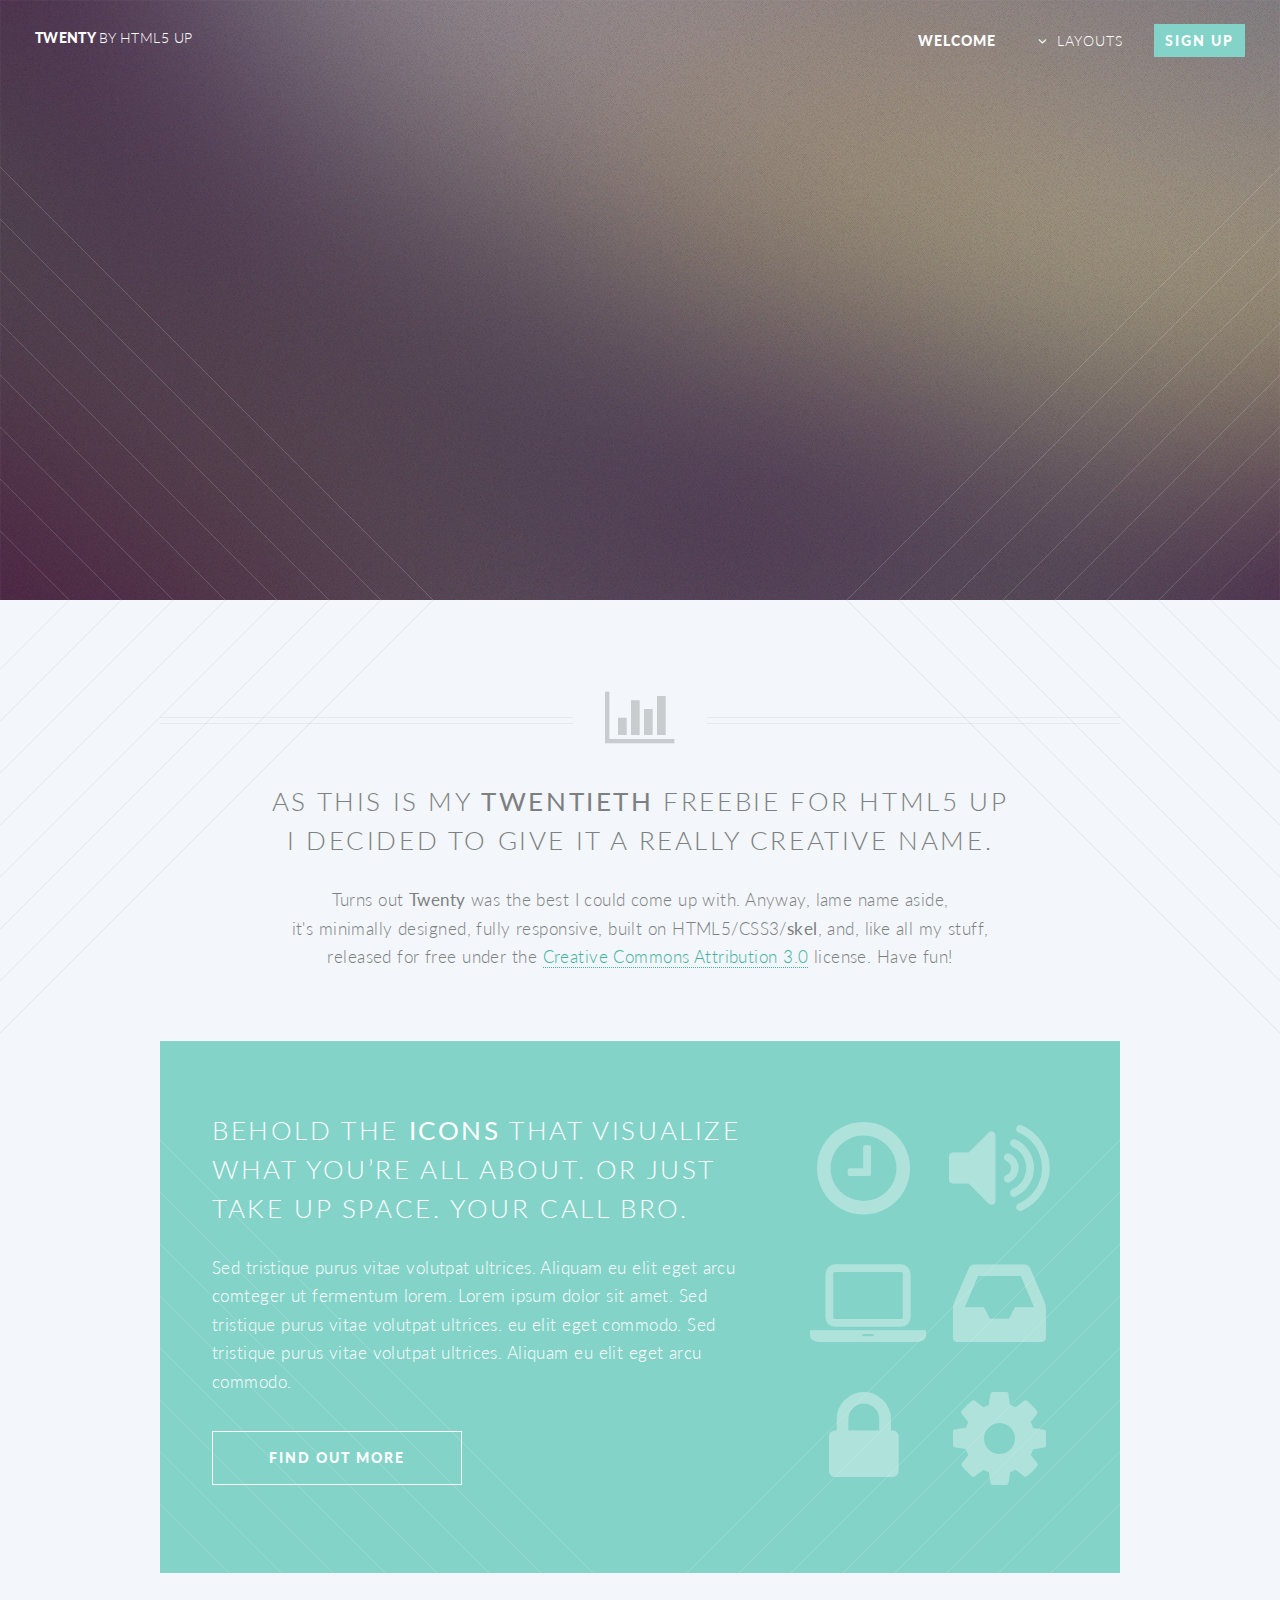
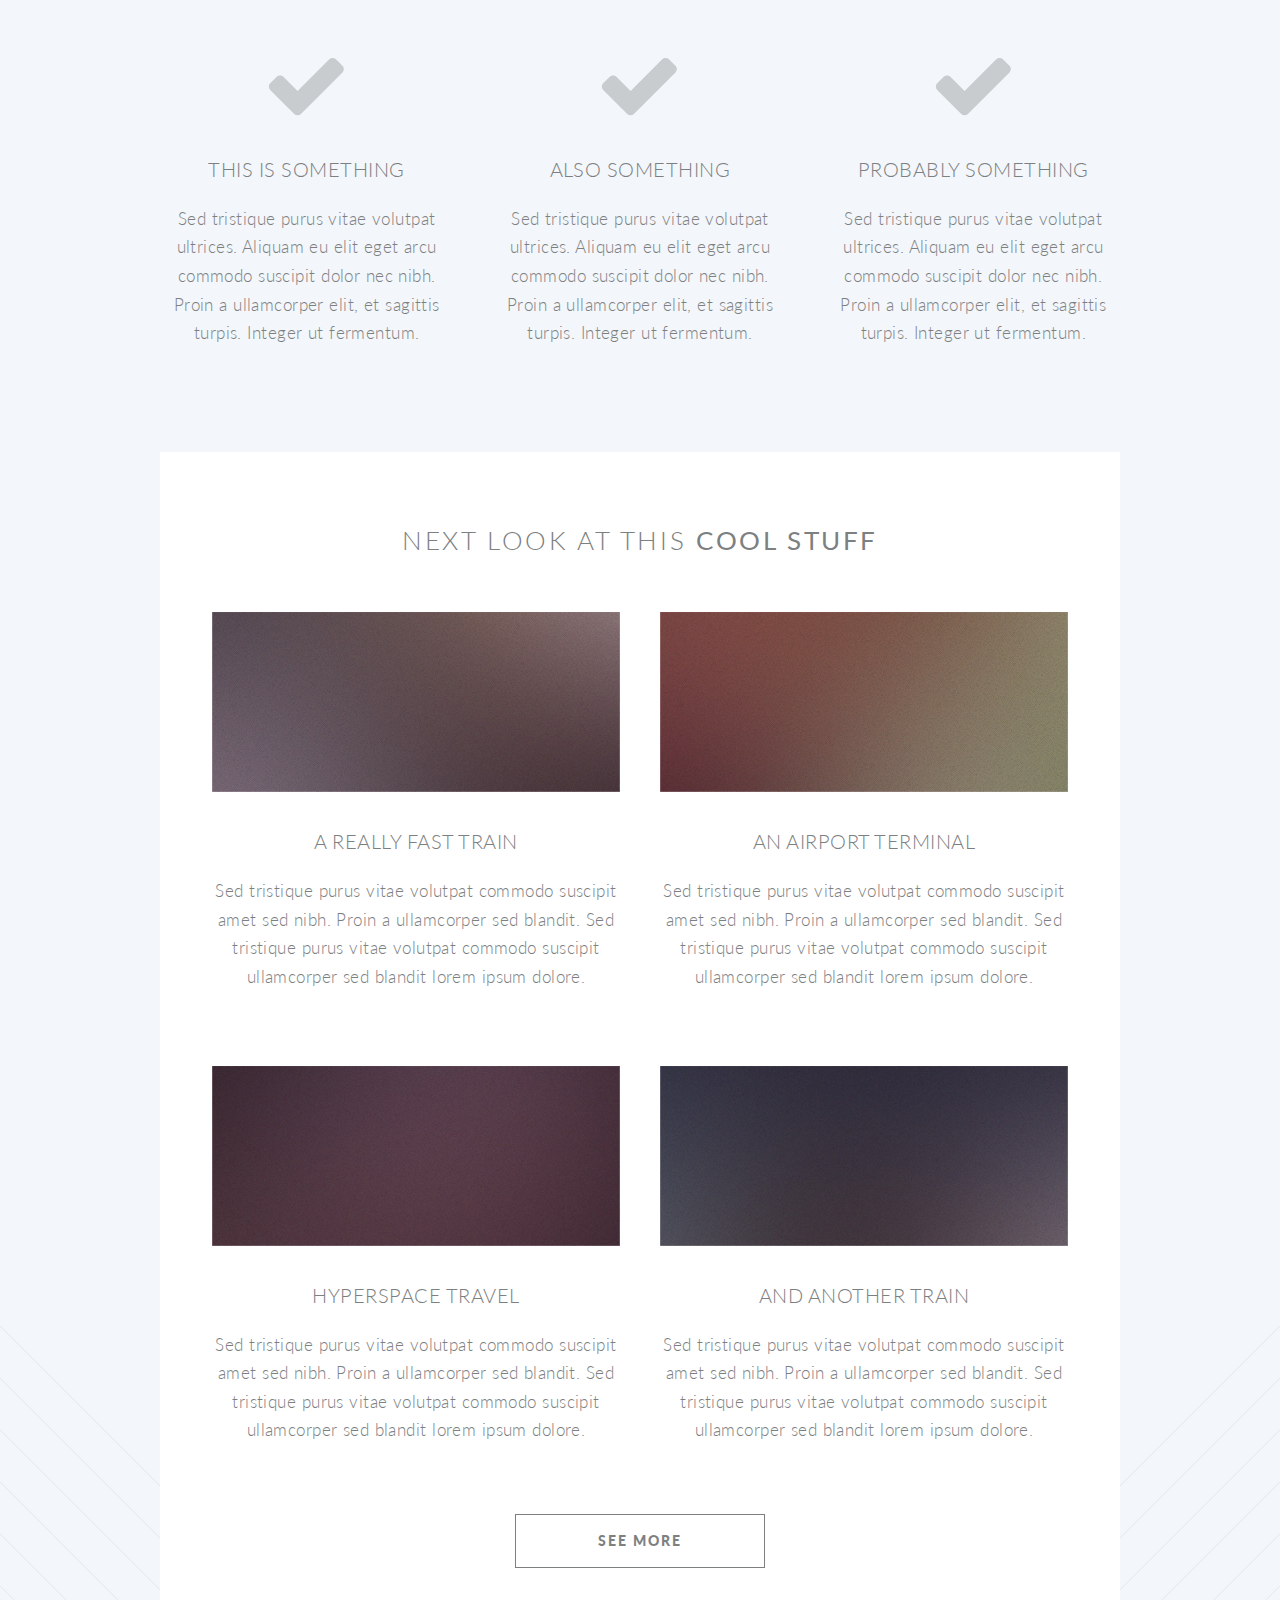
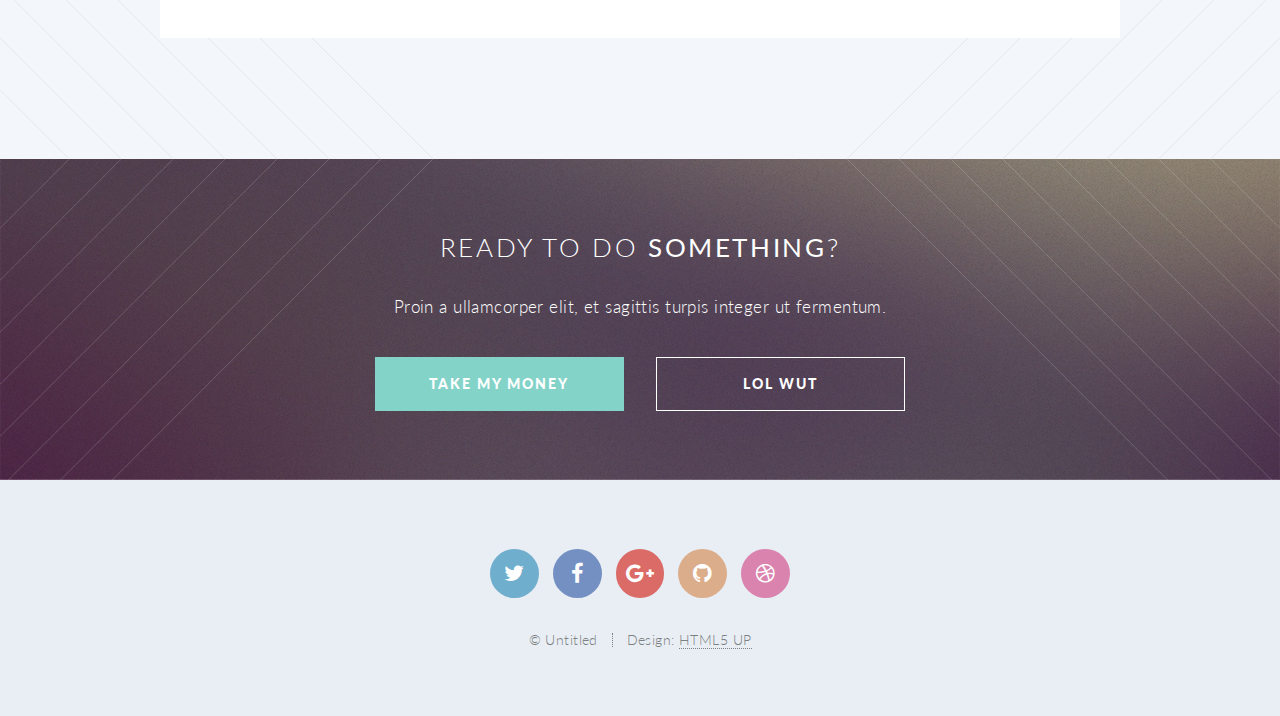
<file: html5up-twenty/index.html>
<!DOCTYPE HTML>
<!--
	Twenty by HTML5 UP
	html5up.net | @ajlkn
	Free for personal and commercial use under the CCA 3.0 license (html5up.net/license)
-->
<html>
	<head>
		<title>Twenty by HTML5 UP</title>
		<meta charset="utf-8" />
		<meta name="viewport" content="width=device-width, initial-scale=1" />
		<!--[if lte IE 8]><script src="assets/js/ie/html5shiv.js"></script><![endif]-->
		<link rel="stylesheet" href="assets/css/main.css" />
		<!--[if lte IE 8]><link rel="stylesheet" href="assets/css/ie8.css" /><![endif]-->
		<!--[if lte IE 9]><link rel="stylesheet" href="assets/css/ie9.css" /><![endif]-->
	</head>
	<body class="index">
		<div id="page-wrapper">

			<!-- Header -->
				<header id="header" class="alt">
					<h1 id="logo"><a href="index.html">Twenty <span>by HTML5 UP</span></a></h1>
					<nav id="nav">
						<ul>
							<li class="current"><a href="index.html">Welcome</a></li>
							<li class="submenu">
								<a href="#">Layouts</a>
								<ul>
									<li><a href="left-sidebar.html">Left Sidebar</a></li>
									<li><a href="right-sidebar.html">Right Sidebar</a></li>
									<li><a href="no-sidebar.html">No Sidebar</a></li>
									<li><a href="contact.html">Contact</a></li>
									<li class="submenu">
										<a href="#">Submenu</a>
										<ul>
											<li><a href="#">Dolore Sed</a></li>
											<li><a href="#">Consequat</a></li>
											<li><a href="#">Lorem Magna</a></li>
											<li><a href="#">Sed Magna</a></li>
											<li><a href="#">Ipsum Nisl</a></li>
										</ul>
									</li>
								</ul>
							</li>
							<li><a href="#" class="button special">Sign Up</a></li>
						</ul>
					</nav>
				</header>

			<!-- Banner -->
				<section id="banner">

					<!--
						".inner" is set up as an inline-block so it automatically expands
						in both directions to fit whatever's inside it. This means it won't
						automatically wrap lines, so be sure to use line breaks where
						appropriate (<br />).
					-->
					<div class="inner">

						<header>
							<h2>TWENTY</h2>
						</header>
						<p>This is <strong>Twenty</strong>, a free
						<br />
						responsive template
						<br />
						by <a href="http://html5up.net">HTML5 UP</a>.</p>
						<footer>
							<ul class="buttons vertical">
								<li><a href="#main" class="button fit scrolly">Tell Me More</a></li>
							</ul>
						</footer>

					</div>

				</section>

			<!-- Main -->
				<article id="main">

					<header class="special container">
						<span class="icon fa-bar-chart-o"></span>
						<h2>As this is my <strong>twentieth</strong> freebie for HTML5 UP
						<br />
						I decided to give it a really creative name.</h2>
						<p>Turns out <strong>Twenty</strong> was the best I could come up with. Anyway, lame name aside,
						<br />
						it's minimally designed, fully responsive, built on HTML5/CSS3/<strong>skel</strong>,
						and, like all my stuff,
						<br />
						released for free under the <a href="http://html5up.net/license">Creative Commons Attribution 3.0</a> license. Have fun!</p>
					</header>

					<!-- One -->
						<section class="wrapper style2 container special-alt">
							<div class="row 50%">
								<div class="8u 12u(narrower)">

									<header>
										<h2>Behold the <strong>icons</strong> that visualize what you’re all about. or just take up space. your call bro.</h2>
									</header>
									<p>Sed tristique purus vitae volutpat ultrices. Aliquam eu elit eget arcu comteger ut fermentum lorem. Lorem ipsum dolor sit amet. Sed tristique purus vitae volutpat ultrices. eu elit eget commodo. Sed tristique purus vitae volutpat ultrices. Aliquam eu elit eget arcu commodo.</p>
									<footer>
										<ul class="buttons">
											<li><a href="#" class="button">Find Out More</a></li>
										</ul>
									</footer>

								</div>
								<div class="4u 12u(narrower) important(narrower)">

									<ul class="featured-icons">
										<li><span class="icon fa-clock-o"><span class="label">Feature 1</span></span></li>
										<li><span class="icon fa-volume-up"><span class="label">Feature 2</span></span></li>
										<li><span class="icon fa-laptop"><span class="label">Feature 3</span></span></li>
										<li><span class="icon fa-inbox"><span class="label">Feature 4</span></span></li>
										<li><span class="icon fa-lock"><span class="label">Feature 5</span></span></li>
										<li><span class="icon fa-cog"><span class="label">Feature 6</span></span></li>
									</ul>

								</div>
							</div>
						</section>

					<!-- Two -->
						<section class="wrapper style1 container special">
							<div class="row">
								<div class="4u 12u(narrower)">

									<section>
										<span class="icon featured fa-check"></span>
										<header>
											<h3>This is Something</h3>
										</header>
										<p>Sed tristique purus vitae volutpat ultrices. Aliquam eu elit eget arcu commodo suscipit dolor nec nibh. Proin a ullamcorper elit, et sagittis turpis. Integer ut fermentum.</p>
									</section>

								</div>
								<div class="4u 12u(narrower)">

									<section>
										<span class="icon featured fa-check"></span>
										<header>
											<h3>Also Something</h3>
										</header>
										<p>Sed tristique purus vitae volutpat ultrices. Aliquam eu elit eget arcu commodo suscipit dolor nec nibh. Proin a ullamcorper elit, et sagittis turpis. Integer ut fermentum.</p>
									</section>

								</div>
								<div class="4u 12u(narrower)">

									<section>
										<span class="icon featured fa-check"></span>
										<header>
											<h3>Probably Something</h3>
										</header>
										<p>Sed tristique purus vitae volutpat ultrices. Aliquam eu elit eget arcu commodo suscipit dolor nec nibh. Proin a ullamcorper elit, et sagittis turpis. Integer ut fermentum.</p>
									</section>

								</div>
							</div>
						</section>

					<!-- Three -->
						<section class="wrapper style3 container special">

							<header class="major">
								<h2>Next look at this <strong>cool stuff</strong></h2>
							</header>

							<div class="row">
								<div class="6u 12u(narrower)">

									<section>
										<a href="#" class="image featured"><img src="images/pic01.jpg" alt="" /></a>
										<header>
											<h3>A Really Fast Train</h3>
										</header>
										<p>Sed tristique purus vitae volutpat commodo suscipit amet sed nibh. Proin a ullamcorper sed blandit. Sed tristique purus vitae volutpat commodo suscipit ullamcorper sed blandit lorem ipsum dolore.</p>
									</section>

								</div>
								<div class="6u 12u(narrower)">

									<section>
										<a href="#" class="image featured"><img src="images/pic02.jpg" alt="" /></a>
										<header>
											<h3>An Airport Terminal</h3>
										</header>
										<p>Sed tristique purus vitae volutpat commodo suscipit amet sed nibh. Proin a ullamcorper sed blandit. Sed tristique purus vitae volutpat commodo suscipit ullamcorper sed blandit lorem ipsum dolore.</p>
									</section>

								</div>
							</div>
							<div class="row">
								<div class="6u 12u(narrower)">

									<section>
										<a href="#" class="image featured"><img src="images/pic03.jpg" alt="" /></a>
										<header>
											<h3>Hyperspace Travel</h3>
										</header>
										<p>Sed tristique purus vitae volutpat commodo suscipit amet sed nibh. Proin a ullamcorper sed blandit. Sed tristique purus vitae volutpat commodo suscipit ullamcorper sed blandit lorem ipsum dolore.</p>
									</section>

								</div>
								<div class="6u 12u(narrower)">

									<section>
										<a href="#" class="image featured"><img src="images/pic04.jpg" alt="" /></a>
										<header>
											<h3>And Another Train</h3>
										</header>
										<p>Sed tristique purus vitae volutpat commodo suscipit amet sed nibh. Proin a ullamcorper sed blandit. Sed tristique purus vitae volutpat commodo suscipit ullamcorper sed blandit lorem ipsum dolore.</p>
									</section>

								</div>
							</div>

							<footer class="major">
								<ul class="buttons">
									<li><a href="#" class="button">See More</a></li>
								</ul>
							</footer>

						</section>

				</article>

			<!-- CTA -->
				<section id="cta">

					<header>
						<h2>Ready to do <strong>something</strong>?</h2>
						<p>Proin a ullamcorper elit, et sagittis turpis integer ut fermentum.</p>
					</header>
					<footer>
						<ul class="buttons">
							<li><a href="#" class="button special">Take My Money</a></li>
							<li><a href="#" class="button">LOL Wut</a></li>
						</ul>
					</footer>

				</section>

			<!-- Footer -->
				<footer id="footer">

					<ul class="icons">
						<li><a href="#" class="icon circle fa-twitter"><span class="label">Twitter</span></a></li>
						<li><a href="#" class="icon circle fa-facebook"><span class="label">Facebook</span></a></li>
						<li><a href="#" class="icon circle fa-google-plus"><span class="label">Google+</span></a></li>
						<li><a href="#" class="icon circle fa-github"><span class="label">Github</span></a></li>
						<li><a href="#" class="icon circle fa-dribbble"><span class="label">Dribbble</span></a></li>
					</ul>

					<ul class="copyright">
						<li>&copy; Untitled</li><li>Design: <a href="http://html5up.net">HTML5 UP</a></li>
					</ul>

				</footer>

		</div>

		<!-- Scripts -->
			<script src="assets/js/jquery.min.js"></script>
			<script src="assets/js/jquery.dropotron.min.js"></script>
			<script src="assets/js/jquery.scrolly.min.js"></script>
			<script src="assets/js/jquery.scrollgress.min.js"></script>
			<script src="assets/js/skel.min.js"></script>
			<script src="assets/js/util.js"></script>
			<!--[if lte IE 8]><script src="assets/js/ie/respond.min.js"></script><![endif]-->
			<script src="assets/js/main.js"></script>

	</body>
</html>
</file>
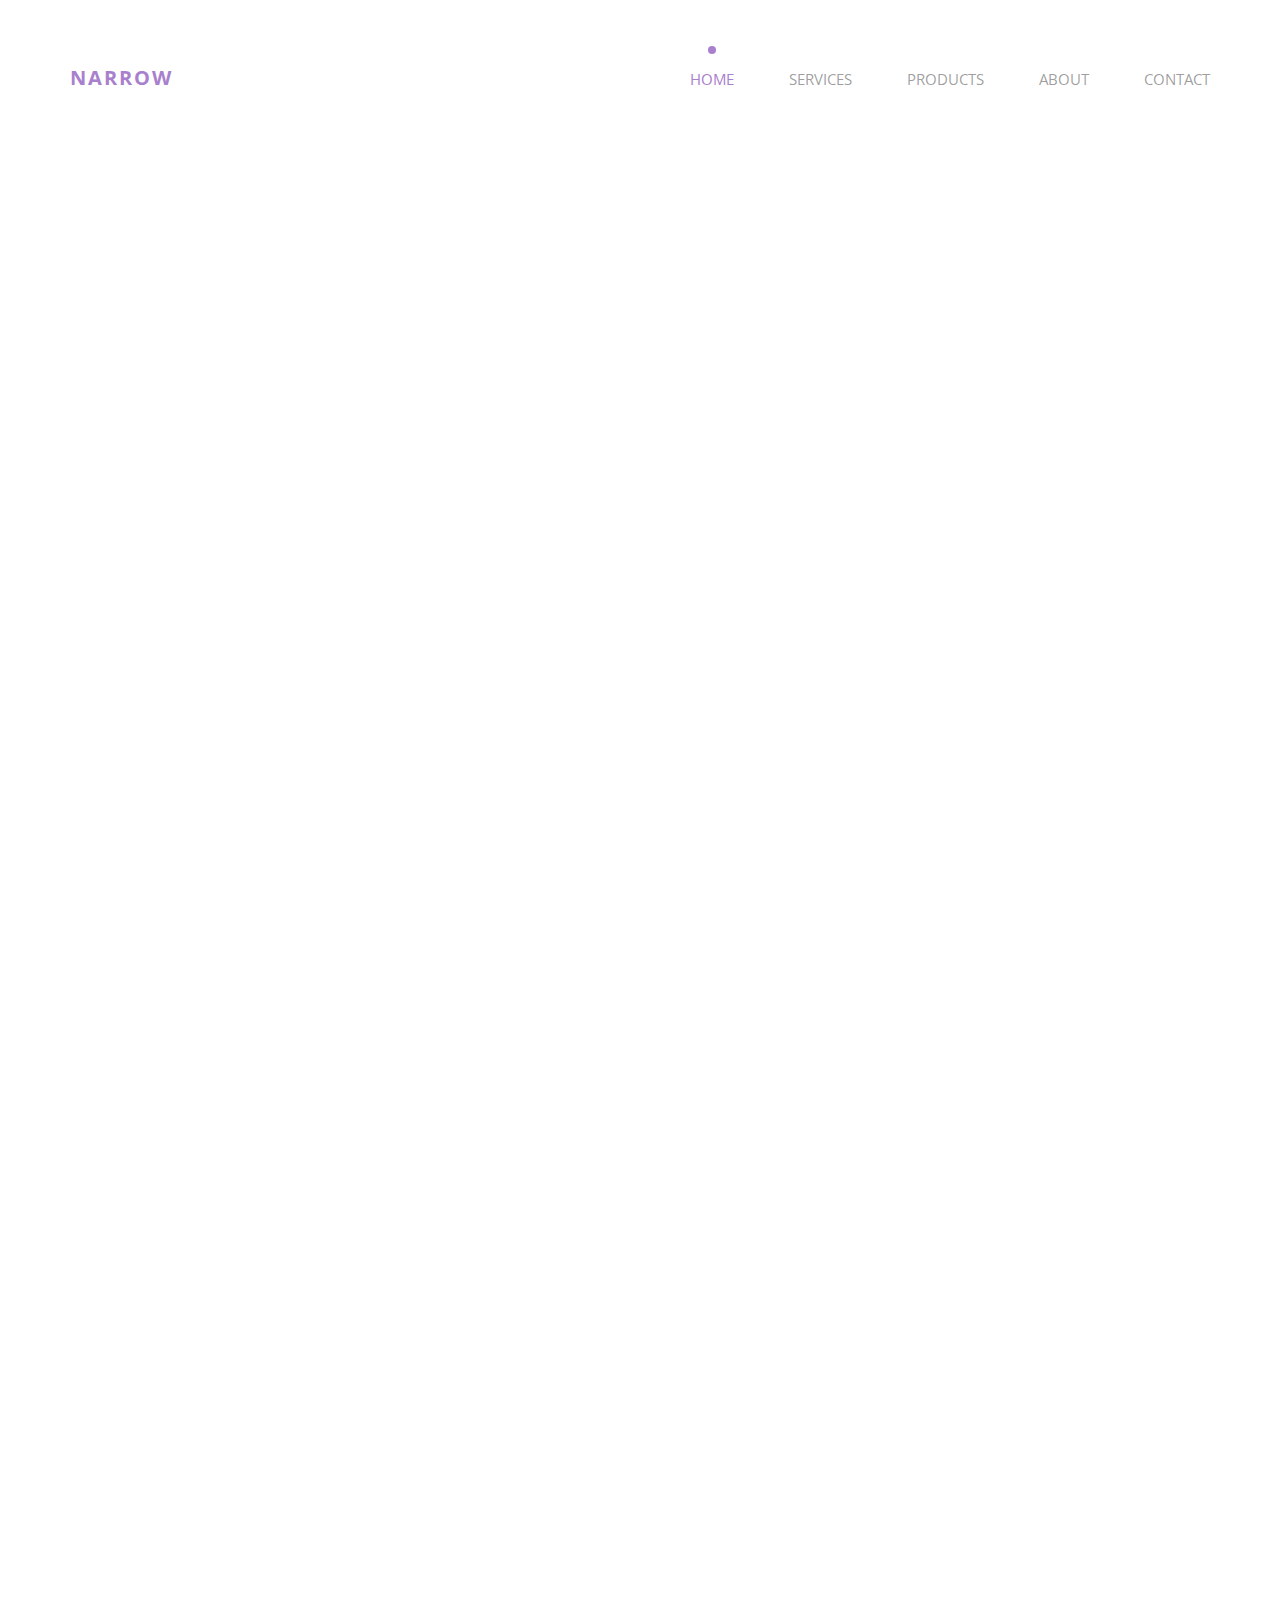
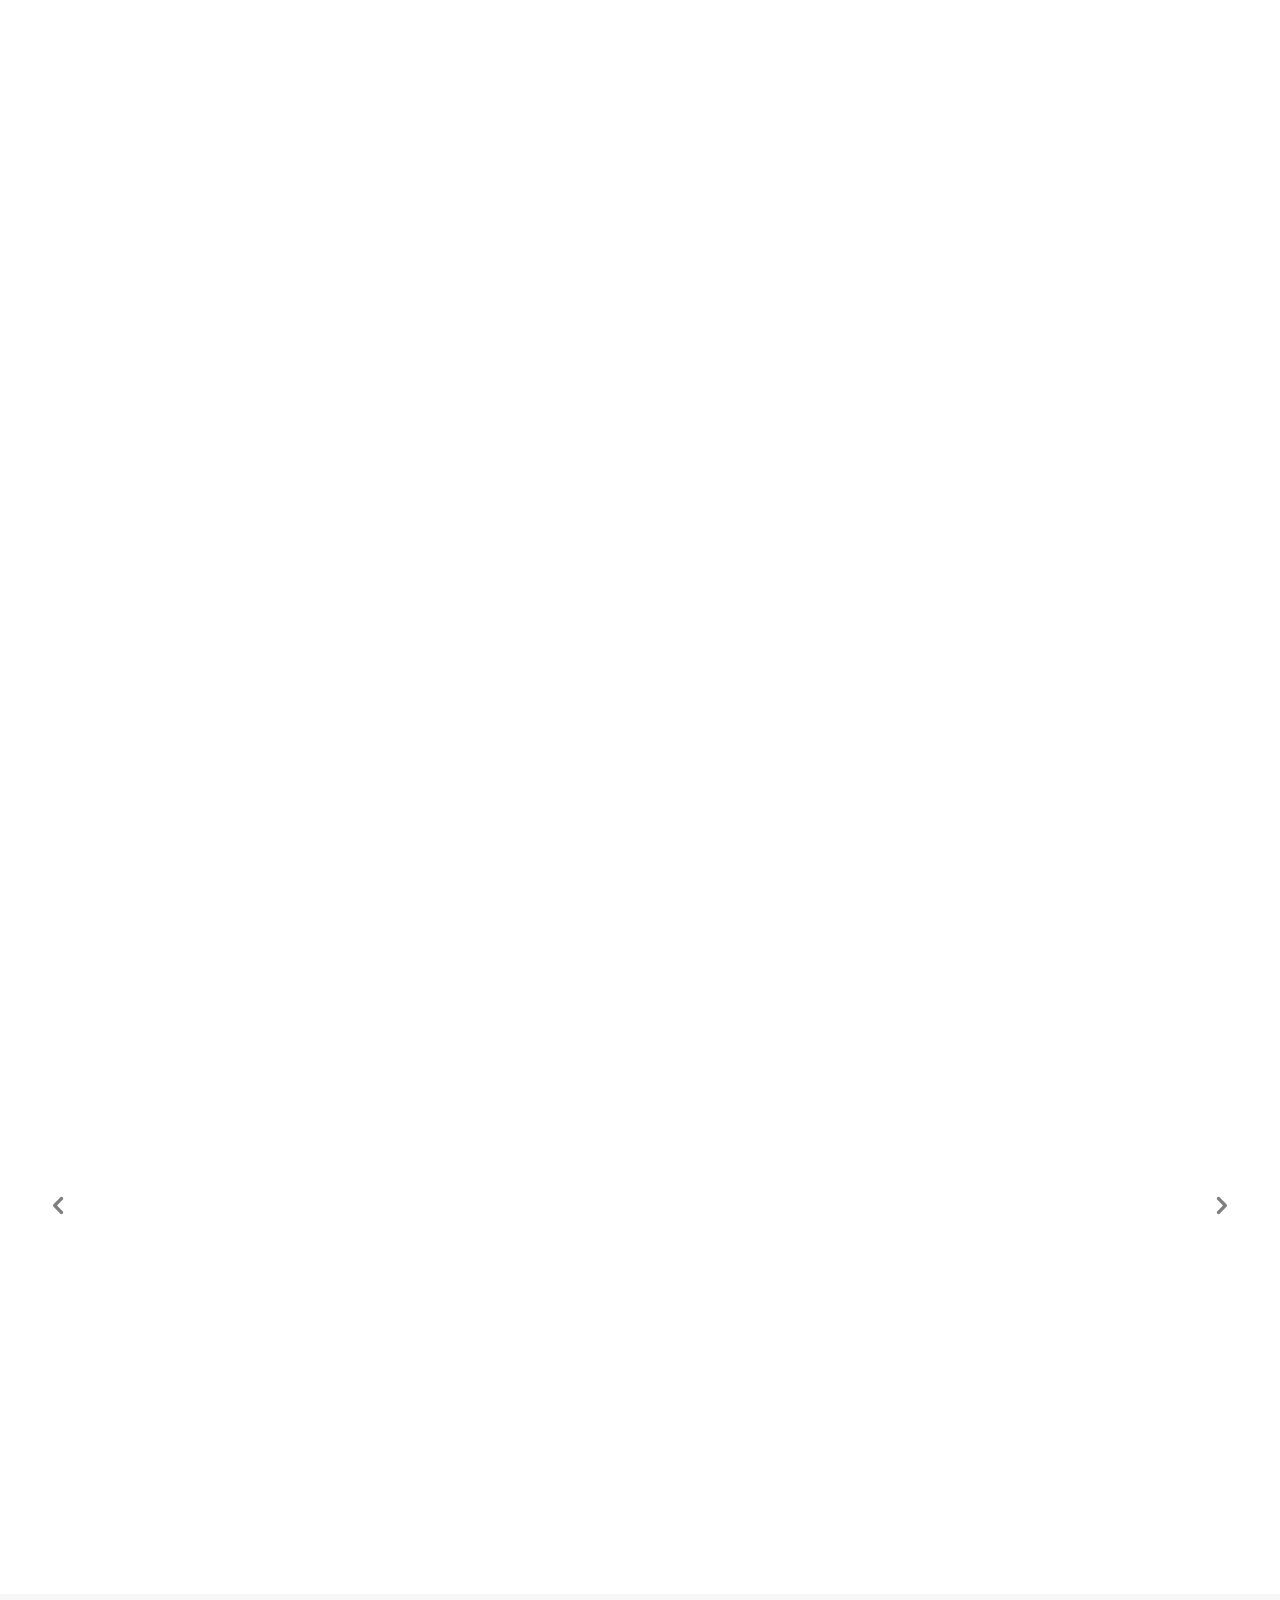
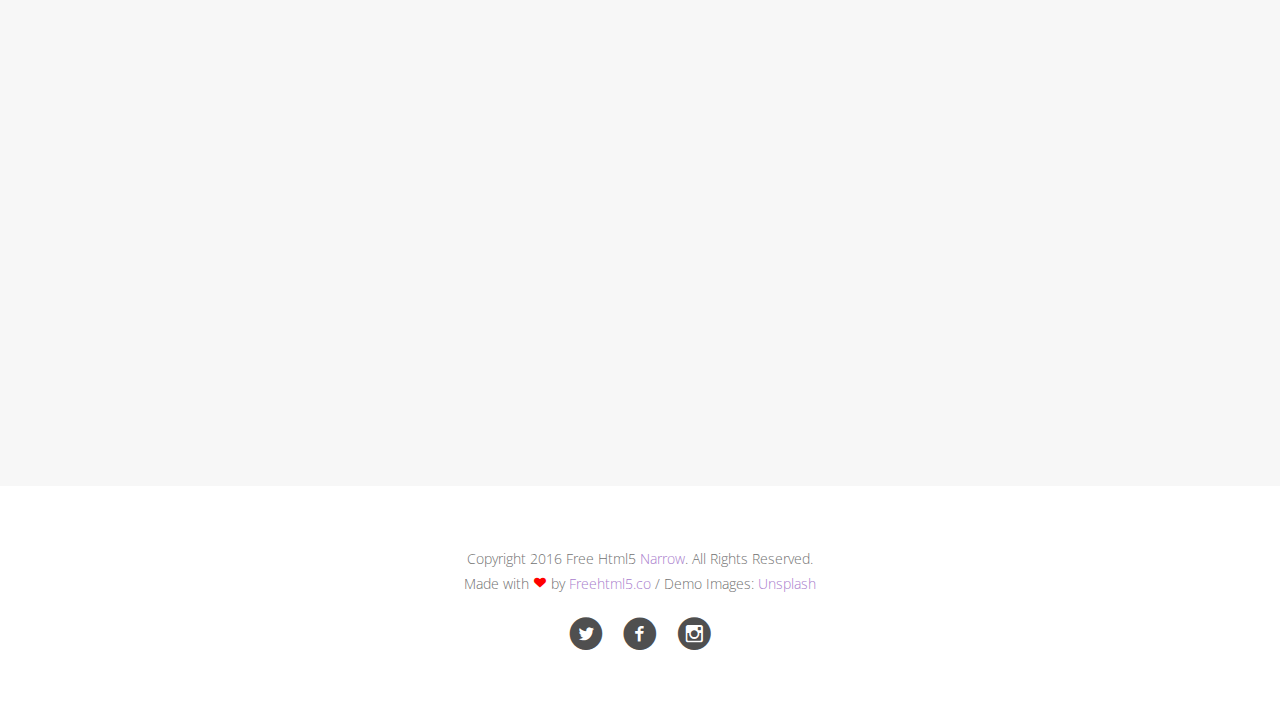
<file: narrow/index.html>
<!DOCTYPE html>
<!--[if lt IE 7]>      <html class="no-js lt-ie9 lt-ie8 lt-ie7"> <![endif]-->
<!--[if IE 7]>         <html class="no-js lt-ie9 lt-ie8"> <![endif]-->
<!--[if IE 8]>         <html class="no-js lt-ie9"> <![endif]-->
<!--[if gt IE 8]><!--> <html class="no-js"> <!--<![endif]-->
	<head>
	<meta charset="utf-8">
	<meta http-equiv="X-UA-Compatible" content="IE=edge">
	<title>Narrow &mdash; 100% Free Fully Responsive HTML5 Template by FREEHTML5.co</title>
	<meta name="viewport" content="width=device-width, initial-scale=1">
	<meta name="description" content="Free HTML5 Template by FREEHTML5.CO" />
	<meta name="keywords" content="free html5, free template, free bootstrap, html5, css3, mobile first, responsive" />
	<meta name="author" content="FREEHTML5.CO" />

  <!-- 
	//////////////////////////////////////////////////////

	FREE HTML5 TEMPLATE 
	DESIGNED & DEVELOPED by FREEHTML5.CO
		
	Website: 		http://freehtml5.co/
	Email: 			info@freehtml5.co
	Twitter: 		http://twitter.com/fh5co
	Facebook: 		https://www.facebook.com/fh5co

	//////////////////////////////////////////////////////
	 -->

  	<!-- Facebook and Twitter integration -->
	<meta property="og:title" content=""/>
	<meta property="og:image" content=""/>
	<meta property="og:url" content=""/>
	<meta property="og:site_name" content=""/>
	<meta property="og:description" content=""/>
	<meta name="twitter:title" content="" />
	<meta name="twitter:image" content="" />
	<meta name="twitter:url" content="" />
	<meta name="twitter:card" content="" />

	<!-- Place favicon.ico and apple-touch-icon.png in the root directory -->
	<link rel="shortcut icon" href="favicon.ico">

	<link href='https://fonts.googleapis.com/css?family=Open+Sans:400,300,700' rel='stylesheet' type='text/css'>
	
	<!-- Animate.css -->
	<link rel="stylesheet" href="css/animate.css">
	<!-- Icomoon Icon Fonts-->
	<link rel="stylesheet" href="css/icomoon.css">
	<!-- Bootstrap  -->
	<link rel="stylesheet" href="css/bootstrap.css">
	<!-- Owl Carousel -->
	<link rel="stylesheet" href="css/owl.carousel.min.css">
	<link rel="stylesheet" href="css/owl.theme.default.min.css">

	<link rel="stylesheet" href="css/style.css">


	<!-- Modernizr JS -->
	<script src="js/modernizr-2.6.2.min.js"></script>
	<!-- FOR IE9 below -->
	<!--[if lt IE 9]>
	<script src="js/respond.min.js"></script>
	<![endif]-->

	</head>
	<body>
	<div class="box-wrap">
		<header role="banner" id="fh5co-header">
			<div class="container">
				<nav class="navbar navbar-default">
					<div class="row">
						<div class="col-md-3">
							<div class="fh5co-navbar-brand">
								<a class="fh5co-logo" href="index.html">Narrow</a>
							</div>
						</div>
						<div class="col-md-9 main-nav">
							<ul class="nav text-right">
								<li class="active"><a href="index.html"><span>Home</span></a></li>
								<li><a href="services.html">Services</a></li>
								<li><a href="product.html">Products</a></li>
								<li><a href="about.html">About</a></li>
								<li><a href="contact.html">Contact</a></li>
							</ul>
						</div>
					</div>
				</nav>
		  </div>
		</header>
		<!-- END: header -->
		<div class="owl-carousel owl-carousel1 owl-carousel-fullwidth fh5co-light-arrow animate-box" data-animate-effect="fadeIn">
			<div class="item"><a href="images/img_large_1.jpg" class="image-popup"><img src="images/img_large_1.jpg" alt="image"></a></div>
			<div class="item"><a href="images/img_large_2.jpg" class="image-popup"><img src="images/img_large_2.jpg" alt="image"></a></div>
			<div class="item"><a href="images/img_large_3.jpg" class="image-popup"><img src="images/img_large_3.jpg" alt="image"></a></div>
			<div class="item"><a href="images/img_large_4.jpg" class="image-popup"><img src="images/img_large_4.jpg" alt="image"></a></div>
			<div class="item"><a href="images/img_large_5.jpg" class="image-popup"><img src="images/img_large_5.jpg" alt="image"></a></div>
		</div>
		<div id="fh5co-media-section">
			<div class="container">
				<div class="row animate-box">
					<div class="col-md-8 col-md-offset-2 text-center heading-section">
						<h3>Welcome to Narrow</h3>
						<p>Far far away, behind the word mountains, far from the countries Vokalia, there live the blind texts. Separated they live in Bookmarksgrove right at the coast of the Semantics, a large language ocean.</p>
					</div>
				</div>
				<div class="row">
					<div class="col-md-7 animate-box">
						<div class="fh5co-cover" style="background-image: url(images/work-1.jpg);">
							<div class="desc">
								<p>Far far away, behind the word mountains, far from the countries Vokalia and Consonantia</p>
								<span>Web Design</span>
							</div>
						</div>
					</div>
					<div class="col-md-5">
						<div class="fh5co-cover">
							<div class="fh5co-cover-hero animate-box">
								<div class="fh5co-cover-thumb" style="background-image: url(images/work-2.jpg);"></div>
								<div class="desc-thumb">
									<p>Far far away, behind the word mountains, far from the</p>
									<span>Web Design</span>
								</div>
							</div>

							<div class="fh5co-cover-hero animate-box">
								<div class="fh5co-cover-thumb" style="background-image: url(images/work-3.jpg);"></div>
								<div class="desc-thumb">
									<p>Far far away, behind the word mountains, far from the</p>
									<span>User Experience</span>
								</div>
							</div>

							<div class="fh5co-cover-hero animate-box">
								<div class="fh5co-cover-thumb" style="background-image: url(images/work-4.jpg);"></div>
								<div class="desc-thumb">
									<p>Far far away, behind the word mountains, far from the</p>
									<span>Web Developement</span>
								</div>
							</div>
						</div>
					</div>
				</div>
			</div>
		</div>
		<!-- END fh5co-media-section -->
		<div id="fh5co-intro-section">
			<div class="fh5co-intro-cover text-center animate-box" data-animate-effect="fadeIn" data-stellar-background-ratio="0.5" style="background-image: url(images/intro.jpg);">
				<a href="#" class="btn">Serving You Is Our First Priority</a>
			</div>
		</div>
		<!-- END fh5co-intro-section -->
		<div id="fh5co-product-section">
			<div class="container">
				<div class="row">
					<div class="col-md-8 col-md-offset-2 text-center heading-section animate-box">
						<h3>Products</h3>
						<p>Far far away, behind the word mountains, far from the countries Vokalia, there live the blind texts. Separated they live in Bookmarksgrove right at the coast of the Semantics, a large language ocean.</p>
					</div>
				</div>
				<div class="owl-carousel owl-carousel2">
					<div class="item animate-box"><a href="images/product-1.jpg" class="image-popup"><img src="images/product-1.jpg" alt="image"></a></div>
					<div class="item animate-box"><a href="images/product-2.jpg" class="image-popup"><img src="images/product-2.jpg" alt="image"></a></div>
					<div class="item animate-box"><a href="images/product-3.jpg" class="image-popup"><img src="images/product-3.jpg" alt="image"></a></div>
					<div class="item animate-box"><a href="images/product-4.jpg" class="image-popup"><img src="images/product-4.jpg" alt="image"></a></div>
					<div class="item animate-box"><a href="images/product-1.jpg" class="image-popup"><img src="images/product-1.jpg" alt="image"></a></div>
					<div class="item animate-box"><a href="images/product-2.jpg" class="image-popup"><img src="images/product-2.jpg" alt="image"></a></div>
					<div class="item animate-box"><a href="images/product-3.jpg" class="image-popup"><img src="images/product-3.jpg" alt="image"></a></div>
					<div class="item animate-box"><a href="images/product-4.jpg" class="image-popup"><img src="images/product-4.jpg" alt="image"></a></div>
					<div class="item animate-box"><a href="images/product-1.jpg" class="image-popup"><img src="images/product-1.jpg" alt="image"></a></div>
					<div class="item animate-box"><a href="images/product-2.jpg" class="image-popup"><img src="images/product-2.jpg" alt="image"></a></div>
					<div class="item animate-box"><a href="images/product-3.jpg" class="image-popup"><img src="images/product-3.jpg" alt="image"></a></div>
					<div class="item animate-box"><a href="images/product-4.jpg" class="image-popup"><img src="images/product-2.jpg" alt="image"></a></div>
				</div>
			</div>
		</div>
		<!-- END fh5co-product-section -->
		<div id="fh5co-section" class="fh5co-grey-section">
			<div class="container">
				<div class="row">
					<div class="col-md-4 animate-box">
						<div class="fh5co-inner">
							<i class="icon-shield"></i>
							<div class="holder-section">
								<h3>About Us</h3>
								<p>Far far away, behind the word mountains, far from the countries Vokalia and Consonantia, there live the blind texts. </p>
							</div>
						</div>
					</div>
					<div class="col-md-4 animate-box">
						<div class="fh5co-inner">
							<i class="icon-strategy"></i>
							<div class="holder-section">
								<h3>What We Doe</h3>
								<p>Far far away, behind the word mountains, far from the countries Vokalia and Consonantia, there live the blind texts. </p>
							</div>
						</div>
					</div>
					<div class="col-md-4 animate-box">
						<div class="fh5co-inner">
							<i class="icon-bike"></i>
							<div class="holder-section">
								<h3>Why We Choose Us</h3>
								<p>Far far away, behind the word mountains, far from the countries Vokalia and Consonantia, there live the blind texts. </p>
							</div>
						</div>
					</div>
				</div>
			</div>
		</div>
		<footer>
			<div id="footer">
				<div class="container">
					<div class="row">
						<div class="col-md-6 col-md-offset-3 text-center">
							<p>Copyright 2016 Free Html5 <a href="#">Narrow</a>. All Rights Reserved. <br>Made with <i class="icon-heart3 love"></i> by <a href="http://freehtml5.co/" target="_blank">Freehtml5.co</a> / Demo Images: <a href="https://unsplash.com/" target="_blank">Unsplash</a></p>
							<p class="fh5co-social-icons">
								<a href="#"><i class="icon-twitter-with-circle"></i></a>
								<a href="#"><i class="icon-facebook-with-circle"></i></a>
								<a href="#"><i class="icon-instagram-with-circle"></i></a>
							</p>
						</div>
					</div>
				</div>
			</div>
		</footer>
	</div>
	<!-- END: box-wrap -->
	
	<!-- jQuery -->
	<script src="js/jquery.min.js"></script>
	<!-- jQuery Easing -->
	<script src="js/jquery.easing.1.3.js"></script>
	<!-- Bootstrap -->
	<script src="js/bootstrap.min.js"></script>
	<!-- Owl carousel -->
		<script src="js/owl.carousel.min.js"></script>
	<!-- Waypoints -->
	<script src="js/jquery.waypoints.min.js"></script>
	<!-- Parallax Stellar -->
	<script src="js/jquery.stellar.min.js"></script>

	<!-- Main JS (Do not remove) -->
	<script src="js/main.js"></script>

	</body>
</html>
</file>
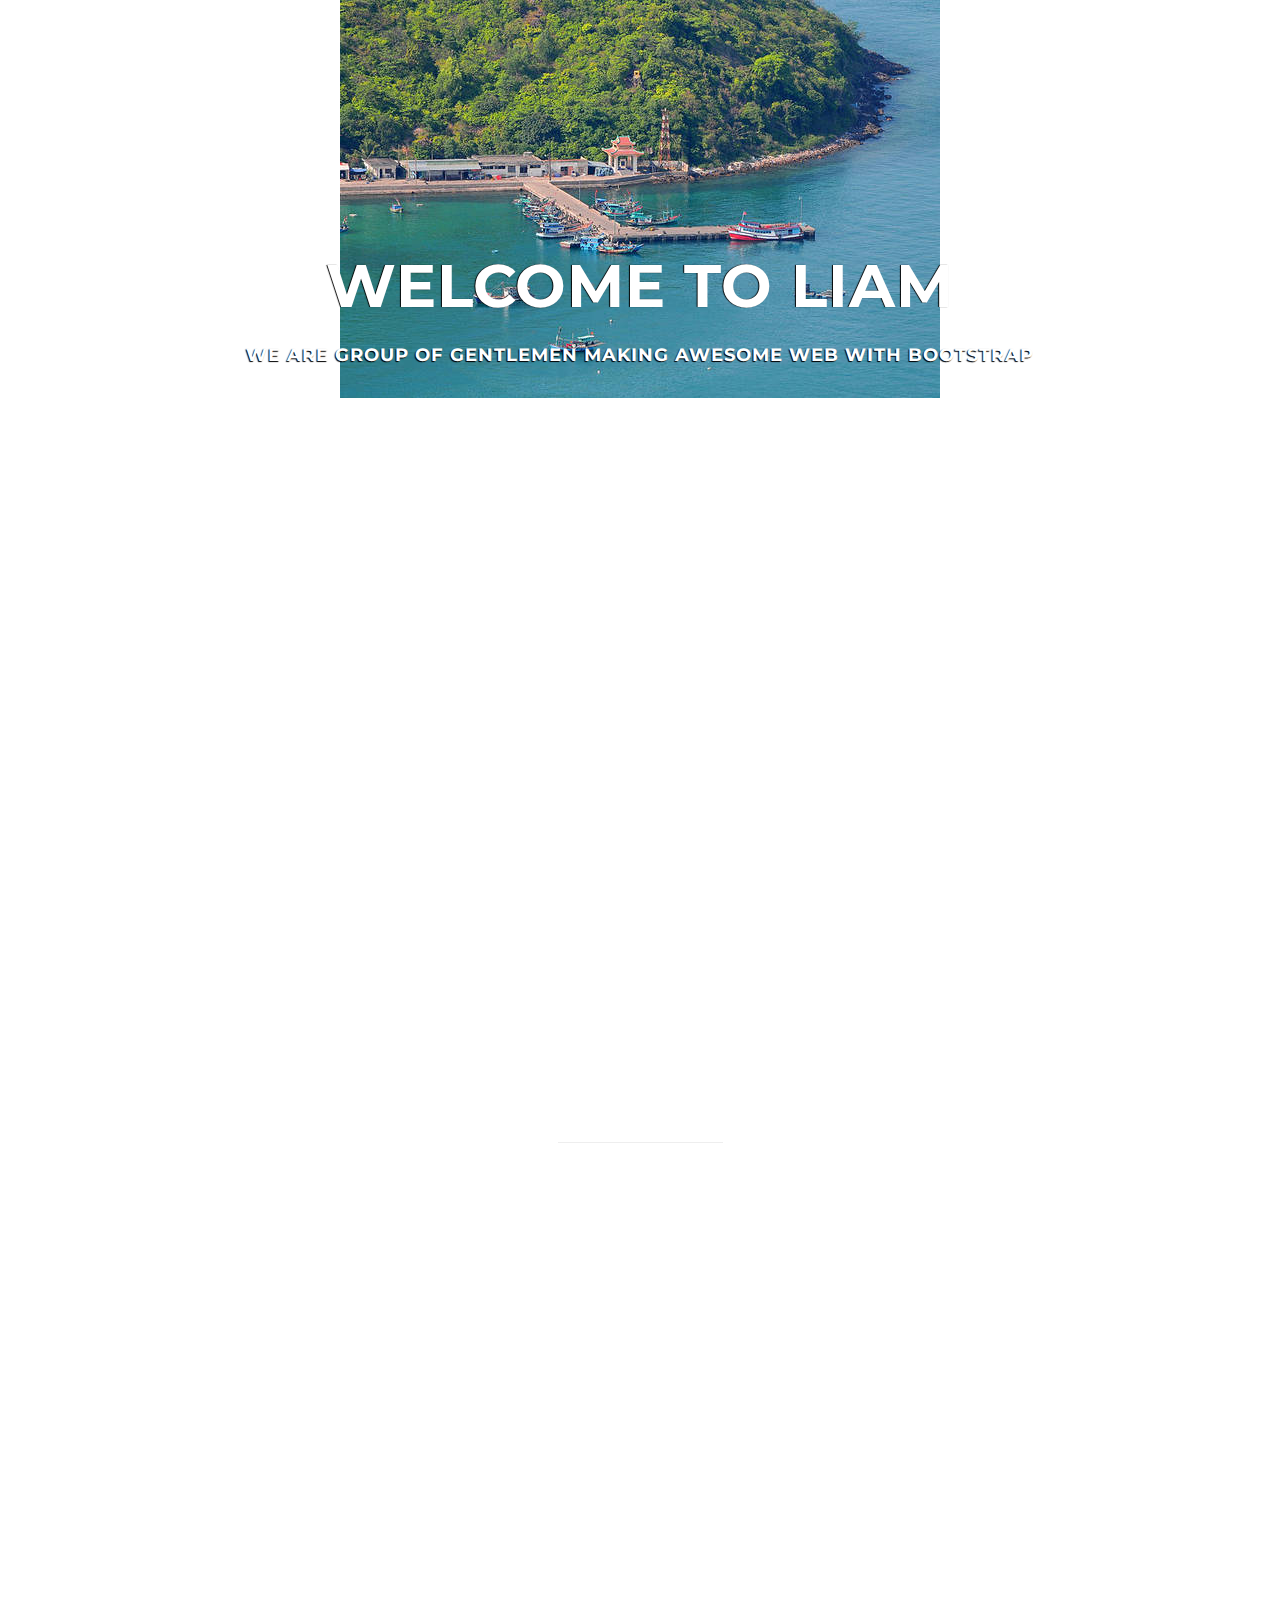
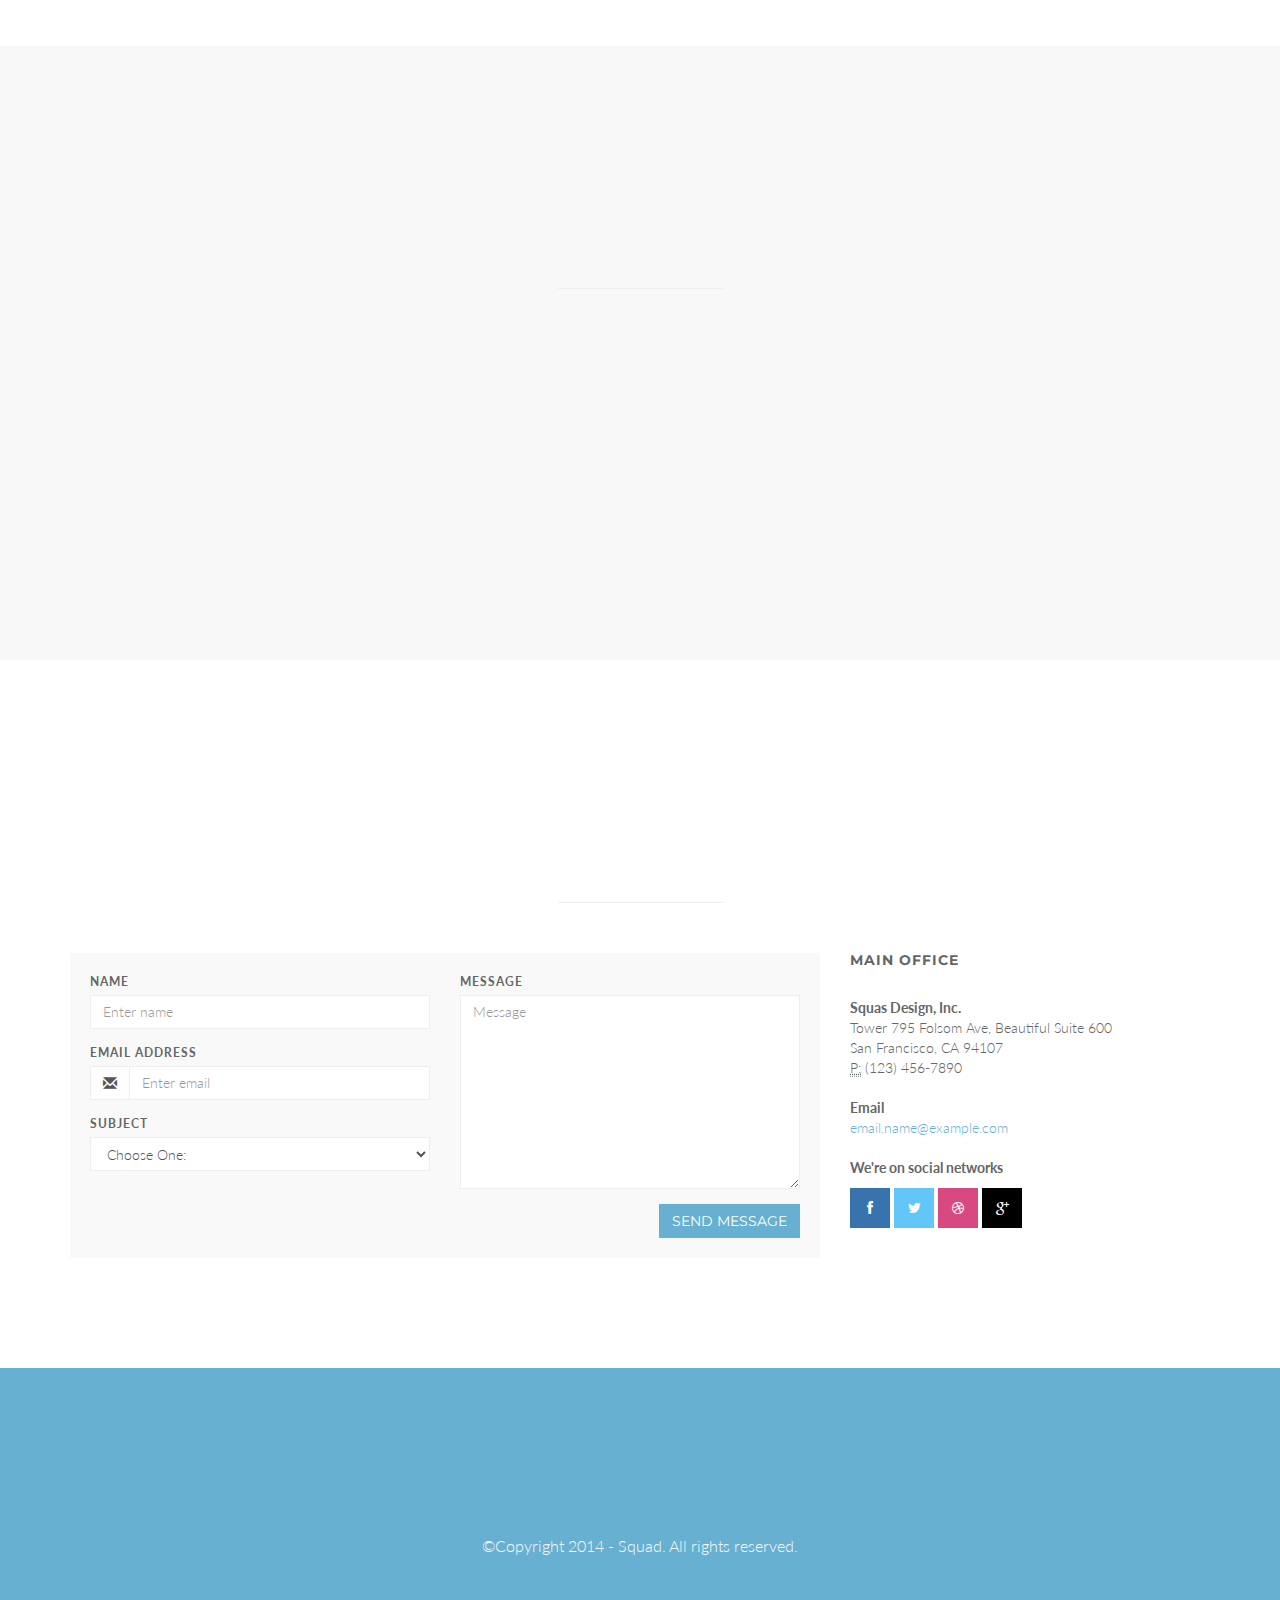
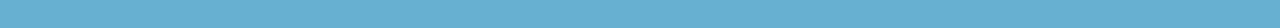
<file: squadfree/index.html>
<!DOCTYPE html>
<html lang="en">

<head>
    <meta charset="utf-8">
    <meta name="viewport" content="width=device-width, initial-scale=1.0">
    <meta name="description" content="">
    <meta name="author" content="">

    <title>Squadfree - Free bootstrap 3 one page template</title>

    <!-- Bootstrap Core CSS -->
    <link href="css/bootstrap.min.css" rel="stylesheet" type="text/css">

    <!-- Fonts -->
    <link href="font-awesome/css/font-awesome.min.css" rel="stylesheet" type="text/css">
    <link href="css/animate.css" rel="stylesheet" />
    <!-- Squad theme CSS -->
    <link href="css/style.css" rel="stylesheet">
    <link href="color/default.css" rel="stylesheet">

</head>

<body id="page-top" data-spy="scroll" data-target=".navbar-custom">
    <!-- Preloader -->
    <div id="preloader">
      <div id="load"></div>
    </div>

    <!--<nav class="navbar navbar-custom navbar-fixed-top" role="navigation">-->
        <!--<div class="container">-->
            <!--<div class="navbar-header page-scroll">-->
                <!--<button type="button" class="navbar-toggle" data-toggle="collapse" data-target=".navbar-main-collapse">-->
                    <!--<i class="fa fa-bars"></i>-->
                <!--</button>-->
                <!--<a class="navbar-brand" href="index.html">-->
                    <!--<h1>SQUAD FREE</h1>-->
                <!--</a>-->
            <!--</div>-->

            <!--&lt;!&ndash; Collect the nav links, forms, and other content for toggling &ndash;&gt;-->
            <!--<div class="collapse navbar-collapse navbar-right navbar-main-collapse">-->
      <!--<ul class="nav navbar-nav">-->
        <!--<li class="active"><a href="#intro">Home</a></li>-->
        <!--<li><a href="#about">About</a></li>-->
        <!--<li><a href="#service">Service</a></li>-->
        <!--<li><a href="#contact">Contact</a></li>-->
        <!--<li class="dropdown">-->
          <!--<a href="#" class="dropdown-toggle" data-toggle="dropdown">Dropdown <b class="caret"></b></a>-->
          <!--<ul class="dropdown-menu">-->
            <!--<li><a href="#">Example menu</a></li>-->
            <!--<li><a href="#">Example menu</a></li>-->
            <!--<li><a href="#">Example menu</a></li>-->
          <!--</ul>-->
        <!--</li>-->
      <!--</ul>-->
            <!--</div>-->
            <!--&lt;!&ndash; /.navbar-collapse &ndash;&gt;-->
        <!--</div>-->
        <!--&lt;!&ndash; /.container &ndash;&gt;-->
    <!--</nav>-->

    <!-- Section: intro -->
    <section id="intro" class="intro">

        <div class="slogan">
			<h2>WELCOME TO <span class="text_color">LIAM</span></h2>
            <h4>WE ARE GROUP OF GENTLEMEN MAKING AWESOME WEB WITH BOOTSTRAP</h4>
        </div>
        <div class="page-scroll">
            <a href="#service" class="btn btn-circle">
                <i class="fa fa-angle-double-down animated"></i>
            </a>
        </div>
    </section>
    <!-- /Section: intro -->

    <!-- Section: about -->
    <section id="about" class="home-section text-center">
        <div class="heading-about">
            <div class="container">
            <div class="row">
                <div class="col-lg-8 col-lg-offset-2">
                    <div class="wow bounceInDown" data-wow-delay="0.4s">
                    <div class="section-heading">
                    <h2>About us</h2>
                    <i class="fa fa-2x fa-angle-down"></i>

                    </div>
                    </div>
                </div>
            </div>
            </div>
        </div>
        <div class="container">

        <div class="row">
            <div class="col-lg-2 col-lg-offset-5">
                <hr class="marginbot-50">
            </div>
        </div>
        <div class="row">
            <div class="col-xs-6 col-sm-3 col-md-3">
                <div class="wow bounceInUp" data-wow-delay="0.2s">
                <div class="team boxed-grey">
                    <div class="inner">
                        <h5>Anna Hanaceck</h5>
                        <p class="subtitle">Pixel Crafter</p>
                        <div class="avatar"><img src="img/team/1.jpg" alt="" class="img-responsive img-circle" /></div>
                    </div>
                </div>
                </div>
            </div>
            <div class="col-xs-6 col-sm-3 col-md-3">
                <div class="wow bounceInUp" data-wow-delay="0.5s">
                <div class="team boxed-grey">
                    <div class="inner">
                        <h5>Maura Daniels</h5>
                        <p class="subtitle">Ruby on Rails</p>
                        <div class="avatar"><img src="img/team/2.jpg" alt="" class="img-responsive img-circle" /></div>

                    </div>
                </div>
                </div>
            </div>
            <div class="col-xs-6 col-sm-3 col-md-3">
                <div class="wow bounceInUp" data-wow-delay="0.8s">
                <div class="team boxed-grey">
                    <div class="inner">
                        <h5>Jack Briane</h5>
                        <p class="subtitle">jQuery Ninja</p>
                        <div class="avatar"><img src="img/team/3.jpg" alt="" class="img-responsive img-circle" /></div>

                    </div>
                </div>
                </div>
            </div>
            <div class="col-xs-6 col-sm-3 col-md-3">
                <div class="wow bounceInUp" data-wow-delay="1s">
                <div class="team boxed-grey">
                    <div class="inner">
                        <h5>Tom Petterson</h5>
                        <p class="subtitle">Typographer</p>
                        <div class="avatar"><img src="img/team/4.jpg" alt="" class="img-responsive img-circle" /></div>

                    </div>
                </div>
                </div>
            </div>
        </div>		
        </div>
    </section>
    <!-- /Section: about -->


    <!-- Section: services -->
    <section id="service" class="home-section text-center bg-gray">

        <div class="heading-about">
            <div class="container">
            <div class="row">
                <div class="col-lg-8 col-lg-offset-2">
                    <div class="wow bounceInDown" data-wow-delay="0.4s">
                    <div class="section-heading">
                    <h2>Our Services</h2>
                    <i class="fa fa-2x fa-angle-down"></i>

                    </div>
                    </div>
                </div>
            </div>
            </div>
        </div>
        <div class="container">
        <div class="row">
            <div class="col-lg-2 col-lg-offset-5">
                <hr class="marginbot-50">
            </div>
        </div>
        <div class="row">
            <div class="col-sm-3 col-md-3">
                <div class="wow fadeInLeft" data-wow-delay="0.2s">
                <div class="service-box">
                    <div class="service-icon">
                        <img src="img/icons/service-icon-1.png" alt="" />
                    </div>
                    <div class="service-desc">
                        <h5>Print</h5>
                        <p>Vestibulum tincidunt enim in pharetra malesuada. Duis semper magna metus electram accommodare.</p>
                    </div>
                </div>
                </div>
            </div>
            <div class="col-sm-3 col-md-3">
                <div class="wow fadeInUp" data-wow-delay="0.2s">
                <div class="service-box">
                    <div class="service-icon">
                        <img src="img/icons/service-icon-2.png" alt="" />
                    </div>
                    <div class="service-desc">
                        <h5>Web Design</h5>
                        <p>Vestibulum tincidunt enim in pharetra malesuada. Duis semper magna metus electram accommodare.</p>
                    </div>
                </div>
                </div>
            </div>
            <div class="col-sm-3 col-md-3">
                <div class="wow fadeInUp" data-wow-delay="0.2s">
                <div class="service-box">
                    <div class="service-icon">
                        <img src="img/icons/service-icon-3.png" alt="" />
                    </div>
                    <div class="service-desc">
                        <h5>Photography</h5>
                        <p>Vestibulum tincidunt enim in pharetra malesuada. Duis semper magna metus electram accommodare.</p>
                    </div>
                </div>
                </div>
            </div>
            <div class="col-sm-3 col-md-3">
                <div class="wow fadeInRight" data-wow-delay="0.2s">
                <div class="service-box">
                    <div class="service-icon">
                        <img src="img/icons/service-icon-4.png" alt="" />
                    </div>
                    <div class="service-desc">
                        <h5>Cloud System</h5>
                        <p>Vestibulum tincidunt enim in pharetra malesuada. Duis semper magna metus electram accommodare.</p>
                    </div>
                </div>
                </div>
            </div>
        </div>		
        </div>
    </section>
    <!-- /Section: services -->




    <!-- Section: contact -->
    <section id="contact" class="home-section text-center">
        <div class="heading-contact">
            <div class="container">
            <div class="row">
                <div class="col-lg-8 col-lg-offset-2">
                    <div class="wow bounceInDown" data-wow-delay="0.4s">
                    <div class="section-heading">
                    <h2>Get in touch</h2>
                    <i class="fa fa-2x fa-angle-down"></i>

                    </div>
                    </div>
                </div>
            </div>
            </div>
        </div>
        <div class="container">

        <div class="row">
            <div class="col-lg-2 col-lg-offset-5">
                <hr class="marginbot-50">
            </div>
        </div>
    <div class="row">
        <div class="col-lg-8">
            <div class="boxed-grey">
                <form id="contact-form">
                <div class="row">
                    <div class="col-md-6">
                        <div class="form-group">
                            <label for="name">
                                Name</label>
                            <input type="text" class="form-control" id="name" placeholder="Enter name" required="required" />
                        </div>
                        <div class="form-group">
                            <label for="email">
                                Email Address</label>
                            <div class="input-group">
                                <span class="input-group-addon"><span class="glyphicon glyphicon-envelope"></span>
                                </span>
                                <input type="email" class="form-control" id="email" placeholder="Enter email" required="required" /></div>
                        </div>
                        <div class="form-group">
                            <label for="subject">
                                Subject</label>
                            <select id="subject" name="subject" class="form-control" required="required">
                                <option value="na" selected="">Choose One:</option>
                                <option value="service">General Customer Service</option>
                                <option value="suggestions">Suggestions</option>
                                <option value="product">Product Support</option>
                            </select>
                        </div>
                    </div>
                    <div class="col-md-6">
                        <div class="form-group">
                            <label for="name">
                                Message</label>
                            <textarea name="message" id="message" class="form-control" rows="9" cols="25" required="required"
                                placeholder="Message"></textarea>
                        </div>
                    </div>
                    <div class="col-md-12">
                        <button type="submit" class="btn btn-skin pull-right" id="btnContactUs">
                            Send Message</button>
                    </div>
                </div>
                </form>
            </div>
        </div>

        <div class="col-lg-4">
            <div class="widget-contact">
                <h5>Main Office</h5>

                <address>
                  <strong>Squas Design, Inc.</strong><br>
                  Tower 795 Folsom Ave, Beautiful Suite 600<br>
                  San Francisco, CA 94107<br>
                  <abbr title="Phone">P:</abbr> (123) 456-7890
                </address>

                <address>
                  <strong>Email</strong><br>
                  <a href="mailto:#">email.name@example.com</a>
                </address>
                <address>
                  <strong>We're on social networks</strong><br>
                        <ul class="company-social">
                            <li class="social-facebook"><a href="#" target="_blank"><i class="fa fa-facebook"></i></a></li>
                            <li class="social-twitter"><a href="#" target="_blank"><i class="fa fa-twitter"></i></a></li>
                            <li class="social-dribble"><a href="#" target="_blank"><i class="fa fa-dribbble"></i></a></li>
                            <li class="social-google"><a href="#" target="_blank"><i class="fa fa-google-plus"></i></a></li>
                        </ul>	
                </address>

            </div>
        </div>
    </div>	

        </div>
    </section>
    <!-- /Section: contact -->

    <footer>
        <div class="container">
            <div class="row">
                <div class="col-md-12 col-lg-12">
                    <div class="wow shake" data-wow-delay="0.4s">
                    <div class="page-scroll marginbot-30">
                        <a href="#intro" id="totop" class="btn btn-circle">
                            <i class="fa fa-angle-double-up animated"></i>
                        </a>
                    </div>
                    </div>
                    <p>&copy;Copyright 2014 - Squad. All rights reserved.</p>
                </div>
            </div>
        </div>
    </footer>

    <!-- Core JavaScript Files -->
    <script src="js/jquery.min.js"></script>
    <script src="js/bootstrap.min.js"></script>
    <script src="js/jquery.easing.min.js"></script>	
    <script src="js/jquery.scrollTo.js"></script>
    <script src="js/wow.min.js"></script>
    <!-- Custom Theme JavaScript -->
    <script src="js/custom.js"></script>

</body>

</html>
</file>
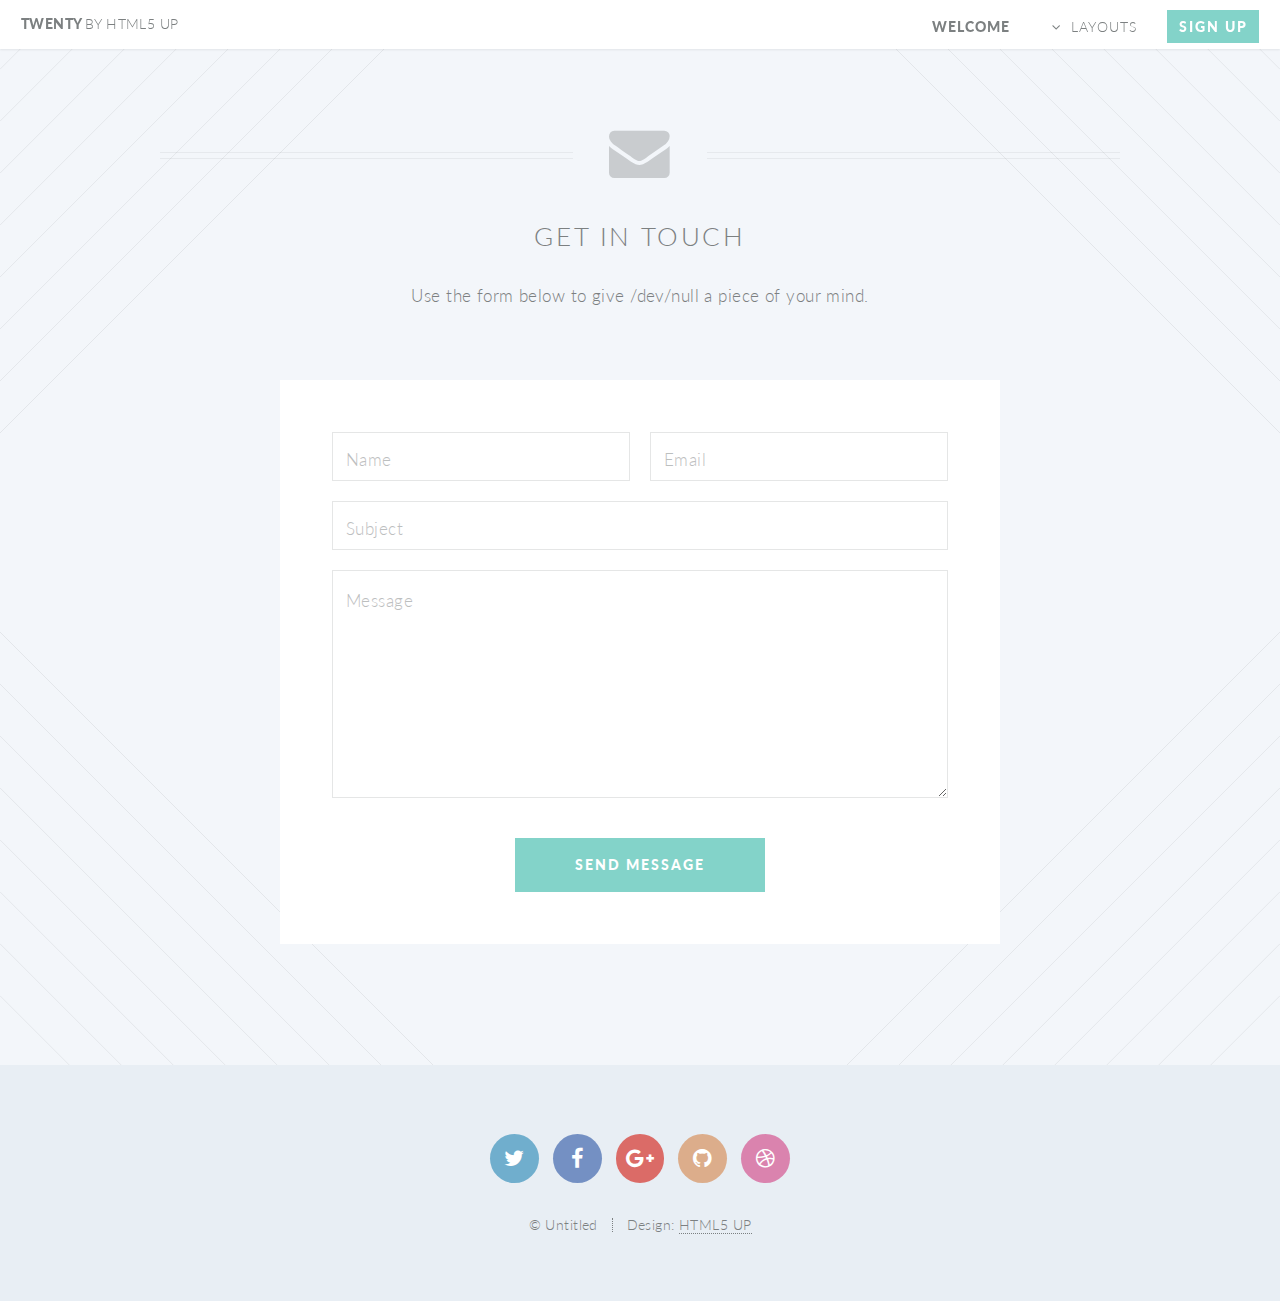
<file: html5up-twenty/contact.html>
<!DOCTYPE HTML>
<!--
	Twenty by HTML5 UP
	html5up.net | @ajlkn
	Free for personal and commercial use under the CCA 3.0 license (html5up.net/license)
-->
<html>
	<head>
		<title>Contact - Twenty by HTML5 UP</title>
		<meta charset="utf-8" />
		<meta name="viewport" content="width=device-width, initial-scale=1" />
		<!--[if lte IE 8]><script src="assets/js/ie/html5shiv.js"></script><![endif]-->
		<link rel="stylesheet" href="assets/css/main.css" />
		<!--[if lte IE 8]><link rel="stylesheet" href="assets/css/ie8.css" /><![endif]-->
		<!--[if lte IE 9]><link rel="stylesheet" href="assets/css/ie9.css" /><![endif]-->
	</head>
	<body class="contact">
		<div id="page-wrapper">

			<!-- Header -->
				<header id="header">
					<h1 id="logo"><a href="index.html">Twenty <span>by HTML5 UP</span></a></h1>
					<nav id="nav">
						<ul>
							<li class="current"><a href="index.html">Welcome</a></li>
							<li class="submenu">
								<a href="#">Layouts</a>
								<ul>
									<li><a href="left-sidebar.html">Left Sidebar</a></li>
									<li><a href="right-sidebar.html">Right Sidebar</a></li>
									<li><a href="no-sidebar.html">No Sidebar</a></li>
									<li><a href="contact.html">Contact</a></li>
									<li class="submenu">
										<a href="#">Submenu</a>
										<ul>
											<li><a href="#">Dolore Sed</a></li>
											<li><a href="#">Consequat</a></li>
											<li><a href="#">Lorem Magna</a></li>
											<li><a href="#">Sed Magna</a></li>
											<li><a href="#">Ipsum Nisl</a></li>
										</ul>
									</li>
								</ul>
							</li>
							<li><a href="#" class="button special">Sign Up</a></li>
						</ul>
					</nav>
				</header>

			<!-- Main -->
				<article id="main">

					<header class="special container">
						<span class="icon fa-envelope"></span>
						<h2>Get In Touch</h2>
						<p>Use the form below to give /dev/null a piece of your mind.</p>
					</header>

					<!-- One -->
						<section class="wrapper style4 special container 75%">

							<!-- Content -->
								<div class="content">
									<form>
										<div class="row 50%">
											<div class="6u 12u(mobile)">
												<input type="text" name="name" placeholder="Name" />
											</div>
											<div class="6u 12u(mobile)">
												<input type="text" name="email" placeholder="Email" />
											</div>
										</div>
										<div class="row 50%">
											<div class="12u">
												<input type="text" name="subject" placeholder="Subject" />
											</div>
										</div>
										<div class="row 50%">
											<div class="12u">
												<textarea name="message" placeholder="Message" rows="7"></textarea>
											</div>
										</div>
										<div class="row">
											<div class="12u">
												<ul class="buttons">
													<li><input type="submit" class="special" value="Send Message" /></li>
												</ul>
											</div>
										</div>
									</form>
								</div>

						</section>

				</article>

			<!-- Footer -->
				<footer id="footer">

					<ul class="icons">
						<li><a href="#" class="icon circle fa-twitter"><span class="label">Twitter</span></a></li>
						<li><a href="#" class="icon circle fa-facebook"><span class="label">Facebook</span></a></li>
						<li><a href="#" class="icon circle fa-google-plus"><span class="label">Google+</span></a></li>
						<li><a href="#" class="icon circle fa-github"><span class="label">Github</span></a></li>
						<li><a href="#" class="icon circle fa-dribbble"><span class="label">Dribbble</span></a></li>
					</ul>

					<ul class="copyright">
						<li>&copy; Untitled</li><li>Design: <a href="http://html5up.net">HTML5 UP</a></li>
					</ul>

				</footer>

		</div>

		<!-- Scripts -->
			<script src="assets/js/jquery.min.js"></script>
			<script src="assets/js/jquery.dropotron.min.js"></script>
			<script src="assets/js/jquery.scrolly.min.js"></script>
			<script src="assets/js/jquery.scrollgress.min.js"></script>
			<script src="assets/js/skel.min.js"></script>
			<script src="assets/js/util.js"></script>
			<!--[if lte IE 8]><script src="assets/js/ie/respond.min.js"></script><![endif]-->
			<script src="assets/js/main.js"></script>

	</body>
</html>
</file>
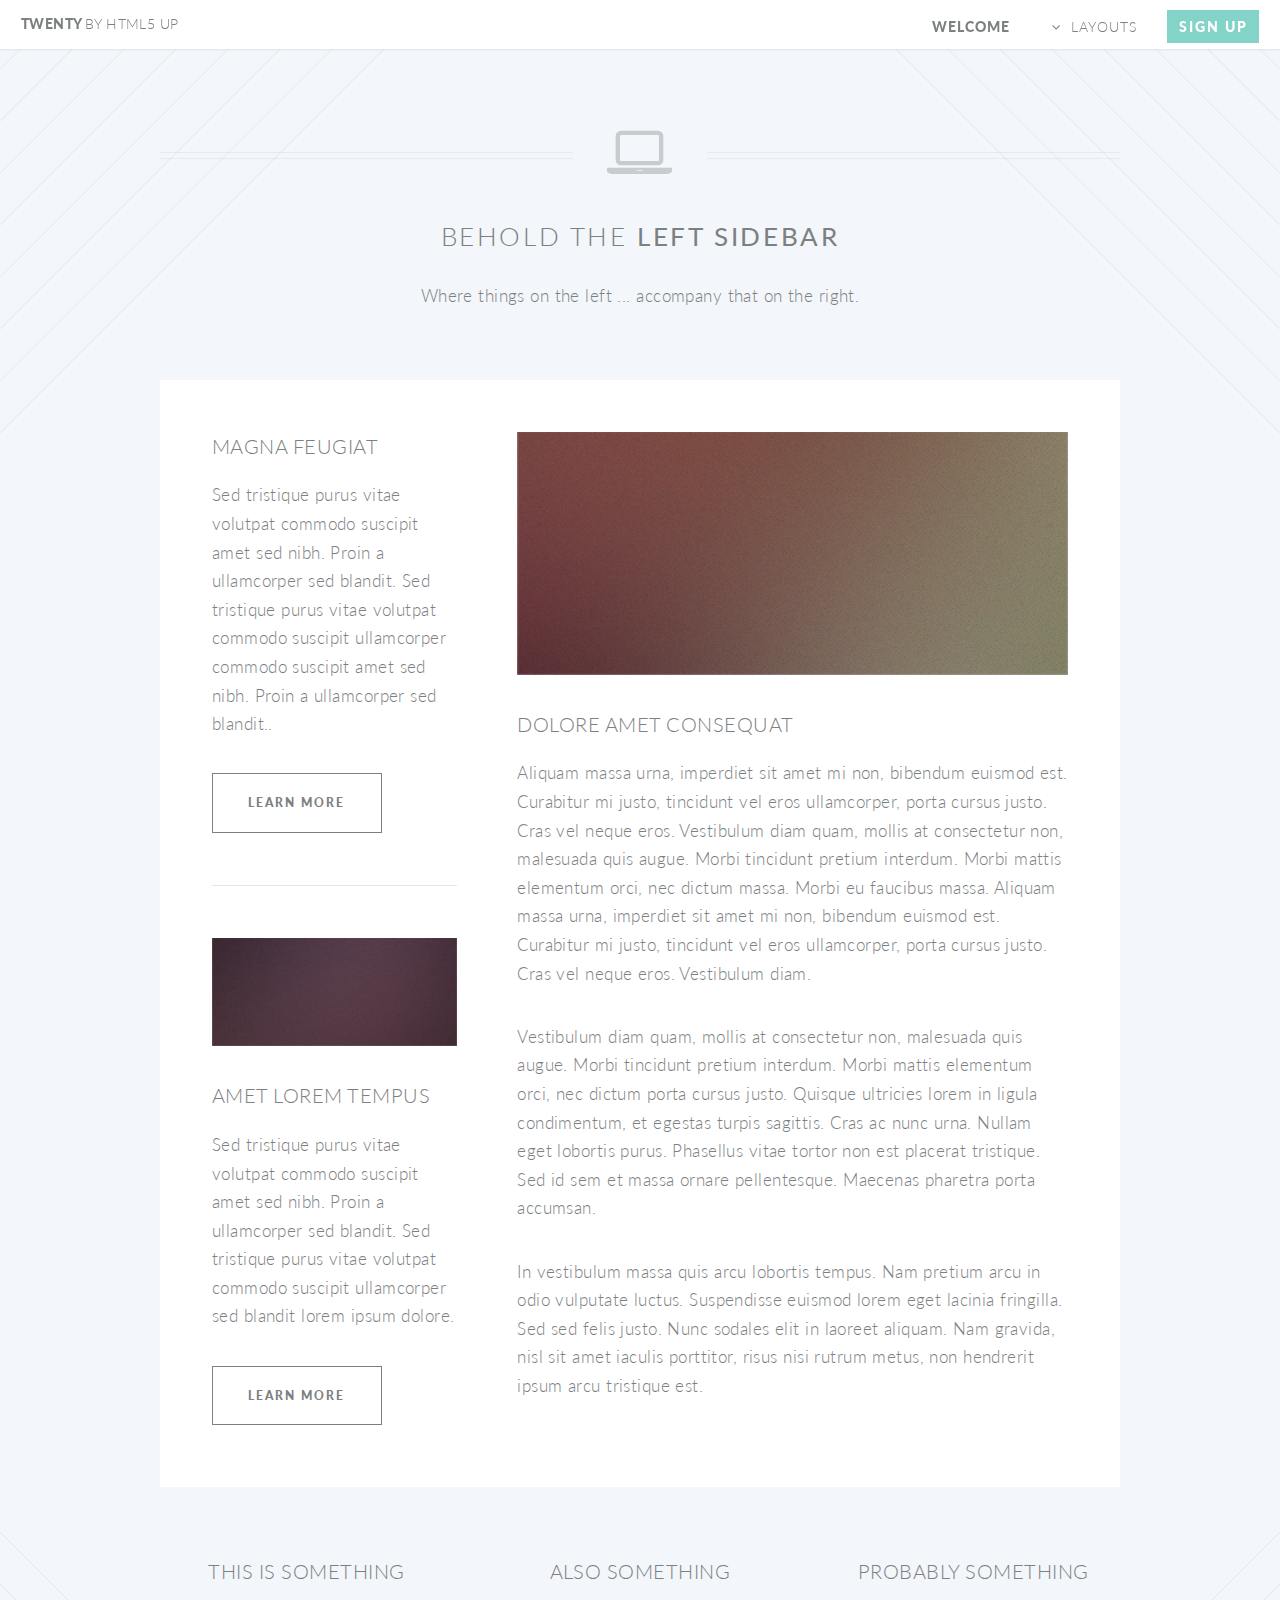
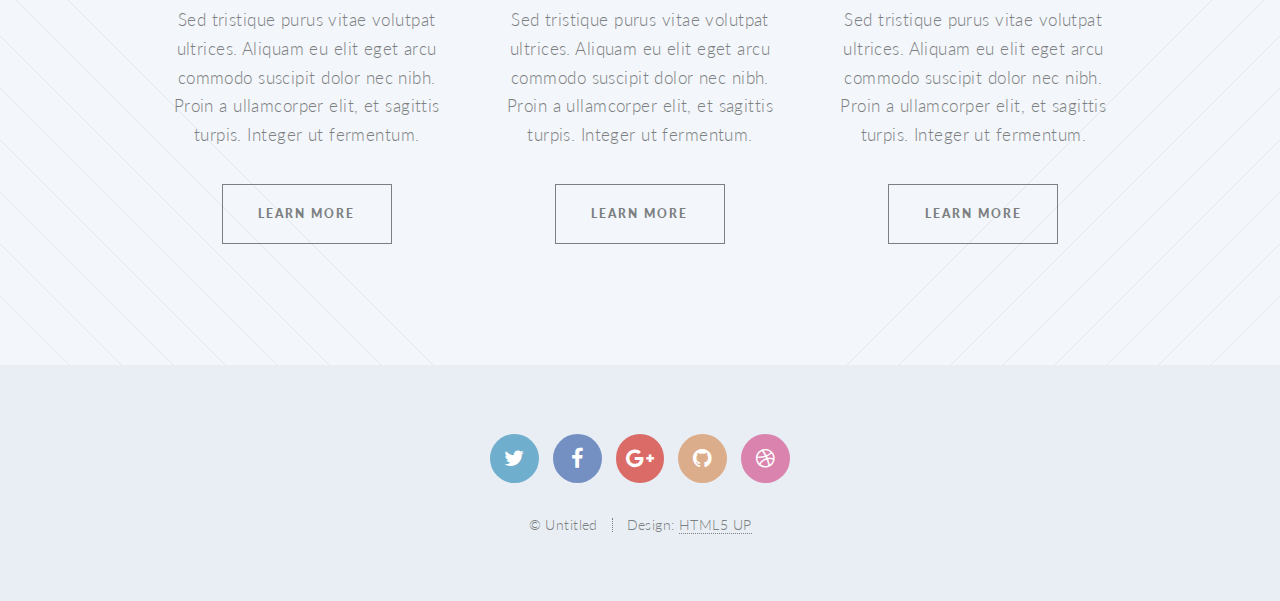
<file: html5up-twenty/left-sidebar.html>
<!DOCTYPE HTML>
<!--
	Twenty by HTML5 UP
	html5up.net | @ajlkn
	Free for personal and commercial use under the CCA 3.0 license (html5up.net/license)
-->
<html>
	<head>
		<title>Left Sidebar - Twenty by HTML5 UP</title>
		<meta charset="utf-8" />
		<meta name="viewport" content="width=device-width, initial-scale=1" />
		<!--[if lte IE 8]><script src="assets/js/ie/html5shiv.js"></script><![endif]-->
		<link rel="stylesheet" href="assets/css/main.css" />
		<!--[if lte IE 8]><link rel="stylesheet" href="assets/css/ie8.css" /><![endif]-->
		<!--[if lte IE 9]><link rel="stylesheet" href="assets/css/ie9.css" /><![endif]-->
	</head>
	<body class="left-sidebar">
		<div id="page-wrapper">

			<!-- Header -->
				<header id="header">
					<h1 id="logo"><a href="index.html">Twenty <span>by HTML5 UP</span></a></h1>
					<nav id="nav">
						<ul>
							<li class="current"><a href="index.html">Welcome</a></li>
							<li class="submenu">
								<a href="#">Layouts</a>
								<ul>
									<li><a href="left-sidebar.html">Left Sidebar</a></li>
									<li><a href="right-sidebar.html">Right Sidebar</a></li>
									<li><a href="no-sidebar.html">No Sidebar</a></li>
									<li><a href="contact.html">Contact</a></li>
									<li class="submenu">
										<a href="#">Submenu</a>
										<ul>
											<li><a href="#">Dolore Sed</a></li>
											<li><a href="#">Consequat</a></li>
											<li><a href="#">Lorem Magna</a></li>
											<li><a href="#">Sed Magna</a></li>
											<li><a href="#">Ipsum Nisl</a></li>
										</ul>
									</li>
								</ul>
							</li>
							<li><a href="#" class="button special">Sign Up</a></li>
						</ul>
					</nav>
				</header>

			<!-- Main -->
				<article id="main">

					<header class="special container">
						<span class="icon fa-laptop"></span>
						<h2>Behold the <strong>Left Sidebar</strong></h2>
						<p>Where things on the left ... accompany that on the right.</p>
					</header>

					<!-- One -->
						<section class="wrapper style4 container">

							<div class="row 150%">
								<div class="4u 12u(narrower)">

									<!-- Sidebar -->
										<div class="sidebar">
											<section>
												<header>
													<h3>Magna Feugiat</h3>
												</header>
												<p>Sed tristique purus vitae volutpat commodo suscipit amet sed nibh. Proin a ullamcorper sed blandit. Sed tristique purus vitae volutpat commodo suscipit ullamcorper commodo suscipit amet sed nibh. Proin a ullamcorper sed blandit..</p>
												<footer>
													<ul class="buttons">
														<li><a href="#" class="button small">Learn More</a></li>
													</ul>
												</footer>
											</section>

											<section>
												<a href="#" class="image featured"><img src="images/pic03.jpg" alt="" /></a>
												<header>
													<h3>Amet Lorem Tempus</h3>
												</header>
												<p>Sed tristique purus vitae volutpat commodo suscipit amet sed nibh. Proin a ullamcorper sed blandit. Sed tristique purus vitae volutpat commodo suscipit ullamcorper sed blandit lorem ipsum dolore.</p>
												<footer>
													<ul class="buttons">
														<li><a href="#" class="button small">Learn More</a></li>
													</ul>
												</footer>
											</section>
										</div>

								</div>
								<div class="8u 12u(narrower) important(narrower)">

									<!-- Content -->
										<div class="content">
											<section>
												<a href="#" class="image featured"><img src="images/pic02.jpg" alt="" /></a>
												<header>
													<h3>Dolore Amet Consequat</h3>
												</header>
												<p>Aliquam massa urna, imperdiet sit amet mi non, bibendum euismod est. Curabitur mi justo, tincidunt vel eros ullamcorper, porta cursus justo. Cras vel neque eros. Vestibulum diam quam, mollis at consectetur non, malesuada quis augue. Morbi tincidunt pretium interdum. Morbi mattis elementum orci, nec dictum massa. Morbi eu faucibus massa. Aliquam massa urna, imperdiet sit amet mi non, bibendum euismod est. Curabitur mi justo, tincidunt vel eros ullamcorper, porta cursus justo. Cras vel neque eros. Vestibulum diam.</p>
												<p>Vestibulum diam quam, mollis at consectetur non, malesuada quis augue. Morbi tincidunt pretium interdum. Morbi mattis elementum orci, nec dictum porta cursus justo. Quisque ultricies lorem in ligula condimentum, et egestas turpis sagittis. Cras ac nunc urna. Nullam eget lobortis purus. Phasellus vitae tortor non est placerat tristique. Sed id sem et massa ornare pellentesque. Maecenas pharetra porta accumsan. </p>
												<p>In vestibulum massa quis arcu lobortis tempus. Nam pretium arcu in odio vulputate luctus. Suspendisse euismod lorem eget lacinia fringilla. Sed sed felis justo. Nunc sodales elit in laoreet aliquam. Nam gravida, nisl sit amet iaculis porttitor, risus nisi rutrum metus, non hendrerit ipsum arcu tristique est.</p>
											</section>
										</div>

								</div>
							</div>
						</section>

					<!-- Two -->
						<section class="wrapper style1 container special">
							<div class="row">
								<div class="4u 12u(narrower)">

									<section>
										<header>
											<h3>This is Something</h3>
										</header>
										<p>Sed tristique purus vitae volutpat ultrices. Aliquam eu elit eget arcu commodo suscipit dolor nec nibh. Proin a ullamcorper elit, et sagittis turpis. Integer ut fermentum.</p>
										<footer>
											<ul class="buttons">
												<li><a href="#" class="button small">Learn More</a></li>
											</ul>
										</footer>
									</section>

								</div>
								<div class="4u 12u(narrower)">

									<section>
										<header>
											<h3>Also Something</h3>
										</header>
										<p>Sed tristique purus vitae volutpat ultrices. Aliquam eu elit eget arcu commodo suscipit dolor nec nibh. Proin a ullamcorper elit, et sagittis turpis. Integer ut fermentum.</p>
										<footer>
											<ul class="buttons">
												<li><a href="#" class="button small">Learn More</a></li>
											</ul>
										</footer>
									</section>

								</div>
								<div class="4u 12u(narrower)">

									<section>
										<header>
											<h3>Probably Something</h3>
										</header>
										<p>Sed tristique purus vitae volutpat ultrices. Aliquam eu elit eget arcu commodo suscipit dolor nec nibh. Proin a ullamcorper elit, et sagittis turpis. Integer ut fermentum.</p>
										<footer>
											<ul class="buttons">
												<li><a href="#" class="button small">Learn More</a></li>
											</ul>
										</footer>
									</section>

								</div>
							</div>
						</section>

				</article>

			<!-- Footer -->
				<footer id="footer">

					<ul class="icons">
						<li><a href="#" class="icon circle fa-twitter"><span class="label">Twitter</span></a></li>
						<li><a href="#" class="icon circle fa-facebook"><span class="label">Facebook</span></a></li>
						<li><a href="#" class="icon circle fa-google-plus"><span class="label">Google+</span></a></li>
						<li><a href="#" class="icon circle fa-github"><span class="label">Github</span></a></li>
						<li><a href="#" class="icon circle fa-dribbble"><span class="label">Dribbble</span></a></li>
					</ul>

					<ul class="copyright">
						<li>&copy; Untitled</li><li>Design: <a href="http://html5up.net">HTML5 UP</a></li>
					</ul>

				</footer>

		</div>

		<!-- Scripts -->
			<script src="assets/js/jquery.min.js"></script>
			<script src="assets/js/jquery.dropotron.min.js"></script>
			<script src="assets/js/jquery.scrolly.min.js"></script>
			<script src="assets/js/jquery.scrollgress.min.js"></script>
			<script src="assets/js/skel.min.js"></script>
			<script src="assets/js/util.js"></script>
			<!--[if lte IE 8]><script src="assets/js/ie/respond.min.js"></script><![endif]-->
			<script src="assets/js/main.js"></script>

	</body>
</html>
</file>
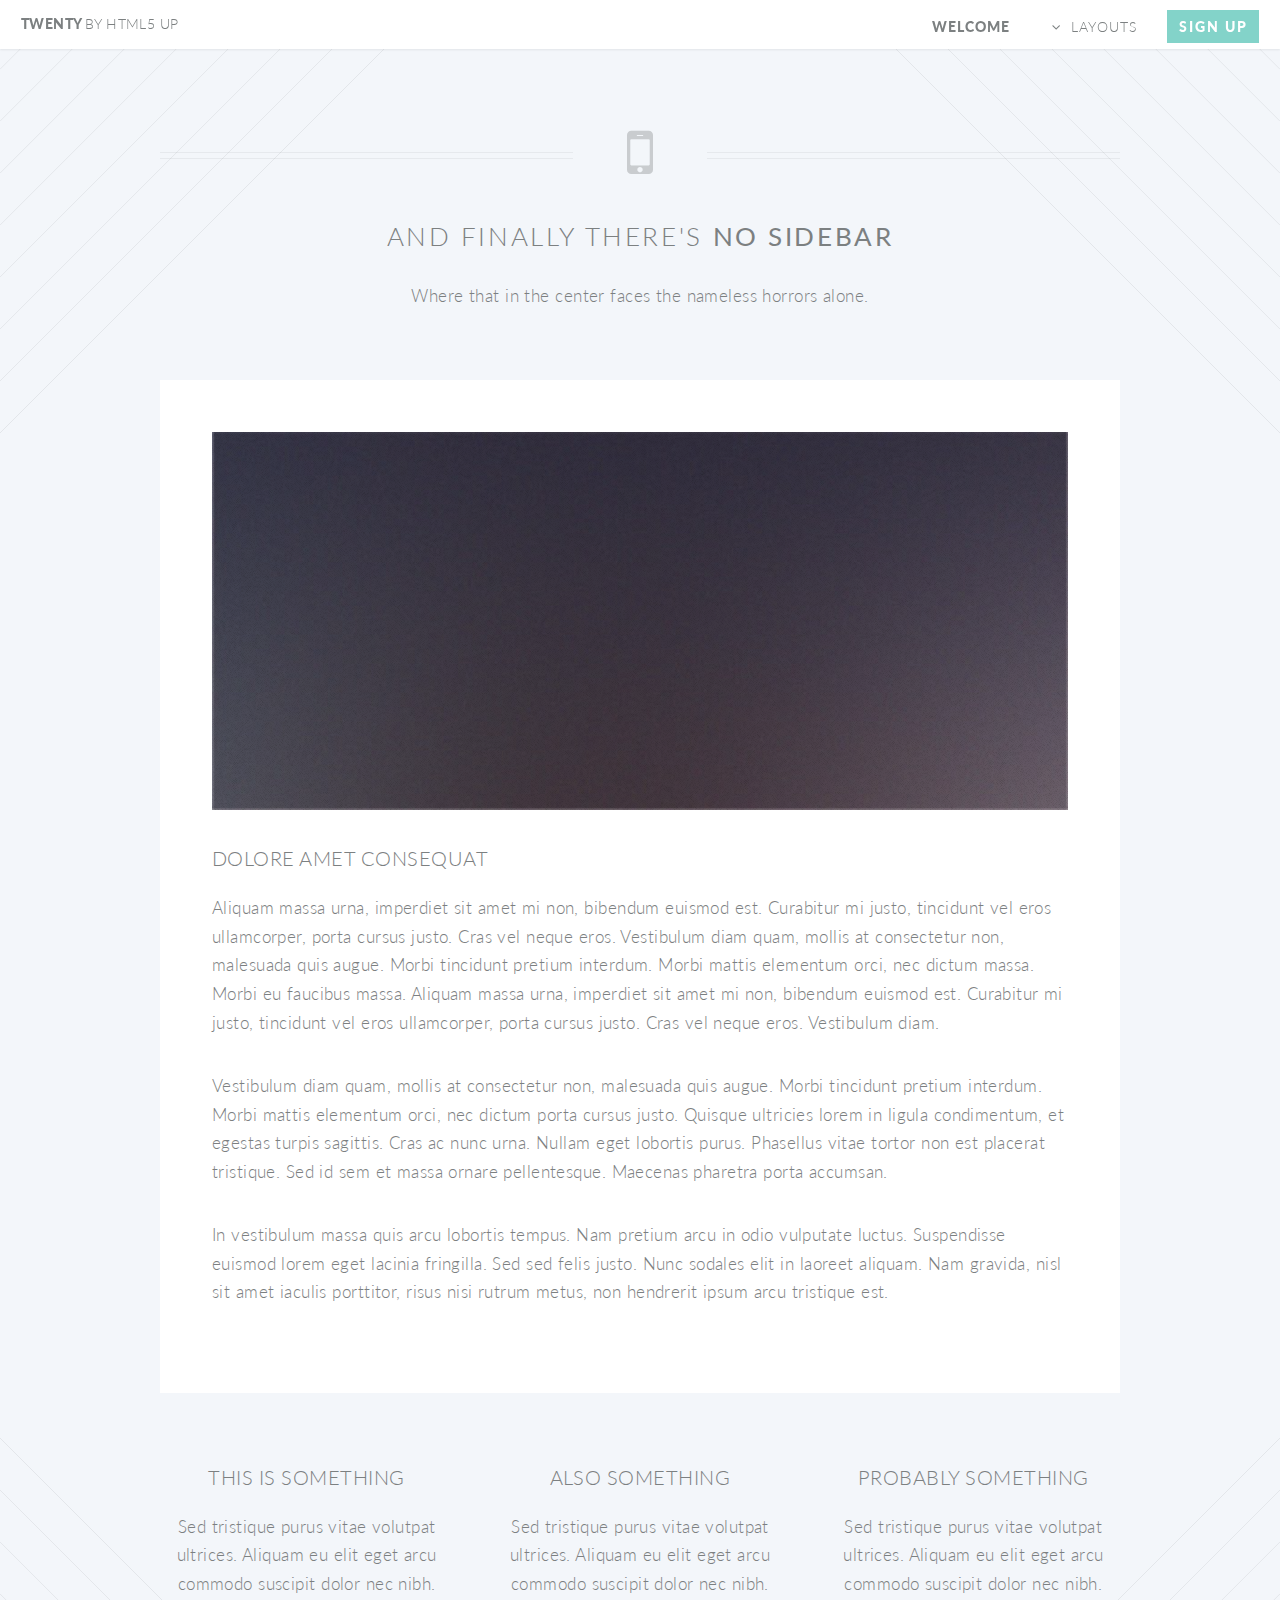
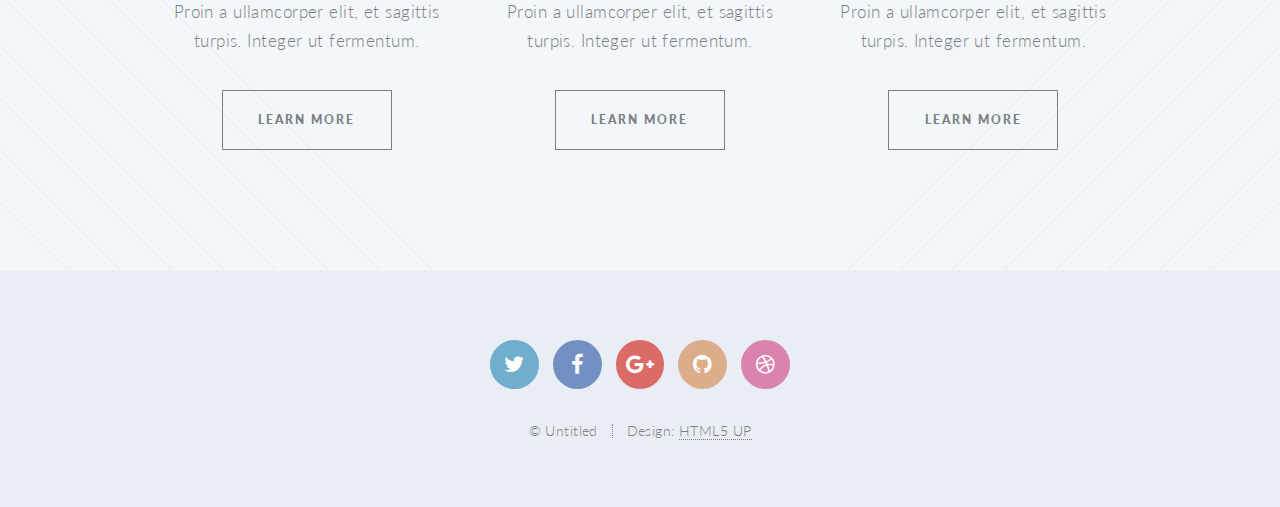
<file: html5up-twenty/no-sidebar.html>
<!DOCTYPE HTML>
<!--
	Twenty by HTML5 UP
	html5up.net | @ajlkn
	Free for personal and commercial use under the CCA 3.0 license (html5up.net/license)
-->
<html>
	<head>
		<title>No Sidebar - Twenty by HTML5 UP</title>
		<meta charset="utf-8" />
		<meta name="viewport" content="width=device-width, initial-scale=1" />
		<!--[if lte IE 8]><script src="assets/js/ie/html5shiv.js"></script><![endif]-->
		<link rel="stylesheet" href="assets/css/main.css" />
		<!--[if lte IE 8]><link rel="stylesheet" href="assets/css/ie8.css" /><![endif]-->
		<!--[if lte IE 9]><link rel="stylesheet" href="assets/css/ie9.css" /><![endif]-->
	</head>
	<body class="no-sidebar">
		<div id="page-wrapper">

			<!-- Header -->
				<header id="header">
					<h1 id="logo"><a href="index.html">Twenty <span>by HTML5 UP</span></a></h1>
					<nav id="nav">
						<ul>
							<li class="current"><a href="index.html">Welcome</a></li>
							<li class="submenu">
								<a href="#">Layouts</a>
								<ul>
									<li><a href="left-sidebar.html">Left Sidebar</a></li>
									<li><a href="right-sidebar.html">Right Sidebar</a></li>
									<li><a href="no-sidebar.html">No Sidebar</a></li>
									<li><a href="contact.html">Contact</a></li>
									<li class="submenu">
										<a href="#">Submenu</a>
										<ul>
											<li><a href="#">Dolore Sed</a></li>
											<li><a href="#">Consequat</a></li>
											<li><a href="#">Lorem Magna</a></li>
											<li><a href="#">Sed Magna</a></li>
											<li><a href="#">Ipsum Nisl</a></li>
										</ul>
									</li>
								</ul>
							</li>
							<li><a href="#" class="button special">Sign Up</a></li>
						</ul>
					</nav>
				</header>

			<!-- Main -->
				<article id="main">

					<header class="special container">
						<span class="icon fa-mobile"></span>
						<h2>And finally there's <strong>No Sidebar</strong></h2>
						<p>Where that in the center faces the nameless horrors alone.</p>
					</header>

					<!-- One -->
						<section class="wrapper style4 container">

							<!-- Content -->
								<div class="content">
									<section>
										<a href="#" class="image featured"><img src="images/pic04.jpg" alt="" /></a>
										<header>
											<h3>Dolore Amet Consequat</h3>
										</header>
										<p>Aliquam massa urna, imperdiet sit amet mi non, bibendum euismod est. Curabitur mi justo, tincidunt vel eros ullamcorper, porta cursus justo. Cras vel neque eros. Vestibulum diam quam, mollis at consectetur non, malesuada quis augue. Morbi tincidunt pretium interdum. Morbi mattis elementum orci, nec dictum massa. Morbi eu faucibus massa. Aliquam massa urna, imperdiet sit amet mi non, bibendum euismod est. Curabitur mi justo, tincidunt vel eros ullamcorper, porta cursus justo. Cras vel neque eros. Vestibulum diam.</p>
										<p>Vestibulum diam quam, mollis at consectetur non, malesuada quis augue. Morbi tincidunt pretium interdum. Morbi mattis elementum orci, nec dictum porta cursus justo. Quisque ultricies lorem in ligula condimentum, et egestas turpis sagittis. Cras ac nunc urna. Nullam eget lobortis purus. Phasellus vitae tortor non est placerat tristique. Sed id sem et massa ornare pellentesque. Maecenas pharetra porta accumsan. </p>
										<p>In vestibulum massa quis arcu lobortis tempus. Nam pretium arcu in odio vulputate luctus. Suspendisse euismod lorem eget lacinia fringilla. Sed sed felis justo. Nunc sodales elit in laoreet aliquam. Nam gravida, nisl sit amet iaculis porttitor, risus nisi rutrum metus, non hendrerit ipsum arcu tristique est.</p>
									</section>
								</div>

						</section>

					<!-- Two -->
						<section class="wrapper style1 container special">
							<div class="row">
								<div class="4u 12u(narrower)">

									<section>
										<header>
											<h3>This is Something</h3>
										</header>
										<p>Sed tristique purus vitae volutpat ultrices. Aliquam eu elit eget arcu commodo suscipit dolor nec nibh. Proin a ullamcorper elit, et sagittis turpis. Integer ut fermentum.</p>
										<footer>
											<ul class="buttons">
												<li><a href="#" class="button small">Learn More</a></li>
											</ul>
										</footer>
									</section>

								</div>
								<div class="4u 12u(narrower)">

									<section>
										<header>
											<h3>Also Something</h3>
										</header>
										<p>Sed tristique purus vitae volutpat ultrices. Aliquam eu elit eget arcu commodo suscipit dolor nec nibh. Proin a ullamcorper elit, et sagittis turpis. Integer ut fermentum.</p>
										<footer>
											<ul class="buttons">
												<li><a href="#" class="button small">Learn More</a></li>
											</ul>
										</footer>
									</section>

								</div>
								<div class="4u 12u(narrower)">

									<section>
										<header>
											<h3>Probably Something</h3>
										</header>
										<p>Sed tristique purus vitae volutpat ultrices. Aliquam eu elit eget arcu commodo suscipit dolor nec nibh. Proin a ullamcorper elit, et sagittis turpis. Integer ut fermentum.</p>
										<footer>
											<ul class="buttons">
												<li><a href="#" class="button small">Learn More</a></li>
											</ul>
										</footer>
									</section>

								</div>
							</div>
						</section>

				</article>

			<!-- Footer -->
				<footer id="footer">

					<ul class="icons">
						<li><a href="#" class="icon circle fa-twitter"><span class="label">Twitter</span></a></li>
						<li><a href="#" class="icon circle fa-facebook"><span class="label">Facebook</span></a></li>
						<li><a href="#" class="icon circle fa-google-plus"><span class="label">Google+</span></a></li>
						<li><a href="#" class="icon circle fa-github"><span class="label">Github</span></a></li>
						<li><a href="#" class="icon circle fa-dribbble"><span class="label">Dribbble</span></a></li>
					</ul>

					<ul class="copyright">
						<li>&copy; Untitled</li><li>Design: <a href="http://html5up.net">HTML5 UP</a></li>
					</ul>

				</footer>

		</div>

		<!-- Scripts -->
			<script src="assets/js/jquery.min.js"></script>
			<script src="assets/js/jquery.dropotron.min.js"></script>
			<script src="assets/js/jquery.scrolly.min.js"></script>
			<script src="assets/js/jquery.scrollgress.min.js"></script>
			<script src="assets/js/skel.min.js"></script>
			<script src="assets/js/util.js"></script>
			<!--[if lte IE 8]><script src="assets/js/ie/respond.min.js"></script><![endif]-->
			<script src="assets/js/main.js"></script>

	</body>
</html>
</file>
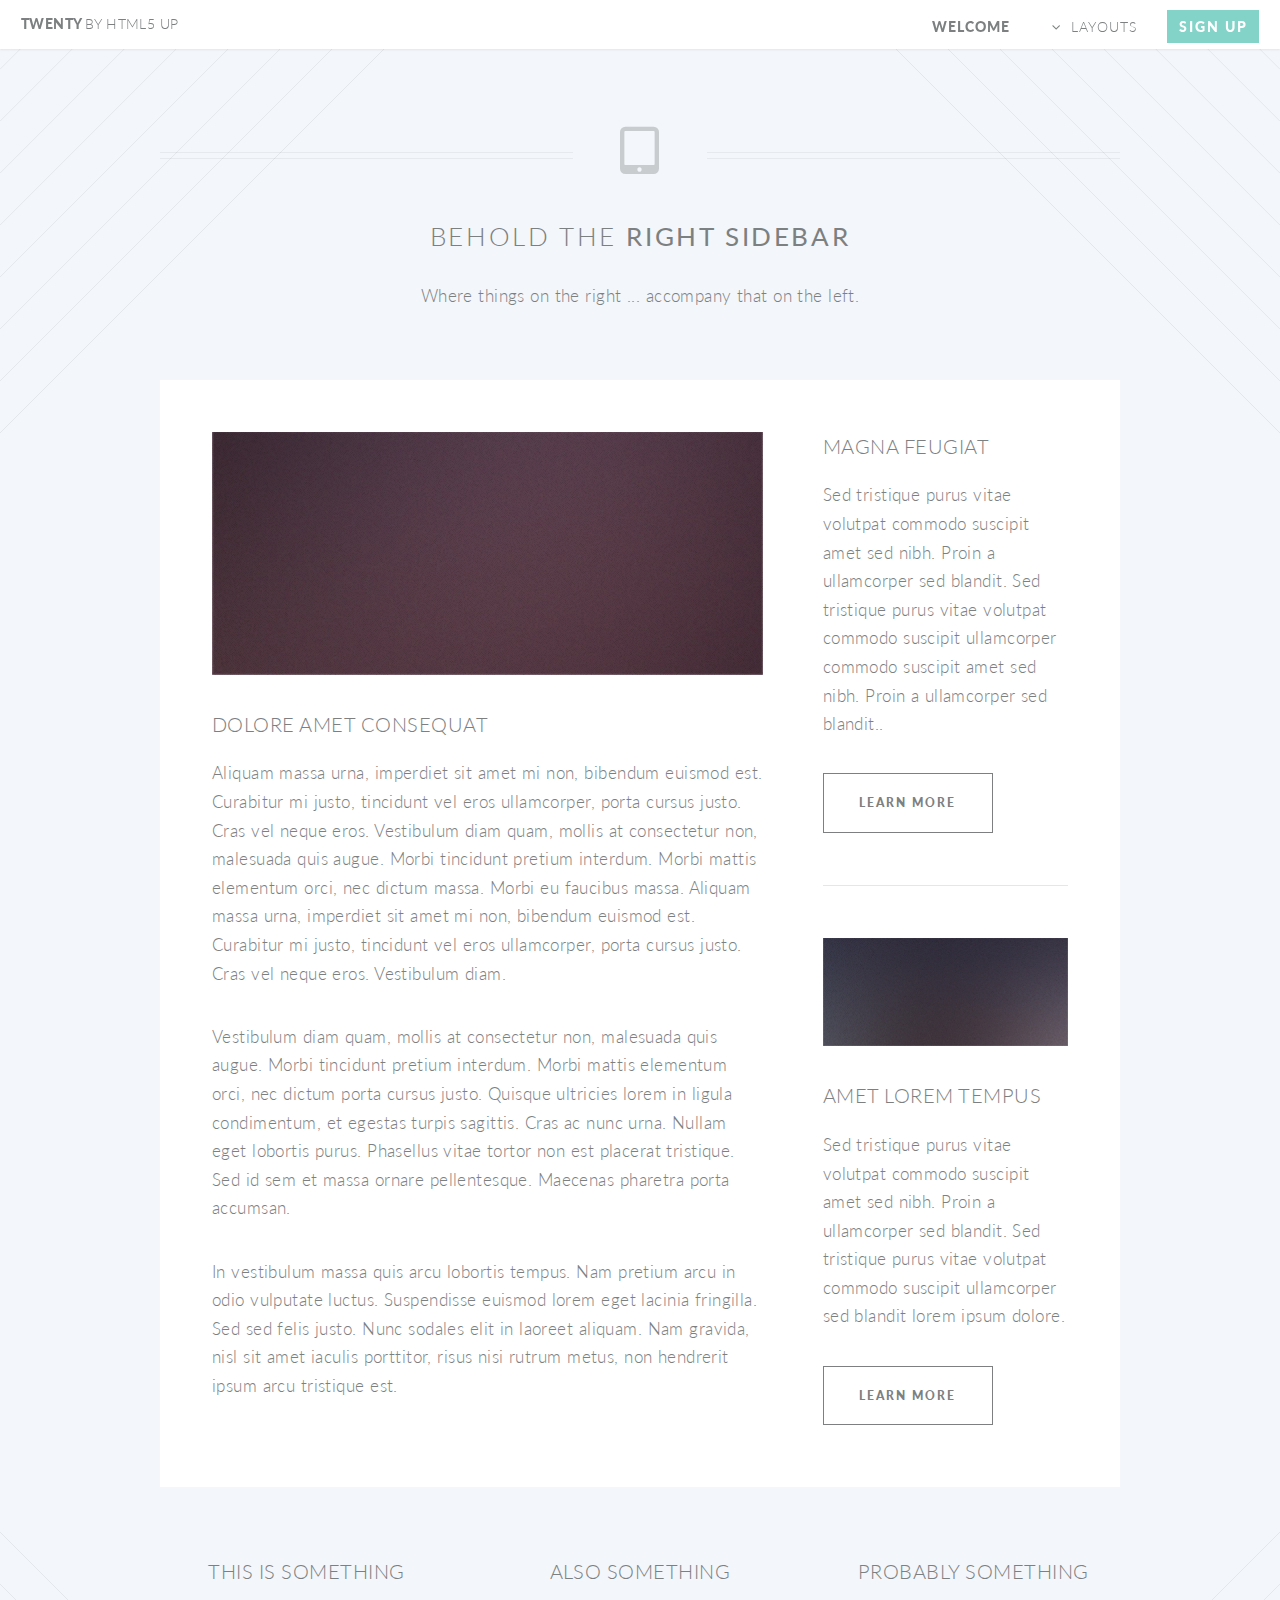
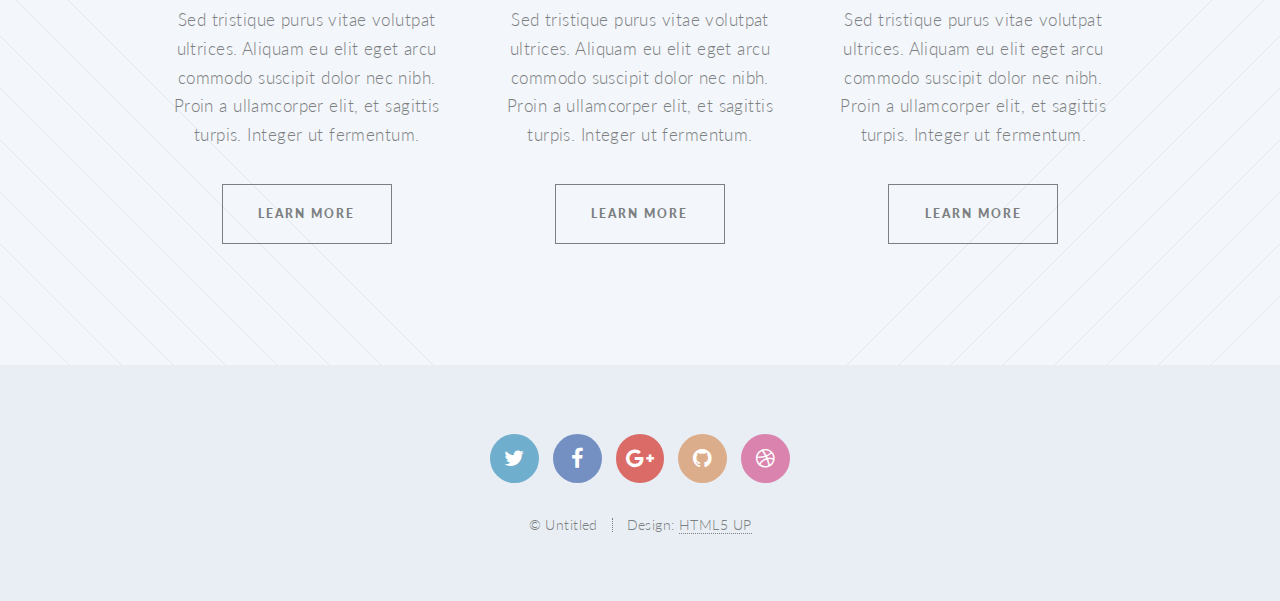
<file: html5up-twenty/right-sidebar.html>
<!DOCTYPE HTML>
<!--
	Twenty by HTML5 UP
	html5up.net | @ajlkn
	Free for personal and commercial use under the CCA 3.0 license (html5up.net/license)
-->
<html>
	<head>
		<title>Right Sidebar - Twenty by HTML5 UP</title>
		<meta charset="utf-8" />
		<meta name="viewport" content="width=device-width, initial-scale=1" />
		<!--[if lte IE 8]><script src="assets/js/ie/html5shiv.js"></script><![endif]-->
		<link rel="stylesheet" href="assets/css/main.css" />
		<!--[if lte IE 8]><link rel="stylesheet" href="assets/css/ie8.css" /><![endif]-->
		<!--[if lte IE 9]><link rel="stylesheet" href="assets/css/ie9.css" /><![endif]-->
	</head>
	<body class="right-sidebar">
		<div id="page-wrapper">

			<!-- Header -->
				<header id="header">
					<h1 id="logo"><a href="index.html">Twenty <span>by HTML5 UP</span></a></h1>
					<nav id="nav">
						<ul>
							<li class="current"><a href="index.html">Welcome</a></li>
							<li class="submenu">
								<a href="#">Layouts</a>
								<ul>
									<li><a href="left-sidebar.html">Left Sidebar</a></li>
									<li><a href="right-sidebar.html">Right Sidebar</a></li>
									<li><a href="no-sidebar.html">No Sidebar</a></li>
									<li><a href="contact.html">Contact</a></li>
									<li class="submenu">
										<a href="#">Submenu</a>
										<ul>
											<li><a href="#">Dolore Sed</a></li>
											<li><a href="#">Consequat</a></li>
											<li><a href="#">Lorem Magna</a></li>
											<li><a href="#">Sed Magna</a></li>
											<li><a href="#">Ipsum Nisl</a></li>
										</ul>
									</li>
								</ul>
							</li>
							<li><a href="#" class="button special">Sign Up</a></li>
						</ul>
					</nav>
				</header>

			<!-- Main -->
				<article id="main">

					<header class="special container">
						<span class="icon fa-tablet"></span>
						<h2>Behold the <strong>Right Sidebar</strong></h2>
						<p>Where things on the right ... accompany that on the left.</p>
					</header>

					<!-- One -->
						<section class="wrapper style4 container">

							<div class="row 150%">
								<div class="8u 12u(narrower)">

									<!-- Content -->
										<div class="content">
											<section>
												<a href="#" class="image featured"><img src="images/pic03.jpg" alt="" /></a>
												<header>
													<h3>Dolore Amet Consequat</h3>
												</header>
												<p>Aliquam massa urna, imperdiet sit amet mi non, bibendum euismod est. Curabitur mi justo, tincidunt vel eros ullamcorper, porta cursus justo. Cras vel neque eros. Vestibulum diam quam, mollis at consectetur non, malesuada quis augue. Morbi tincidunt pretium interdum. Morbi mattis elementum orci, nec dictum massa. Morbi eu faucibus massa. Aliquam massa urna, imperdiet sit amet mi non, bibendum euismod est. Curabitur mi justo, tincidunt vel eros ullamcorper, porta cursus justo. Cras vel neque eros. Vestibulum diam.</p>
												<p>Vestibulum diam quam, mollis at consectetur non, malesuada quis augue. Morbi tincidunt pretium interdum. Morbi mattis elementum orci, nec dictum porta cursus justo. Quisque ultricies lorem in ligula condimentum, et egestas turpis sagittis. Cras ac nunc urna. Nullam eget lobortis purus. Phasellus vitae tortor non est placerat tristique. Sed id sem et massa ornare pellentesque. Maecenas pharetra porta accumsan. </p>
												<p>In vestibulum massa quis arcu lobortis tempus. Nam pretium arcu in odio vulputate luctus. Suspendisse euismod lorem eget lacinia fringilla. Sed sed felis justo. Nunc sodales elit in laoreet aliquam. Nam gravida, nisl sit amet iaculis porttitor, risus nisi rutrum metus, non hendrerit ipsum arcu tristique est.</p>
											</section>
										</div>

								</div>
								<div class="4u 12u(narrower)">

									<!-- Sidebar -->
										<div class="sidebar">
											<section>
												<header>
													<h3>Magna Feugiat</h3>
												</header>
												<p>Sed tristique purus vitae volutpat commodo suscipit amet sed nibh. Proin a ullamcorper sed blandit. Sed tristique purus vitae volutpat commodo suscipit ullamcorper commodo suscipit amet sed nibh. Proin a ullamcorper sed blandit..</p>
												<footer>
													<ul class="buttons">
														<li><a href="#" class="button small">Learn More</a></li>
													</ul>
												</footer>
											</section>

											<section>
												<a href="#" class="image featured"><img src="images/pic04.jpg" alt="" /></a>
												<header>
													<h3>Amet Lorem Tempus</h3>
												</header>
												<p>Sed tristique purus vitae volutpat commodo suscipit amet sed nibh. Proin a ullamcorper sed blandit. Sed tristique purus vitae volutpat commodo suscipit ullamcorper sed blandit lorem ipsum dolore.</p>
												<footer>
													<ul class="buttons">
														<li><a href="#" class="button small">Learn More</a></li>
													</ul>
												</footer>
											</section>
										</div>

								</div>
							</div>
						</section>

					<!-- Two -->
						<section class="wrapper style1 container special">
							<div class="row">
								<div class="4u 12u(narrower)">

									<section>
										<header>
											<h3>This is Something</h3>
										</header>
										<p>Sed tristique purus vitae volutpat ultrices. Aliquam eu elit eget arcu commodo suscipit dolor nec nibh. Proin a ullamcorper elit, et sagittis turpis. Integer ut fermentum.</p>
										<footer>
											<ul class="buttons">
												<li><a href="#" class="button small">Learn More</a></li>
											</ul>
										</footer>
									</section>

								</div>
								<div class="4u 12u(narrower)">

									<section>
										<header>
											<h3>Also Something</h3>
										</header>
										<p>Sed tristique purus vitae volutpat ultrices. Aliquam eu elit eget arcu commodo suscipit dolor nec nibh. Proin a ullamcorper elit, et sagittis turpis. Integer ut fermentum.</p>
										<footer>
											<ul class="buttons">
												<li><a href="#" class="button small">Learn More</a></li>
											</ul>
										</footer>
									</section>

								</div>
								<div class="4u 12u(narrower)">

									<section>
										<header>
											<h3>Probably Something</h3>
										</header>
										<p>Sed tristique purus vitae volutpat ultrices. Aliquam eu elit eget arcu commodo suscipit dolor nec nibh. Proin a ullamcorper elit, et sagittis turpis. Integer ut fermentum.</p>
										<footer>
											<ul class="buttons">
												<li><a href="#" class="button small">Learn More</a></li>
											</ul>
										</footer>
									</section>

								</div>
							</div>
						</section>

				</article>

			<!-- Footer -->
				<footer id="footer">

					<ul class="icons">
						<li><a href="#" class="icon circle fa-twitter"><span class="label">Twitter</span></a></li>
						<li><a href="#" class="icon circle fa-facebook"><span class="label">Facebook</span></a></li>
						<li><a href="#" class="icon circle fa-google-plus"><span class="label">Google+</span></a></li>
						<li><a href="#" class="icon circle fa-github"><span class="label">Github</span></a></li>
						<li><a href="#" class="icon circle fa-dribbble"><span class="label">Dribbble</span></a></li>
					</ul>

					<ul class="copyright">
						<li>&copy; Untitled</li><li>Design: <a href="http://html5up.net">HTML5 UP</a></li>
					</ul>

				</footer>

		</div>

		<!-- Scripts -->
			<script src="assets/js/jquery.min.js"></script>
			<script src="assets/js/jquery.dropotron.min.js"></script>
			<script src="assets/js/jquery.scrolly.min.js"></script>
			<script src="assets/js/jquery.scrollgress.min.js"></script>
			<script src="assets/js/skel.min.js"></script>
			<script src="assets/js/util.js"></script>
			<!--[if lte IE 8]><script src="assets/js/ie/respond.min.js"></script><![endif]-->
			<script src="assets/js/main.js"></script>

	</body>
</html>
</file>
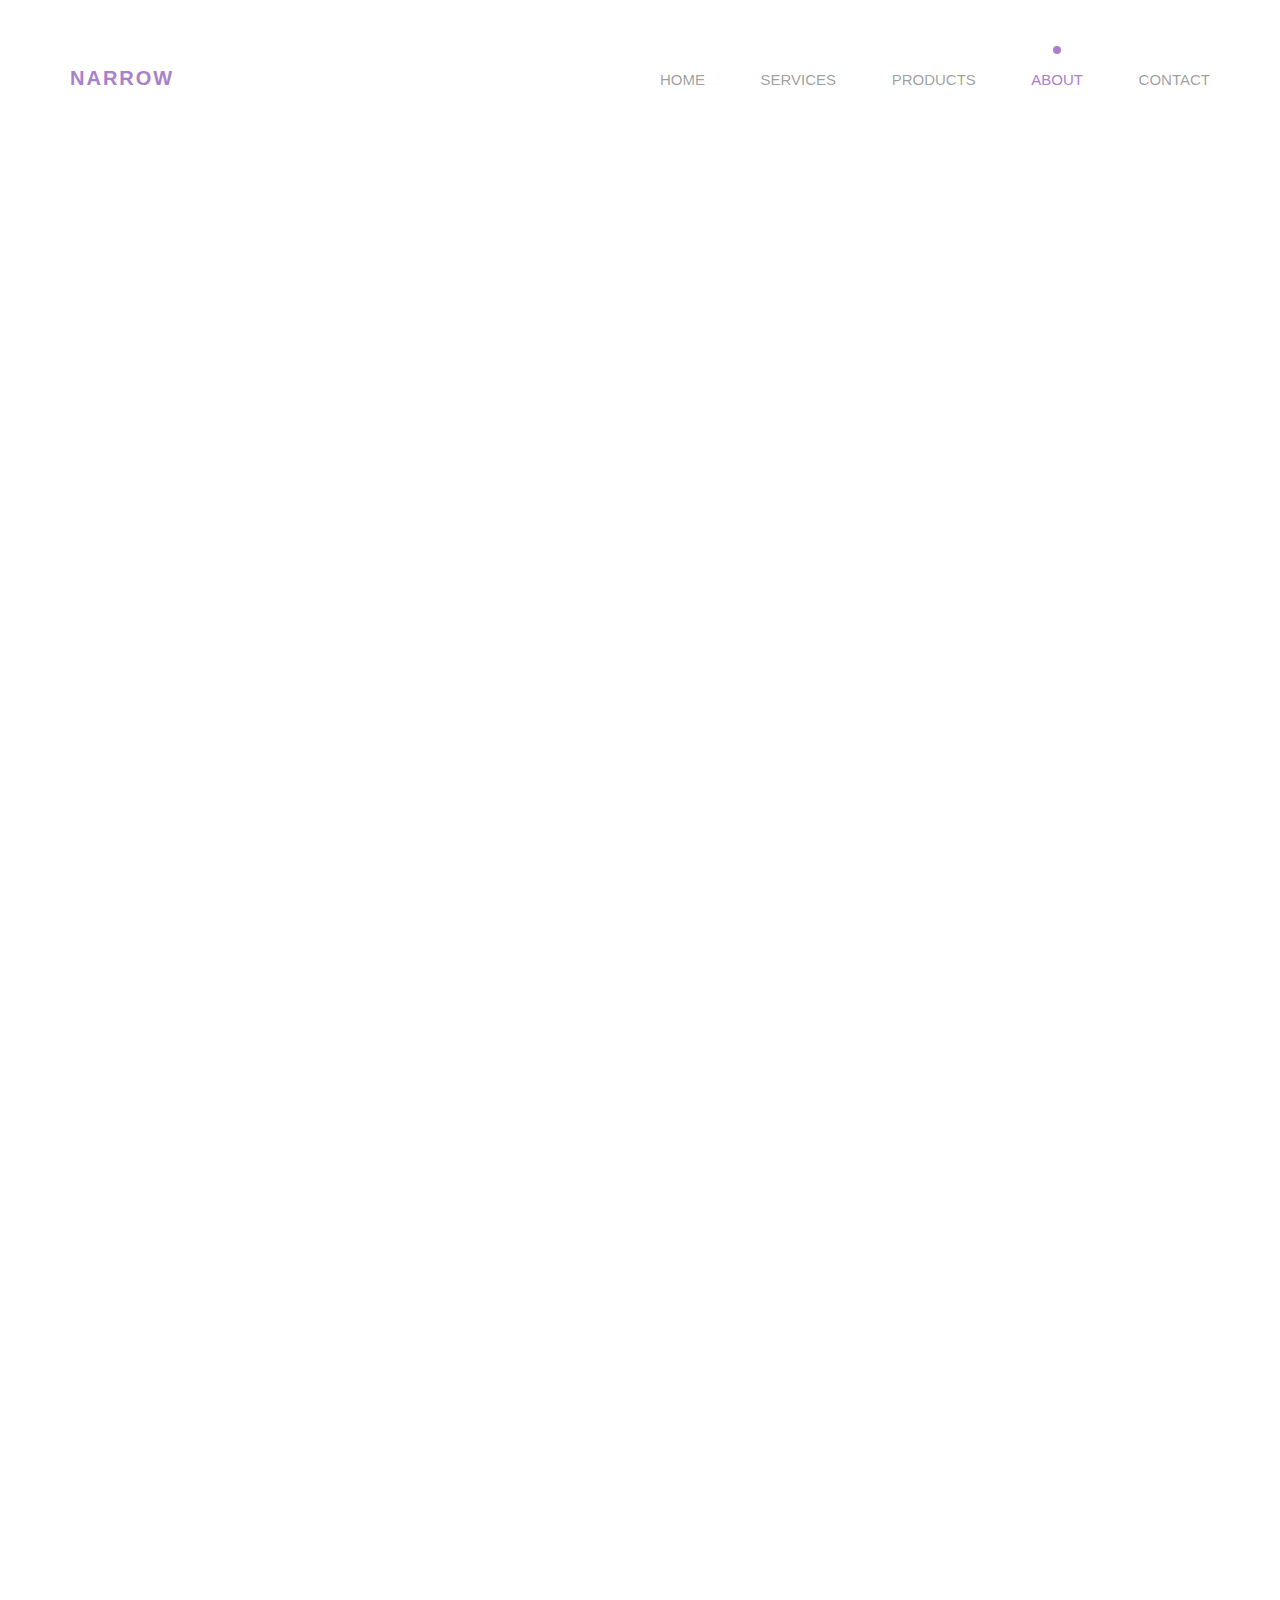
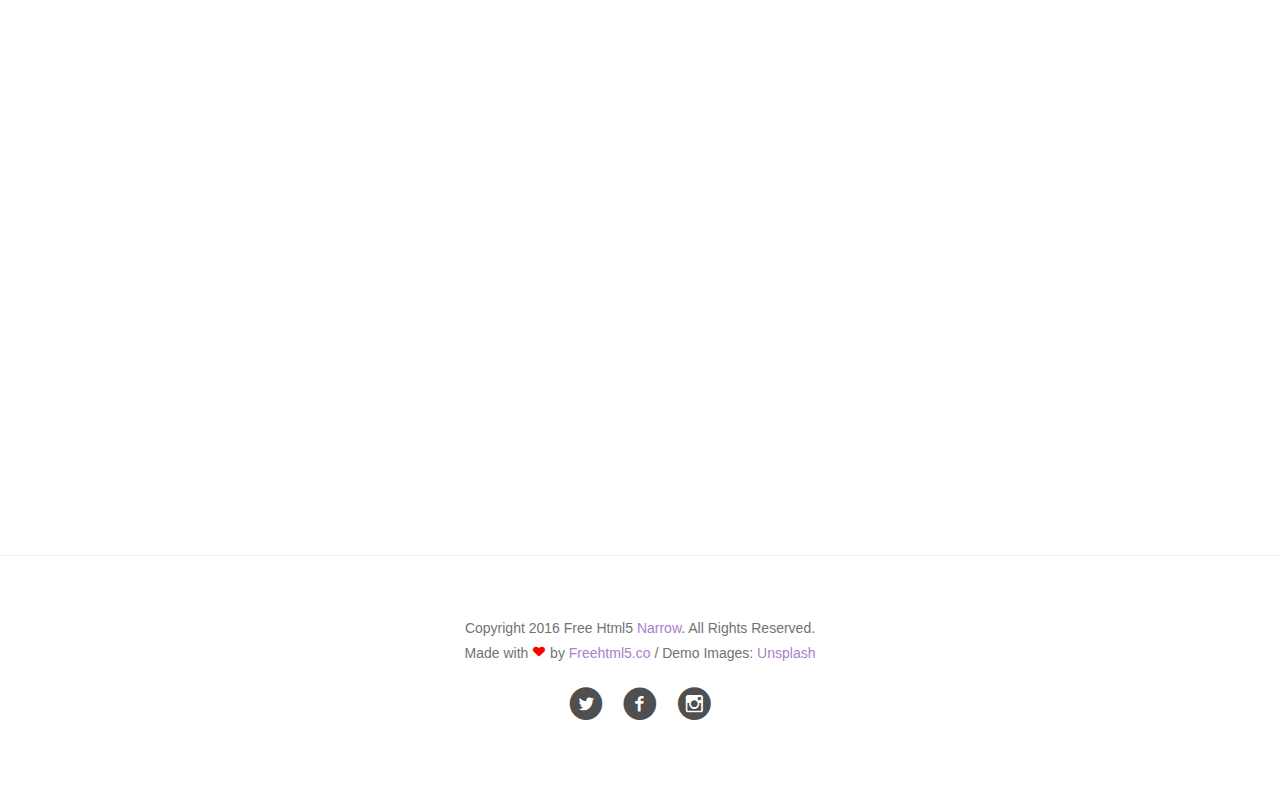
<file: narrow/about.html>
<!DOCTYPE html>
<!--[if lt IE 7]>      <html class="no-js lt-ie9 lt-ie8 lt-ie7"> <![endif]-->
<!--[if IE 7]>         <html class="no-js lt-ie9 lt-ie8"> <![endif]-->
<!--[if IE 8]>         <html class="no-js lt-ie9"> <![endif]-->
<!--[if gt IE 8]><!--> <html class="no-js"> <!--<![endif]-->
	<head>
	<meta charset="utf-8">
	<meta http-equiv="X-UA-Compatible" content="IE=edge">
	<title>Narrow &mdash; 100% Free Fully Responsive HTML5 Template by FREEHTML5.co</title>
	<meta name="viewport" content="width=device-width, initial-scale=1">
	<meta name="description" content="Free HTML5 Template by FREEHTML5.CO" />
	<meta name="keywords" content="free html5, free template, free bootstrap, html5, css3, mobile first, responsive" />
	<meta name="author" content="FREEHTML5.CO" />

  <!-- 
	//////////////////////////////////////////////////////

	FREE HTML5 TEMPLATE 
	DESIGNED & DEVELOPED by FREEHTML5.CO
		
	Website: 		http://freehtml5.co/
	Email: 			info@freehtml5.co
	Twitter: 		http://twitter.com/fh5co
	Facebook: 		https://www.facebook.com/fh5co

	//////////////////////////////////////////////////////
	 -->

  	<!-- Facebook and Twitter integration -->
	<meta property="og:title" content=""/>
	<meta property="og:image" content=""/>
	<meta property="og:url" content=""/>
	<meta property="og:site_name" content=""/>
	<meta property="og:description" content=""/>
	<meta name="twitter:title" content="" />
	<meta name="twitter:image" content="" />
	<meta name="twitter:url" content="" />
	<meta name="twitter:card" content="" />

	<!-- Place favicon.ico and apple-touch-icon.png in the root directory -->
	<link rel="shortcut icon" href="favicon.ico">

	<!-- <link href='https://fonts.googleapis.com/css?family=Open+Sans:400,300,700' rel='stylesheet' type='text/css'> -->
	
	<!-- Animate.css -->
	<link rel="stylesheet" href="css/animate.css">
	<!-- Icomoon Icon Fonts-->
	<link rel="stylesheet" href="css/icomoon.css">
	<!-- Bootstrap  -->
	<link rel="stylesheet" href="css/bootstrap.css">
	<!-- Owl Carousel -->
	<link rel="stylesheet" href="css/owl.carousel.min.css">
	<link rel="stylesheet" href="css/owl.theme.default.min.css">

	<link rel="stylesheet" href="css/style.css">


	<!-- Modernizr JS -->
	<script src="js/modernizr-2.6.2.min.js"></script>
	<!-- FOR IE9 below -->
	<!--[if lt IE 9]>
	<script src="js/respond.min.js"></script>
	<![endif]-->

	</head>
	<body>
	<div class="box-wrap">
		<header role="banner" id="fh5co-header">
			<div class="container">
				<nav class="navbar navbar-default">
					<div class="row">
						<div class="col-md-3">
							<div class="fh5co-navbar-brand">
								<a class="fh5co-logo" href="index.html">Narrow</a>
							</div>
						</div>
						<div class="col-md-9 main-nav">
							<ul class="nav text-right">
								<li><a href="index.html"><span>Home</span></a></li>
								<li><a href="services.html">Services</a></li>
								<li><a href="product.html">Products</a></li>
								<li class="active"><a href="about.html">About</a></li>
								<li><a href="contact.html">Contact</a></li>
							</ul>
						</div>
					</div>
				</nav>
		  </div>
		</header>
		<!-- END: header -->
		<div id="fh5co-intro-section" class="section-overlay animate-box" data-animate-effect="fadeIn">
			<div class="fh5co-intro-cover text-center" data-stellar-background-ratio="0.5" style="background-image: url(images/intro.jpg);">
				<div class="container">
					<div class="row">
						<div class="col-md-8 col-md-offset-2 float-overlay">
							<h2>About Us</h2>
							<h3>Separated they live in Bookmarksgrove right at the coast of the Semantics, a large language ocean.</h3>
						</div>
					</div>
				</div>
			</div>
		</div>
		<!-- END fh5co-intro-section -->
		<div id="fh5co-section">
			<div class="container">
				<div class="row">
					<div class="col-md-9">
						<div class="about-section">
							<h3 class="animate-box">Company Background</h3>
							<img class="display-left animate-box" src="images/about.jpg" alt="about">
							<p class="animate-box">Far far away, behind the word mountains, far from the countries Vokalia, there live the blind texts. Separated they live in Bookmarksgrove right at the coast of the Semantics, a large language ocean. Far far away, behind the word mountains, far from the countries Vokalia, there live the blind texts. Separated they live in Bookmarksgrove right at the coast of the Semantics, a large language ocean. Far far away, behind the word mountains, far from the countries Vokalia, there live the blind texts. Separated they live in Bookmarksgrove right at the coast of the Semantics, a large language ocean.</p>
							<img class="display-right animate-box" src="images/about.jpg" alt="about">
							<p class="animate-box">Separated they live in Bookmarksgrove right at the coast of the Semantics, a large language ocean. Far far away, behind the word mountains, far from the countries Vokalia, there live the blind texts. Separated they live in Bookmarksgrove right at the coast of the Semantics, a large language ocean. Far far away, behind the word mountains, far from the countries Vokalia, there live the blind texts. Separated they live in Bookmarksgrove right at the coast of the Semantics, a large language ocean.</p>
							<blockquote class="animate-box">
								<p>“Creativity is just connecting things. When you ask creative people how they did something, they feel a little guilty because they didn’t really do it, they just saw something. It seemed obvious to them after a while.”</p>
								<span>&mdash; John Doe - Co Founder</span>
							</blockquote>
							<div class="row">
								<div class="col-md-6 animate-box">
									<p>Separated they live in Bookmarksgrove right at the coast of the Semantics, a large language ocean. Far far away, behind the word mountains, far from the countries Vokalia, there live the blind texts. Separated they live in Bookmarksgrove right at the coast of the Semantics, a large language ocean.</p>
								</div>
								<div class="col-md-6 animate-box">
									<p>Separated they live in Bookmarksgrove right at the coast of the Semantics, a large language ocean. Far far away, behind the word mountains, far from the countries Vokalia, there live the blind texts. Separated they live in Bookmarksgrove right at the coast of the Semantics, a large language ocean.</p>
								</div>
							</div>
						</div>
					</div>
					<div class="col-md-3">
						<div class="sidebar">
							<div class="inner animate-box">
								<h2>Featured Products</h2>
								<a href="#"><img class="img-responsive" src="images/product-2.jpg" alt="product"></a>
								<p>Far far away, behind the word mountains, far from the countries Vokalia </p>
							</div>
							<div class="inner animate-box">
								<h2>Categories</h2>
								<ul class="list">
									<li><a href="#">Bookmarksgrove</a>
										<ul>
											<li><a href="#">Vokalia</a></li>
											<li><a href="#">Semantics</a></li>
											<li><a href="#">Mountains</a></li>
											<li><a href="#">Countries</a></li>
										</ul>
									</li>
									<li><a href="#">Vokalia</a></li>
									<li><a href="#">Semantics</a></li>
									<li><a href="#">Mountains</a></li>
									<li><a href="#">Countries</a></li>
								</ul>
							</div>
							<div class="inner animate-box">
								<h2>Customers Says</h2>
								<p class="quote">“If you really want to do something, You will find a way, If you don't you'll find an excure”</p>
								<span>&mdash; John Doe - Co Founder</span>
							</div>
						</div>
					</div>
				</div>
			</div>
		</div>
		<footer>
			<div id="footer" class="fh5co-border-line">
				<div class="container">
					<div class="row">
						<div class="col-md-6 col-md-offset-3 text-center">
							<p>Copyright 2016 Free Html5 <a href="#">Narrow</a>. All Rights Reserved. <br>Made with <i class="icon-heart3 love"></i> by <a href="http://freehtml5.co/" target="_blank">Freehtml5.co</a> / Demo Images: <a href="https://unsplash.com/" target="_blank">Unsplash</a></p>
							<p class="fh5co-social-icons">
								<a href="#"><i class="icon-twitter-with-circle"></i></a>
								<a href="#"><i class="icon-facebook-with-circle"></i></a>
								<a href="#"><i class="icon-instagram-with-circle"></i></a>
							</p>
						</div>
					</div>
				</div>
			</div>
		</footer>
	</div>
	<!-- END: box-wrap -->
	
	<!-- jQuery -->
	<script src="js/jquery.min.js"></script>
	<!-- jQuery Easing -->
	<script src="js/jquery.easing.1.3.js"></script>
	<!-- Bootstrap -->
	<script src="js/bootstrap.min.js"></script>
	<!-- Owl carousel -->
		<script src="js/owl.carousel.min.js"></script>
	<!-- Waypoints -->
	<script src="js/jquery.waypoints.min.js"></script>
	<!-- Parallax Stellar -->
	<script src="js/jquery.stellar.min.js"></script>

	<!-- Main JS (Do not remove) -->
	<script src="js/main.js"></script>

	</body>
</html>
</file>
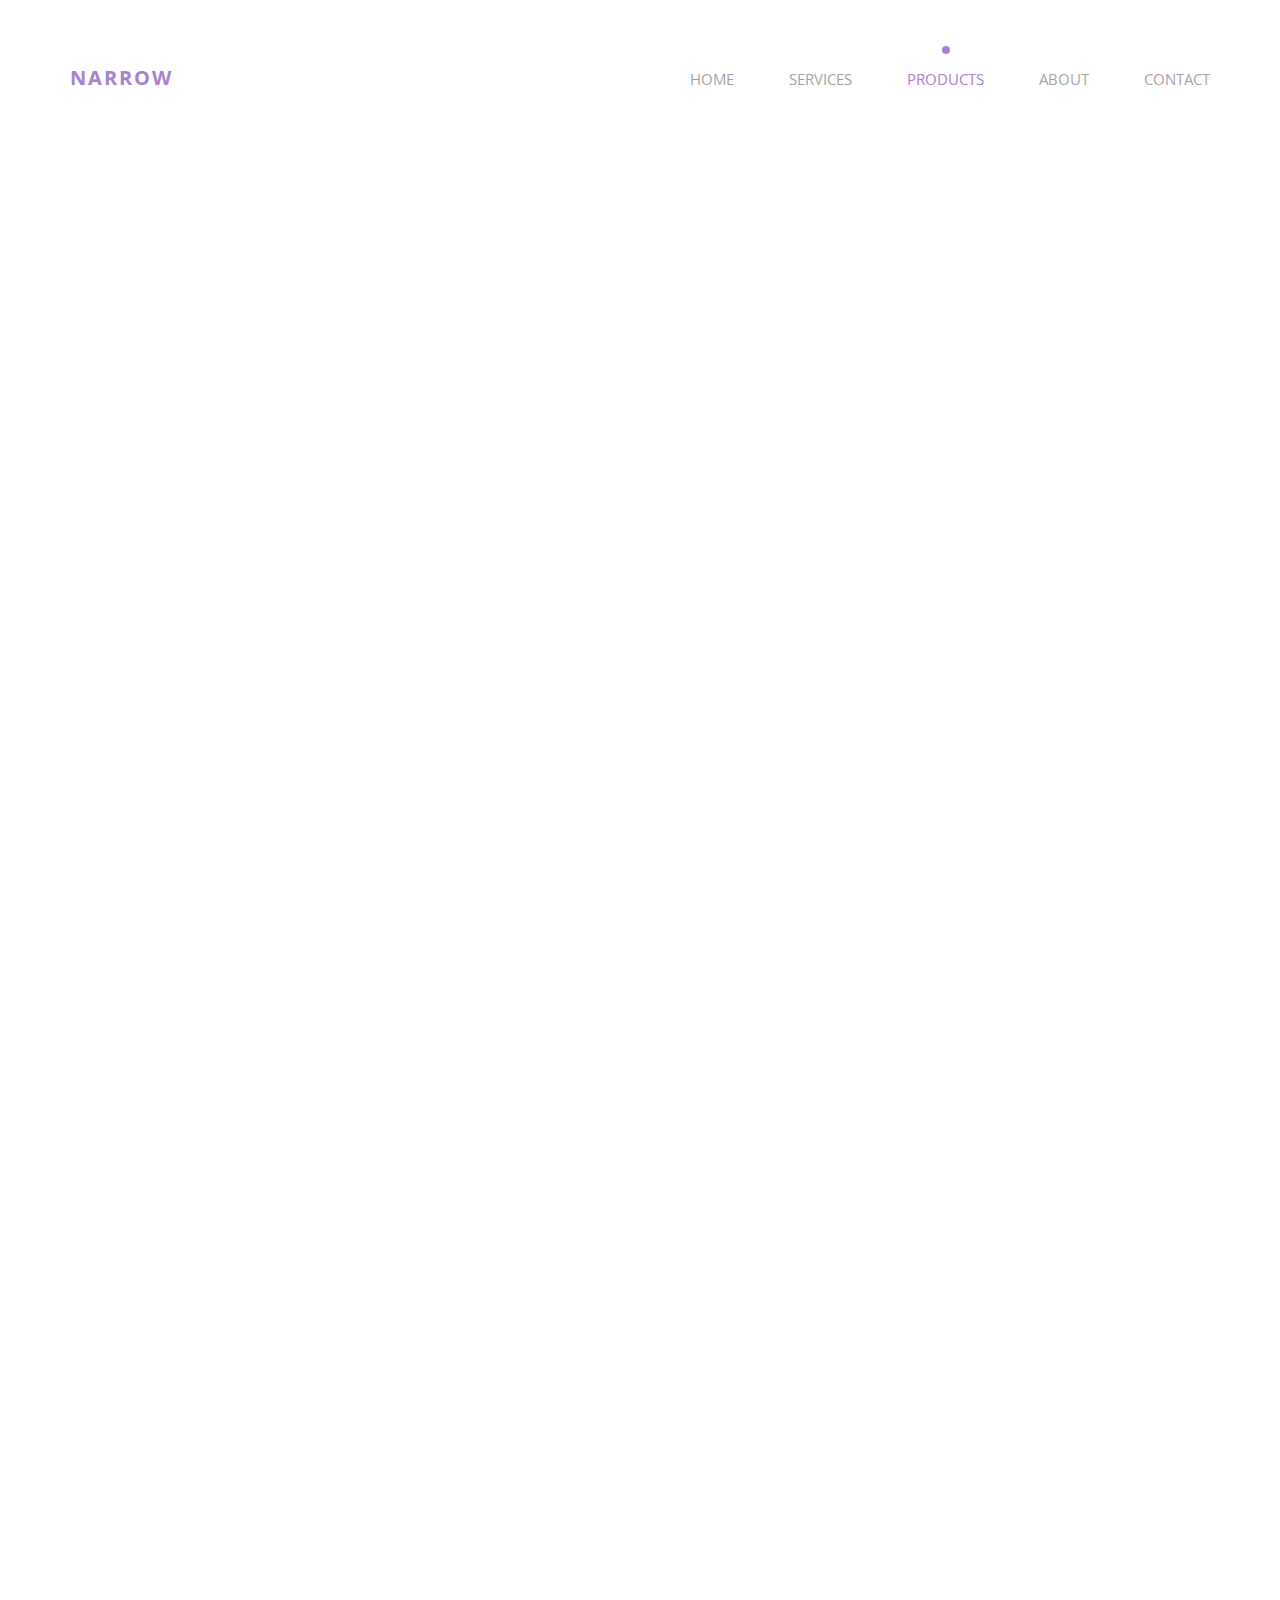
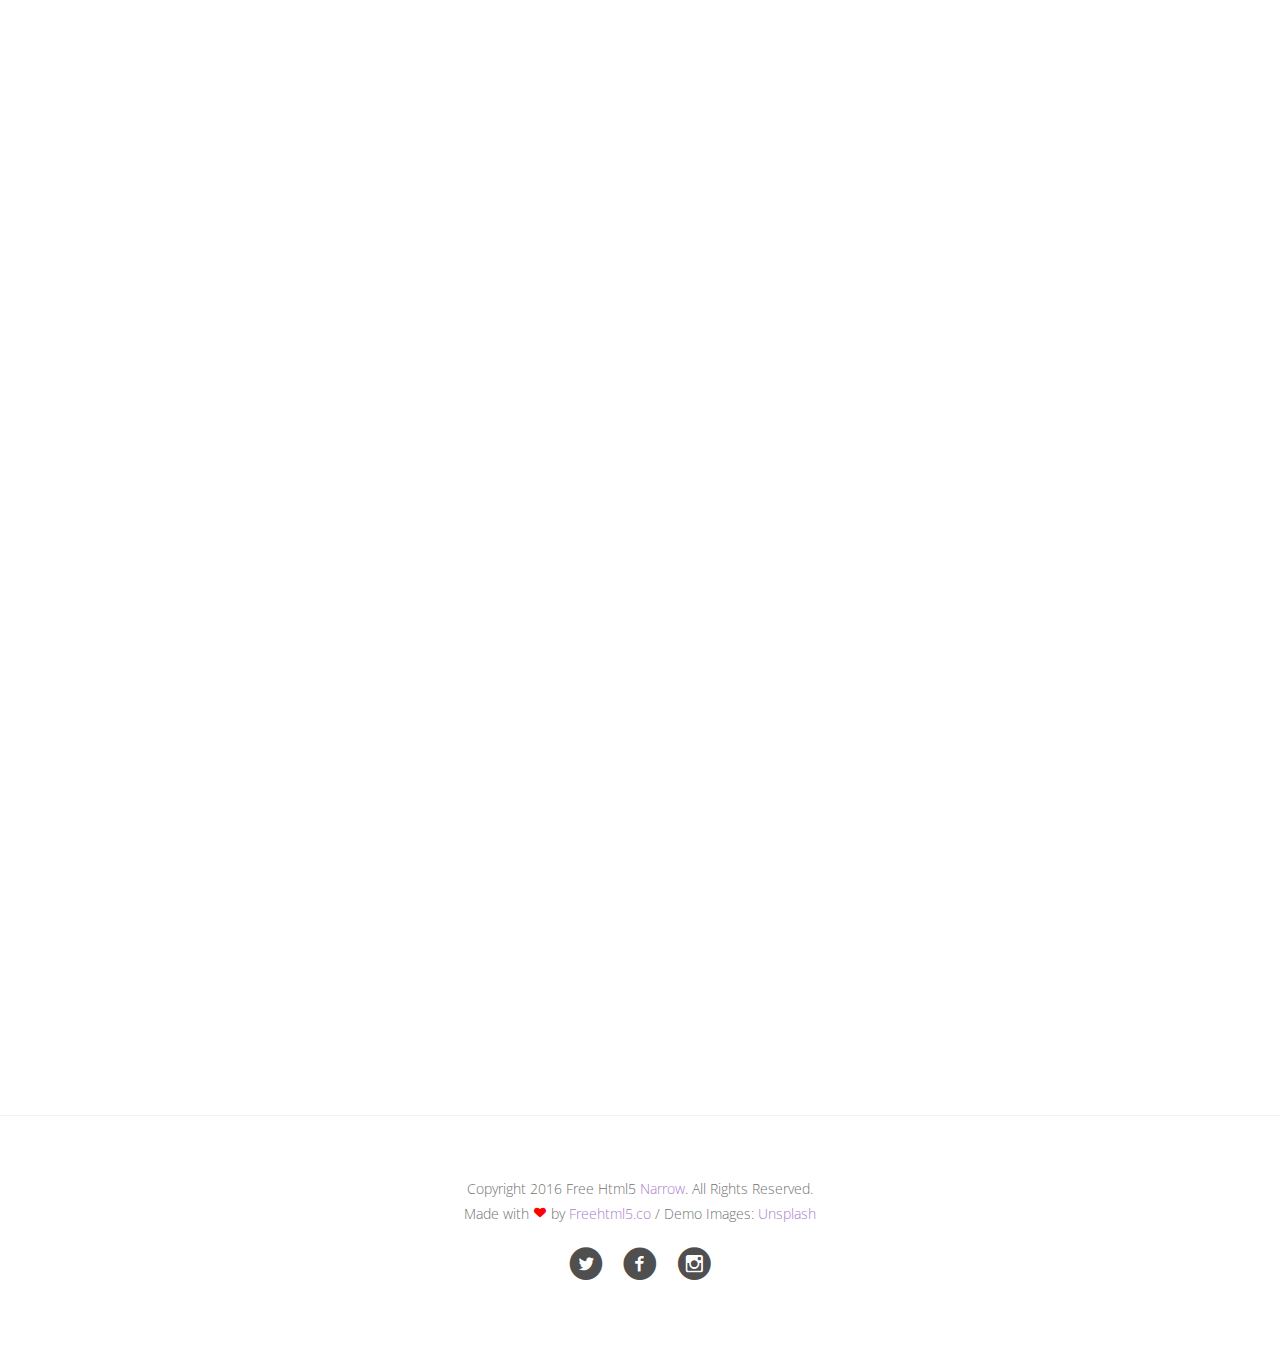
<file: narrow/product.html>
<!DOCTYPE html>
<!--[if lt IE 7]>      <html class="no-js lt-ie9 lt-ie8 lt-ie7"> <![endif]-->
<!--[if IE 7]>         <html class="no-js lt-ie9 lt-ie8"> <![endif]-->
<!--[if IE 8]>         <html class="no-js lt-ie9"> <![endif]-->
<!--[if gt IE 8]><!--> <html class="no-js"> <!--<![endif]-->
	<head>
	<meta charset="utf-8">
	<meta http-equiv="X-UA-Compatible" content="IE=edge">
	<title>Narrow &mdash; 100% Free Fully Responsive HTML5 Template by FREEHTML5.co</title>
	<meta name="viewport" content="width=device-width, initial-scale=1">
	<meta name="description" content="Free HTML5 Template by FREEHTML5.CO" />
	<meta name="keywords" content="free html5, free template, free bootstrap, html5, css3, mobile first, responsive" />
	<meta name="author" content="FREEHTML5.CO" />

  <!-- 
	//////////////////////////////////////////////////////

	FREE HTML5 TEMPLATE 
	DESIGNED & DEVELOPED by FREEHTML5.CO
		
	Website: 		http://freehtml5.co/
	Email: 			info@freehtml5.co
	Twitter: 		http://twitter.com/fh5co
	Facebook: 		https://www.facebook.com/fh5co

	//////////////////////////////////////////////////////
	 -->

  	<!-- Facebook and Twitter integration -->
	<meta property="og:title" content=""/>
	<meta property="og:image" content=""/>
	<meta property="og:url" content=""/>
	<meta property="og:site_name" content=""/>
	<meta property="og:description" content=""/>
	<meta name="twitter:title" content="" />
	<meta name="twitter:image" content="" />
	<meta name="twitter:url" content="" />
	<meta name="twitter:card" content="" />

	<!-- Place favicon.ico and apple-touch-icon.png in the root directory -->
	<link rel="shortcut icon" href="favicon.ico">

	<link href='https://fonts.googleapis.com/css?family=Open+Sans:400,300,700' rel='stylesheet' type='text/css'>
	
	<!-- Animate.css -->
	<link rel="stylesheet" href="css/animate.css">
	<!-- Icomoon Icon Fonts-->
	<link rel="stylesheet" href="css/icomoon.css">
	<!-- Bootstrap  -->
	<link rel="stylesheet" href="css/bootstrap.css">
	<!-- Owl Carousel -->
	<link rel="stylesheet" href="css/owl.carousel.min.css">
	<link rel="stylesheet" href="css/owl.theme.default.min.css">

	<link rel="stylesheet" href="css/style.css">


	<!-- Modernizr JS -->
	<script src="js/modernizr-2.6.2.min.js"></script>
	<!-- FOR IE9 below -->
	<!--[if lt IE 9]>
	<script src="js/respond.min.js"></script>
	<![endif]-->

	</head>
	<body>
	<div class="box-wrap">
		<header role="banner" id="fh5co-header">
			<div class="container">
				<nav class="navbar navbar-default">
					<div class="row">
						<div class="col-md-3">
							<div class="fh5co-navbar-brand">
								<a class="fh5co-logo" href="index.html">Narrow</a>
							</div>
						</div>
						<div class="col-md-9 main-nav">
							<ul class="nav text-right">
								<li><a href="index.html"><span>Home</span></a></li>
								<li><a href="services.html">Services</a></li>
								<li class="active"><a href="product.html">Products</a></li>
								<li><a href="about.html">About</a></li>
								<li><a href="contact.html">Contact</a></li>
							</ul>
						</div>
					</div>
				</nav>
		  </div>
		</header>
		<!-- END: header -->
		<div id="fh5co-intro-section" class="section-overlay animate-box" data-animate-effect="fadeIn">
			<div class="fh5co-intro-cover text-center" data-stellar-background-ratio="0.5" style="background-image: url(images/intro.jpg);">
				<div class="container">
					<div class="row">
						<div class="col-md-8 col-md-offset-2 float-overlay">
							<h2>Our Products</h2>
							<h3>Separated they live in Bookmarksgrove right at the coast of the Semantics, a large language ocean.</h3>
						</div>
					</div>
				</div>
			</div>
		</div>
		<!-- END fh5co-intro-section -->
		<div id="fh5co-product-section">
			<div class="container">
				<div class="row">
					<div class="product-inner">
						<div class="col-md-4 animate-box">
							<div class="desc">
								<h3><a href="#">Product Title</a></h3>
								<p>Separated they live in Bookmarksgrove right at the coast of the Semantics, a large language ocean. Far far away, behind the word mountains, far from the countries Vokalia, there live the blind texts. Separated they live in Bookmarksgrove right at the coast of the Semantics, a large language ocean.</p>
							</div>
						</div>
						<div class="col-md-8 animate-box">
							<figure>
								<a href="#"><img class="img-responsive" src="images/product-2.jpg" alt="product"></a>
							</figure>
						</div>
					</div>
					<div class="product-inner">
						<div class="col-md-4 col-md-push-8 animate-box">
							<div class="desc">
								<h3><a href="#">Product Title</a></h3>
								<p>Separated they live in Bookmarksgrove right at the coast of the Semantics, a large language ocean. Far far away, behind the word mountains, far from the countries Vokalia, there live the blind texts. Separated they live in Bookmarksgrove right at the coast of the Semantics, a large language ocean.</p>
							</div>
						</div>
						<div class="col-md-8 col-md-pull-4 animate-box">
							<figure>
								<a href="#"><img class="img-responsive" src="images/product-3.jpg" alt="product"></a>
							</figure>
						</div>
					</div>
					<div class="product-inner">
						<div class="col-md-4 animate-box">
							<div class="desc">
								<h3><a href="#">Product Title</a></h3>
								<p>Separated they live in Bookmarksgrove right at the coast of the Semantics, a large language ocean. Far far away, behind the word mountains, far from the countries Vokalia, there live the blind texts. Separated they live in Bookmarksgrove right at the coast of the Semantics, a large language ocean.</p>
							</div>
						</div>
						<div class="col-md-8 animate-box">
							<figure>
								<a href="#"><img class="img-responsive" src="images/product-4.jpg" alt="product"></a>
							</figure>
						</div>
					</div>
				</div>
			</div>
		</div>
		<footer>
			<div id="footer" class="fh5co-border-line">
				<div class="container">
					<div class="row">
						<div class="col-md-6 col-md-offset-3 text-center">
							<p>Copyright 2016 Free Html5 <a href="#">Narrow</a>. All Rights Reserved. <br>Made with <i class="icon-heart3 love"></i> by <a href="http://freehtml5.co/" target="_blank">Freehtml5.co</a> / Demo Images: <a href="https://unsplash.com/" target="_blank">Unsplash</a></p>
							<p class="fh5co-social-icons">
								<a href="#"><i class="icon-twitter-with-circle"></i></a>
								<a href="#"><i class="icon-facebook-with-circle"></i></a>
								<a href="#"><i class="icon-instagram-with-circle"></i></a>
							</p>
						</div>
					</div>
				</div>
			</div>
		</footer>
	</div>
	<!-- END: box-wrap -->
	
	<!-- jQuery -->
	<script src="js/jquery.min.js"></script>
	<!-- jQuery Easing -->
	<script src="js/jquery.easing.1.3.js"></script>
	<!-- Bootstrap -->
	<script src="js/bootstrap.min.js"></script>
	<!-- Owl carousel -->
		<script src="js/owl.carousel.min.js"></script>
	<!-- Waypoints -->
	<script src="js/jquery.waypoints.min.js"></script>
	<!-- Parallax Stellar -->
	<script src="js/jquery.stellar.min.js"></script>

	<!-- Main JS (Do not remove) -->
	<script src="js/main.js"></script>

	</body>
</html>
</file>
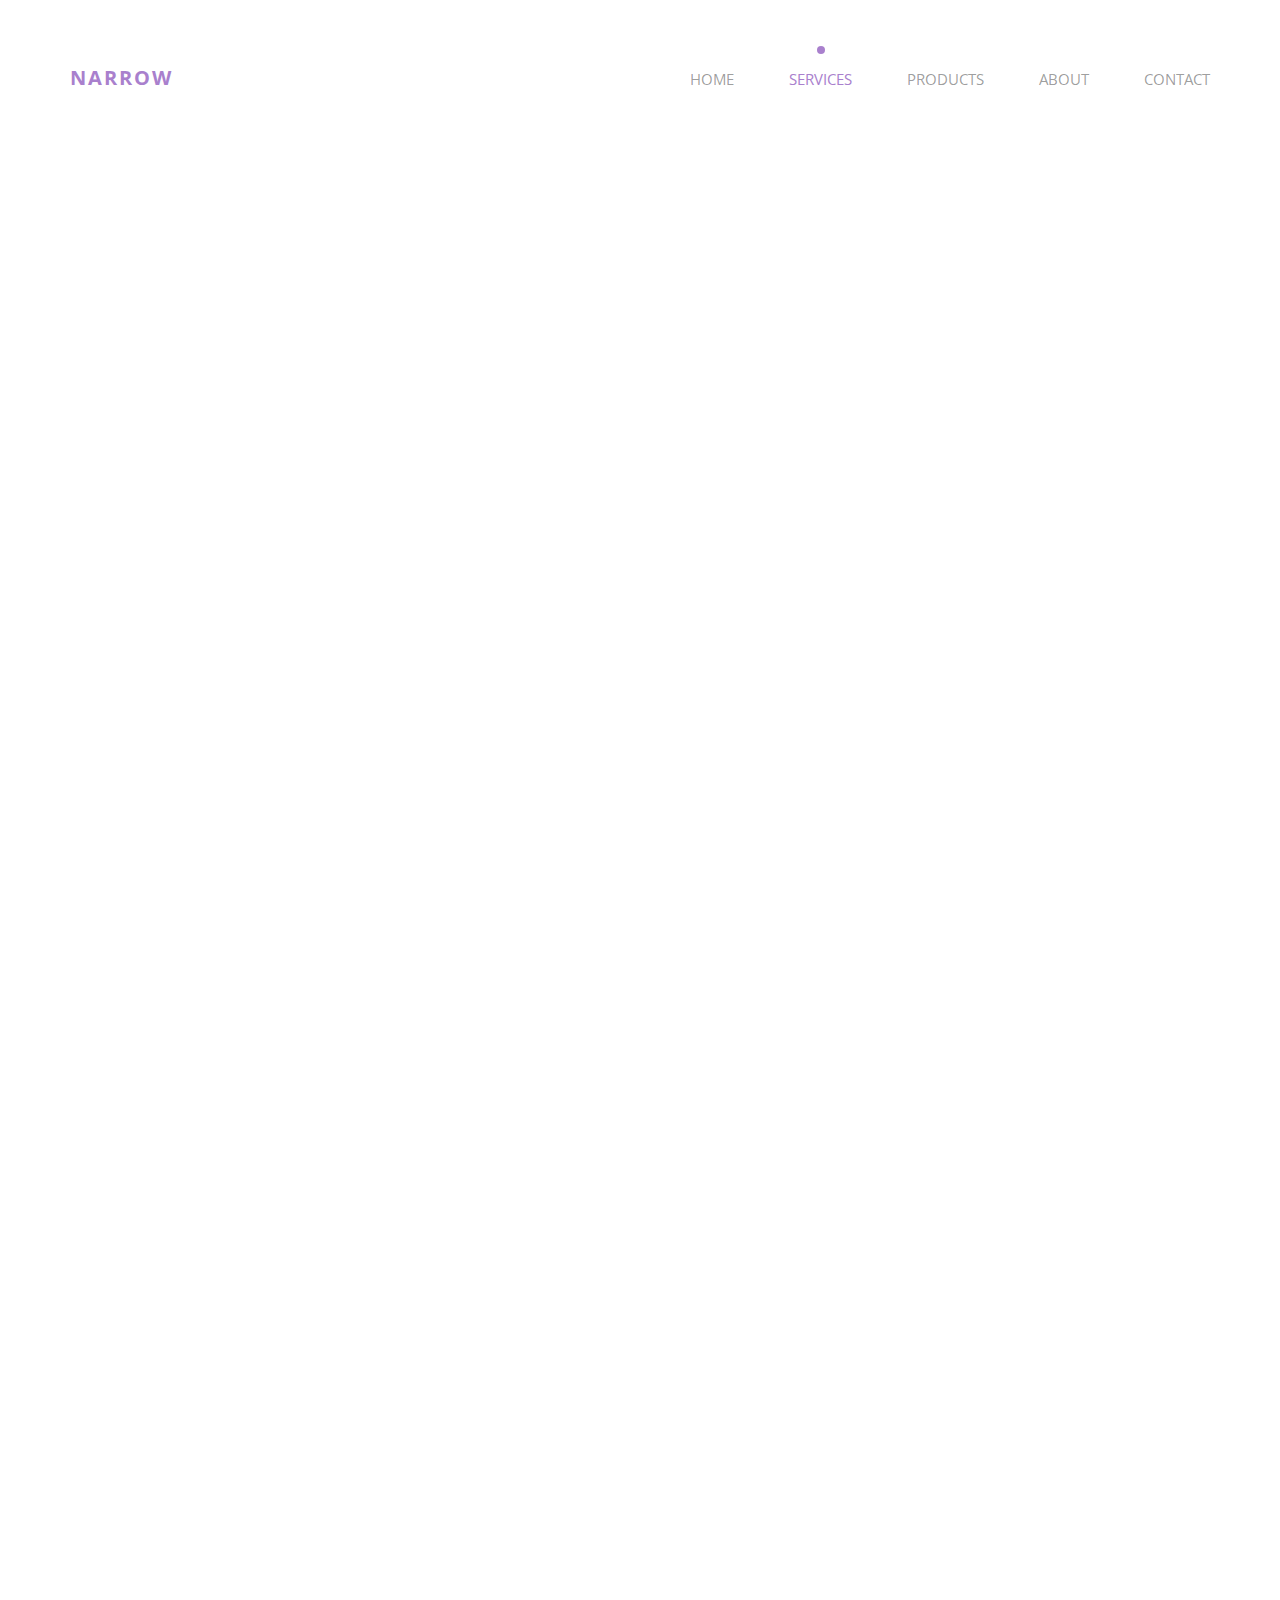
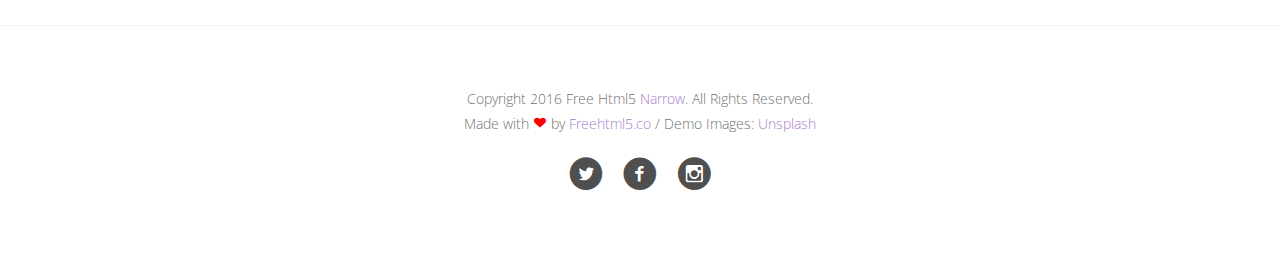
<file: narrow/services.html>
<!DOCTYPE html>
<!--[if lt IE 7]>      <html class="no-js lt-ie9 lt-ie8 lt-ie7"> <![endif]-->
<!--[if IE 7]>         <html class="no-js lt-ie9 lt-ie8"> <![endif]-->
<!--[if IE 8]>         <html class="no-js lt-ie9"> <![endif]-->
<!--[if gt IE 8]><!--> <html class="no-js"> <!--<![endif]-->
	<head>
	<meta charset="utf-8">
	<meta http-equiv="X-UA-Compatible" content="IE=edge">
	<title>Narrow &mdash; 100% Free Fully Responsive HTML5 Template by FREEHTML5.co</title>
	<meta name="viewport" content="width=device-width, initial-scale=1">
	<meta name="description" content="Free HTML5 Template by FREEHTML5.CO" />
	<meta name="keywords" content="free html5, free template, free bootstrap, html5, css3, mobile first, responsive" />
	<meta name="author" content="FREEHTML5.CO" />

  <!-- 
	//////////////////////////////////////////////////////

	FREE HTML5 TEMPLATE 
	DESIGNED & DEVELOPED by FREEHTML5.CO
		
	Website: 		http://freehtml5.co/
	Email: 			info@freehtml5.co
	Twitter: 		http://twitter.com/fh5co
	Facebook: 		https://www.facebook.com/fh5co

	//////////////////////////////////////////////////////
	 -->

  	<!-- Facebook and Twitter integration -->
	<meta property="og:title" content=""/>
	<meta property="og:image" content=""/>
	<meta property="og:url" content=""/>
	<meta property="og:site_name" content=""/>
	<meta property="og:description" content=""/>
	<meta name="twitter:title" content="" />
	<meta name="twitter:image" content="" />
	<meta name="twitter:url" content="" />
	<meta name="twitter:card" content="" />

	<!-- Place favicon.ico and apple-touch-icon.png in the root directory -->
	<link rel="shortcut icon" href="favicon.ico">

	<link href='https://fonts.googleapis.com/css?family=Open+Sans:400,300,700' rel='stylesheet' type='text/css'>
	
	<!-- Animate.css -->
	<link rel="stylesheet" href="css/animate.css">
	<!-- Icomoon Icon Fonts-->
	<link rel="stylesheet" href="css/icomoon.css">
	<!-- Bootstrap  -->
	<link rel="stylesheet" href="css/bootstrap.css">
	<!-- Owl Carousel -->
	<link rel="stylesheet" href="css/owl.carousel.min.css">
	<link rel="stylesheet" href="css/owl.theme.default.min.css">

	<link rel="stylesheet" href="css/style.css">


	<!-- Modernizr JS -->
	<script src="js/modernizr-2.6.2.min.js"></script>
	<!-- FOR IE9 below -->
	<!--[if lt IE 9]>
	<script src="js/respond.min.js"></script>
	<![endif]-->

	</head>
	<body>
	<div class="box-wrap">
		<header role="banner" id="fh5co-header">
			<div class="container">
				<nav class="navbar navbar-default">
					<div class="row">
						<div class="col-md-3">
							<div class="fh5co-navbar-brand">
								<a class="fh5co-logo" href="index.html">Narrow</a>
							</div>
						</div>
						<div class="col-md-9 main-nav">
							<ul class="nav text-right">
								<li><a href="index.html"><span>Home</span></a></li>
								<li class="active"><a href="services.html">Services</a></li>
								<li><a href="product.html">Products</a></li>
								<li><a href="about.html">About</a></li>
								<li><a href="contact.html">Contact</a></li>
							</ul>
						</div>
					</div>
				</nav>
		  </div>
		</header>
		<!-- END: header -->
		<div id="fh5co-intro-section" class="section-overlay animate-box" data-animate-effect="fadeIn">
			<div class="fh5co-intro-cover text-center" data-stellar-background-ratio="0.5" style="background-image: url(images/intro.jpg);">
				<div class="container">
					<div class="row">
						<div class="col-md-8 col-md-offset-2 float-overlay">
							<h2>Our Services</h2>
							<h3>Separated they live in Bookmarksgrove right at the coast of the Semantics, a large language ocean.</h3>
						</div>
					</div>
				</div>
			</div>
		</div>
		<!-- END fh5co-intro-section -->
		<div id="fh5co-section">
			<div class="container">
				<div class="row">
					<div class="col-md-10 col-md-offset-1">
						<div class="col-md-6 animate-box">
							<div class="fh5co-inner fh5co-services">
								<i class="icon-heart"></i>
								<div class="holder-section">
									<h3>Crafted With Love</h3>
									<p>Far far away, behind the word mountains, far from the countries Vokalia and Consonantia, there live the blind texts. </p>
								</div>
							</div>
						</div>
						<div class="col-md-6 animate-box">
							<div class="fh5co-inner fh5co-services">
								<i class="icon-laptop"></i>
								<div class="holder-section">
									<h3>Web Developement</h3>
									<p>Far far away, behind the word mountains, far from the countries Vokalia and Consonantia, there live the blind texts. </p>
								</div>
							</div>
						</div>
						<div class="col-md-6 animate-box">
							<div class="fh5co-inner fh5co-services">
								<i class="icon-video"></i>
								<div class="holder-section">
									<h3>Video Editing</h3>
									<p>Far far away, behind the word mountains, far from the countries Vokalia and Consonantia, there live the blind texts. </p>
								</div>
							</div>
						</div>
						<div class="col-md-6 animate-box">
							<div class="fh5co-inner fh5co-services">
								<i class="icon-mobile"></i>
								<div class="holder-section">
									<h3>Mobile Optimization</h3>
									<p>Far far away, behind the word mountains, far from the countries Vokalia and Consonantia, there live the blind texts. </p>
								</div>
							</div>
						</div>
						<div class="col-md-6 animate-box">
							<div class="fh5co-inner fh5co-services">
								<i class="icon-gears"></i>
								<div class="holder-section">
									<h3>Search Engine Optimization</h3>
									<p>Far far away, behind the word mountains, far from the countries Vokalia and Consonantia, there live the blind texts. </p>
								</div>
							</div>
						</div>
						<div class="col-md-6 animate-box">
							<div class="fh5co-inner fh5co-services">
								<i class="icon-piechart"></i>
								<div class="holder-section">
									<h3>Web Marketing</h3>
									<p>Far far away, behind the word mountains, far from the countries Vokalia and Consonantia, there live the blind texts. </p>
								</div>
							</div>
						</div>
					</div>
				</div>
			</div>
		</div>
		<footer>
			<div id="footer" class="fh5co-border-line">
				<div class="container">
					<div class="row">
						<div class="col-md-6 col-md-offset-3 text-center">
							<p>Copyright 2016 Free Html5 <a href="#">Narrow</a>. All Rights Reserved. <br>Made with <i class="icon-heart3 love"></i> by <a href="http://freehtml5.co/" target="_blank">Freehtml5.co</a> / Demo Images: <a href="https://unsplash.com/" target="_blank">Unsplash</a></p>
							<p class="fh5co-social-icons">
								<a href="#"><i class="icon-twitter-with-circle"></i></a>
								<a href="#"><i class="icon-facebook-with-circle"></i></a>
								<a href="#"><i class="icon-instagram-with-circle"></i></a>
							</p>
						</div>
					</div>
				</div>
			</div>
		</footer>
	</div>
	<!-- END: box-wrap -->
	
	<!-- jQuery -->
	<script src="js/jquery.min.js"></script>
	<!-- jQuery Easing -->
	<script src="js/jquery.easing.1.3.js"></script>
	<!-- Bootstrap -->
	<script src="js/bootstrap.min.js"></script>
	<!-- Owl carousel -->
		<script src="js/owl.carousel.min.js"></script>
	<!-- Waypoints -->
	<script src="js/jquery.waypoints.min.js"></script>
	<!-- Parallax Stellar -->
	<script src="js/jquery.stellar.min.js"></script>

	<!-- Main JS (Do not remove) -->
	<script src="js/main.js"></script>

	</body>
</html>
</file>
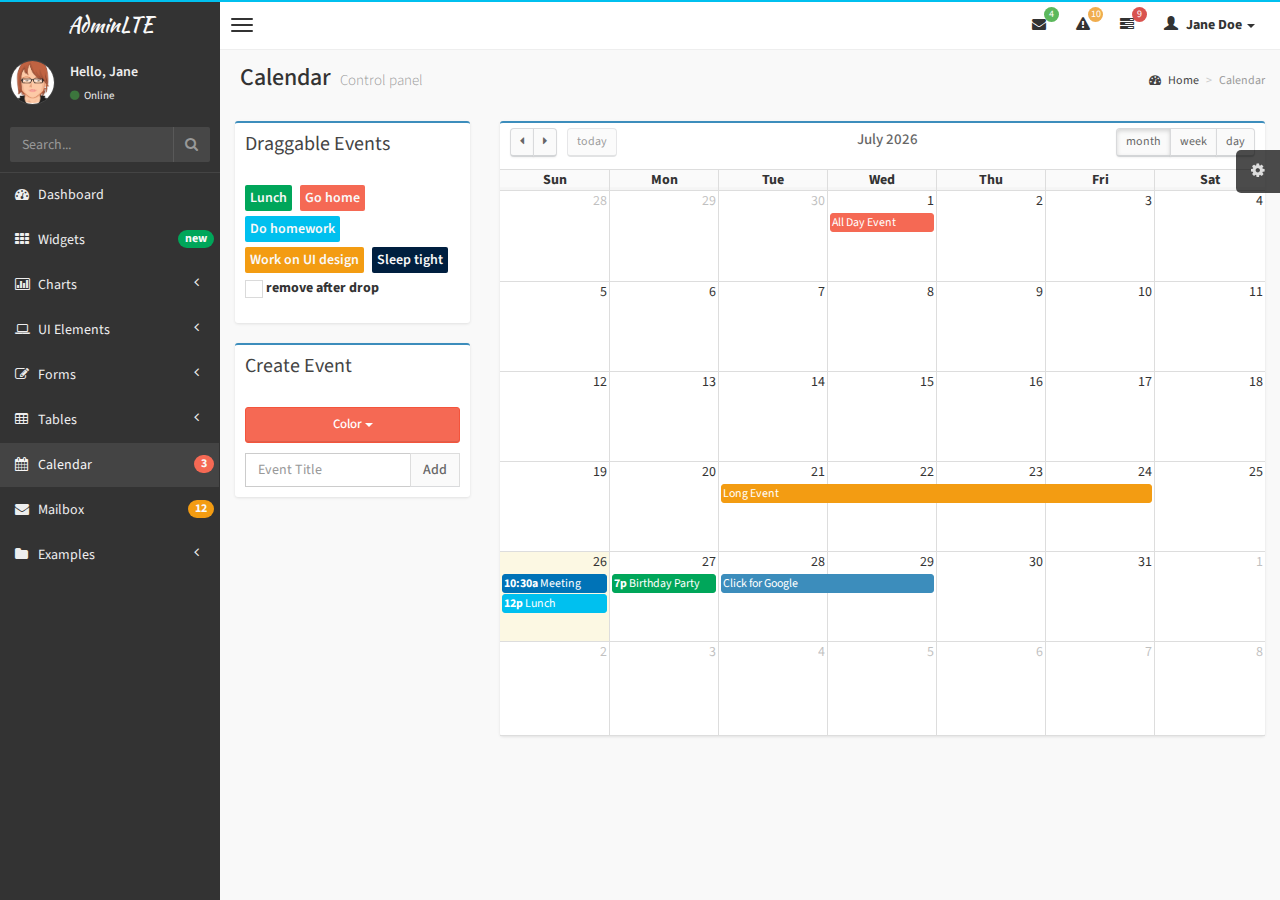
<file: AdminLTE/pages/calendar.html>
<!DOCTYPE html>
<html>
    <head>
        <meta charset="UTF-8">
        <title>AdminLTE | Calendar</title>
        <meta content='width=device-width, initial-scale=1, maximum-scale=1, user-scalable=no' name='viewport'>
        <!-- bootstrap 3.0.2 -->
        <link href="../css/bootstrap.min.css" rel="stylesheet" type="text/css" />
        <!-- font Awesome -->
        <link href="../css/font-awesome.min.css" rel="stylesheet" type="text/css" />
        <!-- Ionicons -->
        <link href="../css/ionicons.min.css" rel="stylesheet" type="text/css" />
        <!-- fullCalendar -->
        <link href="../css/fullcalendar/fullcalendar.css" rel="stylesheet" type="text/css" />
        <link href="../css/fullcalendar/fullcalendar.print.css" rel="stylesheet" type="text/css" media='print' />
        <!-- Theme style -->
        <link href="../css/AdminLTE.css" rel="stylesheet" type="text/css" />
        
        <!-- HTML5 Shim and Respond.js IE8 support of HTML5 elements and media queries -->
        <!-- WARNING: Respond.js doesn't work if you view the page via file:// -->
        <!--[if lt IE 9]>
          <script src="https://oss.maxcdn.com/libs/html5shiv/3.7.0/html5shiv.js"></script>
          <script src="https://oss.maxcdn.com/libs/respond.js/1.3.0/respond.min.js"></script>
        <![endif]-->
    </head>
    <body class="skin-black">
        <!-- header logo: style can be found in header.less -->
        <header class="header">
            <a href="../index.html" class="logo">
                <!-- Add the class icon to your logo image or logo icon to add the margining -->
                AdminLTE
            </a>
            <!-- Header Navbar: style can be found in header.less -->
            <nav class="navbar navbar-static-top" role="navigation">
                <!-- Sidebar toggle button-->
                <a href="#" class="navbar-btn sidebar-toggle" data-toggle="offcanvas" role="button">
                    <span class="sr-only">Toggle navigation</span>
                    <span class="icon-bar"></span>
                    <span class="icon-bar"></span>
                    <span class="icon-bar"></span>
                </a>
                <div class="navbar-right">
                    <ul class="nav navbar-nav">
                        <!-- Messages: style can be found in dropdown.less-->
                        <li class="dropdown messages-menu">
                            <a href="#" class="dropdown-toggle" data-toggle="dropdown">
                                <i class="fa fa-envelope"></i>
                                <span class="label label-success">4</span>
                            </a>
                            <ul class="dropdown-menu">
                                <li class="header">You have 4 messages</li>
                                <li>
                                    <!-- inner menu: contains the actual data -->
                                    <ul class="menu">
                                        <li><!-- start message -->
                                            <a href="#">
                                                <div class="pull-left">
                                                    <img src="../img/avatar3.png" class="img-circle" alt="User Image"/>
                                                </div>
                                                <h4>
                                                    Support Team
                                                    <small><i class="fa fa-clock-o"></i> 5 mins</small>
                                                </h4>
                                                <p>Why not buy a new awesome theme?</p>
                                            </a>
                                        </li><!-- end message -->
                                        <li>
                                            <a href="#">
                                                <div class="pull-left">
                                                    <img src="../img/avatar2.png" class="img-circle" alt="user image"/>
                                                </div>
                                                <h4>
                                                    AdminLTE Design Team
                                                    <small><i class="fa fa-clock-o"></i> 2 hours</small>
                                                </h4>
                                                <p>Why not buy a new awesome theme?</p>
                                            </a>
                                        </li>
                                        <li>
                                            <a href="#">
                                                <div class="pull-left">
                                                    <img src="../img/avatar.png" class="img-circle" alt="user image"/>
                                                </div>
                                                <h4>
                                                    Developers
                                                    <small><i class="fa fa-clock-o"></i> Today</small>
                                                </h4>
                                                <p>Why not buy a new awesome theme?</p>
                                            </a>
                                        </li>
                                        <li>
                                            <a href="#">
                                                <div class="pull-left">
                                                    <img src="../img/avatar2.png" class="img-circle" alt="user image"/>
                                                </div>
                                                <h4>
                                                    Sales Department
                                                    <small><i class="fa fa-clock-o"></i> Yesterday</small>
                                                </h4>
                                                <p>Why not buy a new awesome theme?</p>
                                            </a>
                                        </li>
                                        <li>
                                            <a href="#">
                                                <div class="pull-left">
                                                    <img src="../img/avatar.png" class="img-circle" alt="user image"/>
                                                </div>
                                                <h4>
                                                    Reviewers
                                                    <small><i class="fa fa-clock-o"></i> 2 days</small>
                                                </h4>
                                                <p>Why not buy a new awesome theme?</p>
                                            </a>
                                        </li>
                                    </ul>
                                </li>
                                <li class="footer"><a href="#">See All Messages</a></li>
                            </ul>
                        </li>
                        <!-- Notifications: style can be found in dropdown.less -->
                        <li class="dropdown notifications-menu">
                            <a href="#" class="dropdown-toggle" data-toggle="dropdown">
                                <i class="fa fa-warning"></i>
                                <span class="label label-warning">10</span>
                            </a>
                            <ul class="dropdown-menu">
                                <li class="header">You have 10 notifications</li>
                                <li>
                                    <!-- inner menu: contains the actual data -->
                                    <ul class="menu">
                                        <li>
                                            <a href="#">
                                                <i class="ion ion-ios7-people info"></i> 5 new members joined today
                                            </a>
                                        </li>
                                        <li>
                                            <a href="#">
                                                <i class="fa fa-warning danger"></i> Very long description here that may not fit into the page and may cause design problems
                                            </a>
                                        </li>
                                        <li>
                                            <a href="#">
                                                <i class="fa fa-users warning"></i> 5 new members joined
                                            </a>
                                        </li>

                                        <li>
                                            <a href="#">
                                                <i class="ion ion-ios7-cart success"></i> 25 sales made
                                            </a>
                                        </li>
                                        <li>
                                            <a href="#">
                                                <i class="ion ion-ios7-person danger"></i> You changed your username
                                            </a>
                                        </li>
                                    </ul>
                                </li>
                                <li class="footer"><a href="#">View all</a></li>
                            </ul>
                        </li>
                        <!-- Tasks: style can be found in dropdown.less -->
                        <li class="dropdown tasks-menu">
                            <a href="#" class="dropdown-toggle" data-toggle="dropdown">
                                <i class="fa fa-tasks"></i>
                                <span class="label label-danger">9</span>
                            </a>
                            <ul class="dropdown-menu">
                                <li class="header">You have 9 tasks</li>
                                <li>
                                    <!-- inner menu: contains the actual data -->
                                    <ul class="menu">
                                        <li><!-- Task item -->
                                            <a href="#">
                                                <h3>
                                                    Design some buttons
                                                    <small class="pull-right">20%</small>
                                                </h3>
                                                <div class="progress xs">
                                                    <div class="progress-bar progress-bar-aqua" style="width: 20%" role="progressbar" aria-valuenow="20" aria-valuemin="0" aria-valuemax="100">
                                                        <span class="sr-only">20% Complete</span>
                                                    </div>
                                                </div>
                                            </a>
                                        </li><!-- end task item -->
                                        <li><!-- Task item -->
                                            <a href="#">
                                                <h3>
                                                    Create a nice theme
                                                    <small class="pull-right">40%</small>
                                                </h3>
                                                <div class="progress xs">
                                                    <div class="progress-bar progress-bar-green" style="width: 40%" role="progressbar" aria-valuenow="20" aria-valuemin="0" aria-valuemax="100">
                                                        <span class="sr-only">40% Complete</span>
                                                    </div>
                                                </div>
                                            </a>
                                        </li><!-- end task item -->
                                        <li><!-- Task item -->
                                            <a href="#">
                                                <h3>
                                                    Some task I need to do
                                                    <small class="pull-right">60%</small>
                                                </h3>
                                                <div class="progress xs">
                                                    <div class="progress-bar progress-bar-red" style="width: 60%" role="progressbar" aria-valuenow="20" aria-valuemin="0" aria-valuemax="100">
                                                        <span class="sr-only">60% Complete</span>
                                                    </div>
                                                </div>
                                            </a>
                                        </li><!-- end task item -->
                                        <li><!-- Task item -->
                                            <a href="#">
                                                <h3>
                                                    Make beautiful transitions
                                                    <small class="pull-right">80%</small>
                                                </h3>
                                                <div class="progress xs">
                                                    <div class="progress-bar progress-bar-yellow" style="width: 80%" role="progressbar" aria-valuenow="20" aria-valuemin="0" aria-valuemax="100">
                                                        <span class="sr-only">80% Complete</span>
                                                    </div>
                                                </div>
                                            </a>
                                        </li><!-- end task item -->
                                    </ul>
                                </li>
                                <li class="footer">
                                    <a href="#">View all tasks</a>
                                </li>
                            </ul>
                        </li>
                        <!-- User Account: style can be found in dropdown.less -->
                        <li class="dropdown user user-menu">
                            <a href="#" class="dropdown-toggle" data-toggle="dropdown">
                                <i class="glyphicon glyphicon-user"></i>
                                <span>Jane Doe <i class="caret"></i></span>
                            </a>
                            <ul class="dropdown-menu">
                                <!-- User image -->
                                <li class="user-header bg-light-blue">
                                    <img src="../img/avatar3.png" class="img-circle" alt="User Image" />
                                    <p>
                                        Jane Doe - Web Developer
                                        <small>Member since Nov. 2012</small>
                                    </p>
                                </li>
                                <!-- Menu Body -->
                                <li class="user-body">
                                    <div class="col-xs-4 text-center">
                                        <a href="#">Followers</a>
                                    </div>
                                    <div class="col-xs-4 text-center">
                                        <a href="#">Sales</a>
                                    </div>
                                    <div class="col-xs-4 text-center">
                                        <a href="#">Friends</a>
                                    </div>
                                </li>
                                <!-- Menu Footer-->
                                <li class="user-footer">
                                    <div class="pull-left">
                                        <a href="#" class="btn btn-default btn-flat">Profile</a>
                                    </div>
                                    <div class="pull-right">
                                        <a href="#" class="btn btn-default btn-flat">Sign out</a>
                                    </div>
                                </li>
                            </ul>
                        </li>
                    </ul>
                </div>
            </nav>
        </header>
        <div class="wrapper row-offcanvas row-offcanvas-left">
            <!-- Left side column. contains the logo and sidebar -->
            <aside class="left-side sidebar-offcanvas">                
                <!-- sidebar: style can be found in sidebar.less -->
                <section class="sidebar">
                    <!-- Sidebar user panel -->
                    <div class="user-panel">
                        <div class="pull-left image">
                            <img src="../img/avatar3.png" class="img-circle" alt="User Image" />
                        </div>
                        <div class="pull-left info">
                            <p>Hello, Jane</p>

                            <a href="#"><i class="fa fa-circle text-success"></i> Online</a>
                        </div>
                    </div>
                    <!-- search form -->
                    <form action="#" method="get" class="sidebar-form">
                        <div class="input-group">
                            <input type="text" name="q" class="form-control" placeholder="Search..."/>
                            <span class="input-group-btn">
                                <button type='submit' name='seach' id='search-btn' class="btn btn-flat"><i class="fa fa-search"></i></button>
                            </span>
                        </div>
                    </form>
                    <!-- /.search form -->
                    <!-- sidebar menu: : style can be found in sidebar.less -->
                    <ul class="sidebar-menu">
                        <li>
                            <a href="../index.html">
                                <i class="fa fa-dashboard"></i> <span>Dashboard</span>
                            </a>
                        </li>
                        <li>
                            <a href="widgets.html">
                                <i class="fa fa-th"></i> <span>Widgets</span> <small class="badge pull-right bg-green">new</small>
                            </a>
                        </li>
                        <li class="treeview">
                            <a href="#">
                                <i class="fa fa-bar-chart-o"></i>
                                <span>Charts</span>
                                <i class="fa fa-angle-left pull-right"></i>
                            </a>
                            <ul class="treeview-menu">
                                <li><a href="charts/morris.html"><i class="fa fa-angle-double-right"></i> Morris</a></li>
                                <li><a href="charts/flot.html"><i class="fa fa-angle-double-right"></i> Flot</a></li>
                                <li><a href="charts/inline.html"><i class="fa fa-angle-double-right"></i> Inline charts</a></li>
                            </ul>
                        </li>
                        <li class="treeview">
                            <a href="#">
                                <i class="fa fa-laptop"></i>
                                <span>UI Elements</span>
                                <i class="fa fa-angle-left pull-right"></i>
                            </a>
                            <ul class="treeview-menu">
                                <li><a href="UI/general.html"><i class="fa fa-angle-double-right"></i> General</a></li>
                                <li><a href="UI/icons.html"><i class="fa fa-angle-double-right"></i> Icons</a></li>
                                <li><a href="UI/buttons.html"><i class="fa fa-angle-double-right"></i> Buttons</a></li>
                                <li><a href="UI/sliders.html"><i class="fa fa-angle-double-right"></i> Sliders</a></li>
                                <li><a href="UI/timeline.html"><i class="fa fa-angle-double-right"></i> Timeline</a></li>
                            </ul>
                        </li>
                        <li class="treeview">
                            <a href="#">
                                <i class="fa fa-edit"></i> <span>Forms</span>
                                <i class="fa fa-angle-left pull-right"></i>
                            </a>
                            <ul class="treeview-menu">
                                <li><a href="forms/general.html"><i class="fa fa-angle-double-right"></i> General Elements</a></li>
                                <li><a href="forms/advanced.html"><i class="fa fa-angle-double-right"></i> Advanced Elements</a></li>
                                <li><a href="forms/editors.html"><i class="fa fa-angle-double-right"></i> Editors</a></li>                                
                            </ul>
                        </li>
                        <li class="treeview">
                            <a href="#">
                                <i class="fa fa-table"></i> <span>Tables</span>
                                <i class="fa fa-angle-left pull-right"></i>
                            </a>
                            <ul class="treeview-menu">
                                <li><a href="tables/simple.html"><i class="fa fa-angle-double-right"></i> Simple tables</a></li>
                                <li><a href="tables/data.html"><i class="fa fa-angle-double-right"></i> Data tables</a></li>
                            </ul>
                        </li>
                        <li class="active">
                            <a href="calendar.html">
                                <i class="fa fa-calendar"></i> <span>Calendar</span>
                                <small class="badge pull-right bg-red">3</small>
                            </a>
                        </li>
                        <li>
                            <a href="mailbox.html">
                                <i class="fa fa-envelope"></i> <span>Mailbox</span>
                                <small class="badge pull-right bg-yellow">12</small>
                            </a>
                        </li>
                        <li class="treeview">
                            <a href="#">
                                <i class="fa fa-folder"></i> <span>Examples</span>
                                <i class="fa fa-angle-left pull-right"></i>
                            </a>
                            <ul class="treeview-menu">
                                <li><a href="examples/invoice.html"><i class="fa fa-angle-double-right"></i> Invoice</a></li>
                                <li><a href="examples/login.html"><i class="fa fa-angle-double-right"></i> Login</a></li>
                                <li><a href="examples/register.html"><i class="fa fa-angle-double-right"></i> Register</a></li>
                                <li><a href="examples/lockscreen.html"><i class="fa fa-angle-double-right"></i> Lockscreen</a></li>
                                <li><a href="examples/404.html"><i class="fa fa-angle-double-right"></i> 404 Error</a></li>
                                <li><a href="examples/500.html"><i class="fa fa-angle-double-right"></i> 500 Error</a></li>                                
                                <li><a href="examples/blank.html"><i class="fa fa-angle-double-right"></i> Blank Page</a></li>
                            </ul>
                        </li>
                    </ul>
                </section>
                <!-- /.sidebar -->
            </aside>

            <!-- Right side column. Contains the navbar and content of the page -->
            <aside class="right-side">                
                <!-- Content Header (Page header) -->
                <section class="content-header">
                    <h1>
                        Calendar
                        <small>Control panel</small>
                    </h1>
                    <ol class="breadcrumb">
                        <li><a href="#"><i class="fa fa-dashboard"></i> Home</a></li>
                        <li class="active">Calendar</li>
                    </ol>
                </section>

                <!-- Main content -->
                <section class="content">


                    <div class="row">
                        <div class="col-md-3">
                            <div class="box box-primary">
                                <div class="box-header">
                                    <h4 class="box-title">Draggable Events</h4>
                                </div>
                                <div class="box-body">
                                    <!-- the events -->
                                    <div id='external-events'>                                        
                                        <div class='external-event bg-green'>Lunch</div>
                                        <div class='external-event bg-red'>Go home</div>
                                        <div class='external-event bg-aqua'>Do homework</div>
                                        <div class='external-event bg-yellow'>Work on UI design</div>
                                        <div class='external-event bg-navy'>Sleep tight</div>
                                        <p>
                                            <input type='checkbox' id='drop-remove' /> <label for='drop-remove'>remove after drop</label>
                                        </p>
                                    </div>
                                </div><!-- /.box-body -->
                            </div><!-- /. box -->
                            <div class="box box-primary">
                                <div class="box-header">
                                    <h3 class="box-title">Create Event</h3>
                                </div>
                                <div class="box-body">
                                    <div class="btn-group" style="width: 100%; margin-bottom: 10px;">
                                        <button type="button" id="color-chooser-btn" class="btn btn-danger btn-block btn-sm dropdown-toggle" data-toggle="dropdown">Color <span class="caret"></span></button>
                                        <ul class="dropdown-menu" id="color-chooser">
                                            <li><a class="text-green" href="#"><i class="fa fa-square"></i> Green</a></li>
                                            <li><a class="text-blue" href="#"><i class="fa fa-square"></i> Blue</a></li>                                            
                                            <li><a class="text-navy" href="#"><i class="fa fa-square"></i> Navy</a></li>                                            
                                            <li><a class="text-yellow" href="#"><i class="fa fa-square"></i> Yellow</a></li>
                                            <li><a class="text-orange" href="#"><i class="fa fa-square"></i> Orange</a></li>
                                            <li><a class="text-aqua" href="#"><i class="fa fa-square"></i> Aqua</a></li>
                                            <li><a class="text-red" href="#"><i class="fa fa-square"></i> Red</a></li>
                                            <li><a class="text-fuchsia" href="#"><i class="fa fa-square"></i> Fuchsia</a></li>
                                            <li><a class="text-purple" href="#"><i class="fa fa-square"></i> Purple</a></li>
                                        </ul>
                                    </div><!-- /btn-group -->
                                    <div class="input-group">                                          
                                        <input id="new-event" type="text" class="form-control" placeholder="Event Title">
                                        <div class="input-group-btn">
                                            <button id="add-new-event" type="button" class="btn btn-default btn-flat">Add</button>
                                        </div><!-- /btn-group -->
                                    </div><!-- /input-group -->
                                </div>
                            </div>
                        </div><!-- /.col -->
                        <div class="col-md-9">
                            <div class="box box-primary">                                
                                <div class="box-body no-padding">
                                    <!-- THE CALENDAR -->
                                    <div id="calendar"></div>
                                </div><!-- /.box-body -->
                            </div><!-- /. box -->
                        </div><!-- /.col -->
                    </div><!-- /.row -->  


                </section><!-- /.content -->
            </aside><!-- /.right-side -->
        </div><!-- ./wrapper -->


        <!-- jQuery 2.0.2 -->
        <script src="http://ajax.googleapis.com/ajax/libs/jquery/2.0.2/jquery.min.js"></script>
        <!-- jQuery UI 1.10.3 -->
        <script src="../js/jquery-ui-1.10.3.min.js" type="text/javascript"></script>
        <!-- Bootstrap -->
        <script src="../js/bootstrap.min.js" type="text/javascript"></script>
        <!-- AdminLTE App -->
        <script src="../js/AdminLTE/app.js" type="text/javascript"></script>
        <!-- fullCalendar -->
        <script src="../js/plugins/fullcalendar/fullcalendar.min.js" type="text/javascript"></script>
        <!-- Page specific script -->
        <script type="text/javascript">
            $(function() {

                /* initialize the external events
                 -----------------------------------------------------------------*/
                function ini_events(ele) {
                    ele.each(function() {

                        // create an Event Object (http://arshaw.com/fullcalendar/docs/event_data/Event_Object/)
                        // it doesn't need to have a start or end
                        var eventObject = {
                            title: $.trim($(this).text()) // use the element's text as the event title
                        };

                        // store the Event Object in the DOM element so we can get to it later
                        $(this).data('eventObject', eventObject);

                        // make the event draggable using jQuery UI
                        $(this).draggable({
                            zIndex: 1070,
                            revert: true, // will cause the event to go back to its
                            revertDuration: 0  //  original position after the drag
                        });

                    });
                }
                ini_events($('#external-events div.external-event'));

                /* initialize the calendar
                 -----------------------------------------------------------------*/
                //Date for the calendar events (dummy data)
                var date = new Date();
                var d = date.getDate(),
                        m = date.getMonth(),
                        y = date.getFullYear();
                $('#calendar').fullCalendar({
                    header: {
                        left: 'prev,next today',
                        center: 'title',
                        right: 'month,agendaWeek,agendaDay'
                    },
                    buttonText: {//This is to add icons to the visible buttons
                        prev: "<span class='fa fa-caret-left'></span>",
                        next: "<span class='fa fa-caret-right'></span>",
                        today: 'today',
                        month: 'month',
                        week: 'week',
                        day: 'day'
                    },
                    //Random default events
                    events: [
                        {
                            title: 'All Day Event',
                            start: new Date(y, m, 1),
                            backgroundColor: "#f56954", //red 
                            borderColor: "#f56954" //red
                        },
                        {
                            title: 'Long Event',
                            start: new Date(y, m, d - 5),
                            end: new Date(y, m, d - 2),
                            backgroundColor: "#f39c12", //yellow
                            borderColor: "#f39c12" //yellow
                        },
                        {
                            title: 'Meeting',
                            start: new Date(y, m, d, 10, 30),
                            allDay: false,
                            backgroundColor: "#0073b7", //Blue
                            borderColor: "#0073b7" //Blue
                        },
                        {
                            title: 'Lunch',
                            start: new Date(y, m, d, 12, 0),
                            end: new Date(y, m, d, 14, 0),
                            allDay: false,
                            backgroundColor: "#00c0ef", //Info (aqua)
                            borderColor: "#00c0ef" //Info (aqua)
                        },
                        {
                            title: 'Birthday Party',
                            start: new Date(y, m, d + 1, 19, 0),
                            end: new Date(y, m, d + 1, 22, 30),
                            allDay: false,
                            backgroundColor: "#00a65a", //Success (green)
                            borderColor: "#00a65a" //Success (green)
                        },
                        {
                            title: 'Click for Google',
                            start: new Date(y, m, 28),
                            end: new Date(y, m, 29),
                            url: 'http://google.com/',
                            backgroundColor: "#3c8dbc", //Primary (light-blue)
                            borderColor: "#3c8dbc" //Primary (light-blue)
                        }
                    ],
                    editable: true,
                    droppable: true, // this allows things to be dropped onto the calendar !!!
                    drop: function(date, allDay) { // this function is called when something is dropped

                        // retrieve the dropped element's stored Event Object
                        var originalEventObject = $(this).data('eventObject');

                        // we need to copy it, so that multiple events don't have a reference to the same object
                        var copiedEventObject = $.extend({}, originalEventObject);

                        // assign it the date that was reported
                        copiedEventObject.start = date;
                        copiedEventObject.allDay = allDay;
                        copiedEventObject.backgroundColor = $(this).css("background-color");
                        copiedEventObject.borderColor = $(this).css("border-color");

                        // render the event on the calendar
                        // the last `true` argument determines if the event "sticks" (http://arshaw.com/fullcalendar/docs/event_rendering/renderEvent/)
                        $('#calendar').fullCalendar('renderEvent', copiedEventObject, true);

                        // is the "remove after drop" checkbox checked?
                        if ($('#drop-remove').is(':checked')) {
                            // if so, remove the element from the "Draggable Events" list
                            $(this).remove();
                        }

                    }
                });

                /* ADDING EVENTS */
                var currColor = "#f56954"; //Red by default
                //Color chooser button
                var colorChooser = $("#color-chooser-btn");
                $("#color-chooser > li > a").click(function(e) {
                    e.preventDefault();
                    //Save color
                    currColor = $(this).css("color");
                    //Add color effect to button
                    colorChooser
                            .css({"background-color": currColor, "border-color": currColor})
                            .html($(this).text()+' <span class="caret"></span>');
                });
                $("#add-new-event").click(function(e) {
                    e.preventDefault();
                    //Get value and make sure it is not null
                    var val = $("#new-event").val();
                    if (val.length == 0) {
                        return;
                    }

                    //Create event
                    var event = $("<div />");
                    event.css({"background-color": currColor, "border-color": currColor, "color": "#fff"}).addClass("external-event");
                    event.html(val);
                    $('#external-events').prepend(event);

                    //Add draggable funtionality
                    ini_events(event);

                    //Remove event from text input
                    $("#new-event").val("");
                });
            });
        </script>

    </body>
</html>
</file>
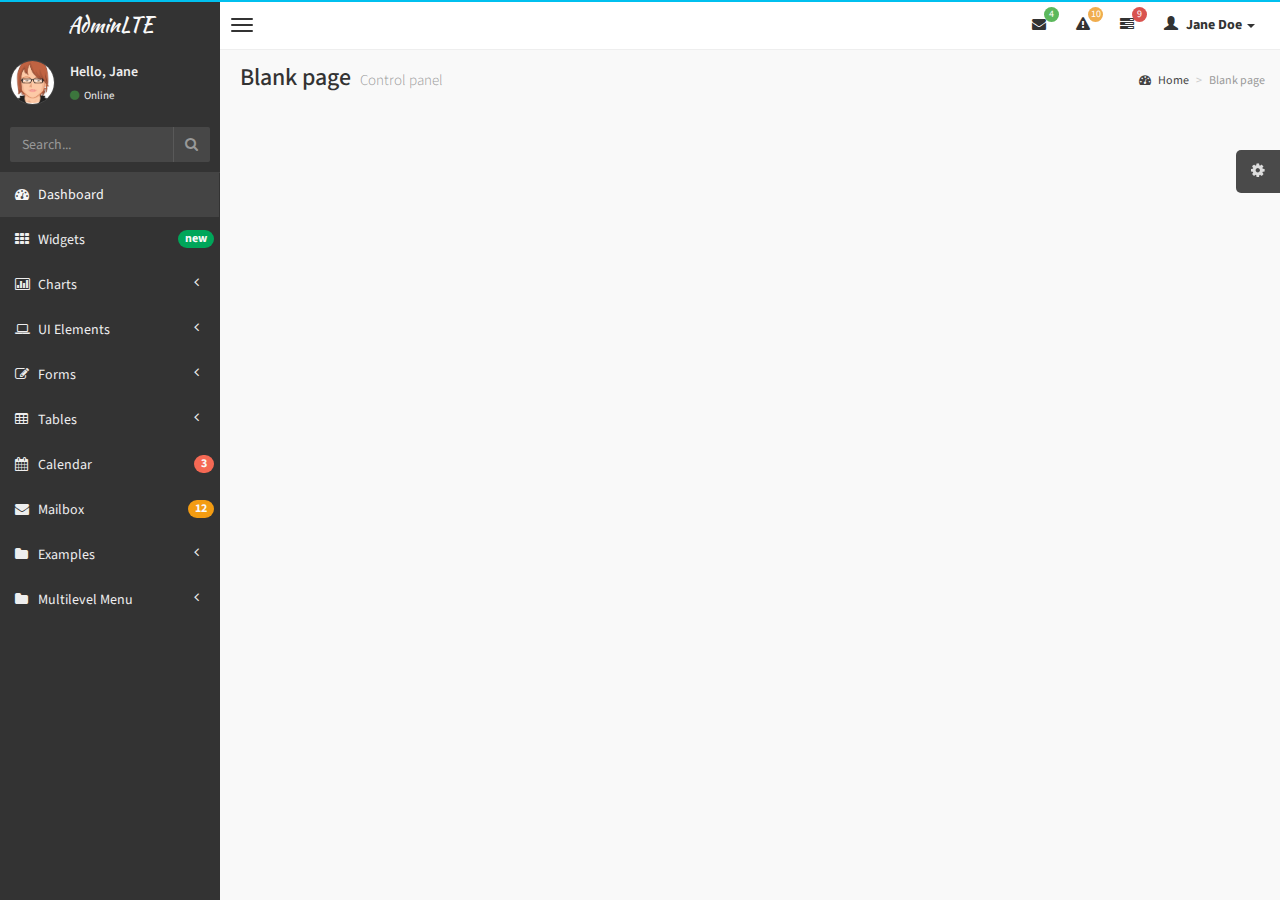
<file: AdminLTE/pages/empty.html>
<!DOCTYPE html>
<html>
    <head>
        <meta charset="UTF-8">
        <title>AdminLTE | Dashboard</title>
        <meta content='width=device-width, initial-scale=1, maximum-scale=1, user-scalable=no' name='viewport'>
        <!-- bootstrap 3.0.2 -->
        <link href="../css/bootstrap.min.css" rel="stylesheet" type="text/css" />
        <!-- font Awesome -->
        <link href="../css/font-awesome.min.css" rel="stylesheet" type="text/css" />
        <!-- Ionicons -->
        <link href="../css/ionicons.min.css" rel="stylesheet" type="text/css" />
        <!-- Theme style -->
        <link href="../css/AdminLTE.css" rel="stylesheet" type="text/css" />

        <!-- HTML5 Shim and Respond.js IE8 support of HTML5 elements and media queries -->
        <!-- WARNING: Respond.js doesn't work if you view the page via file:// -->
        <!--[if lt IE 9]>
          <script src="https://oss.maxcdn.com/libs/html5shiv/3.7.0/html5shiv.js"></script>
          <script src="https://oss.maxcdn.com/libs/respond.js/1.3.0/respond.min.js"></script>
        <![endif]-->
    </head>
    <body class="skin-black">
        <!-- header logo: style can be found in header.less -->
        <header class="header">
            <a href="../index.html" class="logo">
                <!-- Add the class icon to your logo image or logo icon to add the margining -->
                AdminLTE
            </a>
            <!-- Header Navbar: style can be found in header.less -->
            <nav class="navbar navbar-static-top" role="navigation">
                <!-- Sidebar toggle button-->
                <a href="#" class="navbar-btn sidebar-toggle" data-toggle="offcanvas" role="button">
                    <span class="sr-only">Toggle navigation</span>
                    <span class="icon-bar"></span>
                    <span class="icon-bar"></span>
                    <span class="icon-bar"></span>
                </a>
                <div class="navbar-right">
                    <ul class="nav navbar-nav">
                        <!-- Messages: style can be found in dropdown.less-->
                        <li class="dropdown messages-menu">
                            <a href="#" class="dropdown-toggle" data-toggle="dropdown">
                                <i class="fa fa-envelope"></i>
                                <span class="label label-success">4</span>
                            </a>
                            <ul class="dropdown-menu">
                                <li class="header">You have 4 messages</li>
                                <li>
                                    <!-- inner menu: contains the actual data -->
                                    <ul class="menu">
                                        <li><!-- start message -->
                                            <a href="#">
                                                <div class="pull-left">
                                                    <img src="../img/avatar3.png" class="img-circle" alt="User Image"/>
                                                </div>
                                                <h4>
                                                    Support Team
                                                    <small><i class="fa fa-clock-o"></i> 5 mins</small>
                                                </h4>
                                                <p>Why not buy a new awesome theme?</p>
                                            </a>
                                        </li><!-- end message -->
                                        <li>
                                            <a href="#">
                                                <div class="pull-left">
                                                    <img src="../img/avatar2.png" class="img-circle" alt="user image"/>
                                                </div>
                                                <h4>
                                                    AdminLTE Design Team
                                                    <small><i class="fa fa-clock-o"></i> 2 hours</small>
                                                </h4>
                                                <p>Why not buy a new awesome theme?</p>
                                            </a>
                                        </li>
                                        <li>
                                            <a href="#">
                                                <div class="pull-left">
                                                    <img src="../img/avatar.png" class="img-circle" alt="user image"/>
                                                </div>
                                                <h4>
                                                    Developers
                                                    <small><i class="fa fa-clock-o"></i> Today</small>
                                                </h4>
                                                <p>Why not buy a new awesome theme?</p>
                                            </a>
                                        </li>
                                        <li>
                                            <a href="#">
                                                <div class="pull-left">
                                                    <img src="../img/avatar2.png" class="img-circle" alt="user image"/>
                                                </div>
                                                <h4>
                                                    Sales Department
                                                    <small><i class="fa fa-clock-o"></i> Yesterday</small>
                                                </h4>
                                                <p>Why not buy a new awesome theme?</p>
                                            </a>
                                        </li>
                                        <li>
                                            <a href="#">
                                                <div class="pull-left">
                                                    <img src="../img/avatar.png" class="img-circle" alt="user image"/>
                                                </div>
                                                <h4>
                                                    Reviewers
                                                    <small><i class="fa fa-clock-o"></i> 2 days</small>
                                                </h4>
                                                <p>Why not buy a new awesome theme?</p>
                                            </a>
                                        </li>
                                    </ul>
                                </li>
                                <li class="footer"><a href="#">See All Messages</a></li>
                            </ul>
                        </li>
                        <!-- Notifications: style can be found in dropdown.less -->
                        <li class="dropdown notifications-menu">
                            <a href="#" class="dropdown-toggle" data-toggle="dropdown">
                                <i class="fa fa-warning"></i>
                                <span class="label label-warning">10</span>
                            </a>
                            <ul class="dropdown-menu">
                                <li class="header">You have 10 notifications</li>
                                <li>
                                    <!-- inner menu: contains the actual data -->
                                    <ul class="menu">
                                        <li>
                                            <a href="#">
                                                <i class="ion ion-ios7-people info"></i> 5 new members joined today
                                            </a>
                                        </li>
                                        <li>
                                            <a href="#">
                                                <i class="fa fa-warning danger"></i> Very long description here that may not fit into the page and may cause design problems
                                            </a>
                                        </li>
                                        <li>
                                            <a href="#">
                                                <i class="fa fa-users warning"></i> 5 new members joined
                                            </a>
                                        </li>

                                        <li>
                                            <a href="#">
                                                <i class="ion ion-ios7-cart success"></i> 25 sales made
                                            </a>
                                        </li>
                                        <li>
                                            <a href="#">
                                                <i class="ion ion-ios7-person danger"></i> You changed your username
                                            </a>
                                        </li>
                                    </ul>
                                </li>
                                <li class="footer"><a href="#">View all</a></li>
                            </ul>
                        </li>
                        <!-- Tasks: style can be found in dropdown.less -->
                        <li class="dropdown tasks-menu">
                            <a href="#" class="dropdown-toggle" data-toggle="dropdown">
                                <i class="fa fa-tasks"></i>
                                <span class="label label-danger">9</span>
                            </a>
                            <ul class="dropdown-menu">
                                <li class="header">You have 9 tasks</li>
                                <li>
                                    <!-- inner menu: contains the actual data -->
                                    <ul class="menu">
                                        <li><!-- Task item -->
                                            <a href="#">
                                                <h3>
                                                    Design some buttons
                                                    <small class="pull-right">20%</small>
                                                </h3>
                                                <div class="progress xs">
                                                    <div class="progress-bar progress-bar-aqua" style="width: 20%" role="progressbar" aria-valuenow="20" aria-valuemin="0" aria-valuemax="100">
                                                        <span class="sr-only">20% Complete</span>
                                                    </div>
                                                </div>
                                            </a>
                                        </li><!-- end task item -->
                                        <li><!-- Task item -->
                                            <a href="#">
                                                <h3>
                                                    Create a nice theme
                                                    <small class="pull-right">40%</small>
                                                </h3>
                                                <div class="progress xs">
                                                    <div class="progress-bar progress-bar-green" style="width: 40%" role="progressbar" aria-valuenow="20" aria-valuemin="0" aria-valuemax="100">
                                                        <span class="sr-only">40% Complete</span>
                                                    </div>
                                                </div>
                                            </a>
                                        </li><!-- end task item -->
                                        <li><!-- Task item -->
                                            <a href="#">
                                                <h3>
                                                    Some task I need to do
                                                    <small class="pull-right">60%</small>
                                                </h3>
                                                <div class="progress xs">
                                                    <div class="progress-bar progress-bar-red" style="width: 60%" role="progressbar" aria-valuenow="20" aria-valuemin="0" aria-valuemax="100">
                                                        <span class="sr-only">60% Complete</span>
                                                    </div>
                                                </div>
                                            </a>
                                        </li><!-- end task item -->
                                        <li><!-- Task item -->
                                            <a href="#">
                                                <h3>
                                                    Make beautiful transitions
                                                    <small class="pull-right">80%</small>
                                                </h3>
                                                <div class="progress xs">
                                                    <div class="progress-bar progress-bar-yellow" style="width: 80%" role="progressbar" aria-valuenow="20" aria-valuemin="0" aria-valuemax="100">
                                                        <span class="sr-only">80% Complete</span>
                                                    </div>
                                                </div>
                                            </a>
                                        </li><!-- end task item -->
                                    </ul>
                                </li>
                                <li class="footer">
                                    <a href="#">View all tasks</a>
                                </li>
                            </ul>
                        </li>
                        <!-- User Account: style can be found in dropdown.less -->
                        <li class="dropdown user user-menu">
                            <a href="#" class="dropdown-toggle" data-toggle="dropdown">
                                <i class="glyphicon glyphicon-user"></i>
                                <span>Jane Doe <i class="caret"></i></span>
                            </a>
                            <ul class="dropdown-menu">
                                <!-- User image -->
                                <li class="user-header bg-light-blue">
                                    <img src="../img/avatar3.png" class="img-circle" alt="User Image" />
                                    <p>
                                        Jane Doe - Web Developer
                                        <small>Member since Nov. 2012</small>
                                    </p>
                                </li>
                                <!-- Menu Body -->
                                <li class="user-body">
                                    <div class="col-xs-4 text-center">
                                        <a href="#">Followers</a>
                                    </div>
                                    <div class="col-xs-4 text-center">
                                        <a href="#">Sales</a>
                                    </div>
                                    <div class="col-xs-4 text-center">
                                        <a href="#">Friends</a>
                                    </div>
                                </li>
                                <!-- Menu Footer-->
                                <li class="user-footer">
                                    <div class="pull-left">
                                        <a href="#" class="btn btn-default btn-flat">Profile</a>
                                    </div>
                                    <div class="pull-right">
                                        <a href="#" class="btn btn-default btn-flat">Sign out</a>
                                    </div>
                                </li>
                            </ul>
                        </li>
                    </ul>
                </div>
            </nav>
        </header>
        <div class="wrapper row-offcanvas row-offcanvas-left">
            <!-- Left side column. contains the logo and sidebar -->
            <aside class="left-side sidebar-offcanvas">                
                <!-- sidebar: style can be found in sidebar.less -->
                <section class="sidebar">
                    <!-- Sidebar user panel -->
                    <div class="user-panel">
                        <div class="pull-left image">
                            <img src="../img/avatar3.png" class="img-circle" alt="User Image" />
                        </div>
                        <div class="pull-left info">
                            <p>Hello, Jane</p>

                            <a href="#"><i class="fa fa-circle text-success"></i> Online</a>
                        </div>
                    </div>
                    <!-- search form -->
                    <form action="#" method="get" class="sidebar-form">
                        <div class="input-group">
                            <input type="text" name="q" class="form-control" placeholder="Search..."/>
                            <span class="input-group-btn">
                                <button type='submit' name='seach' id='search-btn' class="btn btn-flat"><i class="fa fa-search"></i></button>
                            </span>
                        </div>
                    </form>
                    <!-- /.search form -->
                    <!-- sidebar menu: : style can be found in sidebar.less -->
                    <ul class="sidebar-menu">
                        <li class="active">
                            <a href="../index.html">
                                <i class="fa fa-dashboard"></i> <span>Dashboard</span>
                            </a>
                        </li>
                        <li>
                            <a href="widgets.html">
                                <i class="fa fa-th"></i> <span>Widgets</span> <small class="badge pull-right bg-green">new</small>
                            </a>
                        </li>
                        <li class="treeview">
                            <a href="#">
                                <i class="fa fa-bar-chart-o"></i>
                                <span>Charts</span>
                                <i class="fa fa-angle-left pull-right"></i>
                            </a>
                            <ul class="treeview-menu">
                                <li><a href="charts/morris.html"><i class="fa fa-angle-double-right"></i> Morris</a></li>
                                <li><a href="charts/flot.html"><i class="fa fa-angle-double-right"></i> Flot</a></li>
                                <li><a href="charts/inline.html"><i class="fa fa-angle-double-right"></i> Inline charts</a></li>
                            </ul>
                        </li>
                        <li class="treeview">
                            <a href="#">
                                <i class="fa fa-laptop"></i>
                                <span>UI Elements</span>
                                <i class="fa fa-angle-left pull-right"></i>
                            </a>
                            <ul class="treeview-menu">
                                <li><a href="UI/general.html"><i class="fa fa-angle-double-right"></i> General</a></li>
                                <li><a href="UI/icons.html"><i class="fa fa-angle-double-right"></i> Icons</a></li>
                                <li><a href="UI/buttons.html"><i class="fa fa-angle-double-right"></i> Buttons</a></li>
                                <li><a href="UI/sliders.html"><i class="fa fa-angle-double-right"></i> Sliders</a></li>
                                <li><a href="UI/timeline.html"><i class="fa fa-angle-double-right"></i> Timeline</a></li>
                            </ul>
                        </li>
                        <li class="treeview">
                            <a href="#">
                                <i class="fa fa-edit"></i> <span>Forms</span>
                                <i class="fa fa-angle-left pull-right"></i>
                            </a>
                            <ul class="treeview-menu">
                                <li><a href="forms/general.html"><i class="fa fa-angle-double-right"></i> General Elements</a></li>
                                <li><a href="forms/advanced.html"><i class="fa fa-angle-double-right"></i> Advanced Elements</a></li>
                                <li><a href="forms/editors.html"><i class="fa fa-angle-double-right"></i> Editors</a></li>                                
                            </ul>
                        </li>
                        <li class="treeview">
                            <a href="#">
                                <i class="fa fa-table"></i> <span>Tables</span>
                                <i class="fa fa-angle-left pull-right"></i>
                            </a>
                            <ul class="treeview-menu">
                                <li><a href="tables/simple.html"><i class="fa fa-angle-double-right"></i> Simple tables</a></li>
                                <li><a href="tables/data.html"><i class="fa fa-angle-double-right"></i> Data tables</a></li>
                            </ul>
                        </li>
                        <li>
                            <a href="calendar.html">
                                <i class="fa fa-calendar"></i> <span>Calendar</span>
                                <small class="badge pull-right bg-red">3</small>
                            </a>
                        </li>
                        <li>
                            <a href="mailbox.html">
                                <i class="fa fa-envelope"></i> <span>Mailbox</span>
                                <small class="badge pull-right bg-yellow">12</small>
                            </a>
                        </li>
                        <li class="treeview">
                            <a href="#">
                                <i class="fa fa-folder"></i> <span>Examples</span>
                                <i class="fa fa-angle-left pull-right"></i>
                            </a>
                            <ul class="treeview-menu">
                                <li><a href="examples/invoice.html"><i class="fa fa-angle-double-right"></i> Invoice</a></li>
                                <li><a href="examples/login.html"><i class="fa fa-angle-double-right"></i> Login</a></li>
                                <li><a href="examples/register.html"><i class="fa fa-angle-double-right"></i> Register</a></li>
                                <li><a href="examples/lockscreen.html"><i class="fa fa-angle-double-right"></i> Lockscreen</a></li>
                                <li><a href="examples/404.html"><i class="fa fa-angle-double-right"></i> 404 Error</a></li>
                                <li><a href="examples/500.html"><i class="fa fa-angle-double-right"></i> 500 Error</a></li>                                
                                <li><a href="examples/blank.html"><i class="fa fa-angle-double-right"></i> Blank Page</a></li>
                            </ul>
                        </li>
                        <li class="treeview">
                            <a href="#">
                                <i class="fa fa-folder"></i>  Multilevel Menu
                                <i class="fa fa-angle-left pull-right"></i>
                            </a>                            

                            <ul class="treeview-menu">
                                <li class="treeview">
                                    <a href="#">
                                        First level
                                        <i class="fa fa-angle-left pull-right"></i>
                                    </a>

                                    <ul class="treeview-menu">
                                        <li class="treeview">
                                            <a href="#">
                                                Second level
                                                <i class="fa fa-angle-left pull-right"></i>
                                            </a>

                                            <ul class="treeview-menu">
                                                <li>
                                                    <a href="#">Third level</a>
                                                </li>
                                            </ul>
                                        </li>
                                    </ul>
                                </li>
                            </ul>
                        </li>
                    </ul>
                </section>
                <!-- /.sidebar -->
            </aside>

            <!-- Right side column. Contains the navbar and content of the page -->
            <aside class="right-side">                
                <!-- Content Header (Page header) -->
                <section class="content-header">
                    <h1>
                        Blank page
                        <small>Control panel</small>
                    </h1>
                    <ol class="breadcrumb">
                        <li><a href="#"><i class="fa fa-dashboard"></i> Home</a></li>
                        <li class="active">Blank page</li>
                    </ol>
                </section>

                <!-- Main content -->
                <section class="content">


                </section><!-- /.content -->
            </aside><!-- /.right-side -->
        </div><!-- ./wrapper -->


        <!-- jQuery 2.0.2 -->
        <script src="http://ajax.googleapis.com/ajax/libs/jquery/2.0.2/jquery.min.js"></script>
        <!-- Bootstrap -->
        <script src="../js/bootstrap.min.js" type="text/javascript"></script>
        <!-- AdminLTE App -->
        <script src="../js/AdminLTE/app.js" type="text/javascript"></script>

    </body>
</html>
</file>
<file: html5up-twenty/assets/css/ie8.css>
/*
	Twenty by HTML5 UP
	html5up.net | @ajlkn
	Free for personal and commercial use under the CCA 3.0 license (html5up.net/license)
*/

/* Section/Article */

	section > .last-child, section.last-child,
	article > .last-child,
	article.last-child {
		margin-bottom: 0;
	}

/* Banner */

	#banner {
		background-image: url("../../images/banner.jpg");
		background-repeat: no-repeat;
		background-size: cover;
		background-position: auto;
		-ms-behavior: url("assets/js/ie/backgroundsize.min.htc");
	}

		#banner .inner {
			background: #341b2b;
		}

/* CTA */

	#cta {
		background-image: url("../../images/banner.jpg");
		background-repeat: no-repeat;
		background-size: cover;
		background-position: auto;
		-ms-behavior: url("assets/js/ie/backgroundsize.min.htc");
	}
</file>
<file: html5up-twenty/assets/css/ie9.css>
/*
	Twenty by HTML5 UP
	html5up.net | @ajlkn
	Free for personal and commercial use under the CCA 3.0 license (html5up.net/license)
*/

/* Banner */

	#banner .inner {
		opacity: 1.0;
	}
</file>
<file: narrow/css/icomoon.css>
@font-face {
    font-family: 'icomoon';
    src:    url('fonts/icomoon.eot?1oniuf');
    src:    url('fonts/icomoon.eot?1oniuf#iefix') format('embedded-opentype'),
        url('fonts/icomoon.ttf?1oniuf') format('truetype'),
        url('fonts/icomoon.woff?1oniuf') format('woff'),
        url('fonts/icomoon.svg?1oniuf#icomoon') format('svg');
    font-weight: normal;
    font-style: normal;
}

[class^="icon-"], [class*=" icon-"] {
    /* use !important to prevent issues with browser extensions that change fonts */
    font-family: 'icomoon' !important;
    speak: none;
    font-style: normal;
    font-weight: normal;
    font-variant: normal;
    text-transform: none;
    line-height: 1;

    /* Better Font Rendering =========== */
    -webkit-font-smoothing: antialiased;
    -moz-osx-font-smoothing: grayscale;
}

.icon-mobile:before {
    content: "\e000";
}
.icon-laptop:before {
    content: "\e001";
}
.icon-desktop:before {
    content: "\e002";
}
.icon-tablet:before {
    content: "\e003";
}
.icon-phone:before {
    content: "\e004";
}
.icon-document:before {
    content: "\e005";
}
.icon-documents:before {
    content: "\e006";
}
.icon-search:before {
    content: "\e007";
}
.icon-clipboard:before {
    content: "\e008";
}
.icon-newspaper:before {
    content: "\e009";
}
.icon-notebook:before {
    content: "\e00a";
}
.icon-book-open:before {
    content: "\e00b";
}
.icon-browser:before {
    content: "\e00c";
}
.icon-calendar:before {
    content: "\e00d";
}
.icon-presentation:before {
    content: "\e00e";
}
.icon-picture:before {
    content: "\e00f";
}
.icon-pictures:before {
    content: "\e010";
}
.icon-video:before {
    content: "\e011";
}
.icon-camera:before {
    content: "\e012";
}
.icon-printer:before {
    content: "\e013";
}
.icon-toolbox:before {
    content: "\e014";
}
.icon-briefcase:before {
    content: "\e015";
}
.icon-wallet:before {
    content: "\e016";
}
.icon-gift:before {
    content: "\e017";
}
.icon-bargraph:before {
    content: "\e018";
}
.icon-grid:before {
    content: "\e019";
}
.icon-expand:before {
    content: "\e01a";
}
.icon-focus:before {
    content: "\e01b";
}
.icon-edit:before {
    content: "\e01c";
}
.icon-adjustments:before {
    content: "\e01d";
}
.icon-ribbon:before {
    content: "\e01e";
}
.icon-hourglass:before {
    content: "\e01f";
}
.icon-lock:before {
    content: "\e020";
}
.icon-megaphone:before {
    content: "\e021";
}
.icon-shield:before {
    content: "\e022";
}
.icon-trophy:before {
    content: "\e023";
}
.icon-flag:before {
    content: "\e024";
}
.icon-map:before {
    content: "\e025";
}
.icon-puzzle:before {
    content: "\e026";
}
.icon-basket:before {
    content: "\e027";
}
.icon-envelope:before {
    content: "\e028";
}
.icon-streetsign:before {
    content: "\e029";
}
.icon-telescope:before {
    content: "\e02a";
}
.icon-gears:before {
    content: "\e02b";
}
.icon-key:before {
    content: "\e02c";
}
.icon-paperclip:before {
    content: "\e02d";
}
.icon-attachment:before {
    content: "\e02e";
}
.icon-pricetags:before {
    content: "\e02f";
}
.icon-lightbulb:before {
    content: "\e030";
}
.icon-layers:before {
    content: "\e031";
}
.icon-pencil:before {
    content: "\e032";
}
.icon-tools:before {
    content: "\e033";
}
.icon-tools-2:before {
    content: "\e034";
}
.icon-scissors:before {
    content: "\e035";
}
.icon-paintbrush:before {
    content: "\e036";
}
.icon-magnifying-glass:before {
    content: "\e037";
}
.icon-circle-compass:before {
    content: "\e038";
}
.icon-linegraph:before {
    content: "\e039";
}
.icon-mic:before {
    content: "\e03a";
}
.icon-strategy:before {
    content: "\e03b";
}
.icon-beaker:before {
    content: "\e03c";
}
.icon-caution:before {
    content: "\e03d";
}
.icon-recycle:before {
    content: "\e03e";
}
.icon-anchor:before {
    content: "\e03f";
}
.icon-profile-male:before {
    content: "\e040";
}
.icon-profile-female:before {
    content: "\e041";
}
.icon-bike:before {
    content: "\e042";
}
.icon-wine:before {
    content: "\e043";
}
.icon-hotairballoon:before {
    content: "\e044";
}
.icon-globe:before {
    content: "\e045";
}
.icon-genius:before {
    content: "\e046";
}
.icon-map-pin:before {
    content: "\e047";
}
.icon-dial:before {
    content: "\e048";
}
.icon-chat:before {
    content: "\e049";
}
.icon-heart:before {
    content: "\e04a";
}
.icon-cloud:before {
    content: "\e04b";
}
.icon-upload:before {
    content: "\e04c";
}
.icon-download:before {
    content: "\e04d";
}
.icon-target:before {
    content: "\e04e";
}
.icon-hazardous:before {
    content: "\e04f";
}
.icon-piechart:before {
    content: "\e050";
}
.icon-speedometer:before {
    content: "\e051";
}
.icon-global:before {
    content: "\e052";
}
.icon-compass:before {
    content: "\e053";
}
.icon-lifesaver:before {
    content: "\e054";
}
.icon-clock:before {
    content: "\e055";
}
.icon-aperture:before {
    content: "\e056";
}
.icon-quote:before {
    content: "\e057";
}
.icon-scope:before {
    content: "\e058";
}
.icon-alarmclock:before {
    content: "\e059";
}
.icon-refresh:before {
    content: "\e05a";
}
.icon-happy:before {
    content: "\e05b";
}
.icon-sad:before {
    content: "\e05c";
}
.icon-facebook:before {
    content: "\e05d";
}
.icon-twitter:before {
    content: "\e05e";
}
.icon-googleplus:before {
    content: "\e05f";
}
.icon-rss:before {
    content: "\e060";
}
.icon-tumblr:before {
    content: "\e061";
}
.icon-linkedin:before {
    content: "\e062";
}
.icon-dribbble:before {
    content: "\e063";
}
.icon-box2:before {
    content: "\ea82";
}
.icon-write:before {
    content: "\ea83";
}
.icon-clock2:before {
    content: "\ea84";
}
.icon-reply2:before {
    content: "\ea85";
}
.icon-reply-all2:before {
    content: "\ea86";
}
.icon-forward2:before {
    content: "\ea87";
}
.icon-flag2:before {
    content: "\ea88";
}
.icon-search2:before {
    content: "\ea89";
}
.icon-trash2:before {
    content: "\ea8a";
}
.icon-envelope2:before {
    content: "\ea8b";
}
.icon-bubble:before {
    content: "\ea8c";
}
.icon-bubbles:before {
    content: "\ea8d";
}
.icon-user2:before {
    content: "\ea8e";
}
.icon-users2:before {
    content: "\ea8f";
}
.icon-cloud2:before {
    content: "\ea90";
}
.icon-download2:before {
    content: "\ea91";
}
.icon-upload2:before {
    content: "\ea92";
}
.icon-rain:before {
    content: "\ea93";
}
.icon-sun:before {
    content: "\ea94";
}
.icon-moon2:before {
    content: "\ea95";
}
.icon-bell2:before {
    content: "\ea96";
}
.icon-folder2:before {
    content: "\ea97";
}
.icon-pin2:before {
    content: "\ea98";
}
.icon-sound2:before {
    content: "\ea99";
}
.icon-microphone:before {
    content: "\ea9a";
}
.icon-camera2:before {
    content: "\ea9b";
}
.icon-image2:before {
    content: "\ea9c";
}
.icon-cog2:before {
    content: "\ea9d";
}
.icon-calendar2:before {
    content: "\ea9e";
}
.icon-book2:before {
    content: "\ea9f";
}
.icon-map-marker:before {
    content: "\eaa0";
}
.icon-store:before {
    content: "\eaa1";
}
.icon-support:before {
    content: "\eaa2";
}
.icon-tag2:before {
    content: "\eaa3";
}
.icon-heart2:before {
    content: "\eaa4";
}
.icon-video-camera:before {
    content: "\eaa5";
}
.icon-trophy2:before {
    content: "\eaa6";
}
.icon-cart:before {
    content: "\eaa7";
}
.icon-eye2:before {
    content: "\eaa8";
}
.icon-cancel:before {
    content: "\eaa9";
}
.icon-chart:before {
    content: "\eaaa";
}
.icon-target2:before {
    content: "\eaab";
}
.icon-printer2:before {
    content: "\eaac";
}
.icon-location2:before {
    content: "\eaad";
}
.icon-bookmark2:before {
    content: "\eaae";
}
.icon-monitor:before {
    content: "\eaaf";
}
.icon-cross2:before {
    content: "\eab0";
}
.icon-plus2:before {
    content: "\eab1";
}
.icon-left:before {
    content: "\eab2";
}
.icon-up:before {
    content: "\eab3";
}
.icon-browser2:before {
    content: "\eab4";
}
.icon-windows:before {
    content: "\eab5";
}
.icon-switch2:before {
    content: "\eab6";
}
.icon-dashboard:before {
    content: "\eab7";
}
.icon-play:before {
    content: "\eab8";
}
.icon-fast-forward:before {
    content: "\eab9";
}
.icon-next:before {
    content: "\eaba";
}
.icon-refresh2:before {
    content: "\eabb";
}
.icon-film:before {
    content: "\eabc";
}
.icon-home2:before {
    content: "\eabd";
}
.icon-add-to-list:before {
    content: "\e901";
}
.icon-classic-computer:before {
    content: "\e902";
}
.icon-controller-fast-backward:before {
    content: "\e903";
}
.icon-creative-commons-attribution:before {
    content: "\e904";
}
.icon-creative-commons-noderivs:before {
    content: "\e905";
}
.icon-creative-commons-noncommercial-eu:before {
    content: "\e906";
}
.icon-creative-commons-noncommercial-us:before {
    content: "\e907";
}
.icon-creative-commons-public-domain:before {
    content: "\e908";
}
.icon-creative-commons-remix:before {
    content: "\e909";
}
.icon-creative-commons-share:before {
    content: "\e90a";
}
.icon-creative-commons-sharealike:before {
    content: "\e90b";
}
.icon-creative-commons:before {
    content: "\e90c";
}
.icon-document-landscape:before {
    content: "\e90d";
}
.icon-remove-user:before {
    content: "\e90e";
}
.icon-warning:before {
    content: "\e90f";
}
.icon-arrow-bold-down:before {
    content: "\e910";
}
.icon-arrow-bold-left:before {
    content: "\e911";
}
.icon-arrow-bold-right:before {
    content: "\e912";
}
.icon-arrow-bold-up:before {
    content: "\e913";
}
.icon-arrow-down:before {
    content: "\e914";
}
.icon-arrow-left:before {
    content: "\e915";
}
.icon-arrow-long-down:before {
    content: "\e916";
}
.icon-arrow-long-left:before {
    content: "\e917";
}
.icon-arrow-long-right:before {
    content: "\e918";
}
.icon-arrow-long-up:before {
    content: "\e919";
}
.icon-arrow-right:before {
    content: "\e91a";
}
.icon-arrow-up:before {
    content: "\e91b";
}
.icon-arrow-with-circle-down:before {
    content: "\e91c";
}
.icon-arrow-with-circle-left:before {
    content: "\e91d";
}
.icon-arrow-with-circle-right:before {
    content: "\e91e";
}
.icon-arrow-with-circle-up:before {
    content: "\e91f";
}
.icon-bookmark:before {
    content: "\e920";
}
.icon-bookmarks:before {
    content: "\e921";
}
.icon-chevron-down:before {
    content: "\e922";
}
.icon-chevron-left:before {
    content: "\e923";
}
.icon-chevron-right:before {
    content: "\e924";
}
.icon-chevron-small-down:before {
    content: "\e925";
}
.icon-chevron-small-left:before {
    content: "\e926";
}
.icon-chevron-small-right:before {
    content: "\e927";
}
.icon-chevron-small-up:before {
    content: "\e928";
}
.icon-chevron-thin-down:before {
    content: "\e929";
}
.icon-chevron-thin-left:before {
    content: "\e92a";
}
.icon-chevron-thin-right:before {
    content: "\e92b";
}
.icon-chevron-thin-up:before {
    content: "\e92c";
}
.icon-chevron-up:before {
    content: "\e92d";
}
.icon-chevron-with-circle-down:before {
    content: "\e92e";
}
.icon-chevron-with-circle-left:before {
    content: "\e92f";
}
.icon-chevron-with-circle-right:before {
    content: "\e930";
}
.icon-chevron-with-circle-up:before {
    content: "\e931";
}
.icon-cloud3:before {
    content: "\e932";
}
.icon-controller-fast-forward:before {
    content: "\e933";
}
.icon-controller-jump-to-start:before {
    content: "\e934";
}
.icon-controller-next:before {
    content: "\e935";
}
.icon-controller-paus:before {
    content: "\e936";
}
.icon-controller-play:before {
    content: "\e937";
}
.icon-controller-record:before {
    content: "\e938";
}
.icon-controller-stop:before {
    content: "\e939";
}
.icon-controller-volume:before {
    content: "\e93a";
}
.icon-dot-single:before {
    content: "\e93b";
}
.icon-dots-three-horizontal:before {
    content: "\e93c";
}
.icon-dots-three-vertical:before {
    content: "\e93d";
}
.icon-dots-two-horizontal:before {
    content: "\e93e";
}
.icon-dots-two-vertical:before {
    content: "\e93f";
}
.icon-download3:before {
    content: "\e940";
}
.icon-emoji-flirt:before {
    content: "\e941";
}
.icon-flow-branch:before {
    content: "\e942";
}
.icon-flow-cascade:before {
    content: "\e943";
}
.icon-flow-line:before {
    content: "\e944";
}
.icon-flow-parallel:before {
    content: "\e945";
}
.icon-flow-tree:before {
    content: "\e946";
}
.icon-install:before {
    content: "\e947";
}
.icon-layers2:before {
    content: "\e948";
}
.icon-open-book:before {
    content: "\e949";
}
.icon-resize-100:before {
    content: "\e94a";
}
.icon-resize-full-screen:before {
    content: "\e94b";
}
.icon-save:before {
    content: "\e94c";
}
.icon-select-arrows:before {
    content: "\e94d";
}
.icon-sound-mute:before {
    content: "\e94e";
}
.icon-sound:before {
    content: "\e94f";
}
.icon-trash:before {
    content: "\e950";
}
.icon-triangle-down:before {
    content: "\e951";
}
.icon-triangle-left:before {
    content: "\e952";
}
.icon-triangle-right:before {
    content: "\e953";
}
.icon-triangle-up:before {
    content: "\e954";
}
.icon-uninstall:before {
    content: "\e955";
}
.icon-upload-to-cloud:before {
    content: "\e956";
}
.icon-upload3:before {
    content: "\e957";
}
.icon-add-user:before {
    content: "\e958";
}
.icon-address:before {
    content: "\e959";
}
.icon-adjust:before {
    content: "\e95a";
}
.icon-air:before {
    content: "\e95b";
}
.icon-aircraft-landing:before {
    content: "\e95c";
}
.icon-aircraft-take-off:before {
    content: "\e95d";
}
.icon-aircraft:before {
    content: "\e95e";
}
.icon-align-bottom:before {
    content: "\e95f";
}
.icon-align-horizontal-middle:before {
    content: "\e960";
}
.icon-align-left:before {
    content: "\e961";
}
.icon-align-right:before {
    content: "\e962";
}
.icon-align-top:before {
    content: "\e963";
}
.icon-align-vertical-middle:before {
    content: "\e964";
}
.icon-archive:before {
    content: "\e965";
}
.icon-area-graph:before {
    content: "\e966";
}
.icon-attachment2:before {
    content: "\e967";
}
.icon-awareness-ribbon:before {
    content: "\e968";
}
.icon-back-in-time:before {
    content: "\e969";
}
.icon-back:before {
    content: "\e96a";
}
.icon-bar-graph:before {
    content: "\e96b";
}
.icon-battery:before {
    content: "\e96c";
}
.icon-beamed-note:before {
    content: "\e96d";
}
.icon-bell:before {
    content: "\e96e";
}
.icon-blackboard:before {
    content: "\e96f";
}
.icon-block:before {
    content: "\e970";
}
.icon-book:before {
    content: "\e971";
}
.icon-bowl:before {
    content: "\e972";
}
.icon-box:before {
    content: "\e973";
}
.icon-briefcase2:before {
    content: "\e974";
}
.icon-browser3:before {
    content: "\e975";
}
.icon-brush:before {
    content: "\e976";
}
.icon-bucket:before {
    content: "\e977";
}
.icon-cake:before {
    content: "\e978";
}
.icon-calculator:before {
    content: "\e979";
}
.icon-calendar3:before {
    content: "\e97a";
}
.icon-camera3:before {
    content: "\e97b";
}
.icon-ccw:before {
    content: "\e97c";
}
.icon-chat2:before {
    content: "\e97d";
}
.icon-check:before {
    content: "\e97e";
}
.icon-circle-with-cross:before {
    content: "\e97f";
}
.icon-circle-with-minus:before {
    content: "\e980";
}
.icon-circle-with-plus:before {
    content: "\e981";
}
.icon-circle:before {
    content: "\e982";
}
.icon-circular-graph:before {
    content: "\e983";
}
.icon-clapperboard:before {
    content: "\e984";
}
.icon-clipboard2:before {
    content: "\e985";
}
.icon-clock3:before {
    content: "\e986";
}
.icon-code:before {
    content: "\e987";
}
.icon-cog:before {
    content: "\e988";
}
.icon-colours:before {
    content: "\e989";
}
.icon-compass2:before {
    content: "\e98a";
}
.icon-copy:before {
    content: "\e98b";
}
.icon-credit-card:before {
    content: "\e98c";
}
.icon-credit:before {
    content: "\e98d";
}
.icon-cross:before {
    content: "\e98e";
}
.icon-cup:before {
    content: "\e98f";
}
.icon-cw:before {
    content: "\e990";
}
.icon-cycle:before {
    content: "\e991";
}
.icon-database:before {
    content: "\e992";
}
.icon-dial-pad:before {
    content: "\e993";
}
.icon-direction:before {
    content: "\e994";
}
.icon-document2:before {
    content: "\e995";
}
.icon-documents2:before {
    content: "\e996";
}
.icon-drink:before {
    content: "\e997";
}
.icon-drive:before {
    content: "\e998";
}
.icon-drop:before {
    content: "\e999";
}
.icon-edit2:before {
    content: "\e99a";
}
.icon-email:before {
    content: "\e99b";
}
.icon-emoji-happy:before {
    content: "\e99c";
}
.icon-emoji-neutral:before {
    content: "\e99d";
}
.icon-emoji-sad:before {
    content: "\e99e";
}
.icon-erase:before {
    content: "\e99f";
}
.icon-eraser:before {
    content: "\e9a0";
}
.icon-export:before {
    content: "\e9a1";
}
.icon-eye:before {
    content: "\e9a2";
}
.icon-feather:before {
    content: "\e9a3";
}
.icon-flag3:before {
    content: "\e9a4";
}
.icon-flash:before {
    content: "\e9a5";
}
.icon-flashlight:before {
    content: "\e9a6";
}
.icon-flat-brush:before {
    content: "\e9a7";
}
.icon-folder-images:before {
    content: "\e9a8";
}
.icon-folder-music:before {
    content: "\e9a9";
}
.icon-folder-video:before {
    content: "\e9aa";
}
.icon-folder:before {
    content: "\e9ab";
}
.icon-forward:before {
    content: "\e9ac";
}
.icon-funnel:before {
    content: "\e9ad";
}
.icon-game-controller:before {
    content: "\e9ae";
}
.icon-gauge:before {
    content: "\e9af";
}
.icon-globe2:before {
    content: "\e9b0";
}
.icon-graduation-cap:before {
    content: "\e9b1";
}
.icon-grid2:before {
    content: "\e9b2";
}
.icon-hair-cross:before {
    content: "\e9b3";
}
.icon-hand:before {
    content: "\e9b4";
}
.icon-heart-outlined:before {
    content: "\e9b5";
}
.icon-heart3:before {
    content: "\e9b6";
}
.icon-help-with-circle:before {
    content: "\e9b7";
}
.icon-help:before {
    content: "\e9b8";
}
.icon-home:before {
    content: "\e9b9";
}
.icon-hour-glass:before {
    content: "\e9ba";
}
.icon-image-inverted:before {
    content: "\e9bb";
}
.icon-image:before {
    content: "\e9bc";
}
.icon-images:before {
    content: "\e9bd";
}
.icon-inbox:before {
    content: "\e9be";
}
.icon-infinity:before {
    content: "\e9bf";
}
.icon-info-with-circle:before {
    content: "\e9c0";
}
.icon-info:before {
    content: "\e9c1";
}
.icon-key2:before {
    content: "\e9c2";
}
.icon-keyboard:before {
    content: "\e9c3";
}
.icon-lab-flask:before {
    content: "\e9c4";
}
.icon-landline:before {
    content: "\e9c5";
}
.icon-language:before {
    content: "\e9c6";
}
.icon-laptop2:before {
    content: "\e9c7";
}
.icon-leaf:before {
    content: "\e9c8";
}
.icon-level-down:before {
    content: "\e9c9";
}
.icon-level-up:before {
    content: "\e9ca";
}
.icon-lifebuoy:before {
    content: "\e9cb";
}
.icon-light-bulb:before {
    content: "\e9cc";
}
.icon-light-down:before {
    content: "\e9cd";
}
.icon-light-up:before {
    content: "\e9ce";
}
.icon-line-graph:before {
    content: "\e9cf";
}
.icon-link:before {
    content: "\e9d0";
}
.icon-list:before {
    content: "\e9d1";
}
.icon-location-pin:before {
    content: "\e9d2";
}
.icon-location:before {
    content: "\e9d3";
}
.icon-lock-open:before {
    content: "\e9d4";
}
.icon-lock2:before {
    content: "\e9d5";
}
.icon-log-out:before {
    content: "\e9d6";
}
.icon-login:before {
    content: "\e9d7";
}
.icon-loop:before {
    content: "\e9d8";
}
.icon-magnet:before {
    content: "\e9d9";
}
.icon-magnifying-glass2:before {
    content: "\e9da";
}
.icon-mail:before {
    content: "\e9db";
}
.icon-man:before {
    content: "\e9dc";
}
.icon-map2:before {
    content: "\e9dd";
}
.icon-mask:before {
    content: "\e9de";
}
.icon-medal:before {
    content: "\e9df";
}
.icon-megaphone2:before {
    content: "\e9e0";
}
.icon-menu:before {
    content: "\e9e1";
}
.icon-message:before {
    content: "\e9e2";
}
.icon-mic2:before {
    content: "\e9e3";
}
.icon-minus:before {
    content: "\e9e4";
}
.icon-mobile2:before {
    content: "\e9e5";
}
.icon-modern-mic:before {
    content: "\e9e6";
}
.icon-moon:before {
    content: "\e9e7";
}
.icon-mouse:before {
    content: "\e9e8";
}
.icon-music:before {
    content: "\e9e9";
}
.icon-network:before {
    content: "\e9ea";
}
.icon-new-message:before {
    content: "\e9eb";
}
.icon-new:before {
    content: "\e9ec";
}
.icon-news:before {
    content: "\e9ed";
}
.icon-note:before {
    content: "\e9ee";
}
.icon-notification:before {
    content: "\e9ef";
}
.icon-old-mobile:before {
    content: "\e9f0";
}
.icon-old-phone:before {
    content: "\e9f1";
}
.icon-palette:before {
    content: "\e9f2";
}
.icon-paper-plane:before {
    content: "\e9f3";
}
.icon-pencil2:before {
    content: "\e9f4";
}
.icon-phone2:before {
    content: "\e9f5";
}
.icon-pie-chart:before {
    content: "\e9f6";
}
.icon-pin:before {
    content: "\e9f7";
}
.icon-plus:before {
    content: "\e9f8";
}
.icon-popup:before {
    content: "\e9f9";
}
.icon-power-plug:before {
    content: "\e9fa";
}
.icon-price-ribbon:before {
    content: "\e9fb";
}
.icon-price-tag:before {
    content: "\e9fc";
}
.icon-print:before {
    content: "\e9fd";
}
.icon-progress-empty:before {
    content: "\e9fe";
}
.icon-progress-full:before {
    content: "\e9ff";
}
.icon-progress-one:before {
    content: "\ea00";
}
.icon-progress-two:before {
    content: "\ea01";
}
.icon-publish:before {
    content: "\ea02";
}
.icon-quote2:before {
    content: "\ea03";
}
.icon-radio:before {
    content: "\ea04";
}
.icon-reply-all:before {
    content: "\ea05";
}
.icon-reply:before {
    content: "\ea06";
}
.icon-retweet:before {
    content: "\ea07";
}
.icon-rocket:before {
    content: "\ea08";
}
.icon-round-brush:before {
    content: "\ea09";
}
.icon-rss2:before {
    content: "\ea0a";
}
.icon-ruler:before {
    content: "\ea0b";
}
.icon-scissors2:before {
    content: "\ea0c";
}
.icon-share-alternitive:before {
    content: "\ea0d";
}
.icon-share:before {
    content: "\ea0e";
}
.icon-shareable:before {
    content: "\ea0f";
}
.icon-shield2:before {
    content: "\ea10";
}
.icon-shop:before {
    content: "\ea11";
}
.icon-shopping-bag:before {
    content: "\ea12";
}
.icon-shopping-basket:before {
    content: "\ea13";
}
.icon-shopping-cart:before {
    content: "\ea14";
}
.icon-shuffle:before {
    content: "\ea15";
}
.icon-signal:before {
    content: "\ea16";
}
.icon-sound-mix:before {
    content: "\ea17";
}
.icon-sports-club:before {
    content: "\ea18";
}
.icon-spreadsheet:before {
    content: "\ea19";
}
.icon-squared-cross:before {
    content: "\ea1a";
}
.icon-squared-minus:before {
    content: "\ea1b";
}
.icon-squared-plus:before {
    content: "\ea1c";
}
.icon-star-outlined:before {
    content: "\ea1d";
}
.icon-star:before {
    content: "\ea1e";
}
.icon-stopwatch:before {
    content: "\ea1f";
}
.icon-suitcase:before {
    content: "\ea20";
}
.icon-swap:before {
    content: "\ea21";
}
.icon-sweden:before {
    content: "\ea22";
}
.icon-switch:before {
    content: "\ea23";
}
.icon-tablet2:before {
    content: "\ea24";
}
.icon-tag:before {
    content: "\ea25";
}
.icon-text-document-inverted:before {
    content: "\ea26";
}
.icon-text-document:before {
    content: "\ea27";
}
.icon-text:before {
    content: "\ea28";
}
.icon-thermometer:before {
    content: "\ea29";
}
.icon-thumbs-down:before {
    content: "\ea2a";
}
.icon-thumbs-up:before {
    content: "\ea2b";
}
.icon-thunder-cloud:before {
    content: "\ea2c";
}
.icon-ticket:before {
    content: "\ea2d";
}
.icon-time-slot:before {
    content: "\ea2e";
}
.icon-tools2:before {
    content: "\ea2f";
}
.icon-traffic-cone:before {
    content: "\ea30";
}
.icon-tree:before {
    content: "\ea31";
}
.icon-trophy3:before {
    content: "\ea32";
}
.icon-tv:before {
    content: "\ea33";
}
.icon-typing:before {
    content: "\ea34";
}
.icon-unread:before {
    content: "\ea35";
}
.icon-untag:before {
    content: "\ea36";
}
.icon-user:before {
    content: "\ea37";
}
.icon-users:before {
    content: "\ea38";
}
.icon-v-card:before {
    content: "\ea39";
}
.icon-video2:before {
    content: "\ea3a";
}
.icon-vinyl:before {
    content: "\ea3b";
}
.icon-voicemail:before {
    content: "\ea3c";
}
.icon-wallet2:before {
    content: "\ea3d";
}
.icon-water:before {
    content: "\ea3e";
}
.icon-500px-with-circle:before {
    content: "\ea3f";
}
.icon-500px:before {
    content: "\ea40";
}
.icon-basecamp:before {
    content: "\ea41";
}
.icon-behance:before {
    content: "\ea42";
}
.icon-creative-cloud:before {
    content: "\ea43";
}
.icon-dropbox:before {
    content: "\ea44";
}
.icon-evernote:before {
    content: "\ea45";
}
.icon-flattr:before {
    content: "\ea46";
}
.icon-foursquare:before {
    content: "\ea47";
}
.icon-google-drive:before {
    content: "\ea48";
}
.icon-google-hangouts:before {
    content: "\ea49";
}
.icon-grooveshark:before {
    content: "\ea4a";
}
.icon-icloud:before {
    content: "\ea4b";
}
.icon-mixi:before {
    content: "\ea4c";
}
.icon-onedrive:before {
    content: "\ea4d";
}
.icon-paypal:before {
    content: "\ea4e";
}
.icon-picasa:before {
    content: "\ea4f";
}
.icon-qq:before {
    content: "\ea50";
}
.icon-rdio-with-circle:before {
    content: "\ea51";
}
.icon-renren:before {
    content: "\ea52";
}
.icon-scribd:before {
    content: "\ea53";
}
.icon-sina-weibo:before {
    content: "\ea54";
}
.icon-skype-with-circle:before {
    content: "\ea55";
}
.icon-skype:before {
    content: "\ea56";
}
.icon-slideshare:before {
    content: "\ea57";
}
.icon-smashing:before {
    content: "\ea58";
}
.icon-soundcloud:before {
    content: "\ea59";
}
.icon-spotify-with-circle:before {
    content: "\ea5a";
}
.icon-spotify:before {
    content: "\ea5b";
}
.icon-swarm:before {
    content: "\ea5c";
}
.icon-vine-with-circle:before {
    content: "\ea5d";
}
.icon-vine:before {
    content: "\ea5e";
}
.icon-vk-alternitive:before {
    content: "\ea5f";
}
.icon-vk-with-circle:before {
    content: "\ea60";
}
.icon-vk:before {
    content: "\ea61";
}
.icon-xing-with-circle:before {
    content: "\ea62";
}
.icon-xing:before {
    content: "\ea63";
}
.icon-yelp:before {
    content: "\ea64";
}
.icon-dribbble-with-circle:before {
    content: "\ea65";
}
.icon-dribbble2:before {
    content: "\ea66";
}
.icon-facebook-with-circle:before {
    content: "\ea67";
}
.icon-facebook2:before {
    content: "\ea68";
}
.icon-flickr-with-circle:before {
    content: "\ea69";
}
.icon-flickr:before {
    content: "\ea6a";
}
.icon-github-with-circle:before {
    content: "\ea6b";
}
.icon-github:before {
    content: "\ea6c";
}
.icon-google-with-circle:before {
    content: "\ea6d";
}
.icon-google:before {
    content: "\ea6e";
}
.icon-instagram-with-circle:before {
    content: "\ea6f";
}
.icon-instagram:before {
    content: "\ea70";
}
.icon-lastfm-with-circle:before {
    content: "\ea71";
}
.icon-lastfm:before {
    content: "\ea72";
}
.icon-linkedin-with-circle:before {
    content: "\ea73";
}
.icon-linkedin2:before {
    content: "\ea74";
}
.icon-pinterest-with-circle:before {
    content: "\ea75";
}
.icon-pinterest:before {
    content: "\ea76";
}
.icon-rdio:before {
    content: "\ea77";
}
.icon-stumbleupon-with-circle:before {
    content: "\ea78";
}
.icon-stumbleupon:before {
    content: "\ea79";
}
.icon-tumblr-with-circle:before {
    content: "\ea7a";
}
.icon-tumblr2:before {
    content: "\ea7b";
}
.icon-twitter-with-circle:before {
    content: "\ea7c";
}
.icon-twitter2:before {
    content: "\ea7d";
}
.icon-vimeo-with-circle:before {
    content: "\ea7e";
}
.icon-vimeo:before {
    content: "\ea7f";
}
.icon-youtube-with-circle:before {
    content: "\ea80";
}
.icon-youtube:before {
    content: "\ea81";
}
.icon-home3:before {
    content: "\eabe";
}
.icon-home22:before {
    content: "\eabf";
}
.icon-home32:before {
    content: "\eac0";
}
.icon-office:before {
    content: "\eac1";
}
.icon-newspaper2:before {
    content: "\eac2";
}
.icon-pencil3:before {
    content: "\eac3";
}
.icon-pencil22:before {
    content: "\eac4";
}
.icon-quill:before {
    content: "\eac5";
}
.icon-pen:before {
    content: "\eac6";
}
.icon-blog:before {
    content: "\eac7";
}
.icon-eyedropper:before {
    content: "\eac8";
}
.icon-droplet:before {
    content: "\eac9";
}
.icon-paint-format:before {
    content: "\eaca";
}
.icon-image3:before {
    content: "\eacb";
}
.icon-images2:before {
    content: "\eacc";
}
.icon-camera4:before {
    content: "\eacd";
}
.icon-headphones:before {
    content: "\eace";
}
.icon-music2:before {
    content: "\eacf";
}
.icon-play2:before {
    content: "\ead0";
}
.icon-film2:before {
    content: "\ead1";
}
.icon-video-camera2:before {
    content: "\ead2";
}
.icon-dice:before {
    content: "\ead3";
}
.icon-pacman:before {
    content: "\ead4";
}
.icon-spades:before {
    content: "\ead5";
}
.icon-clubs:before {
    content: "\ead6";
}
.icon-diamonds:before {
    content: "\ead7";
}
.icon-bullhorn:before {
    content: "\ead8";
}
.icon-connection:before {
    content: "\ead9";
}
.icon-podcast:before {
    content: "\eada";
}
.icon-feed:before {
    content: "\eadb";
}
.icon-mic3:before {
    content: "\eadc";
}
.icon-book3:before {
    content: "\eadd";
}
.icon-books:before {
    content: "\eade";
}
.icon-library:before {
    content: "\eadf";
}
.icon-file-text:before {
    content: "\eae0";
}
.icon-profile:before {
    content: "\eae1";
}
.icon-file-empty:before {
    content: "\eae2";
}
.icon-files-empty:before {
    content: "\eae3";
}
.icon-file-text2:before {
    content: "\eae4";
}
.icon-file-picture:before {
    content: "\eae5";
}
.icon-file-music:before {
    content: "\eae6";
}
.icon-file-play:before {
    content: "\eae7";
}
.icon-file-video:before {
    content: "\eae8";
}
.icon-file-zip:before {
    content: "\eae9";
}
.icon-copy2:before {
    content: "\eaea";
}
.icon-paste:before {
    content: "\eaeb";
}
.icon-stack:before {
    content: "\eaec";
}
.icon-folder3:before {
    content: "\eaed";
}
.icon-folder-open:before {
    content: "\eaee";
}
.icon-folder-plus:before {
    content: "\eaef";
}
.icon-folder-minus:before {
    content: "\eaf0";
}
.icon-folder-download:before {
    content: "\eaf1";
}
.icon-folder-upload:before {
    content: "\eaf2";
}
.icon-price-tag2:before {
    content: "\eaf3";
}
.icon-price-tags:before {
    content: "\eaf4";
}
.icon-barcode:before {
    content: "\eaf5";
}
.icon-qrcode:before {
    content: "\eaf6";
}
.icon-ticket2:before {
    content: "\eaf7";
}
.icon-cart2:before {
    content: "\eaf8";
}
.icon-coin-dollar:before {
    content: "\eaf9";
}
.icon-coin-euro:before {
    content: "\eafa";
}
.icon-coin-pound:before {
    content: "\eafb";
}
.icon-coin-yen:before {
    content: "\eafc";
}
.icon-credit-card2:before {
    content: "\eafd";
}
.icon-calculator2:before {
    content: "\eafe";
}
.icon-lifebuoy2:before {
    content: "\eaff";
}
.icon-phone3:before {
    content: "\eb00";
}
.icon-phone-hang-up:before {
    content: "\eb01";
}
.icon-address-book:before {
    content: "\eb02";
}
.icon-envelop:before {
    content: "\eb03";
}
.icon-pushpin:before {
    content: "\eb04";
}
.icon-location3:before {
    content: "\eb05";
}
.icon-location22:before {
    content: "\eb06";
}
.icon-compass3:before {
    content: "\eb07";
}
.icon-compass22:before {
    content: "\eb08";
}
.icon-map3:before {
    content: "\eb09";
}
.icon-map22:before {
    content: "\eb0a";
}
.icon-history:before {
    content: "\eb0b";
}
.icon-clock4:before {
    content: "\eb0c";
}
.icon-clock22:before {
    content: "\eb0d";
}
.icon-alarm:before {
    content: "\eb0e";
}
.icon-bell3:before {
    content: "\eb0f";
}
.icon-stopwatch2:before {
    content: "\eb10";
}
.icon-calendar4:before {
    content: "\eb11";
}
.icon-printer3:before {
    content: "\eb12";
}
.icon-keyboard2:before {
    content: "\eb13";
}
.icon-display:before {
    content: "\eb14";
}
.icon-laptop3:before {
    content: "\eb15";
}
.icon-mobile3:before {
    content: "\eb16";
}
.icon-mobile22:before {
    content: "\eb17";
}
.icon-tablet3:before {
    content: "\eb18";
}
.icon-tv2:before {
    content: "\eb19";
}
.icon-drawer:before {
    content: "\eb1a";
}
.icon-drawer2:before {
    content: "\eb1b";
}
.icon-box-add:before {
    content: "\eb1c";
}
.icon-box-remove:before {
    content: "\eb1d";
}
.icon-download4:before {
    content: "\eb1e";
}
.icon-upload4:before {
    content: "\eb1f";
}
.icon-floppy-disk:before {
    content: "\eb20";
}
.icon-drive2:before {
    content: "\eb21";
}
.icon-database2:before {
    content: "\eb22";
}
.icon-undo:before {
    content: "\eb23";
}
.icon-redo:before {
    content: "\eb24";
}
.icon-undo2:before {
    content: "\eb25";
}
.icon-redo2:before {
    content: "\eb26";
}
.icon-forward3:before {
    content: "\eb27";
}
.icon-reply3:before {
    content: "\eb28";
}
.icon-bubble2:before {
    content: "\eb29";
}
.icon-bubbles2:before {
    content: "\eb2a";
}
.icon-bubbles22:before {
    content: "\eb2b";
}
.icon-bubble22:before {
    content: "\eb2c";
}
.icon-bubbles3:before {
    content: "\eb2d";
}
.icon-bubbles4:before {
    content: "\eb2e";
}
.icon-user3:before {
    content: "\eb2f";
}
.icon-users3:before {
    content: "\eb30";
}
.icon-user-plus:before {
    content: "\eb31";
}
.icon-user-minus:before {
    content: "\eb32";
}
.icon-user-check:before {
    content: "\eb33";
}
.icon-user-tie:before {
    content: "\eb34";
}
.icon-quotes-left:before {
    content: "\eb35";
}
.icon-quotes-right:before {
    content: "\eb36";
}
.icon-hour-glass2:before {
    content: "\eb37";
}
.icon-spinner:before {
    content: "\eb38";
}
.icon-spinner2:before {
    content: "\eb39";
}
.icon-spinner3:before {
    content: "\eb3a";
}
.icon-spinner4:before {
    content: "\eb3b";
}
.icon-spinner5:before {
    content: "\eb3c";
}
.icon-spinner6:before {
    content: "\eb3d";
}
.icon-spinner7:before {
    content: "\eb3e";
}
.icon-spinner8:before {
    content: "\eb3f";
}
.icon-spinner9:before {
    content: "\eb40";
}
.icon-spinner10:before {
    content: "\eb41";
}
.icon-spinner11:before {
    content: "\eb42";
}
.icon-binoculars:before {
    content: "\eb43";
}
.icon-search3:before {
    content: "\eb44";
}
.icon-zoom-in:before {
    content: "\eb45";
}
.icon-zoom-out:before {
    content: "\eb46";
}
.icon-enlarge:before {
    content: "\eb47";
}
.icon-shrink:before {
    content: "\eb48";
}
.icon-enlarge2:before {
    content: "\eb49";
}
.icon-shrink2:before {
    content: "\eb4a";
}
.icon-key3:before {
    content: "\eb4b";
}
.icon-key22:before {
    content: "\eb4c";
}
.icon-lock3:before {
    content: "\eb4d";
}
.icon-unlocked:before {
    content: "\eb4e";
}
.icon-wrench:before {
    content: "\eb4f";
}
.icon-equalizer:before {
    content: "\eb50";
}
.icon-equalizer2:before {
    content: "\eb51";
}
.icon-cog3:before {
    content: "\eb52";
}
.icon-cogs:before {
    content: "\eb53";
}
.icon-hammer:before {
    content: "\eb54";
}
.icon-magic-wand:before {
    content: "\eb55";
}
.icon-aid-kit:before {
    content: "\eb56";
}
.icon-bug:before {
    content: "\eb57";
}
.icon-pie-chart2:before {
    content: "\eb58";
}
.icon-stats-dots:before {
    content: "\eb59";
}
.icon-stats-bars:before {
    content: "\eb5a";
}
.icon-stats-bars2:before {
    content: "\eb5b";
}
.icon-trophy4:before {
    content: "\eb5c";
}
.icon-gift2:before {
    content: "\eb5d";
}
.icon-glass:before {
    content: "\eb5e";
}
.icon-glass2:before {
    content: "\eb5f";
}
.icon-mug:before {
    content: "\eb60";
}
.icon-spoon-knife:before {
    content: "\eb61";
}
.icon-leaf2:before {
    content: "\eb62";
}
.icon-rocket2:before {
    content: "\eb63";
}
.icon-meter:before {
    content: "\eb64";
}
.icon-meter2:before {
    content: "\eb65";
}
.icon-hammer2:before {
    content: "\eb66";
}
.icon-fire:before {
    content: "\eb67";
}
.icon-lab:before {
    content: "\eb68";
}
.icon-magnet2:before {
    content: "\eb69";
}
.icon-bin:before {
    content: "\eb6a";
}
.icon-bin2:before {
    content: "\eb6b";
}
.icon-briefcase3:before {
    content: "\eb6c";
}
.icon-airplane:before {
    content: "\eb6d";
}
.icon-truck:before {
    content: "\eb6e";
}
.icon-road:before {
    content: "\eb6f";
}
.icon-accessibility:before {
    content: "\eb70";
}
.icon-target3:before {
    content: "\eb71";
}
.icon-shield3:before {
    content: "\eb72";
}
.icon-power:before {
    content: "\eb73";
}
.icon-switch3:before {
    content: "\eb74";
}
.icon-power-cord:before {
    content: "\eb75";
}
.icon-clipboard3:before {
    content: "\eb76";
}
.icon-list-numbered:before {
    content: "\eb77";
}
.icon-list2:before {
    content: "\eb78";
}
.icon-list22:before {
    content: "\eb79";
}
.icon-tree2:before {
    content: "\eb7a";
}
.icon-menu2:before {
    content: "\eb7b";
}
.icon-menu22:before {
    content: "\eb7c";
}
.icon-menu3:before {
    content: "\eb7d";
}
.icon-menu4:before {
    content: "\eb7e";
}
.icon-cloud4:before {
    content: "\eb7f";
}
.icon-cloud-download:before {
    content: "\eb80";
}
.icon-cloud-upload:before {
    content: "\eb81";
}
.icon-cloud-check:before {
    content: "\eb82";
}
.icon-download22:before {
    content: "\eb83";
}
.icon-upload22:before {
    content: "\eb84";
}
.icon-download32:before {
    content: "\eb85";
}
.icon-upload32:before {
    content: "\eb86";
}
.icon-sphere:before {
    content: "\eb87";
}
.icon-earth:before {
    content: "\eb88";
}
.icon-link2:before {
    content: "\eb89";
}
.icon-flag4:before {
    content: "\eb8a";
}
.icon-attachment3:before {
    content: "\eb8b";
}
.icon-eye3:before {
    content: "\eb8c";
}
.icon-eye-plus:before {
    content: "\eb8d";
}
.icon-eye-minus:before {
    content: "\eb8e";
}
.icon-eye-blocked:before {
    content: "\eb8f";
}
.icon-bookmark3:before {
    content: "\eb90";
}
.icon-bookmarks2:before {
    content: "\eb91";
}
.icon-sun2:before {
    content: "\eb92";
}
.icon-contrast:before {
    content: "\eb93";
}
.icon-brightness-contrast:before {
    content: "\eb94";
}
.icon-star-empty:before {
    content: "\eb95";
}
.icon-star-half:before {
    content: "\eb96";
}
.icon-star-full:before {
    content: "\eb97";
}
.icon-heart4:before {
    content: "\eb98";
}
.icon-heart-broken:before {
    content: "\eb99";
}
.icon-man2:before {
    content: "\eb9a";
}
.icon-woman:before {
    content: "\eb9b";
}
.icon-man-woman:before {
    content: "\eb9c";
}
.icon-happy2:before {
    content: "\eb9d";
}
.icon-happy22:before {
    content: "\eb9e";
}
.icon-smile:before {
    content: "\eb9f";
}
.icon-smile2:before {
    content: "\eba0";
}
.icon-tongue:before {
    content: "\eba1";
}
.icon-tongue2:before {
    content: "\eba2";
}
.icon-sad2:before {
    content: "\eba3";
}
.icon-sad22:before {
    content: "\eba4";
}
.icon-wink:before {
    content: "\eba5";
}
.icon-wink2:before {
    content: "\eba6";
}
.icon-grin:before {
    content: "\eba7";
}
.icon-grin2:before {
    content: "\eba8";
}
.icon-cool:before {
    content: "\eba9";
}
.icon-cool2:before {
    content: "\ebaa";
}
.icon-angry:before {
    content: "\ebab";
}
.icon-angry2:before {
    content: "\ebac";
}
.icon-evil:before {
    content: "\ebad";
}
.icon-evil2:before {
    content: "\ebae";
}
.icon-shocked:before {
    content: "\ebaf";
}
.icon-shocked2:before {
    content: "\ebb0";
}
.icon-baffled:before {
    content: "\ebb1";
}
.icon-baffled2:before {
    content: "\ebb2";
}
.icon-confused:before {
    content: "\ebb3";
}
.icon-confused2:before {
    content: "\ebb4";
}
.icon-neutral:before {
    content: "\ebb5";
}
.icon-neutral2:before {
    content: "\ebb6";
}
.icon-hipster:before {
    content: "\ebb7";
}
.icon-hipster2:before {
    content: "\ebb8";
}
.icon-wondering:before {
    content: "\ebb9";
}
.icon-wondering2:before {
    content: "\ebba";
}
.icon-sleepy:before {
    content: "\ebbb";
}
.icon-sleepy2:before {
    content: "\ebbc";
}
.icon-frustrated:before {
    content: "\ebbd";
}
.icon-frustrated2:before {
    content: "\ebbe";
}
.icon-crying:before {
    content: "\ebbf";
}
.icon-crying2:before {
    content: "\ebc0";
}
.icon-point-up:before {
    content: "\ebc1";
}
.icon-point-right:before {
    content: "\ebc2";
}
.icon-point-down:before {
    content: "\ebc3";
}
.icon-point-left:before {
    content: "\ebc4";
}
.icon-warning2:before {
    content: "\ebc5";
}
.icon-notification2:before {
    content: "\ebc6";
}
.icon-question:before {
    content: "\ebc7";
}
.icon-plus3:before {
    content: "\ebc8";
}
.icon-minus2:before {
    content: "\ebc9";
}
.icon-info2:before {
    content: "\ebca";
}
.icon-cancel-circle:before {
    content: "\ebcb";
}
.icon-blocked:before {
    content: "\ebcc";
}
.icon-cross3:before {
    content: "\ebcd";
}
.icon-checkmark:before {
    content: "\ebce";
}
.icon-checkmark2:before {
    content: "\ebcf";
}
.icon-spell-check:before {
    content: "\ebd0";
}
.icon-enter:before {
    content: "\ebd1";
}
.icon-exit:before {
    content: "\ebd2";
}
.icon-play22:before {
    content: "\ebd3";
}
.icon-pause:before {
    content: "\ebd4";
}
.icon-stop:before {
    content: "\ebd5";
}
.icon-previous:before {
    content: "\ebd6";
}
.icon-next2:before {
    content: "\ebd7";
}
.icon-backward:before {
    content: "\ebd8";
}
.icon-forward22:before {
    content: "\ebd9";
}
.icon-play3:before {
    content: "\ebda";
}
.icon-pause2:before {
    content: "\ebdb";
}
.icon-stop2:before {
    content: "\ebdc";
}
.icon-backward2:before {
    content: "\ebdd";
}
.icon-forward32:before {
    content: "\ebde";
}
.icon-first:before {
    content: "\ebdf";
}
.icon-last:before {
    content: "\ebe0";
}
.icon-previous2:before {
    content: "\ebe1";
}
.icon-next22:before {
    content: "\ebe2";
}
.icon-eject:before {
    content: "\ebe3";
}
.icon-volume-high:before {
    content: "\ebe4";
}
.icon-volume-medium:before {
    content: "\ebe5";
}
.icon-volume-low:before {
    content: "\ebe6";
}
.icon-volume-mute:before {
    content: "\ebe7";
}
.icon-volume-mute2:before {
    content: "\ebe8";
}
.icon-volume-increase:before {
    content: "\ebe9";
}
.icon-volume-decrease:before {
    content: "\ebea";
}
.icon-loop2:before {
    content: "\ebeb";
}
.icon-loop22:before {
    content: "\ebec";
}
.icon-infinite:before {
    content: "\ebed";
}
.icon-shuffle2:before {
    content: "\ebee";
}
.icon-arrow-up-left:before {
    content: "\ebef";
}
.icon-arrow-up2:before {
    content: "\ebf0";
}
.icon-arrow-up-right:before {
    content: "\ebf1";
}
.icon-arrow-right2:before {
    content: "\ebf2";
}
.icon-arrow-down-right:before {
    content: "\ebf3";
}
.icon-arrow-down2:before {
    content: "\ebf4";
}
.icon-arrow-down-left:before {
    content: "\ebf5";
}
.icon-arrow-left2:before {
    content: "\ebf6";
}
.icon-arrow-up-left2:before {
    content: "\ebf7";
}
.icon-arrow-up22:before {
    content: "\ebf8";
}
.icon-arrow-up-right2:before {
    content: "\ebf9";
}
.icon-arrow-right22:before {
    content: "\ebfa";
}
.icon-arrow-down-right2:before {
    content: "\ebfb";
}
.icon-arrow-down22:before {
    content: "\ebfc";
}
.icon-arrow-down-left2:before {
    content: "\ebfd";
}
.icon-arrow-left22:before {
    content: "\ebfe";
}
.icon-circle-up:before {
    content: "\e900";
}
.icon-circle-right:before {
    content: "\ebff";
}
.icon-circle-down:before {
    content: "\ec00";
}
.icon-circle-left:before {
    content: "\ec01";
}
.icon-tab:before {
    content: "\ec02";
}
.icon-move-up:before {
    content: "\ec03";
}
.icon-move-down:before {
    content: "\ec04";
}
.icon-sort-alpha-asc:before {
    content: "\ec05";
}
.icon-sort-alpha-desc:before {
    content: "\ec06";
}
.icon-sort-numeric-asc:before {
    content: "\ec07";
}
.icon-sort-numberic-desc:before {
    content: "\ec08";
}
.icon-sort-amount-asc:before {
    content: "\ec09";
}
.icon-sort-amount-desc:before {
    content: "\ec0a";
}
.icon-command:before {
    content: "\ec0b";
}
.icon-shift:before {
    content: "\ec0c";
}
.icon-ctrl:before {
    content: "\ec0d";
}
.icon-opt:before {
    content: "\ec0e";
}
.icon-checkbox-checked:before {
    content: "\ec0f";
}
.icon-checkbox-unchecked:before {
    content: "\ec10";
}
.icon-radio-checked:before {
    content: "\ec11";
}
.icon-radio-checked2:before {
    content: "\ec12";
}
.icon-radio-unchecked:before {
    content: "\ec13";
}
.icon-crop:before {
    content: "\ec14";
}
.icon-make-group:before {
    content: "\ec15";
}
.icon-ungroup:before {
    content: "\ec16";
}
.icon-scissors3:before {
    content: "\ec17";
}
.icon-filter:before {
    content: "\ec18";
}
.icon-font:before {
    content: "\ec19";
}
.icon-ligature:before {
    content: "\ec1a";
}
.icon-ligature2:before {
    content: "\ec1b";
}
.icon-text-height:before {
    content: "\ec1c";
}
.icon-text-width:before {
    content: "\ec1d";
}
.icon-font-size:before {
    content: "\ec1e";
}
.icon-bold:before {
    content: "\ec1f";
}
.icon-underline:before {
    content: "\ec20";
}
.icon-italic:before {
    content: "\ec21";
}
.icon-strikethrough:before {
    content: "\ec22";
}
.icon-omega:before {
    content: "\ec23";
}
.icon-sigma:before {
    content: "\ec24";
}
.icon-page-break:before {
    content: "\ec25";
}
.icon-superscript:before {
    content: "\ec26";
}
.icon-subscript:before {
    content: "\ec27";
}
.icon-superscript2:before {
    content: "\ec28";
}
.icon-subscript2:before {
    content: "\ec29";
}
.icon-text-color:before {
    content: "\ec2a";
}
.icon-pagebreak:before {
    content: "\ec2b";
}
.icon-clear-formatting:before {
    content: "\ec2c";
}
.icon-table:before {
    content: "\ec2d";
}
.icon-table2:before {
    content: "\ec2e";
}
.icon-insert-template:before {
    content: "\ec2f";
}
.icon-pilcrow:before {
    content: "\ec30";
}
.icon-ltr:before {
    content: "\ec31";
}
.icon-rtl:before {
    content: "\ec32";
}
.icon-section:before {
    content: "\ec33";
}
.icon-paragraph-left:before {
    content: "\ec34";
}
.icon-paragraph-center:before {
    content: "\ec35";
}
.icon-paragraph-right:before {
    content: "\ec36";
}
.icon-paragraph-justify:before {
    content: "\ec37";
}
.icon-indent-increase:before {
    content: "\ec38";
}
.icon-indent-decrease:before {
    content: "\ec39";
}
.icon-share2:before {
    content: "\ec3a";
}
.icon-new-tab:before {
    content: "\ec3b";
}
.icon-embed:before {
    content: "\ec3c";
}
.icon-embed2:before {
    content: "\ec3d";
}
.icon-terminal:before {
    content: "\ec3e";
}
.icon-share22:before {
    content: "\ec3f";
}
.icon-mail2:before {
    content: "\ec40";
}
.icon-mail22:before {
    content: "\ec41";
}
.icon-mail3:before {
    content: "\ec42";
}
.icon-mail4:before {
    content: "\ec43";
}
.icon-amazon:before {
    content: "\ec44";
}
.icon-google2:before {
    content: "\ec45";
}
.icon-google22:before {
    content: "\ec46";
}
.icon-google3:before {
    content: "\ec47";
}
.icon-google-plus:before {
    content: "\ec48";
}
.icon-google-plus2:before {
    content: "\ec49";
}
.icon-google-plus3:before {
    content: "\ec4a";
}
.icon-hangouts:before {
    content: "\ec4b";
}
.icon-google-drive2:before {
    content: "\ec4c";
}
.icon-facebook3:before {
    content: "\ec4d";
}
.icon-facebook22:before {
    content: "\ec4e";
}
.icon-instagram2:before {
    content: "\ec4f";
}
.icon-whatsapp:before {
    content: "\ec50";
}
.icon-spotify2:before {
    content: "\ec51";
}
.icon-telegram:before {
    content: "\ec52";
}
.icon-twitter3:before {
    content: "\ec53";
}
.icon-vine2:before {
    content: "\ec54";
}
.icon-vk2:before {
    content: "\ec55";
}
.icon-renren2:before {
    content: "\ec56";
}
.icon-sina-weibo2:before {
    content: "\ec57";
}
.icon-rss3:before {
    content: "\ec58";
}
.icon-rss22:before {
    content: "\ec59";
}
.icon-youtube2:before {
    content: "\ec5a";
}
.icon-youtube22:before {
    content: "\ec5b";
}
.icon-twitch:before {
    content: "\ec5c";
}
.icon-vimeo2:before {
    content: "\ec5d";
}
.icon-vimeo22:before {
    content: "\ec5e";
}
.icon-lanyrd:before {
    content: "\ec5f";
}
.icon-flickr2:before {
    content: "\ec60";
}
.icon-flickr22:before {
    content: "\ec61";
}
.icon-flickr3:before {
    content: "\ec62";
}
.icon-flickr4:before {
    content: "\ec63";
}
.icon-dribbble3:before {
    content: "\ec64";
}
.icon-behance2:before {
    content: "\ec65";
}
.icon-behance22:before {
    content: "\ec66";
}
.icon-deviantart:before {
    content: "\ec67";
}
.icon-500px2:before {
    content: "\ec68";
}
.icon-steam:before {
    content: "\ec69";
}
.icon-steam2:before {
    content: "\ec6a";
}
.icon-dropbox2:before {
    content: "\ec6b";
}
.icon-onedrive2:before {
    content: "\ec6c";
}
.icon-github2:before {
    content: "\ec6d";
}
.icon-npm:before {
    content: "\ec6e";
}
.icon-basecamp2:before {
    content: "\ec6f";
}
.icon-trello:before {
    content: "\ec70";
}
.icon-wordpress:before {
    content: "\ec71";
}
.icon-joomla:before {
    content: "\ec72";
}
.icon-ello:before {
    content: "\ec73";
}
.icon-blogger:before {
    content: "\ec74";
}
.icon-blogger2:before {
    content: "\ec75";
}
.icon-tumblr3:before {
    content: "\ec76";
}
.icon-tumblr22:before {
    content: "\ec77";
}
.icon-yahoo:before {
    content: "\ec78";
}
.icon-yahoo2:before {
    content: "\ec79";
}
.icon-tux:before {
    content: "\ec7a";
}
.icon-appleinc:before {
    content: "\ec7b";
}
.icon-finder:before {
    content: "\ec7c";
}
.icon-android:before {
    content: "\ec7d";
}
.icon-windows2:before {
    content: "\ec7e";
}
.icon-windows8:before {
    content: "\ec7f";
}
.icon-soundcloud2:before {
    content: "\ec80";
}
.icon-soundcloud22:before {
    content: "\ec81";
}
.icon-skype2:before {
    content: "\ec82";
}
.icon-reddit:before {
    content: "\ec83";
}
.icon-hackernews:before {
    content: "\ec84";
}
.icon-wikipedia:before {
    content: "\ec85";
}
.icon-linkedin3:before {
    content: "\ec86";
}
.icon-linkedin22:before {
    content: "\ec87";
}
.icon-lastfm2:before {
    content: "\ec88";
}
.icon-lastfm22:before {
    content: "\ec89";
}
.icon-delicious:before {
    content: "\ec8a";
}
.icon-stumbleupon2:before {
    content: "\ec8b";
}
.icon-stumbleupon22:before {
    content: "\ec8c";
}
.icon-stackoverflow:before {
    content: "\ec8d";
}
.icon-pinterest2:before {
    content: "\ec8e";
}
.icon-pinterest22:before {
    content: "\ec8f";
}
.icon-xing2:before {
    content: "\ec90";
}
.icon-xing22:before {
    content: "\ec91";
}
.icon-flattr2:before {
    content: "\ec92";
}
.icon-foursquare2:before {
    content: "\ec93";
}
.icon-yelp2:before {
    content: "\ec94";
}
.icon-paypal2:before {
    content: "\ec95";
}
.icon-chrome:before {
    content: "\ec96";
}
.icon-firefox:before {
    content: "\ec97";
}
.icon-IE:before {
    content: "\ec98";
}
.icon-edge:before {
    content: "\ec99";
}
.icon-safari:before {
    content: "\ec9a";
}
.icon-opera:before {
    content: "\ec9b";
}
.icon-file-pdf:before {
    content: "\ec9c";
}
.icon-file-openoffice:before {
    content: "\ec9d";
}
.icon-file-word:before {
    content: "\ec9e";
}
.icon-file-excel:before {
    content: "\ec9f";
}
.icon-libreoffice:before {
    content: "\eca0";
}
.icon-html-five:before {
    content: "\eca1";
}
.icon-html-five2:before {
    content: "\eca2";
}
.icon-css3:before {
    content: "\eca3";
}
.icon-git:before {
    content: "\eca4";
}
.icon-codepen:before {
    content: "\eca5";
}
.icon-svg:before {
    content: "\eca6";
}
.icon-IcoMoon:before {
    content: "\eca7";
}
</file>
<file: narrow/css/style.css>
@font-face {
  font-family: 'icomoon';
  src: url("../fonts/icomoon/icomoon.eot?srf3rx");
  src: url("../fonts/icomoon/icomoon.eot?srf3rx#iefix") format("embedded-opentype"), url("../fonts/icomoon/icomoon.ttf?srf3rx") format("truetype"), url("../fonts/icomoon/icomoon.woff?srf3rx") format("woff"), url("../fonts/icomoon/icomoon.svg?srf3rx#icomoon") format("svg");
  font-weight: normal;
  font-style: normal;
}
/* =======================================================
*
* 	Template Style 
*	Edit this section
*
* ======================================================= */
body {
  font-family: "Open Sans", Arial, serif;
  line-height: 1.8;
  font-size: 20px;
  background: #f9f7f7;
  font-weight: 300;
}

a {
  color: #a980cd;
  -webkit-transition: 0.5s;
  -o-transition: 0.5s;
  transition: 0.5s;
}
a:hover {
  text-decoration: underline !important;
  color: #a980cd !important;
}
a:focus, a:active {
  outline: none;
}

p {
  margin-bottom: 1.5em;
  font-size: 20px;
  color: #727272;
  font-weight: 300;
  font-family: "Open Sans", Arial, serif;
}

h1, h2, h3, h4, h5, h6 {
  color: rgba(0, 0, 0, 0.8);
  font-family: "Open Sans", Arial, serif;
  font-weight: 400;
  margin: 0 0 30px 0;
}

::-webkit-selection {
  color: #fcfcfc;
  background: #bdaeca;
}

::-moz-selection {
  color: #fcfcfc;
  background: #bdaeca;
}

::selection {
  color: #fcfcfc;
  background: #bdaeca;
}

.box-wrap {
  background: #fff;
  max-width: 1370px;
  margin: 0 auto;
  position: relative;
  -webkit-box-shadow: 0px 0px 20px 2px rgba(0, 0, 0, 0.07);
  -moz-box-shadow: 0px 0px 20px 2px rgba(0, 0, 0, 0.07);
  box-shadow: 0px 0px 20px 2px rgba(0, 0, 0, 0.07);
}
.box-wrap:before {
  position: absolute;
  top: 0;
  left: 0;
  content: '';
  -webkit-box-shadow: -7px 1px 13px 2px rgba(0, 0, 0, 0.08);
  -moz-box-shadow: -7px 1px 13px 2px rgba(0, 0, 0, 0.08);
  box-shadow: -7px 1px 13px 2px rgba(0, 0, 0, 0.08);
}

#fh5co-header {
  padding-top: 3em;
  padding-bottom: 0;
  margin-bottom: 2em;
}
#fh5co-header .navbar-default {
  border: transparent;
  background: #fff;
  padding-bottom: 0;
  margin-bottom: 0;
}
#fh5co-header .navbar {
  padding: 0;
  margin: 0;
}
#fh5co-header .fh5co-navbar-brand {
  width: 100%;
  margin: 0;
}
#fh5co-header .fh5co-navbar-brand .fh5co-logo {
  width: 52px;
  height: 30px;
  padding: 0;
  font-size: 20px;
  font-weight: bold;
  text-transform: uppercase;
  letter-spacing: 2px;
}
#fh5co-header .fh5co-navbar-brand .fh5co-logo:focus, #fh5co-header .fh5co-navbar-brand .fh5co-logo:hover {
  text-decoration: none !important;
}
@media screen and (max-width: 992px) {
  #fh5co-header .fh5co-navbar-brand {
    text-align: center;
    margin-bottom: 40px;
  }
}
#fh5co-header .nav {
  width: 100%;
}
#fh5co-header .nav li {
  font-size: 15px;
  display: inline-block;
  margin-left: 50px;
  text-transform: uppercase;
}
@media screen and (max-width: 768px) {
  #fh5co-header .nav li {
    width: 100%;
    margin-left: 0;
  }
}
#fh5co-header .nav li:first-child {
  margin-left: 0;
}
#fh5co-header .nav li a {
  font-family: "Open Sans", Arial, serif;
  color: rgba(0, 0, 0, 0.4);
  position: relative;
  font-weight: 400;
  -webkit-transition: 0.5s;
  -o-transition: 0.5s;
  transition: 0.5s;
  padding: 0;
}
#fh5co-header .nav li a:hover, #fh5co-header .nav li a:focus {
  color: gray !important;
  background: transparent;
  text-decoration: none !important;
}
@media screen and (max-width: 768px) {
  #fh5co-header .nav li a {
    padding: 10px 0;
  }
}
#fh5co-header .nav li.active a {
  color: #a980cd;
  background: transparent;
  position: relative;
}
#fh5co-header .nav li.active a:before {
  position: absolute;
  width: 8px;
  height: 8px;
  -webkit-border-radius: 50%;
  -moz-border-radius: 50%;
  -ms-border-radius: 50%;
  border-radius: 50%;
  top: -20px;
  background: #a980cd;
  content: '';
  left: 50%;
  margin-left: -4px;
}
@media screen and (max-width: 768px) {
  #fh5co-header .nav li.active a:before {
    top: 0;
  }
}
@media screen and (max-width: 992px) {
  #fh5co-header .nav li.active a {
    color: #000;
  }
}
@media screen and (max-width: 480px) {
  #fh5co-header .nav li.active a {
    border-bottom: 2px solid transparent;
    color: #a980cd;
  }
}
@media screen and (max-width: 992px) {
  #fh5co-header .nav {
    margin-bottom: 40px;
    text-align: center;
  }
}

.owl-carousel {
  margin-bottom: 5em;
}

/* Owl Override Style */
.owl-carousel .owl-controls,
.owl-carousel-posts .owl-controls {
  margin-top: 0;
}

.owl-carousel .owl-controls .owl-nav .owl-next,
.owl-carousel .owl-controls .owl-nav .owl-prev,
.owl-carousel-posts .owl-controls .owl-nav .owl-next,
.owl-carousel-posts .owl-controls .owl-nav .owl-prev {
  top: 50%;
  margin-top: -29px;
  z-index: 9999;
  position: absolute;
  -webkit-transition: 0.2s;
  -o-transition: 0.2s;
  transition: 0.2s;
}

.owl-carousel-posts .owl-controls .owl-nav .owl-next,
.owl-carousel-posts .owl-controls .owl-nav .owl-prev {
  top: 24%;
}

.owl-carousel .owl-controls .owl-nav .owl-next,
.owl-carousel-posts .owl-controls .owl-nav .owl-next {
  right: 40px;
}
.owl-carousel .owl-controls .owl-nav .owl-next:hover,
.owl-carousel-posts .owl-controls .owl-nav .owl-next:hover {
  margin-right: -10px;
}

.owl-carousel .owl-controls .owl-nav .owl-prev,
.owl-carousel-posts .owl-controls .owl-nav .owl-prev {
  left: 40px;
}
.owl-carousel .owl-controls .owl-nav .owl-prev:hover,
.owl-carousel-posts .owl-controls .owl-nav .owl-prev:hover {
  margin-left: -10px;
}

.owl-carousel-posts .owl-controls .owl-nav .owl-next {
  right: -50px;
}
@media screen and (max-width: 768px) {
  .owl-carousel-posts .owl-controls .owl-nav .owl-next {
    right: 0px;
  }
}

.owl-carousel-posts .owl-controls .owl-nav .owl-prev {
  left: -50px;
}
@media screen and (max-width: 768px) {
  .owl-carousel-posts .owl-controls .owl-nav .owl-prev {
    left: 0px;
  }
}

.owl-carousel-posts .owl-controls .owl-nav .owl-next i,
.owl-carousel-posts .owl-controls .owl-nav .owl-prev i,
.owl-carousel-fullwidth .owl-controls .owl-nav .owl-next i,
.owl-carousel-fullwidth .owl-controls .owl-nav .owl-prev i {
  color: #000;
}
.owl-carousel-posts .owl-controls .owl-nav .owl-next:hover i,
.owl-carousel-posts .owl-controls .owl-nav .owl-prev:hover i,
.owl-carousel-fullwidth .owl-controls .owl-nav .owl-next:hover i,
.owl-carousel-fullwidth .owl-controls .owl-nav .owl-prev:hover i {
  color: #000;
}

.owl-carousel-fullwidth.fh5co-light-arrow .owl-controls .owl-nav .owl-next i,
.owl-carousel-fullwidth.fh5co-light-arrow .owl-controls .owl-nav .owl-prev i {
  font-size: 50px;
  color: #fff;
}
.owl-carousel-fullwidth.fh5co-light-arrow .owl-controls .owl-nav .owl-next:hover i,
.owl-carousel-fullwidth.fh5co-light-arrow .owl-controls .owl-nav .owl-prev:hover i {
  color: #fff;
}

.owl-carousel2 .owl-controls .owl-nav .owl-next i,
.owl-carousel2 .owl-controls .owl-nav .owl-prev i {
  font-size: 50px;
  color: rgba(0, 0, 0, 0.5);
}
.owl-carousel2 .owl-controls .owl-nav .owl-next:hover i,
.owl-carousel2 .owl-controls .owl-nav .owl-prev:hover i {
  color: rgba(0, 0, 0, 0.6);
}

.owl-carousel2 .owl-controls .owl-nav .owl-next {
  right: -50px;
}
.owl-carousel2 .owl-controls .owl-nav .owl-next:hover {
  margin-right: -10px;
}

.owl-carousel2 .owl-controls .owl-nav .owl-prev {
  left: -50px;
}
.owl-carousel2 .owl-controls .owl-nav .owl-prev:hover {
  margin-left: -10px;
}

.owl-carousel2 .owl-dots {
  display: none !important;
}
@media screen and (max-width: 992px) {
  .owl-carousel2 .owl-dots {
    display: block !important;
  }
}

@media screen and (max-width: 768px) {
  .owl-theme .owl-controls .owl-nav {
    display: none;
  }
}

.owl-theme .owl-controls .owl-nav [class*="owl-"] {
  background: none !important;
}
.owl-theme .owl-controls .owl-nav [class*="owl-"] i {
  font-size: 30px;
}
.owl-theme .owl-controls .owl-nav [class*="owl-"] i:hover, .owl-theme .owl-controls .owl-nav [class*="owl-"] i:focus {
  background: none !important;
}
.owl-theme .owl-controls .owl-nav [class*="owl-"]:hover, .owl-theme .owl-controls .owl-nav [class*="owl-"]:focus {
  background: none !important;
}

.owl-theme .owl-dots {
  position: absolute;
  bottom: 0;
  width: 100%;
  text-align: center;
}

.owl-carousel-fullwidth.owl-theme .owl-dots {
  bottom: 0;
  margin-bottom: 40px;
}

.owl-theme .owl-dots .owl-dot span {
  width: 10px;
  height: 10px;
  background: rgba(255, 255, 255, 0.3);
  -webkit-transition: 0.2s;
  -o-transition: 0.2s;
  transition: 0.2s;
  border: 2px solid transparent;
}
.owl-theme .owl-dots .owl-dot span:hover {
  background: none;
}

.owl-theme .owl-dots .owl-dot.active span, .owl-theme .owl-dots .owl-dot:hover span {
  background: #fff;
}

#fh5co-media-section, #fh5co-intro-section, #fh5co-contact-section,
#fh5co-product-section, .about-section {
  padding-bottom: 8em;
}
@media screen and (max-width: 768px) {
  #fh5co-media-section, #fh5co-intro-section, #fh5co-contact-section,
  #fh5co-product-section, .about-section {
    padding-bottom: 3em;
  }
}

#fh5co-intro-section h2 {
  font-size: 40px;
  text-transform: uppercase;
  color: #fff;
  letter-spacing: 1px;
}
#fh5co-intro-section h3 {
  color: rgba(255, 255, 255, 0.8);
  font-weight: 300;
  line-height: 38px;
}

.section-overlay {
  margin-bottom: 5em;
  position: relative;
  padding-bottom: 0 !important;
}
.section-overlay:before {
  position: absolute;
  top: 0;
  left: 0;
  bottom: 0;
  right: 0;
  content: '';
  background: rgba(0, 0, 0, 0.5);
  z-index: 1;
}
.section-overlay .float-overlay {
  z-index: 9;
}

.fh5co-cover {
  min-height: 448px;
  position: relative;
  margin-bottom: 40px;
  background-size: cover;
  background: center center;
}
.fh5co-cover .desc {
  position: absolute;
  bottom: 0;
  left: 0;
  right: 0;
  padding: 40px;
  background: rgba(0, 0, 0, 0.2);
}
.fh5co-cover .desc p {
  color: #fff;
  margin-bottom: 10px;
}
.fh5co-cover .desc span {
  font-size: 16px;
  color: rgba(255, 255, 255, 0.7);
}
.fh5co-cover .fh5co-cover-hero {
  min-height: 122px;
  position: relative;
  width: 100%;
  margin-bottom: 40px;
}
.fh5co-cover .fh5co-cover-hero .fh5co-cover-thumb {
  width: 170px;
  height: 123px;
  position: absolute;
  top: 0;
  left: 0;
  background-size: cover;
  background: center;
}
.fh5co-cover .fh5co-cover-hero .desc-thumb {
  padding-left: 9.5em;
}
.fh5co-cover .fh5co-cover-hero .desc-thumb p {
  margin-bottom: 7px;
}
.fh5co-cover .fh5co-cover-hero .desc-thumb span {
  font-size: 16px;
  color: rgba(0, 0, 0, 0.4);
}
@media screen and (max-width: 992px) {
  .fh5co-cover .fh5co-cover-hero {
    height: 448px;
  }
  .fh5co-cover .fh5co-cover-hero .fh5co-cover-thumb {
    height: 448px;
    width: 100%;
  }
  .fh5co-cover .fh5co-cover-hero .desc-thumb {
    position: absolute;
    bottom: 0;
    left: 0;
    right: 0;
    padding: 40px;
    background: rgba(0, 0, 0, 0.2);
  }
  .fh5co-cover .fh5co-cover-hero .desc-thumb p {
    color: #fff;
    margin-bottom: 10px;
  }
  .fh5co-cover .fh5co-cover-hero .desc-thumb span {
    font-size: 16px;
    color: rgba(255, 255, 255, 0.7);
  }
}

.fh5co-intro-cover {
  width: 100%;
  padding: 8.5em 0;
  position: relative;
}
ba
.fh5co-intro-cover:before {
  position: absolute;
  top: 0;
  left: 0;
  right: 0;
  bottom: 0;
  content: '';
  width: 100%;
  background: rgba(84, 77, 89, 0.5);
}
.fh5co-intro-cover a.btn {
  position: relative;
  border: 4px solid #fff;
  padding: 30px 50px;
  font-size: 24px;
  font-weight: bold;
  letter-spacing: 1px;
  color: #fff;
  -webkit-border-radius: 0;
  -moz-border-radius: 0;
  -ms-border-radius: 0;
  border-radius: 0;
}
.fh5co-intro-cover a.btn:hover, .fh5co-intro-cover a.btn:focus {
  text-decoration: none !important;
  background: transparent !important;
  color: #fff !important;
}
@media screen and (max-width: 768px) {
  .fh5co-intro-cover a.btn {
    padding: 15px 25px;
    font-size: 16px;
  }
}

.fh5co-grey-section {
  background: rgba(0, 0, 0, 0.03);
  padding: 5em 0;
}

.fh5co-border-line {
  border-top: 1px solid rgba(0, 0, 0, 0.05);
}

.fh5co-inner {
  margin-bottom: 3em;
  position: relative;
}
.fh5co-inner i {
  position: absolute;
  top: 20%;
  left: 0;
  font-size: 60px;
}
.fh5co-inner .holder-section {
  padding-left: 6em;
}
.fh5co-inner .holder-section h3 {
  font-size: 20px;
  text-transform: uppercase;
  color: #a980cd;
  letter-spacing: 1px;
  font-weight: bold;
}

.fh5co-services {
  margin-bottom: 4em;
}

.about-section img.display-left {
  float: left;
  padding-right: 40px;
}
.about-section img.display-right {
  float: right;
  padding-left: 40px;
}
@media screen and (max-width: 768px) {
  .about-section img.display-right {
    float: left;
    padding-right: 40px;
    padding-left: 0;
  }
}

#fh5co-product-section .product-inner {
  margin-bottom: 7em;
  float: left;
  width: 100%;
}
#fh5co-product-section .product-inner:last-child {
  margin-bottom: 0;
}
#fh5co-product-section .product-inner h3 {
  font-size: 30px;
  text-transform: uppercase;
  letter-spacing: 1px;
}
#fh5co-product-section .product-inner h3 a {
  color: rgba(0, 0, 0, 0.8);
}
#fh5co-product-section .product-inner img {
  -webkit-border-radius: 7px;
  -moz-border-radius: 7px;
  -ms-border-radius: 7px;
  border-radius: 7px;
}
#fh5co-product-section .product-inner .desc {
  margin-top: 1.5em;
}
@media screen and (max-width: 992px) {
  #fh5co-product-section .product-inner .desc {
    margin-top: 0;
  }
}

.sidebar a:hover {
  text-decoration: none !important;
}
.sidebar img {
  margin-bottom: 20px;
}
.sidebar h2 {
  font-size: 20px;
}
.sidebar h3 {
  font-size: 20px;
}
.sidebar .inner {
  margin-bottom: 4em;
}
.sidebar .inner .list li {
  color: rgba(0, 0, 0, 0.4);
}
.sidebar .inner .list li a {
  color: rgba(0, 0, 0, 0.4);
}

#map {
  width: 100%;
  height: 500px;
  position: relative;
}
@media screen and (max-width: 768px) {
  #map {
    height: 200px;
  }
}

.contact-info {
  margin: 0;
  padding: 0;
}
.contact-info li {
  list-style: none;
  margin: 0 0 20px 0;
  position: relative;
  padding-left: 40px;
}
.contact-info li i {
  position: absolute;
  top: .3em;
  left: 0;
  font-size: 22px;
  color: #000;
}
.contact-info li a {
  font-weight: 400 !important;
  color: #a980cd;
}
@media screen and (max-width: 768px) {
  .contact-info {
    margin-bottom: 4em;
  }
}

.form-control {
  -webkit-box-shadow: none;
  -moz-box-shadow: none;
  -ms-box-shadow: none;
  -o-box-shadow: none;
  box-shadow: none;
  border: none;
  border: 1px solid rgba(0, 0, 0, 0.1);
  font-size: 18px;
  font-weight: 400;
  -webkit-border-radius: 0px;
  -moz-border-radius: 0px;
  -ms-border-radius: 0px;
  border-radius: 0px;
}
.form-control:focus, .form-control:active {
  border: 1px solid rgba(0, 0, 0, 0.5);
  box-shadow: none;
}

input[type="text"] {
  height: 50px;
}

.form-group {
  margin-bottom: 30px;
}
.form-group label {
  font-weight: normal;
  font-weight: 18px;
}

#footer {
  padding: 60px 0 40px;
}
#footer p {
  font-size: 14px;
}
#footer p i.love {
  color: red;
}

.fh5co-social-icons a {
  padding: 4px 8px;
  color: rgba(0, 0, 0, 0.7);
}
.fh5co-social-icons a i {
  font-size: 34px;
}
.fh5co-social-icons a:hover, .fh5co-social-icons a:focus, .fh5co-social-icons a:active {
  text-decoration: none;
  color: #000;
  text-decoration: none !important;
}

.heading-section {
  margin-bottom: 5em;
}
.heading-section h3 {
  font-size: 20px;
  font-weight: bold;
  letter-spacing: 2px;
  text-transform: uppercase;
  position: relative;
  color: #a980cd;
}

.btn {
  -webkit-transition: 0.3s;
  -o-transition: 0.3s;
  transition: 0.3s;
}

.btn {
  text-transform: uppercase;
  letter-spacing: 2px;
  -webkit-transition: 0.3s;
  -o-transition: 0.3s;
  transition: 0.3s;
}
.btn.btn-primary {
  background: #a980cd;
  color: #fff;
  border: none !important;
  border: 2px solid transparent !important;
}
.btn.btn-primary:hover, .btn.btn-primary:active, .btn.btn-primary:focus {
  box-shadow: none;
  background: #a980cd;
}
.btn:hover, .btn:active, .btn:focus {
  background: #393e46 !important;
  color: #fff;
  outline: none !important;
}
.btn.btn-default:hover, .btn.btn-default:focus, .btn.btn-default:active {
  border-color: transparent;
}

.social {
  padding: 0;
  margin: 0;
  display: inline-block;
  position: relative;
  width: 100%;
  text-align: right;
}
.social li {
  list-style: none;
  padding: 0;
  margin: 0;
  display: inline-block;
}
.social li a {
  font-size: 24px;
  display: table;
  width: 24px;
  height: 24px;
  margin: 0 4px;
  color: #000;
  -webkit-transition: 0.5s;
  -o-transition: 0.5s;
  transition: 0.5s;
}
.social li a:hover, .social li a:focus {
  color: #a980cd;
  text-decoration: none;
}
.social li a i {
  display: table-cell;
  vertical-align: middle;
}
@media screen and (max-width: 992px) {
  .social {
    text-align: center;
  }
}

.js .animate-box {
  opacity: 0;
}

/*# sourceMappingURL=style.css.map */
</file>
<file: squadfree/css/style.css>
/* ==== Google font ==== */
@import url('http://fonts.googleapis.com/css?family=Lato:100,300,400,700,900,100italic,300italic,400italic,700italic,900italic|Montserrat:700|Merriweather:400italic');


body {
    width: 100%;
    height: 100%;
    font-family: 'Lato',sans-serif;
	font-weight: 300;
    color: #666;
    background-color: #fff;
}

html {
    width: 100%;
    height: 100%;
}

h1,
h2,
h3,
h4,
h5,
h6 {
    margin: 0 0 30px;
    text-transform: uppercase;
    font-family: Montserrat,sans-serif;
    font-weight: 700;
    letter-spacing: 1px;
}

p {
    margin: 0 0 20px;
    font-size: 16px;
    line-height: 1.6em;
}

p.lead {
	font-weight: 600;
}

a {
    color: #28c3ab;
    -webkit-transition: all .2s ease-in-out;
    -moz-transition: all .2s ease-in-out;
    transition: all .2s ease-in-out;
}

a:hover,
a:focus {
    text-decoration: none;
    color: #176e61;
}

.light {
    font-weight: 400;
}

.navbar {
    margin-bottom: 0;
    border-bottom: 1px solid rgba(255,255,255,.3);
	
}

.navbar-brand {
    font-weight: 700;
}
.navbar-brand {
  height: 40px;
  padding: 5px 15px;
  font-size: 18px;
  line-height: 1em;
}

.navbar-brand h1{
	color: #fff;
  font-size: 20px;
  line-height: 40px;
}

.navbar-brand:focus {
    outline: 0;
}

.nav.navbar-nav {
    background-color: rgba(255,255,255,.4);
}

.navbar-custom.top-nav-collapse .nav.navbar-nav {
    background-color: rgba(0,0,0,0);
}


.navbar-custom ul.nav li a {
	font-size: 12px;
	letter-spacing: 1px;
    color: #444;
	text-transform: uppercase;
	font-weight: 700;
}

.navbar-custom.top-nav-collapse ul.nav li a {
	    -webkit-transition: all .2s ease-in-out;
    -moz-transition: all .2s ease-in-out;
    transition: all .2s ease-in-out;
	color: #fff;
}

.navbar-custom ul.nav ul.dropdown-menu {
	  border-radius: 0;	
}

.navbar-custom ul.nav ul.dropdown-menu li {
	border-bottom: 1px solid #f5f5f5;

}

.navbar-custom ul.nav ul.dropdown-menu li:last-child{
	border-bottom: none;
}

.navbar-custom ul.nav ul.dropdown-menu li a {
	padding: 10px 20px;
}

.navbar-custom ul.nav ul.dropdown-menu li a:hover {
	background: #fefefe;
}

.navbar-custom.top-nav-collapse ul.nav ul.dropdown-menu li a {
	color: #666;
}

.navbar-custom .nav li a {
    -webkit-transition: background .3s ease-in-out;
    -moz-transition: background .3s ease-in-out;
    transition: background .3s ease-in-out;
}

.navbar-custom .nav li a:hover,
.navbar-custom .nav li a:focus,
.navbar-custom .nav li.active {
    outline: 0;
    background-color: rgba(255,255,255,.2);
}
.navbar-custom .nav li a:hover,
.navbar-custom .nav li a:focus,
.navbar-custom .nav li.active {
    outline: 0;
    background-color: rgba(255,255,255,.2);
}

.navbar-toggle {
    padding: 4px 6px;
    font-size: 14px;
    color: #fff;
}

.navbar-toggle:focus,
.navbar-toggle:active {
    outline: 0;
}


/* loader */
#preloader {
    background: #ffffff;
    bottom: 0;
    height: 100%;
    left: 0;
    position: fixed;
    right: 0;
    top: 0;
    width: 100%;
    z-index: 999;
}


#loaderInner {
    background:#ffffff url(../img/spinner.gif) center center no-repeat;
    height: 60px;
    left: 50%;
    margin: -50px 0 0 -50px;
    position: absolute;
    top: 50%;
    width: 60px;
}

@keyframes boxSpin{
  0%{
    transform: translate(-10px, 0px);
  }
  25%{
    transform: translate(10px, 10px);
  }
  50%{
    transform: translate(10px, -10px);
  }
  75%{
    transform: translate(-10px, -10px);
  }
  100%{
    transform: translate(-10px, 10px);
  }
}


@keyframes shadowSpin{
  0%{
    box-shadow: 10px -10px #39CCCC, -10px 10px #FFDC00;
  }
  25%{
    box-shadow: 10px 10px #39CCCC, -10px -10px #FFDC00;
  }
  50%{
    box-shadow: -10px 10px #39CCCC, 10px -10px #FFDC00;
  }
  75%{
    box-shadow: -10px -10px #39CCCC, 10px 10px #FFDC00;
  }
  100%{
    box-shadow: 10px -10px #39CCCC, -10px 10px #FFDC00;
  }
}

#load {
	z-index: 9999;
  background-color: #FF4136;
  opacity: 0.75;
  width: 10px;
  height: 10px;
  position: absolute;
  top: 50%;
  margin: -5px auto 0 auto;
  left: 0;
  right: 0;
  border-radius: 0px;
  border: 5px solid #FF4136;
  box-shadow: 10px 0px #39CCCC, 10px 0px #01FF70;
  animation: shadowSpin 1s ease-in-out infinite;
}

/* misc */
hr {
  margin-top: 10px;
}

/* margins */
.marginbot-0{margin-bottom:0 !important;}
.marginbot-10{margin-bottom:10px !important;}
.marginbot-20{margin-bottom:20px !important;}
.marginbot-30{margin-bottom:30px !important;}
.marginbot-40{margin-bottom:40px !important;}
.marginbot-50{margin-bottom:50px !important;}

/* ===========================
--- General sections
============================ */

.home-section {
    padding-top: 110px;
    padding-bottom: 110px;
	display:block;
    position:relative;
    z-index:120;
}


.section-heading h2 {
	font-size: 40px;
}
.section-heading i {
	margin-bottom: 20px;
}


/* --- section bg var --- */

.bg-white {
	background: #fff;
}

.bg-gray {
	background: #f8f8f8;
}


.bg-dark {
	background: #575757;
}

/* --- section color var --- */

.text-light {
	color: #fff;
}



/* ===========================
--- Intro
============================ */

.intro {
	width:100%;
	position:relative;
	
	background: url(../img/hon-ngang-ivivu.jpg) no-repeat top center;
}

#intro.intro {
	padding:20% 0 0 0;
}

.intro .slogan {
	text-align: center;

}

.intro .page-scroll {
	text-align: center;
}

.brand-heading {
    font-size: 40px;
}

.intro-text {
    font-size: 18px;
}

.intro .slogan h2 {
	color: #FFF;
	text-shadow: none;
	font-size: 60px;
	line-height: 60px;
	font-weight: 700;
	font-family: Montserrat, sans-serif;
	background-color: rgba(0, 0, 0, 0);
	text-decoration: none;
	text-transform: uppercase;
	border-width: 0px;
	border-color: #000;
	border-style: none;
	text-shadow: -1px 0 1px #000;
}

.intro .slogan h4 {
	color: #fff;
	text-shadow: -1px 1px 1px #000;
}


/* ===========================
--- About
============================ */

.boxed-grey {
	background: #f9f9f9;
	padding: 20px;
}

.team h5 {
	margin-bottom: 10px;
}

.team p.subtitle {
	margin-bottom: 10px;
}

.avatar {
	margin-bottom: 20px;
}

.team-social {
	margin-left: 0;
	padding-left: 0;
	
}

.team-social {
	text-align: center;
}

.team-social li{
    display: inline-block;
	margin:0 !important;
	padding:0;
}


.team-social a{
	margin:0;
	padding:0;
    display: block;
	width: 40px;
    height: 40px;
    line-height: 40px;
    text-align: center;
    background: #3bbec0;
	color: #fff;
    -webkit-transition: background .3s ease-in-out;
    transition: background .3s ease-in-out;
}
.team-social a i{
	text-align: center;
	margin:0;
	padding:0;
}
.team-social .social-facebook a{background: #3873ae;}
.team-social .social-twitter a{background: #62c6f8;}
.team-social .social-dribble a{background: #d74980;}
.team-social .social-deviantart a{background: #8da356;}
.team-social .social-google a{background: #000;}
.team-social .social-vimeo a{background: #51a6d3;}
.team-social .social-facebook a:hover{background: #4893ce;}
.team-social .social-twitter a:hover{background: #82e6ff;}
.team-social .social-dribble a:hover{background: #f769a0;}
.team-social .social-deviantart a:hover{background: #adc376;}
.team-social .social-google a:hover{background: #333;}
.team-social .social-vimeo a:hover{background: #71c6f3;}


/* ===========================
--- Services
============================ */

.service-icon {
	margin-bottom: 20px;
}	



/* ===========================
--- Contact
============================ */

form#contact-form .form-group label {
	text-align: left !important;
	display: block;
	text-transform: uppercase;
	letter-spacing: 1px;
	font-size: 12px;
}
form#contact-form input,form#contact-form select,form#contact-form textarea {
	border-radius: 0;
	border: 1px solid #eee;
  -webkit-box-shadow: none;
          box-shadow:  none;
}

form#contact-form input:focus,form#contact-form select:focus,form#contact-form textarea:focus {
  -webkit-box-shadow: 0 1px 2px rgba(0, 0, 0, .05);
          box-shadow: 0 1px 2px rgba(0, 0, 0, .05);
}
.input-group-addon {
  background-color: #fefefe;
  border: 1px solid #eee;
  border-radius: 0;
}

.widget-contact {
	text-align: left;
}


.company-social {
	margin-left: 0;
	padding-left: 0;
	margin-top: 10px;
}

.company-social {
	text-align: left;
}

.company-social li{
    display: inline-block;
	margin:0 !important;
	padding:0;
}


.company-social a{
	margin:0;
	padding:0;
    display: block;
	width: 40px;
    height: 40px;
    line-height: 40px;
    text-align: center;
    background: #3bbec0;
	color: #fff;
    -webkit-transition: background .3s ease-in-out;
    transition: background .3s ease-in-out;
}
.company-social a i{
	text-align: center;
	margin:0;
	padding:0;
}
.company-social .social-facebook a{background: #3873ae;}
.company-social .social-twitter a{background: #62c6f8;}
.company-social .social-dribble a{background: #d74980;}
.company-social .social-deviantart a{background: #8da356;}
.company-social .social-google a{background: #000;}
.company-social .social-vimeo a{background: #51a6d3;}
.company-social .social-facebook a:hover{background: #4893ce;}
.company-social .social-twitter a:hover{background: #82e6ff;}
.company-social .social-dribble a:hover{background: #f769a0;}
.company-social .social-deviantart a:hover{background: #adc376;}
.company-social .social-google a:hover{background: #333;}
.company-social .social-vimeo a:hover{background: #71c6f3;}



/* ===========================
--- Footer
============================ */

footer {
	text-align: center;
	padding: 50px 0 ;
	
}

footer p {
	color: #f8f8f8;
}

/* ==========================
Parallax
============================= */

#parallax1{	
	background-image: url(../img/parallax/1.jpg);
}

#parallax1:after {	
	background-image: url([data-uri]);
	content: "";
	position: absolute;
	bottom: 0;
	left: 0;
	right: 0;
	top: 0;
	opacity: 0.7;
	z-index: -1;
}


#parallax2{	
	background-image: url(../img/parallax/2.jpg);

}

#parallax2:after  {	
	background-image: url([data-uri]);
	content: "";
	position: absolute;
	bottom: 0;
	left: 0;
	right: 0;
	top: 0;
	opacity: 0.7;
	z-index: -1;
}


/* ===========================
--- Elements
============================ */

.btn {
	border-radius: 0;
    text-transform: uppercase;
    font-family: Montserrat,sans-serif;
    font-weight: 400;
    -webkit-transition: all .3s ease-in-out;
    -moz-transition: all .3s ease-in-out;
    transition: all .3s ease-in-out;
}


.btn-circle {
    width: 70px;
    height: 70px;
    margin-top: 15px;
    padding: 7px 16px;
    border: 2px solid #fff;
    border-radius: 50%;
    font-size: 40px;
    color: #fff;
    background: 0 0;
    -webkit-transition: background .3s ease-in-out;
    -moz-transition: background .3s ease-in-out;
    transition: background .3s ease-in-out;
}

.btn-circle.btn-dark {
    border: 2px solid #666;
    color: #666;
}


.btn-circle:hover,
.btn-circle:focus {
    outline: 0;
    color: #fff;
    background: rgba(255,255,255,.1);
}

.btn-circle.btn-dark :hover,
.btn-circle.btn-dark :focus {
    outline: 0;
    color: #999;
    background: #fff;
}

.btn-circle.btn-dark :hover i,
.btn-circle.btn-dark :focus i{
    color: #999;
}

.page-scroll .btn-circle i.animated {
    -webkit-transition-property: -webkit-transform;
    -webkit-transition-duration: 1s;
    -moz-transition-property: -moz-transform;
    -moz-transition-duration: 1s;
}

.page-scroll .btn-circle:hover i.animated {
    -webkit-animation-name: pulse;
    -moz-animation-name: pulse;
    -webkit-animation-duration: 1.5s;
    -moz-animation-duration: 1.5s;
    -webkit-animation-iteration-count: infinite;
    -moz-animation-iteration-count: infinite;
    -webkit-animation-timing-function: linear;
    -moz-animation-timing-function: linear;
}

@-webkit-keyframes pulse {    
    0 {
        -webkit-transform: scale(1);
        transform: scale(1);
    }

    50% {
        -webkit-transform: scale(1.2);
        transform: scale(1.2);
    }

    100% {
        -webkit-transform: scale(1);
        transform: scale(1);
    }
}

@-moz-keyframes pulse {    
    0 {
        -moz-transform: scale(1);
        transform: scale(1);
    }

    50% {
        -moz-transform: scale(1.2);
        transform: scale(1.2);
    }

    100% {
        -moz-transform: scale(1);
        transform: scale(1);
    }
}


#text {
    color: #fff;
    background: #ffcc00;
}

#map {
	height: 500px;
}


.btn-skin:hover,
.btn-skin:focus,
.btn-skin:active,
.btn-skin.active {
  color: #fff;
  background-color: #666;
  border-color: #666;
}


.btn-default:hover,
.btn-default:focus {
    border: 1px solid #28c3ab;
    outline: 0;
    color: #000;
    background-color: #28c3ab;
}

.btn-huge {
    padding: 25px;
    font-size: 26px;
}

.banner-social-buttons {
    margin-top: 0;
}


/* Media queries */

@media(min-width:767px) {

    .navbar {
        padding: 20px 0;
        border-bottom: 0;
        letter-spacing: 1px;
        background: 0 0;
        -webkit-transition: background .5s ease-in-out,padding .5s ease-in-out;
        -moz-transition: background .5s ease-in-out,padding .5s ease-in-out;
        transition: background .5s ease-in-out,padding .5s ease-in-out;
    }

    .top-nav-collapse {
        padding: 0;
        background-color: #000;
    }

    .navbar-custom.top-nav-collapse {
        border-bottom: 1px solid rgba(255,255,255,.3);
    }
	
    .intro {
        height: 100%;
        padding: 0;
    }

    .brand-heading {
        font-size: 100px;
    }
	

    .intro-text {
        font-size: 25px;
    }


}
@media (max-width:768px) {
	
	.team.boxed-grey {
		margin-bottom: 30px;
	}
	
	.boxed-grey {
		margin-bottom: 30px;
	}

	
}

@media (max-width:480px) {

	.navbar-custom .nav.navbar-nav {
    background-color: rgba(255,255,255,.4);
	}
	
	.navbar.navbar-custom.navbar-fixed-top {
		margin-bottom: 30px;
	}
	
	.tp-banner-container {
		padding-top:40px;
	}

	.page-scroll a.btn-circle {
		width: 40px;
		height: 40px;
		margin-top: 10px;
		padding: 7px 0;
		border: 2px solid #fff;
		border-radius: 50%;
		font-size: 20px;
	}
	
}
</file>
<file: squadfree/color/default.css>
a,.tp-caption a.btn:hover {
	color: #67b0d1;
}
.top-nav-collapse {
	background: #67b0d1;
}

.navbar-custom ul.nav ul.dropdown-menu li a:hover {
	color: #67b0d1;
}

.owl-theme .owl-controls .owl-page.active span,
.owl-theme .owl-controls.clickable .owl-page:hover span {
    background-color: #67b0d1;
}

.widget-avatar .avatar:hover {
    border: 5px solid #67b0d1;
}

.bg-skin {
	background: #67b0d1;
}

form#contact-form input:focus,form#contact-form select:focus,form#contact-form textarea:focus {
	border-color: #67b0d1;
}

footer {
    background-color: #67b0d1;
}

.btn-skin {
  color: #fff;
  background-color: #67b0d1;
  border-color: #67b0d1;
}
</file>
<file: AdminLTE/css/fullcalendar/fullcalendar.css>
/*!
 * FullCalendar v1.6.4 Stylesheet
 * Docs & License: http://arshaw.com/fullcalendar/
 * (c) 2013 Adam Shaw
 */


.fc {
    direction: ltr;
    text-align: left;
}

.fc table {
    border-collapse: collapse;
    border-spacing: 0;
}

html .fc,
.fc table {
    font-size: 1em;
}

.fc td,
.fc th {
    padding: 0;
    vertical-align: top;
}



/* Header
------------------------------------------------------------------------*/

.fc-header td {
    white-space: nowrap;
}

.fc-header-left {
    width: 25%;
    text-align: left;
}

.fc-header-center {
    text-align: center;
}

.fc-header-right {
    width: 25%;
    text-align: right;
}

.fc-header-title {
    display: inline-block;
    vertical-align: top;
}

.fc-header-title h2 {
    margin-top: 0;
    white-space: nowrap;    
}

.fc .fc-header-space {
    padding-left: 10px;
}

.fc-header .fc-button {
    margin-bottom: 1em;
    vertical-align: top;
}

/* buttons edges butting together */

.fc-header .fc-button {
    margin-right: -1px;
}

.fc-header .fc-corner-right,  /* non-theme */
.fc-header .ui-corner-right { /* theme */
    margin-right: 0; /* back to normal */
}

/* button layering (for border precedence) */

.fc-header .fc-state-hover,
.fc-header .ui-state-hover {
    z-index: 2;
}

.fc-header .fc-state-down {
    z-index: 3;
}

.fc-header .fc-state-active,
.fc-header .ui-state-active {
    z-index: 4;
}



/* Content
------------------------------------------------------------------------*/

.fc-content {
    clear: both;
    zoom: 1; /* for IE7, gives accurate coordinates for [un]freezeContentHeight */
}

.fc-view {
    width: 100%;
    overflow: hidden;
}



/* Cell Styles
------------------------------------------------------------------------*/

.fc-widget-header,    /* <th>, usually */
.fc-widget-content {  /* <td>, usually */
    border: 1px solid #ddd;
}

.fc-state-highlight { /* <td> today cell */ /* TODO: add .fc-today to <th> */
    background: #fcf8e3;
}

.fc-cell-overlay { /* semi-transparent rectangle while dragging */
    background: #bce8f1;
    opacity: .3;
    filter: alpha(opacity=30); /* for IE */
}



/* Buttons
------------------------------------------------------------------------*/

.fc-button {
    display: inline-block;
    padding: 4px 9px;
    margin-bottom: 0;
    font-size: 12px;
    font-weight: normal;
    line-height: 1.428571429;
    text-align: center;
    white-space: nowrap;
    vertical-align: middle;
    cursor: pointer;
    background-image: none;
    border: 1px solid transparent;
    -webkit-user-select: none;
    -moz-user-select: none;
    -ms-user-select: none;
    -o-user-select: none;
    user-select: none;
}

.fc-state-default { /* non-theme */
    border: 1px solid;
}

.fc-state-default.fc-corner-left { /* non-theme */
    border-top-left-radius: 4px;
    border-bottom-left-radius: 4px;
}

.fc-state-default.fc-corner-right { /* non-theme */
    border-top-right-radius: 4px;
    border-bottom-right-radius: 4px;
}

/*
        Our default prev/next buttons use HTML entities like &lsaquo; &rsaquo; &laquo; &raquo;
        and we'll try to make them look good cross-browser.
*/

.fc-text-arrow {
    margin: 0 .1em;
    font-size: 2em;
    font-family: "Courier New", Courier, monospace;
    vertical-align: baseline; /* for IE7 */
}

.fc-button-prev .fc-text-arrow,
.fc-button-next .fc-text-arrow { /* for &lsaquo; &rsaquo; */
    font-weight: bold;
}

/* icon (for jquery ui) */

.fc-button .fc-icon-wrap {
    position: relative;
    float: left;
    top: 50%;
}

.fc-button .ui-icon {
    position: relative;
    float: left;
    margin-top: -50%;
    *margin-top: 0;
    *top: -50%;
}

/*
  button states
  borrowed from twitter bootstrap (http://twitter.github.com/bootstrap/)
*/

.fc-state-default {
    background-color: #f5f5f5;
    background-image: -moz-linear-gradient(top, #ffffff, #e6e6e6);
    background-image: -webkit-gradient(linear, 0 0, 0 100%, from(#ffffff), to(#e6e6e6));
    background-image: -webkit-linear-gradient(top, #ffffff, #e6e6e6);
    background-image: -o-linear-gradient(top, #ffffff, #e6e6e6);
    background-image: linear-gradient(to bottom, #ffffff, #e6e6e6);
    background-repeat: repeat-x;
    border-color: #e6e6e6 #e6e6e6 #bfbfbf;
    border-color: rgba(0, 0, 0, 0.1) rgba(0, 0, 0, 0.1) rgba(0, 0, 0, 0.25);
    color: #333;
    text-shadow: 0 1px 1px rgba(255, 255, 255, 0.75);
    box-shadow: inset 0 1px 0 rgba(255, 255, 255, 0.2), 0 1px 2px rgba(0, 0, 0, 0.05);
}

.fc-button.fc-state-default {
    border: 1px solid #d9dadc;
    border-bottom-color: #d3d5d7;  
    border-bottom-width: 2px;
    margin-left: 0px!important;
    background: #fafafa;    
    color: #666;
}


.fc-state-hover,
.fc-state-down,
.fc-state-active,
.fc-state-disabled {
    color: #333333;
    background-color: #e6e6e6;
}

.fc-state-hover {
    color: #333333;
    text-decoration: none;
    background-position: 0 -15px;
    -webkit-transition: background-position 0.1s linear;
    -moz-transition: background-position 0.1s linear;
    -o-transition: background-position 0.1s linear;
    transition: background-position 0.1s linear;
}

.fc-state-down,
.fc-state-active {
    background-color: #cccccc;
    background-image: none;
    outline: 0;
    box-shadow: inset 0 2px 4px rgba(0, 0, 0, 0.15), 0 1px 2px rgba(0, 0, 0, 0.05);
}

.fc-state-disabled {
    cursor: default;
    background-image: none;
    opacity: 0.65;
    filter: alpha(opacity=65);
    box-shadow: none;
}



/* Global Event Styles
------------------------------------------------------------------------*/

.fc-event-container > * {
    z-index: 8;
}

.fc-event-container > .ui-draggable-dragging,
.fc-event-container > .ui-resizable-resizing {
    z-index: 9;
}

.fc-event {
    border: 1px solid #3a87ad; /* default BORDER color */
    background-color: #3a87ad; /* default BACKGROUND color */
    color: #fff;               /* default TEXT color */
    font-size: .85em;
    cursor: default;
}

a.fc-event {
    text-decoration: none;
}

a.fc-event,
.fc-event-draggable {
    cursor: pointer;
}

.fc-rtl .fc-event {
    text-align: right;
}

.fc-event-inner {
    width: 100%;
    height: 100%;
    overflow: hidden;
}

.fc-event-time,
.fc-event-title {
    padding: 0 1px;
}

.fc .ui-resizable-handle {
    display: block;
    position: absolute;
    z-index: 99999;
    overflow: hidden; /* hacky spaces (IE6/7) */
    font-size: 300%;  /* */
    line-height: 50%; /* */
}



/* Horizontal Events
------------------------------------------------------------------------*/

.fc-event-hori {
    border-width: 1px 0;
    margin-bottom: 1px;
}

.fc-ltr .fc-event-hori.fc-event-start,
.fc-rtl .fc-event-hori.fc-event-end {
    border-left-width: 1px;
    border-top-left-radius: 3px;
    border-bottom-left-radius: 3px;
}

.fc-ltr .fc-event-hori.fc-event-end,
.fc-rtl .fc-event-hori.fc-event-start {
    border-right-width: 1px;
    border-top-right-radius: 3px;
    border-bottom-right-radius: 3px;
}

/* resizable */

.fc-event-hori .ui-resizable-e {
    top: 0           !important; /* importants override pre jquery ui 1.7 styles */
    right: -3px      !important;
    width: 7px       !important;
    height: 100%     !important;
    cursor: e-resize;
}

.fc-event-hori .ui-resizable-w {
    top: 0           !important;
    left: -3px       !important;
    width: 7px       !important;
    height: 100%     !important;
    cursor: w-resize;
}

.fc-event-hori .ui-resizable-handle {
    _padding-bottom: 14px; /* IE6 had 0 height */
}



/* Reusable Separate-border Table
------------------------------------------------------------*/

table.fc-border-separate {
    border-collapse: separate;
}

.fc-border-separate th,
.fc-border-separate td {
    border-width: 1px 0 0 1px;
}

.fc-border-separate th.fc-last,
.fc-border-separate td.fc-last {
    border-right-width: 1px;
}

.fc-border-separate tr.fc-last th,
.fc-border-separate tr.fc-last td {
    border-bottom-width: 1px;
}

.fc-border-separate tbody tr.fc-first td,
.fc-border-separate tbody tr.fc-first th {
    border-top-width: 0;
}



/* Month View, Basic Week View, Basic Day View
------------------------------------------------------------------------*/

.fc-grid th {
    text-align: center;
}

.fc .fc-week-number {
    width: 22px;
    text-align: center;
}

.fc .fc-week-number div {
    padding: 0 2px;
}

.fc-grid .fc-day-number {
    float: right;
    padding: 0 2px;
}

.fc-grid .fc-other-month .fc-day-number {
    opacity: 0.3;
    filter: alpha(opacity=30); /* for IE */
    /* opacity with small font can sometimes look too faded
       might want to set the 'color' property instead
       making day-numbers bold also fixes the problem */
}

.fc-grid .fc-day-content {
    clear: both;
    padding: 2px 2px 1px; /* distance between events and day edges */
}

/* event styles */

.fc-grid .fc-event-time {
    font-weight: bold;
}

/* right-to-left */

.fc-rtl .fc-grid .fc-day-number {
    float: left;
}

.fc-rtl .fc-grid .fc-event-time {
    float: right;
}



/* Agenda Week View, Agenda Day View
------------------------------------------------------------------------*/

.fc-agenda table {
    border-collapse: separate;
}

.fc-agenda-days th {
    text-align: center;
}

.fc-agenda .fc-agenda-axis {
    width: 50px;
    padding: 0 4px;
    vertical-align: middle;
    text-align: right;
    white-space: nowrap;
    font-weight: normal;
}

.fc-agenda .fc-week-number {
    font-weight: bold;
}

.fc-agenda .fc-day-content {
    padding: 2px 2px 1px;
}

/* make axis border take precedence */

.fc-agenda-days .fc-agenda-axis {
    border-right-width: 1px;
}

.fc-agenda-days .fc-col0 {
    border-left-width: 0;
}

/* all-day area */

.fc-agenda-allday th {
    border-width: 0 1px;
}

.fc-agenda-allday .fc-day-content {
    min-height: 34px; /* TODO: doesnt work well in quirksmode */
    _height: 34px;
}

/* divider (between all-day and slots) */

.fc-agenda-divider-inner {
    height: 2px;
    overflow: hidden;
}

.fc-widget-header .fc-agenda-divider-inner {
    background: #eee;
}

/* slot rows */

.fc-agenda-slots th {
    border-width: 1px 1px 0;
}

.fc-agenda-slots td {
    border-width: 1px 0 0;
    background: none;
}

.fc-agenda-slots td div {
    height: 20px;
}

.fc-agenda-slots tr.fc-slot0 th,
.fc-agenda-slots tr.fc-slot0 td {
    border-top-width: 0;
}

.fc-agenda-slots tr.fc-minor th,
.fc-agenda-slots tr.fc-minor td {
    border-top-style: dotted;
}

.fc-agenda-slots tr.fc-minor th.ui-widget-header {
    *border-top-style: solid; /* doesn't work with background in IE6/7 */
}



/* Vertical Events
------------------------------------------------------------------------*/

.fc-event-vert {
    border-width: 0 1px;
}

.fc-event-vert.fc-event-start {
    border-top-width: 1px;
    border-top-left-radius: 3px;
    border-top-right-radius: 3px;
}

.fc-event-vert.fc-event-end {
    border-bottom-width: 1px;
    border-bottom-left-radius: 3px;
    border-bottom-right-radius: 3px;
}

.fc-event-vert .fc-event-time {
    white-space: nowrap;
    font-size: 10px;
}

.fc-event-vert .fc-event-inner {
    position: relative;
    z-index: 2;
}

.fc-event-vert .fc-event-bg { /* makes the event lighter w/ a semi-transparent overlay  */
    position: absolute;
    z-index: 1;
    top: 0;
    left: 0;
    width: 100%;
    height: 100%;
    background: #fff;
    opacity: .25;
    filter: alpha(opacity=25);
}

.fc .ui-draggable-dragging .fc-event-bg, /* TODO: something nicer like .fc-opacity */
.fc-select-helper .fc-event-bg {
    display: none\9; /* for IE6/7/8. nested opacity filters while dragging don't work */
}

/* resizable */

.fc-event-vert .ui-resizable-s {
    bottom: 0        !important; /* importants override pre jquery ui 1.7 styles */
    width: 100%      !important;
    height: 8px      !important;
    overflow: hidden !important;
    line-height: 8px !important;
    font-size: 11px  !important;
    font-family: monospace;
    text-align: center;
    cursor: s-resize;
}

.fc-agenda .ui-resizable-resizing { /* TODO: better selector */
    _overflow: hidden;
}

/* Custom calendar */
.external-event {
    margin: 10px 0;
    padding: 3px 5px;
    border-radius: 2px;
    cursor: pointer;
    font-weight: 600;
    display: inline-block;
    margin: 0 5px 5px 0;
}
</file>
<file: AdminLTE/css/fullcalendar/fullcalendar.print.css>
/*!
 * FullCalendar v1.6.4 Print Stylesheet
 * Docs & License: http://arshaw.com/fullcalendar/
 * (c) 2013 Adam Shaw
 */

/*
 * Include this stylesheet on your page to get a more printer-friendly calendar.
 * When including this stylesheet, use the media='print' attribute of the <link> tag.
 * Make sure to include this stylesheet IN ADDITION to the regular fullcalendar.css.
 */


/* Events
-----------------------------------------------------*/
    .fc-event {
        background: #fff !important;
        color: #000 !important;
    }

    /* for vertical events */

    .fc-event-bg {
        display: none !important;
    }

    .fc-event .ui-resizable-handle {
        display: none !important;
    }
</file>
<file: AdminLTE/css/AdminLTE.css>
@import url(http://fonts.googleapis.com/css?family=Source+Sans+Pro:300,400,600,300italic,400italic,600italic);

@import url(http://fonts.googleapis.com/css?family=Kaushan+Script);
/*! 
 *   AdminLTE v1.0
 *   Author: AlmsaeedStudio.com
 *   License: Open source - MIT
 *           Please visit http://opensource.org/licenses/MIT for more information
!*/
/*
    Core: General style
----------------------------
*/
html,
body {
  overflow-x: hidden!important;
  font-family: 'Source Sans Pro', sans-serif;
  -webkit-font-smoothing: antialiased;
  min-height: 100%;
  background: #f9f9f9;
}
a {
  color: #3c8dbc;
}
a:hover,
a:active,
a:focus {
  outline: none;
  text-decoration: none;
  color: #72afd2;
}
/* Layouts */
.wrapper {
  min-height: 100%;
}
.wrapper:before,
.wrapper:after {
  display: table;
  content: " ";
}
.wrapper:after {
  clear: both;
}
/* Header */
body > .header {
  position: absolute;
  top: 0;
  left: 0;
  right: 0;
  z-index: 1030;
}
/* Define 2 column template */
.right-side,
.left-side {
  min-height: 100%;
  display: block;
}
/*right side - contins main content*/
.right-side {
  background-color: #f9f9f9;
  margin-left: 220px;
}
/*left side - contains sidebar*/
.left-side {
  position: absolute;
  width: 220px;
  top: 0;
}
@media screen and (min-width: 992px) {
  .left-side {
    top: 50px;
  }
  /*Right side strech mode*/
  .right-side.strech {
    margin-left: 0;
  }
  .right-side.strech > .content-header {
    margin-top: 0px;
  }
  /* Left side collapse */
  .left-side.collapse-left {
    left: -220px;
  }
}
/*Give content full width on xs screens*/
@media screen and (max-width: 992px) {
  .right-side {
    margin-left: 0;
  }
}
/*
    By default the layout is not fixed but if you add the class .fixed to the body element
    the sidebar and the navbar will automatically become poisitioned fixed
*/
body.fixed > .header,
body.fixed .left-side,
body.fixed .navbar {
  position: fixed;
}
body.fixed > .header {
  top: 0;
  right: 0;
  left: 0;
}
body.fixed .navbar {
  left: 0;
  right: 0;
}
body.fixed .wrapper {
  margin-top: 50px;
}
/* Content */
.content {
  padding: 20px 15px;
  background: #f9f9f9;
}
/* Utility */
/* H1 - H6 font */
h1,
h2,
h3,
h4,
h5,
h6,
.h1,
.h2,
.h3,
.h4,
.h5,
.h6 {
  font-family: 'Source Sans Pro', sans-serif;
}
/* Page Header */
.page-header {
  margin: 10px 0 20px 0;
  font-size: 22px;
}
.page-header > small {
  color: #666;
  display: block;
  margin-top: 5px;
}
/* All images should be responsive */
img {
  max-width: 100%important;
}
.sort-highlight {
  background: #f4f4f4;
  border: 1px dashed #ddd;
  margin-bottom: 10px;
}
/* 10px padding and margins */
.pad {
  padding: 10px;
}
.margin {
  margin: 10px;
}
/* Display inline */
.inline {
  display: inline;
  width: auto;
}
/* Background colors */
.bg-red,
.bg-yellow,
.bg-aqua,
.bg-blue,
.bg-light-blue,
.bg-green,
.bg-navy,
.bg-teal,
.bg-olive,
.bg-lime,
.bg-orange,
.bg-fuchsia,
.bg-purple,
.bg-maroon,
.bg-black {
  color: #f9f9f9 !important;
}
.bg-gray {
  background-color: #eaeaec !important;
}
.bg-black {
  background-color: #222222 !important;
}
.bg-red {
  background-color: #f56954 !important;
}
.bg-yellow {
  background-color: #f39c12 !important;
}
.bg-aqua {
  background-color: #00c0ef !important;
}
.bg-blue {
  background-color: #0073b7 !important;
}
.bg-light-blue {
  background-color: #3c8dbc !important;
}
.bg-green {
  background-color: #00a65a !important;
}
.bg-navy {
  background-color: #001f3f !important;
}
.bg-teal {
  background-color: #39cccc !important;
}
.bg-olive {
  background-color: #3d9970 !important;
}
.bg-lime {
  background-color: #01ff70 !important;
}
.bg-orange {
  background-color: #ff851b !important;
}
.bg-fuchsia {
  background-color: #f012be !important;
}
.bg-purple {
  background-color: #932ab6 !important;
}
.bg-maroon {
  background-color: #85144b !important;
}
/* Text colors */
.text-red {
  color: #f56954 !important;
}
.text-yellow {
  color: #f39c12 !important;
}
.text-aqua {
  color: #00c0ef !important;
}
.text-blue {
  color: #0073b7 !important;
}
.text-light-blue {
  color: #3c8dbc !important;
}
.text-green {
  color: #00a65a !important;
}
.text-navy {
  color: #001f3f !important;
}
.text-teal {
  color: #39cccc !important;
}
.text-olive {
  color: #3d9970 !important;
}
.text-lime {
  color: #01ff70 !important;
}
.text-orange {
  color: #ff851b !important;
}
.text-fuchsia {
  color: #f012be !important;
}
.text-purple {
  color: #932ab6 !important;
}
.text-maroon {
  color: #85144b !important;
}
/*Hide elements by display none only*/
.hide {
  display: none !important;
}
/* Remove borders */
.no-border {
  border: 0px !important;
}
/* Remove padding */
.no-padding {
  padding: 0px !important;
}
/* Remove margins */
.no-margin {
  margin: 0px !important;
}
/* Remove box shadow */
.no-shadow {
  box-shadow: none!important;
}
/* Don't display when printing */
@media print {
  .no-print {
    display: none;
  }
  .left-side,
  .header,
  .content-header {
    display: none;
  }
  .right-side {
    margin: 0;
  }
}
/* Remove border radius */
.flat {
  -webkit-border-radius: 0 !important;
  -moz-border-radius: 0 !important;
  border-radius: 0 !important;
}
/* Change the color of the striped tables */
.table-striped > tbody > tr:nth-child(odd) > td,
.table-striped > tbody > tr:nth-child(odd) > th {
  background-color: #f3f4f5;
}
/* .text-center in tables */
table.text-center td,
table.text-center th {
  text-align: center;
}
/* _fix for sparkline tooltip */
.jqstooltip {
  padding: 5px!important;
  width: auto!important;
  height: auto!important;
}
/*
    Components: navbar, logo and content header
-------------------------------------------------
*/
body > .header {
  position: relative;
  max-height: 100px;
  z-index: 1030;
}
body > .header .navbar {
  height: 50px;
  margin-bottom: 0;
  margin-left: 220px;
}
body > .header .navbar .sidebar-toggle {
  float: left;
  padding: 9px 5px;
  margin-top: 8px;
  margin-right: 0;
  margin-bottom: 8px;
  margin-left: 5px;
  background-color: transparent;
  background-image: none;
  border: 1px solid transparent;
  -webkit-border-radius: 0 !important;
  -moz-border-radius: 0 !important;
  border-radius: 0 !important;
}
body > .header .navbar .sidebar-toggle:hover .icon-bar {
  background: #f6f6f6;
}
body > .header .navbar .sidebar-toggle .icon-bar {
  display: block;
  width: 22px;
  height: 2px;
  -webkit-border-radius: 4px;
  -moz-border-radius: 4px;
  border-radius: 4px;
}
body > .header .navbar .sidebar-toggle .icon-bar + .icon-bar {
  margin-top: 4px;
}
body > .header .navbar .nav > li.user > a {
  font-weight: bold;
}
body > .header .navbar .nav > li.user > a > .fa,
body > .header .navbar .nav > li.user > a > .glyphicon,
body > .header .navbar .nav > li.user > a > .ion {
  margin-right: 5px;
}
body > .header .navbar .nav > li > a > .label {
  -webkit-border-radius: 50%;
  -moz-border-radius: 50%;
  border-radius: 50%;
  position: absolute;
  top: 7px;
  right: 2px;
  font-size: 10px;
  font-weight: normal;
  width: 15px;
  height: 15px;
  line-height: 1.0em;
  text-align: center;
  padding: 2px;
}
body > .header .navbar .nav > li > a:hover > .label {
  top: 3px;
}
body > .header .logo {
  float: left;
  font-size: 20px;
  line-height: 50px;
  text-align: center;
  padding: 0 10px;
  width: 220px;
  font-family: 'Kaushan Script', cursive;
  font-weight: 500;
  height: 50px;
  display: block;
}
body > .header .logo .icon {
  margin-right: 10px;
}
.right-side > .content-header {
  position: relative;
  padding: 15px 15px 10px 20px;
}
.right-side > .content-header > h1 {
  margin: 0;
  font-size: 24px;
}
.right-side > .content-header > h1 > small {
  font-size: 15px;
  display: inline-block;
  padding-left: 4px;
  font-weight: 300;
}
.right-side > .content-header > .breadcrumb {
  float: right;
  background: transparent;
  margin-top: 0px;
  margin-bottom: 0;
  font-size: 12px;
  padding: 7px 5px;
  position: absolute;
  top: 15px;
  right: 10px;
  -webkit-border-radius: 2px;
  -moz-border-radius: 2px;
  border-radius: 2px;
}
.right-side > .content-header > .breadcrumb > li > a {
  color: #444;
  text-decoration: none;
}
.right-side > .content-header > .breadcrumb > li > a > .fa,
.right-side > .content-header > .breadcrumb > li > a > .glyphicon,
.right-side > .content-header > .breadcrumb > li > a > .ion {
  margin-right: 5px;
}
.right-side > .content-header > .breadcrumb > li + li:before {
  content: '>\00a0';
}
@media screen and (max-width: 767px) {
  .right-side > .content-header > .breadcrumb {
    position: relative;
    margin-top: 5px;
    top: 0;
    right: 0;
    float: none;
    background: #efefef;
  }
}
@media (max-width: 767px) {
  .navbar .navbar-nav > li {
    float: left;
  }
  .navbar-nav {
    margin: 0;
    float: left;
  }
  .navbar-nav > li > a {
    padding-top: 15px;
    padding-bottom: 15px;
    line-height: 20px;
  }
  .navbar .navbar-right {
    float: right;
  }
}
@media screen and (max-width: 560px) {
  body > .header {
    position: relative;
  }
  body > .header .logo,
  body > .header .navbar {
    width: 100%;
    float: none;
    position: relative!important;
  }
  body > .header .navbar {
    margin: 0;
  }
  body.fixed > .header {
    position: fixed;
  }
  body.fixed > .wrapper,
  body.fixed .sidebar-offcanvas {
    margin-top: 100px!important;
  }
}
/*
    Component: Sidebar
--------------------------
*/
.sidebar {
  margin-bottom: 5px;
}
.sidebar .sidebar-form input:focus {
  -webkit-box-shadow: none;
  -moz-box-shadow: none;
  box-shadow: none;
  border-color: transparent!important;
}
.sidebar .sidebar-menu {
  list-style: none;
  margin: 0;
  padding: 0;
}
.sidebar .sidebar-menu > li {
  margin: 0;
  padding: 0;
}
.sidebar .sidebar-menu > li > a {
  padding: 12px 5px 12px 15px;
  display: block;
}
.sidebar .sidebar-menu > li > a > .fa,
.sidebar .sidebar-menu > li > a > .glyphicon,
.sidebar .sidebar-menu > li > a > .ion {
  width: 20px;
}
.sidebar .sidebar-menu .treeview-menu {
  display: none;
  list-style: none;
  padding: 0;
  margin: 0;
}
.sidebar .sidebar-menu .treeview-menu > li {
  margin: 0;
}
.sidebar .sidebar-menu .treeview-menu > li > a {
  padding: 5px 5px 5px 15px;
  display: block;
  font-size: 14px;
  margin: 0px 0px;
}
.sidebar .sidebar-menu .treeview-menu > li > a > .fa,
.sidebar .sidebar-menu .treeview-menu > li > a > .glyphicon,
.sidebar .sidebar-menu .treeview-menu > li > a > .ion {
  width: 20px;
}
.user-panel {
  padding: 10px;
}
.user-panel:before,
.user-panel:after {
  display: table;
  content: " ";
}
.user-panel:after {
  clear: both;
}
.user-panel > .image > img {
  width: 45px;
  height: 45px;
}
.user-panel > .info {
  font-weight: 600;
  padding: 5px 5px 5px 15px;
  font-size: 14px;
  line-height: 1;
}
.user-panel > .info > p {
  margin-bottom: 9px;
}
.user-panel > .info > a {
  text-decoration: none;
  padding-right: 5px;
  margin-top: 3px;
  font-size: 11px;
  font-weight: normal;
}
.user-panel > .info > a > .fa,
.user-panel > .info > a > .ion,
.user-panel > .info > a > .glyphicon {
  margin-right: 3px;
}
/*
 * Off Canvas
 * --------------------------------------------------
 *  Gives us the push menu effect
 */
@media screen and (max-width: 992px) {
  .relative {
    position: relative;
  }
  .row-offcanvas-right .sidebar-offcanvas {
    right: -220px;
  }
  .row-offcanvas-left .sidebar-offcanvas {
    left: -220px;
  }
  .row-offcanvas-right.active {
    right: 220px;
  }
  .row-offcanvas-left.active {
    left: 220px;
  }
  .sidebar-offcanvas {
    left: 0;
  }
  body.fixed .sidebar-offcanvas {
    margin-top: 50px;
    left: -220px;
  }
  body.fixed .row-offcanvas-left.active .navbar {
    left: 220px !important;
    right: 0;
  }
  body.fixed .row-offcanvas-left.active .sidebar-offcanvas {
    left: 0px;
  }
}
/* 
    Dropdown menus
----------------------------
*/
/*Dropdowns in general*/
.dropdown-menu {
  -webkit-box-shadow: 0px 3px 6px rgba(0, 0, 0, 0.1);
  -moz-box-shadow: 0px 3px 6px rgba(0, 0, 0, 0.1);
  box-shadow: 0px 3px 6px rgba(0, 0, 0, 0.1);
  z-index: 2300;
}
.dropdown-menu > li > a > .glyphicon,
.dropdown-menu > li > a > .fa,
.dropdown-menu > li > a > .ion {
  margin-right: 10px;
}
.dropdown-menu > li > a:hover {
  background-color: #3c8dbc;
  color: #f9f9f9;
}
/*Drodown in navbars*/
.skin-blue .navbar .dropdown-menu > li > a {
  color: #444444;
}
/*
    Navbar custom dropdown menu
------------------------------------
*/
.navbar-nav > .notifications-menu > .dropdown-menu,
.navbar-nav > .messages-menu > .dropdown-menu,
.navbar-nav > .tasks-menu > .dropdown-menu {
  width: 280px;
  padding: 0 0 0 0!important;
  margin: 0!important;
  top: 100%;
  border: 1px solid #dfdfdf;
  -webkit-border-radius: 4px !important;
  -moz-border-radius: 4px !important;
  border-radius: 4px !important;
}
.navbar-nav > .notifications-menu > .dropdown-menu > li.header,
.navbar-nav > .messages-menu > .dropdown-menu > li.header,
.navbar-nav > .tasks-menu > .dropdown-menu > li.header {
  -webkit-border-top-left-radius: 4px;
  -webkit-border-top-right-radius: 4px;
  -webkit-border-bottom-right-radius: 0;
  -webkit-border-bottom-left-radius: 0;
  -moz-border-radius-topleft: 4px;
  -moz-border-radius-topright: 4px;
  -moz-border-radius-bottomright: 0;
  -moz-border-radius-bottomleft: 0;
  border-top-left-radius: 4px;
  border-top-right-radius: 4px;
  border-bottom-right-radius: 0;
  border-bottom-left-radius: 0;
  background-color: #ffffff;
  padding: 7px 10px;
  border-bottom: 1px solid #f4f4f4;
  color: #444444;
  font-size: 14px;
}
.navbar-nav > .notifications-menu > .dropdown-menu > li.header:after,
.navbar-nav > .messages-menu > .dropdown-menu > li.header:after,
.navbar-nav > .tasks-menu > .dropdown-menu > li.header:after {
  bottom: 100%;
  left: 92%;
  border: solid transparent;
  content: " ";
  height: 0;
  width: 0;
  position: absolute;
  pointer-events: none;
  border-color: rgba(255, 255, 255, 0);
  border-bottom-color: #ffffff;
  border-width: 7px;
  margin-left: -7px;
}
.navbar-nav > .notifications-menu > .dropdown-menu > li.footer > a,
.navbar-nav > .messages-menu > .dropdown-menu > li.footer > a,
.navbar-nav > .tasks-menu > .dropdown-menu > li.footer > a {
  -webkit-border-top-left-radius: 0px;
  -webkit-border-top-right-radius: 0px;
  -webkit-border-bottom-right-radius: 4px;
  -webkit-border-bottom-left-radius: 4px;
  -moz-border-radius-topleft: 0px;
  -moz-border-radius-topright: 0px;
  -moz-border-radius-bottomright: 4px;
  -moz-border-radius-bottomleft: 4px;
  border-top-left-radius: 0px;
  border-top-right-radius: 0px;
  border-bottom-right-radius: 4px;
  border-bottom-left-radius: 4px;
  font-size: 12px;
  background-color: #f4f4f4;
  padding: 7px 10px;
  border-bottom: 1px solid #eeeeee;
  color: #444444;
  text-align: center;
}
.navbar-nav > .notifications-menu > .dropdown-menu > li.footer > a:hover,
.navbar-nav > .messages-menu > .dropdown-menu > li.footer > a:hover,
.navbar-nav > .tasks-menu > .dropdown-menu > li.footer > a:hover {
  background: #f4f4f4;
  text-decoration: none;
  font-weight: normal;
}
.navbar-nav > .notifications-menu > .dropdown-menu > li .menu,
.navbar-nav > .messages-menu > .dropdown-menu > li .menu,
.navbar-nav > .tasks-menu > .dropdown-menu > li .menu {
  margin: 0;
  padding: 0;
  list-style: none;
  overflow-x: hidden;
}
.navbar-nav > .notifications-menu > .dropdown-menu > li .menu > li > a,
.navbar-nav > .messages-menu > .dropdown-menu > li .menu > li > a,
.navbar-nav > .tasks-menu > .dropdown-menu > li .menu > li > a {
  display: block;
  white-space: nowrap;
  /* Prevent text from breaking */

  border-bottom: 1px solid #f4f4f4;
}
.navbar-nav > .notifications-menu > .dropdown-menu > li .menu > li > a:hover,
.navbar-nav > .messages-menu > .dropdown-menu > li .menu > li > a:hover,
.navbar-nav > .tasks-menu > .dropdown-menu > li .menu > li > a:hover {
  background: #f6f6f6;
  text-decoration: none;
}
.navbar-nav > .notifications-menu > .dropdown-menu > li .menu > li > a {
  font-size: 12px;
  color: #444444;
}
.navbar-nav > .notifications-menu > .dropdown-menu > li .menu > li > a > .glyphicon,
.navbar-nav > .notifications-menu > .dropdown-menu > li .menu > li > a > .fa,
.navbar-nav > .notifications-menu > .dropdown-menu > li .menu > li > a > .ion {
  font-size: 20px;
  width: 50px;
  text-align: center;
  padding: 15px 0px;
  margin-right: 5px;
  /* Default background and font colors */

  background: #00c0ef;
  color: #f9f9f9;
  /* Fallback for browsers that doesn't support rgba */

  color: rgba(255, 255, 255, 0.7);
}
.navbar-nav > .notifications-menu > .dropdown-menu > li .menu > li > a > .glyphicon.danger,
.navbar-nav > .notifications-menu > .dropdown-menu > li .menu > li > a > .fa.danger,
.navbar-nav > .notifications-menu > .dropdown-menu > li .menu > li > a > .ion.danger {
  background: #f56954;
}
.navbar-nav > .notifications-menu > .dropdown-menu > li .menu > li > a > .glyphicon.warning,
.navbar-nav > .notifications-menu > .dropdown-menu > li .menu > li > a > .fa.warning,
.navbar-nav > .notifications-menu > .dropdown-menu > li .menu > li > a > .ion.warning {
  background: #f39c12;
}
.navbar-nav > .notifications-menu > .dropdown-menu > li .menu > li > a > .glyphicon.success,
.navbar-nav > .notifications-menu > .dropdown-menu > li .menu > li > a > .fa.success,
.navbar-nav > .notifications-menu > .dropdown-menu > li .menu > li > a > .ion.success {
  background: #00a65a;
}
.navbar-nav > .notifications-menu > .dropdown-menu > li .menu > li > a > .glyphicon.info,
.navbar-nav > .notifications-menu > .dropdown-menu > li .menu > li > a > .fa.info,
.navbar-nav > .notifications-menu > .dropdown-menu > li .menu > li > a > .ion.info {
  background: #00c0ef;
}
.navbar-nav > .messages-menu > .dropdown-menu > li .menu > li > a {
  margin: 0px;
  line-height: 20px;
  padding: 10px 5px 10px 5px;
  -webkit-border-radius: 4px;
  -moz-border-radius: 4px;
  border-radius: 4px;
}
.navbar-nav > .messages-menu > .dropdown-menu > li .menu > li > a > div > img {
  margin: auto 10px auto auto;
  width: 40px;
  height: 40px;
  border: 1px solid #dddddd;
}
.navbar-nav > .messages-menu > .dropdown-menu > li .menu > li > a > h4 {
  padding: 0;
  margin: 0 0 0 45px;
  color: #444444;
  font-size: 15px;
}
.navbar-nav > .messages-menu > .dropdown-menu > li .menu > li > a > h4 > small {
  color: #999999;
  font-size: 10px;
  float: right;
}
.navbar-nav > .messages-menu > .dropdown-menu > li .menu > li > a > p {
  margin: 0 0 0 45px;
  font-size: 12px;
  color: #888888;
}
.navbar-nav > .messages-menu > .dropdown-menu > li .menu > li > a:before,
.navbar-nav > .messages-menu > .dropdown-menu > li .menu > li > a:after {
  display: table;
  content: " ";
}
.navbar-nav > .messages-menu > .dropdown-menu > li .menu > li > a:after {
  clear: both;
}
.navbar-nav > .tasks-menu > .dropdown-menu > li .menu > li > a {
  padding: 10px;
}
.navbar-nav > .tasks-menu > .dropdown-menu > li .menu > li > a > h3 {
  font-size: 14px;
  padding: 0;
  margin: 0 0 10px 0;
  color: #666666;
}
.navbar-nav > .tasks-menu > .dropdown-menu > li .menu > li > a > .progress {
  padding: 0;
  margin: 0;
}
.navbar-nav > .user-menu > .dropdown-menu {
  -webkit-border-radius: 0;
  -moz-border-radius: 0;
  border-radius: 0;
  padding: 1px 0 0 0;
  border-top-width: 0;
  width: 280px;
}
.navbar-nav > .user-menu > .dropdown-menu:after {
  bottom: 100%;
  right: 10px;
  border: solid transparent;
  content: " ";
  height: 0;
  width: 0;
  position: absolute;
  pointer-events: none;
  border-color: rgba(255, 255, 255, 0);
  border-bottom-color: #ffffff;
  border-width: 10px;
  margin-left: -10px;
}
.navbar-nav > .user-menu > .dropdown-menu > li.user-header {
  height: 175px;
  padding: 10px;
  background: #3c8dbc;
  text-align: center;
}
.navbar-nav > .user-menu > .dropdown-menu > li.user-header > img {
  z-index: 5;
  height: 90px;
  width: 90px;
  border: 8px solid;
  border-color: transparent;
  border-color: rgba(255, 255, 255, 0.2);
}
.navbar-nav > .user-menu > .dropdown-menu > li.user-header > p {
  z-index: 5;
  color: #f9f9f9;
  color: rgba(255, 255, 255, 0.8);
  font-size: 17px;
  text-shadow: 2px 2px 3px #333333;
  margin-top: 10px;
}
.navbar-nav > .user-menu > .dropdown-menu > li.user-header > p > small {
  display: block;
  font-size: 12px;
}
.navbar-nav > .user-menu > .dropdown-menu > li.user-body {
  padding: 15px;
  border-bottom: 1px solid #f4f4f4;
  border-top: 1px solid #dddddd;
}
.navbar-nav > .user-menu > .dropdown-menu > li.user-body:before,
.navbar-nav > .user-menu > .dropdown-menu > li.user-body:after {
  display: table;
  content: " ";
}
.navbar-nav > .user-menu > .dropdown-menu > li.user-body:after {
  clear: both;
}
.navbar-nav > .user-menu > .dropdown-menu > li.user-body > div > a {
  color: #0073b7;
}
.navbar-nav > .user-menu > .dropdown-menu > li.user-footer {
  background-color: #f9f9f9;
  padding: 10px;
}
.navbar-nav > .user-menu > .dropdown-menu > li.user-footer:before,
.navbar-nav > .user-menu > .dropdown-menu > li.user-footer:after {
  display: table;
  content: " ";
}
.navbar-nav > .user-menu > .dropdown-menu > li.user-footer:after {
  clear: both;
}
.navbar-nav > .user-menu > .dropdown-menu > li.user-footer .btn-default {
  color: #666666;
}
/* Add fade animation to dropdown menus */
.open > .dropdown-menu {
  animation-name: fadeAnimation;
  animation-duration: .7s;
  animation-iteration-count: 1;
  animation-timing-function: ease;
  animation-fill-mode: forwards;
  -webkit-animation-name: fadeAnimation;
  -webkit-animation-duration: .7s;
  -webkit-animation-iteration-count: 1;
  -webkit-animation-timing-function: ease;
  -webkit-animation-fill-mode: forwards;
  -moz-animation-name: fadeAnimation;
  -moz-animation-duration: .7s;
  -moz-animation-iteration-count: 1;
  -moz-animation-timing-function: ease;
  -moz-animation-fill-mode: forwards;
}
@keyframes fadeAnimation {
  from {
    opacity: 0;
    top: 120%;
  }
  to {
    opacity: 1;
    top: 100%;
  }
}
@-webkit-keyframes fadeAnimation {
  from {
    opacity: 0;
    top: 120%;
  }
  to {
    opacity: 1;
    top: 100%;
  }
}
/* Fix dropdown menu for small screens to display correctly on small screens */
@media screen and (max-width: 767px) {
  .navbar-nav > .notifications-menu > .dropdown-menu,
  .navbar-nav > .user-menu > .dropdown-menu,
  .navbar-nav > .tasks-menu > .dropdown-menu,
  .navbar-nav > .messages-menu > .dropdown-menu {
    position: absolute;
    top: 100%;
    right: 0;
    left: auto;
    border-right: 1px solid #dddddd;
    border-bottom: 1px solid #dddddd;
    border-left: 1px solid #dddddd;
    background: #ffffff;
  }
}
/* Fix menu positions on xs screens to appear correctly and fully */
@media screen and (max-width: 480px) {
  .navbar-nav > .notifications-menu > .dropdown-menu > li.header,
  .navbar-nav > .tasks-menu > .dropdown-menu > li.header,
  .navbar-nav > .messages-menu > .dropdown-menu > li.header {
    /* Remove arrow from the top */
  }
  .navbar-nav > .notifications-menu > .dropdown-menu > li.header:after,
  .navbar-nav > .tasks-menu > .dropdown-menu > li.header:after,
  .navbar-nav > .messages-menu > .dropdown-menu > li.header:after {
    border-width: 0px!important;
  }
  .navbar-nav > .tasks-menu > .dropdown-menu {
    position: absolute;
    right: -120px;
    left: auto;
  }
  .navbar-nav > .notifications-menu > .dropdown-menu {
    position: absolute;
    right: -170px;
    left: auto;
  }
  .navbar-nav > .messages-menu > .dropdown-menu {
    position: absolute;
    right: -210px;
    left: auto;
  }
}
/* 
   All form elements including input, select, textarea etc.
-----------------------------------------------------------------
*/
.form-control {
  -webkit-border-radius: 0px !important;
  -moz-border-radius: 0px !important;
  border-radius: 0px !important;
  box-shadow: none;
}
.form-control:focus {
  border-color: #3c8dbc !important;
  box-shadow: none;
}
.form-group.has-success label {
  color: #00a65a;
}
.form-group.has-success .form-control {
  border-color: #00a65a !important;
  box-shadow: none;
}
.form-group.has-warning label {
  color: #f39c12;
}
.form-group.has-warning .form-control {
  border-color: #f39c12 !important;
  box-shadow: none;
}
.form-group.has-error label {
  color: #f56954;
}
.form-group.has-error .form-control {
  border-color: #f56954 !important;
  box-shadow: none;
}
/* Input group */
.input-group .input-group-addon {
  border-radius: 0;
  background-color: #f4f4f4;
}
/* button groups */
.btn-group-vertical .btn.btn-flat:first-of-type,
.btn-group-vertical .btn.btn-flat:last-of-type {
  border-radius: 0;
}
/* Checkbox and radio inputs */
.checkbox,
.radio {
  padding-left: 0;
}
/* 
    Compenent: Progress bars
--------------------------------
*/
/* size variation */
.progress.sm {
  height: 10px;
}
.progress.xs {
  height: 7px;
}
/* Vertical bars */
.progress.vertical {
  position: relative;
  width: 30px;
  height: 200px;
  display: inline-block;
  margin-right: 10px;
}
.progress.vertical > .progress-bar {
  width: 100%!important;
  position: absolute;
  bottom: 0;
}
.progress.vertical.sm {
  width: 20px;
}
.progress.vertical.xs {
  width: 10px;
}
/* Remove margins from progress bars when put in a table */
.table tr > td .progress {
  margin: 0;
}
.progress-bar-light-blue,
.progress-bar-primary {
  background-color: #3c8dbc;
}
.progress-striped .progress-bar-light-blue,
.progress-striped .progress-bar-primary {
  background-image: -webkit-gradient(linear, 0 100%, 100% 0, color-stop(0.25, rgba(255, 255, 255, 0.15)), color-stop(0.25, transparent), color-stop(0.5, transparent), color-stop(0.5, rgba(255, 255, 255, 0.15)), color-stop(0.75, rgba(255, 255, 255, 0.15)), color-stop(0.75, transparent), to(transparent));
  background-image: -webkit-linear-gradient(45deg, rgba(255, 255, 255, 0.15) 25%, transparent 25%, transparent 50%, rgba(255, 255, 255, 0.15) 50%, rgba(255, 255, 255, 0.15) 75%, transparent 75%, transparent);
  background-image: -moz-linear-gradient(45deg, rgba(255, 255, 255, 0.15) 25%, transparent 25%, transparent 50%, rgba(255, 255, 255, 0.15) 50%, rgba(255, 255, 255, 0.15) 75%, transparent 75%, transparent);
  background-image: linear-gradient(45deg, rgba(255, 255, 255, 0.15) 25%, transparent 25%, transparent 50%, rgba(255, 255, 255, 0.15) 50%, rgba(255, 255, 255, 0.15) 75%, transparent 75%, transparent);
}
.progress-bar-green,
.progress-bar-success {
  background-color: #00a65a;
}
.progress-striped .progress-bar-green,
.progress-striped .progress-bar-success {
  background-image: -webkit-gradient(linear, 0 100%, 100% 0, color-stop(0.25, rgba(255, 255, 255, 0.15)), color-stop(0.25, transparent), color-stop(0.5, transparent), color-stop(0.5, rgba(255, 255, 255, 0.15)), color-stop(0.75, rgba(255, 255, 255, 0.15)), color-stop(0.75, transparent), to(transparent));
  background-image: -webkit-linear-gradient(45deg, rgba(255, 255, 255, 0.15) 25%, transparent 25%, transparent 50%, rgba(255, 255, 255, 0.15) 50%, rgba(255, 255, 255, 0.15) 75%, transparent 75%, transparent);
  background-image: -moz-linear-gradient(45deg, rgba(255, 255, 255, 0.15) 25%, transparent 25%, transparent 50%, rgba(255, 255, 255, 0.15) 50%, rgba(255, 255, 255, 0.15) 75%, transparent 75%, transparent);
  background-image: linear-gradient(45deg, rgba(255, 255, 255, 0.15) 25%, transparent 25%, transparent 50%, rgba(255, 255, 255, 0.15) 50%, rgba(255, 255, 255, 0.15) 75%, transparent 75%, transparent);
}
.progress-bar-aqua,
.progress-bar-info {
  background-color: #00c0ef;
}
.progress-striped .progress-bar-aqua,
.progress-striped .progress-bar-info {
  background-image: -webkit-gradient(linear, 0 100%, 100% 0, color-stop(0.25, rgba(255, 255, 255, 0.15)), color-stop(0.25, transparent), color-stop(0.5, transparent), color-stop(0.5, rgba(255, 255, 255, 0.15)), color-stop(0.75, rgba(255, 255, 255, 0.15)), color-stop(0.75, transparent), to(transparent));
  background-image: -webkit-linear-gradient(45deg, rgba(255, 255, 255, 0.15) 25%, transparent 25%, transparent 50%, rgba(255, 255, 255, 0.15) 50%, rgba(255, 255, 255, 0.15) 75%, transparent 75%, transparent);
  background-image: -moz-linear-gradient(45deg, rgba(255, 255, 255, 0.15) 25%, transparent 25%, transparent 50%, rgba(255, 255, 255, 0.15) 50%, rgba(255, 255, 255, 0.15) 75%, transparent 75%, transparent);
  background-image: linear-gradient(45deg, rgba(255, 255, 255, 0.15) 25%, transparent 25%, transparent 50%, rgba(255, 255, 255, 0.15) 50%, rgba(255, 255, 255, 0.15) 75%, transparent 75%, transparent);
}
.progress-bar-yellow,
.progress-bar-warning {
  background-color: #f39c12;
}
.progress-striped .progress-bar-yellow,
.progress-striped .progress-bar-warning {
  background-image: -webkit-gradient(linear, 0 100%, 100% 0, color-stop(0.25, rgba(255, 255, 255, 0.15)), color-stop(0.25, transparent), color-stop(0.5, transparent), color-stop(0.5, rgba(255, 255, 255, 0.15)), color-stop(0.75, rgba(255, 255, 255, 0.15)), color-stop(0.75, transparent), to(transparent));
  background-image: -webkit-linear-gradient(45deg, rgba(255, 255, 255, 0.15) 25%, transparent 25%, transparent 50%, rgba(255, 255, 255, 0.15) 50%, rgba(255, 255, 255, 0.15) 75%, transparent 75%, transparent);
  background-image: -moz-linear-gradient(45deg, rgba(255, 255, 255, 0.15) 25%, transparent 25%, transparent 50%, rgba(255, 255, 255, 0.15) 50%, rgba(255, 255, 255, 0.15) 75%, transparent 75%, transparent);
  background-image: linear-gradient(45deg, rgba(255, 255, 255, 0.15) 25%, transparent 25%, transparent 50%, rgba(255, 255, 255, 0.15) 50%, rgba(255, 255, 255, 0.15) 75%, transparent 75%, transparent);
}
.progress-bar-red,
.progress-bar-danger {
  background-color: #f56954;
}
.progress-striped .progress-bar-red,
.progress-striped .progress-bar-danger {
  background-image: -webkit-gradient(linear, 0 100%, 100% 0, color-stop(0.25, rgba(255, 255, 255, 0.15)), color-stop(0.25, transparent), color-stop(0.5, transparent), color-stop(0.5, rgba(255, 255, 255, 0.15)), color-stop(0.75, rgba(255, 255, 255, 0.15)), color-stop(0.75, transparent), to(transparent));
  background-image: -webkit-linear-gradient(45deg, rgba(255, 255, 255, 0.15) 25%, transparent 25%, transparent 50%, rgba(255, 255, 255, 0.15) 50%, rgba(255, 255, 255, 0.15) 75%, transparent 75%, transparent);
  background-image: -moz-linear-gradient(45deg, rgba(255, 255, 255, 0.15) 25%, transparent 25%, transparent 50%, rgba(255, 255, 255, 0.15) 50%, rgba(255, 255, 255, 0.15) 75%, transparent 75%, transparent);
  background-image: linear-gradient(45deg, rgba(255, 255, 255, 0.15) 25%, transparent 25%, transparent 50%, rgba(255, 255, 255, 0.15) 50%, rgba(255, 255, 255, 0.15) 75%, transparent 75%, transparent);
}
/*
    Component: Small boxes
*/
.small-box {
  position: relative;
  display: block;
  -webkit-border-radius: 2px;
  -moz-border-radius: 2px;
  border-radius: 2px;
  margin-bottom: 15px;
}
.small-box > .inner {
  padding: 10px;
}
.small-box > .small-box-footer {
  position: relative;
  text-align: center;
  padding: 3px 0;
  color: #fff;
  color: rgba(255, 255, 255, 0.8);
  display: block;
  z-index: 10;
  background: rgba(0, 0, 0, 0.1);
  text-decoration: none;
}
.small-box > .small-box-footer:hover {
  color: #fff;
  background: rgba(0, 0, 0, 0.15);
}
.small-box h3 {
  font-size: 38px;
  font-weight: bold;
  margin: 0 0 10px 0;
  white-space: nowrap;
  padding: 0;
}
.small-box p {
  font-size: 15px;
}
.small-box p > small {
  display: block;
  color: #f9f9f9;
  font-size: 13px;
  margin-top: 5px;
}
.small-box h3,
.small-box p {
  z-index: 5px;
}
.small-box .icon {
  position: absolute;
  top: auto;
  bottom: 5px;
  right: 5px;
  z-index: 0;
  font-size: 90px;
  color: rgba(0, 0, 0, 0.15);
}
.small-box:hover {
  text-decoration: none;
  color: #f9f9f9;
}
.small-box:hover .icon {
  animation-name: tansformAnimation;
  animation-duration: .5s;
  animation-iteration-count: 1;
  animation-timing-function: ease;
  animation-fill-mode: forwards;
  -webkit-animation-name: tansformAnimation;
  -webkit-animation-duration: .5s;
  -webkit-animation-iteration-count: 1;
  -webkit-animation-timing-function: ease;
  -webkit-animation-fill-mode: forwards;
  -moz-animation-name: tansformAnimation;
  -moz-animation-duration: .5s;
  -moz-animation-iteration-count: 1;
  -moz-animation-timing-function: ease;
  -moz-animation-fill-mode: forwards;
}
@keyframes tansformAnimation {
  from {
    font-size: 90px;
  }
  to {
    font-size: 100px;
  }
}
@-webkit-keyframes tansformAnimation {
  from {
    font-size: 90px;
  }
  to {
    font-size: 100px;
  }
}
@media screen and (max-width: 480px) {
  .small-box {
    text-align: center;
  }
  .small-box .icon {
    display: none;
  }
  .small-box p {
    font-size: 12px;
  }
}
/*
    component: Boxes
-------------------------
*/
.box {
  position: relative;
  background: #ffffff;
  border-top: 2px solid #c1c1c1;
  margin-bottom: 20px;
  -webkit-border-radius: 3px;
  -moz-border-radius: 3px;
  border-radius: 3px;
  width: 100%;
  box-shadow: 0px 1px 3px rgba(0, 0, 0, 0.1);
}
.box.box-primary {
  border-top-color: #3c8dbc;
}
.box.box-info {
  border-top-color: #00c0ef;
}
.box.box-danger {
  border-top-color: #f56954;
}
.box.box-warning {
  border-top-color: #f39c12;
}
.box.box-success {
  border-top-color: #00a65a;
}
.box.height-control .box-body {
  max-height: 300px;
  overflow: auto;
}
.box .box-header {
  position: relative;
  -webkit-border-top-left-radius: 3px;
  -webkit-border-top-right-radius: 3px;
  -webkit-border-bottom-right-radius: 0;
  -webkit-border-bottom-left-radius: 0;
  -moz-border-radius-topleft: 3px;
  -moz-border-radius-topright: 3px;
  -moz-border-radius-bottomright: 0;
  -moz-border-radius-bottomleft: 0;
  border-top-left-radius: 3px;
  border-top-right-radius: 3px;
  border-bottom-right-radius: 0;
  border-bottom-left-radius: 0;
  border-bottom: 0px solid #f4f4f4;
  color: #444;
  padding-bottom: 10px;
}
.box .box-header:before,
.box .box-header:after {
  display: table;
  content: " ";
}
.box .box-header:after {
  clear: both;
}
.box .box-header > .fa,
.box .box-header > .glyphicon,
.box .box-header > .ion,
.box .box-header .box-title {
  display: inline-block;
  padding: 10px 0px 10px 10px;
  margin: 0;
  font-size: 20px;
  font-weight: 400;
  float: left;
  cursor: default;
}
.box .box-header a {
  color: #444;
}
.box .box-header > .box-tools {
  padding: 5px 10px 5px 5px;
}
.box .box-body {
  padding: 10px;
  -webkit-border-top-left-radius: 0;
  -webkit-border-top-right-radius: 0;
  -webkit-border-bottom-right-radius: 3px;
  -webkit-border-bottom-left-radius: 3px;
  -moz-border-radius-topleft: 0;
  -moz-border-radius-topright: 0;
  -moz-border-radius-bottomright: 3px;
  -moz-border-radius-bottomleft: 3px;
  border-top-left-radius: 0;
  border-top-right-radius: 0;
  border-bottom-right-radius: 3px;
  border-bottom-left-radius: 3px;
}
.box .box-body > table,
.box .box-body > .table {
  margin-bottom: 0;
}
.box .box-body.chart-responsive {
  width: 100%;
  overflow: hidden;
}
.box .box-body > .chart {
  position: relative;
  overflow: hidden;
  width: 100%;
}
.box .box-body > .chart svg,
.box .box-body > .chart canvas {
  width: 100%!important;
}
.box .box-body .fc {
  margin-top: 5px;
}
.box .box-body .fc-header-title h2 {
  font-size: 15px;
  line-height: 1.6em;
  color: #666;
  margin-left: 10px;
}
.box .box-body .fc-header-right {
  padding-right: 10px;
}
.box .box-body .fc-header-left {
  padding-left: 10px;
}
.box .box-body .fc-widget-header {
  background: #fafafa;
  box-shadow: inset 0px -3px 1px rgba(0, 0, 0, 0.02);
}
.box .box-body .fc-grid {
  width: 100%;
  border: 0;
}
.box .box-body .fc-widget-header:first-of-type,
.box .box-body .fc-widget-content:first-of-type {
  border-left: 0;
  border-right: 0;
}
.box .box-body .fc-widget-header:last-of-type,
.box .box-body .fc-widget-content:last-of-type {
  border-right: 0;
}
.box .box-body .table {
  margin-bottom: 0;
}
.box .box-body .full-width-chart {
  margin: -19px;
}
.box .box-body.no-padding .full-width-chart {
  margin: -9px;
}
.box .box-footer {
  border-top: 1px solid #f4f4f4;
  -webkit-border-top-left-radius: 0;
  -webkit-border-top-right-radius: 0;
  -webkit-border-bottom-right-radius: 3px;
  -webkit-border-bottom-left-radius: 3px;
  -moz-border-radius-topleft: 0;
  -moz-border-radius-topright: 0;
  -moz-border-radius-bottomright: 3px;
  -moz-border-radius-bottomleft: 3px;
  border-top-left-radius: 0;
  border-top-right-radius: 0;
  border-bottom-right-radius: 3px;
  border-bottom-left-radius: 3px;
  padding: 10px;
  background-color: #ffffff;
}
.box.box-solid {
  border-top: 0px;
}
.box.box-solid > .box-header {
  padding-bottom: 0px!important;
}
.box.box-solid > .box-header .btn.btn-default {
  background: transparent;
}
.box.box-solid.box-primary > .box-header {
  color: #fff;
  background: #3c8dbc;
  background-color: #3c8dbc;
}
.box.box-solid.box-primary > .box-header a {
  color: #444;
}
.box.box-solid.box-info > .box-header {
  color: #fff;
  background: #00c0ef;
  background-color: #00c0ef;
}
.box.box-solid.box-info > .box-header a {
  color: #444;
}
.box.box-solid.box-danger > .box-header {
  color: #fff;
  background: #f56954;
  background-color: #f56954;
}
.box.box-solid.box-danger > .box-header a {
  color: #444;
}
.box.box-solid.box-warning > .box-header {
  color: #fff;
  background: #f39c12;
  background-color: #f39c12;
}
.box.box-solid.box-warning > .box-header a {
  color: #444;
}
.box.box-solid.box-success > .box-header {
  color: #fff;
  background: #00a65a;
  background-color: #00a65a;
}
.box.box-solid.box-success > .box-header a {
  color: #444;
}
.box.box-solid > .box-header > .box-tools > .btn {
  border: 0;
  box-shadow: none;
}
.box.box-solid.collapsed-box .box-header {
  -webkit-border-radius: 3px;
  -moz-border-radius: 3px;
  border-radius: 3px;
}
.box.box-solid[class*='bg'] > .box-header {
  color: #fff;
}
.box .box-group > .box {
  margin-bottom: 5px;
}
.box .knob-label {
  text-align: center;
  color: #333;
  font-weight: 100;
  font-size: 12px;
  margin-bottom: 0.3em;
}
.box .todo-list {
  margin: 0;
  padding: 0px 0px;
  list-style: none;
}
.box .todo-list > li {
  -webkit-border-radius: 2px;
  -moz-border-radius: 2px;
  border-radius: 2px;
  padding: 10px;
  background: #f3f4f5;
  margin-bottom: 2px;
  border-left: 2px solid #e6e7e8;
  color: #444;
}
.box .todo-list > li:last-of-type {
  margin-bottom: 0;
}
.box .todo-list > li.danger {
  border-left-color: #f56954;
}
.box .todo-list > li.warning {
  border-left-color: #f39c12;
}
.box .todo-list > li.info {
  border-left-color: #00c0ef;
}
.box .todo-list > li.success {
  border-left-color: #00a65a;
}
.box .todo-list > li.primary {
  border-left-color: #3c8dbc;
}
.box .todo-list > li > input[type='checkbox'] {
  margin: 0 10px 0 5px;
}
.box .todo-list > li .text {
  display: inline-block;
  margin-left: 5px;
  font-weight: 600;
}
.box .todo-list > li .label {
  margin-left: 10px;
  font-size: 9px;
}
.box .todo-list > li .tools {
  display: none;
  float: right;
  color: #f56954;
}
.box .todo-list > li .tools > .fa,
.box .todo-list > li .tools > .glyphicon,
.box .todo-list > li .tools > .ion {
  margin-right: 5px;
  cursor: pointer;
}
.box .todo-list > li:hover .tools {
  display: inline-block;
}
.box .todo-list > li.done {
  color: #999;
}
.box .todo-list > li.done .text {
  text-decoration: line-through;
  font-weight: 500;
}
.box .todo-list > li.done .label {
  background: #eaeaec !important;
}
.box .todo-list .handle {
  display: inline-block;
  cursor: move;
  margin: 0 5px;
}
.box .chat {
  padding: 5px 20px 5px 10px;
}
.box .chat .item {
  margin-bottom: 10px;
}
.box .chat .item:before,
.box .chat .item:after {
  display: table;
  content: " ";
}
.box .chat .item:after {
  clear: both;
}
.box .chat .item > img {
  width: 40px;
  height: 40px;
  border: 2px solid transparent;
  -webkit-border-radius: 50% !important;
  -moz-border-radius: 50% !important;
  border-radius: 50% !important;
}
.box .chat .item > img.online {
  border: 2px solid #00a65a;
}
.box .chat .item > img.offline {
  border: 2px solid #f56954;
}
.box .chat .item > .message {
  margin-left: 55px;
  margin-top: -40px;
}
.box .chat .item > .message > .name {
  display: block;
  font-weight: 600;
}
.box .chat .item > .attachment {
  -webkit-border-radius: 3px;
  -moz-border-radius: 3px;
  border-radius: 3px;
  background: #f0f0f0;
  margin-left: 65px;
  margin-right: 15px;
  padding: 10px;
}
.box .chat .item > .attachment > h4 {
  margin: 0 0 5px 0;
  font-weight: 600;
  font-size: 14px;
}
.box .chat .item > .attachment > p,
.box .chat .item > .attachment > .filename {
  font-weight: 600;
  font-size: 13px;
  font-style: italic;
  margin: 0;
}
.box .chat .item > .attachment:before,
.box .chat .item > .attachment:after {
  display: table;
  content: " ";
}
.box .chat .item > .attachment:after {
  clear: both;
}
.box > .overlay,
.box > .loading-img {
  position: absolute;
  top: 0;
  left: 0;
  width: 100%;
  height: 100%;
}
.box > .overlay {
  z-index: 1010;
  background: rgba(255, 255, 255, 0.7);
}
.box > .overlay.dark {
  background: rgba(0, 0, 0, 0.5);
}
.box > .loading-img {
  z-index: 1020;
  background: transparent url('../img/ajax-loader1.gif') 50% 50% no-repeat;
}
/*
Component: timeline
--------------------
*/
.timeline {
  margin: 0 0 30px 0;
  padding: 0;
  list-style: none;
}
.timeline:before {
  content: '';
  position: absolute;
  top: 0px;
  bottom: 0;
  width: 5px;
  background: #ddd;
  left: 45px;
  border: 1px solid #eee;
  margin: 0;
  -webkit-border-radius: 2px;
  -moz-border-radius: 2px;
  border-radius: 2px;
}
.timeline > li {
  position: relative;
  margin-right: 10px;
  margin-bottom: 15px;
}
.timeline > li:before,
.timeline > li:after {
  display: table;
  content: " ";
}
.timeline > li:after {
  clear: both;
}
.timeline > li > .timeline-item {
  margin-top: 10px;
  border: 0px solid #dfdfdf;
  background: #fff;
  color: #555;
  margin-left: 60px;
  margin-right: 15px;
  padding: 5px;
  position: relative;
  box-shadow: 0px 1px 3px rgba(0, 0, 0, 0.1);
}
.timeline > li > .timeline-item > .time {
  color: #999;
  float: right;
  margin: 2px 0 0 0;
}
.timeline > li > .timeline-item > .timeline-header {
  margin: 0;
  color: #555;
  border-bottom: 1px solid #f4f4f4;
  padding: 5px;
  font-size: 16px;
  line-height: 1.1;
}
.timeline > li > .timeline-item > .timeline-header > a {
  font-weight: 600;
}
.timeline > li > .timeline-item > .timeline-body,
.timeline > li > .timeline-item > .timeline-footer {
  padding: 10px;
}
.timeline > li.time-label > span {
  font-weight: 600;
  padding: 5px;
  display: inline-block;
  background-color: #fff;
  box-shadow: 0 1px 1px rgba(0, 0, 0, 0.5);
  -webkit-border-radius: 4px;
  -moz-border-radius: 4px;
  border-radius: 4px;
}
.timeline > li > .fa,
.timeline > li > .glyphicon,
.timeline > li > .ion {
  box-shadow: 0 1px 1px rgba(0, 0, 0, 0.2);
  width: 30px;
  height: 30px;
  font-size: 15px;
  line-height: 30px;
  position: absolute;
  color: #666;
  background: #eee;
  border-radius: 50%;
  text-align: center;
  left: 18px;
  top: 0;
}
/*
    Component: Buttons
-------------------------
*/
.btn {
  font-weight: 500;
  -webkit-border-radius: 3px;
  -moz-border-radius: 3px;
  border-radius: 3px;
  border: 1px solid transparent;
  -webkit-box-shadow: inset 0px -2px 0px 0px rgba(0, 0, 0, 0.09);
  -moz-box-shadow: inset 0px -2px 0px 0px rgba(0, 0, 0, 0.09);
  box-shadow: inset 0px -1px 0px 0px rgba(0, 0, 0, 0.09);
}
.btn.btn-default {
  background-color: #fafafa;
  color: #666;
  border-color: #ddd;
  border-bottom-color: #ddd;
}
.btn.btn-default:hover,
.btn.btn-default:active,
.btn.btn-default.hover {
  background-color: #f4f4f4!important;
}
.btn.btn-default.btn-flat {
  border-bottom-color: #d9dadc;
}
.btn.btn-primary {
  background-color: #3c8dbc;
  border-color: #367fa9;
}
.btn.btn-primary:hover,
.btn.btn-primary:active,
.btn.btn-primary.hover {
  background-color: #367fa9;
}
.btn.btn-success {
  background-color: #00a65a;
  border-color: #008d4c;
}
.btn.btn-success:hover,
.btn.btn-success:active,
.btn.btn-success.hover {
  background-color: #008d4c;
}
.btn.btn-info {
  background-color: #00c0ef;
  border-color: #00acd6;
}
.btn.btn-info:hover,
.btn.btn-info:active,
.btn.btn-info.hover {
  background-color: #00acd6;
}
.btn.btn-danger {
  background-color: #f56954;
  border-color: #f4543c;
}
.btn.btn-danger:hover,
.btn.btn-danger:active,
.btn.btn-danger.hover {
  background-color: #f4543c;
}
.btn.btn-warning {
  background-color: #f39c12;
  border-color: #e08e0b;
}
.btn.btn-warning:hover,
.btn.btn-warning:active,
.btn.btn-warning.hover {
  background-color: #e08e0b;
}
.btn.btn-sm {
  font-size: 12px;
}
.btn.btn-lg {
  padding: 10px 16px;
}
.btn.btn-block {
  font-size: 15px;
  padding: 10px;
}
.btn.btn-block.btn-sm {
  font-size: 13px;
  padding: 7px;
}
.btn.btn-flat {
  -webkit-border-radius: 0;
  -moz-border-radius: 0;
  border-radius: 0;
  -webkit-box-shadow: none;
  -moz-box-shadow: none;
  box-shadow: none;
  border-width: 1px;
}
.btn:active {
  -webkit-box-shadow: inset 0 3px 5px rgba(0, 0, 0, 0.125);
  -moz-box-shadow: inset 0 3px 5px rgba(0, 0, 0, 0.125);
  box-shadow: inset 0 3px 5px rgba(0, 0, 0, 0.125);
}
.btn:focus {
  outline: none;
}
.btn.btn-file {
  position: relative;
  width: 120px;
  height: 35px;
  overflow: hidden;
}
.btn.btn-file > input[type='file'] {
  display: block !important;
  width: 100% !important;
  height: 35px !important;
  opacity: 0 !important;
  position: absolute;
  top: -10px;
  cursor: pointer;
}
.btn.btn-app {
  position: relative;
  padding: 15px 5px;
  margin: 0 0 10px 10px;
  min-width: 80px;
  height: 60px;
  -webkit-box-shadow: none;
  -moz-box-shadow: none;
  box-shadow: none;
  -webkit-border-radius: 0;
  -moz-border-radius: 0;
  border-radius: 0;
  text-align: center;
  color: #666;
  border: 1px solid #ddd;
  background-color: #fafafa;
  font-size: 12px;
}
.btn.btn-app > .fa,
.btn.btn-app > .glyphicon,
.btn.btn-app > .ion {
  font-size: 20px;
  display: block;
}
.btn.btn-app:hover {
  background: #f4f4f4;
  color: #444;
  border-color: #aaa;
}
.btn.btn-app:active,
.btn.btn-app:focus {
  -webkit-box-shadow: inset 0 3px 5px rgba(0, 0, 0, 0.125);
  -moz-box-shadow: inset 0 3px 5px rgba(0, 0, 0, 0.125);
  box-shadow: inset 0 3px 5px rgba(0, 0, 0, 0.125);
}
.btn.btn-app > .badge {
  position: absolute;
  top: -3px;
  right: -10px;
  font-size: 10px;
  font-weight: 400;
}
.btn.btn-social {
  -webkit-box-shadow: none;
  -moz-box-shadow: none;
  box-shadow: none;
  opacity: 0.9;
  padding: 0;
}
.btn.btn-social > .fa {
  padding: 10px 0;
  width: 40px;
}
.btn.btn-social > .fa + span {
  border-left: 1px solid rgba(255, 255, 255, 0.3);
}
.btn.btn-social span {
  padding: 10px;
}
.btn.btn-social:hover {
  opacity: 1;
}
.btn.btn-circle {
  width: 30px;
  height: 30px;
  line-height: 30px;
  padding: 0;
  -webkit-border-radius: 50%;
  -moz-border-radius: 50%;
  border-radius: 50%;
}
/* 
    Component: callout
------------------------
*/
.callout {
  margin: 0 0 20px 0;
  padding: 15px 30px 15px 15px;
  border-left: 5px solid #eee;
}
.callout h4 {
  margin-top: 0;
}
.callout p:last-child {
  margin-bottom: 0;
}
.callout code,
.callout .highlight {
  background-color: #fff;
}
.callout.callout-danger {
  background-color: #fcf2f2;
  border-color: #dFb5b4;
}
.callout.callout-warning {
  background-color: #fefbed;
  border-color: #f1e7bc;
}
.callout.callout-info {
  background-color: #f0f7fd;
  border-color: #d0e3f0;
}
.callout.callout-danger h4 {
  color: #B94A48;
}
.callout.callout-warning h4 {
  color: #C09853;
}
.callout.callout-info h4 {
  color: #3A87AD;
}
/* 
    Component: alert
------------------------
*/
.alert {
  padding-left: 30px;
  margin-left: 15px;
  position: relative;
}
.alert > .fa,
.alert > .glyphicon {
  position: absolute;
  left: -15px;
  top: -15px;
  width: 35px;
  height: 35px;
  -webkit-border-radius: 50%;
  -moz-border-radius: 50%;
  border-radius: 50%;
  line-height: 35px;
  text-align: center;
  background: inherit;
  border: inherit;
}
/*
    Component: Navs
*/
/* NAV PILLS */
.nav.nav-pills > li > a {
  border-top: 3px solid transparent;
  -webkit-border-radius: 0;
  -moz-border-radius: 0;
  border-radius: 0;
  color: #444;
}
.nav.nav-pills > li > a > .fa,
.nav.nav-pills > li > a > .glyphicon,
.nav.nav-pills > li > a > .ion {
  margin-right: 5px;
}
.nav.nav-pills > li.active > a,
.nav.nav-pills > li.active > a:hover {
  background-color: #f6f6f6;
  border-top-color: #3c8dbc;
  color: #444;
}
.nav.nav-pills > li.active > a {
  font-weight: 600;
}
.nav.nav-pills > li > a:hover {
  background-color: #f6f6f6;
}
.nav.nav-pills.nav-stacked > li > a {
  border-top: 0;
  border-left: 3px solid transparent;
  -webkit-border-radius: 0;
  -moz-border-radius: 0;
  border-radius: 0;
  color: #444;
}
.nav.nav-pills.nav-stacked > li.active > a,
.nav.nav-pills.nav-stacked > li.active > a:hover {
  background-color: #f6f6f6;
  border-left-color: #3c8dbc;
  color: #444;
}
.nav.nav-pills.nav-stacked > li.header {
  border-bottom: 1px solid #ddd;
  color: #777;
  margin-bottom: 10px;
  padding: 5px 10px;
  text-transform: uppercase;
}
/* NAV TABS */
.nav-tabs-custom {
  margin-bottom: 20px;
  background: #fff;
  box-shadow: 0px 1px 3px rgba(0, 0, 0, 0.1);
}
.nav-tabs-custom > .nav-tabs {
  margin: 0;
  border-bottom-color: #f4f4f4;
}
.nav-tabs-custom > .nav-tabs > li {
  border-top: 3px solid transparent;
  margin-bottom: -2px;
  margin-right: 5px;
}
.nav-tabs-custom > .nav-tabs > li > a {
  -webkit-border-radius: 0 !important;
  -moz-border-radius: 0 !important;
  border-radius: 0 !important;
}
.nav-tabs-custom > .nav-tabs > li > a,
.nav-tabs-custom > .nav-tabs > li > a:hover {
  background: transparent;
  margin: 0;
}
.nav-tabs-custom > .nav-tabs > li:not(.active) > a:hover,
.nav-tabs-custom > .nav-tabs > li:not(.active) > a:focus,
.nav-tabs-custom > .nav-tabs > li:not(.active) > a:active {
  border-color: transparent;
}
.nav-tabs-custom > .nav-tabs > li.active {
  border-top-color: #3c8dbc;
}
.nav-tabs-custom > .nav-tabs > li.active > a,
.nav-tabs-custom > .nav-tabs > li.active:hover > a {
  background-color: #fff;
}
.nav-tabs-custom > .nav-tabs > li.active > a {
  border-top: 0;
  border-left-color: #f4f4f4;
  border-right-color: #f4f4f4;
}
.nav-tabs-custom > .nav-tabs > li:first-of-type {
  margin-left: 0px;
}
.nav-tabs-custom > .nav-tabs > li:first-of-type.active > a {
  border-left-width: 0;
}
.nav-tabs-custom > .nav-tabs.pull-right {
  float: none!important;
}
.nav-tabs-custom > .nav-tabs.pull-right > li {
  float: right;
}
.nav-tabs-custom > .nav-tabs.pull-right > li:first-of-type {
  margin-right: 0px;
}
.nav-tabs-custom > .nav-tabs.pull-right > li:first-of-type.active > a {
  border-left-width: 1px;
  border-right-width: 0px;
}
.nav-tabs-custom > .nav-tabs > li.header {
  font-weight: 400;
  line-height: 35px;
  padding: 0 10px;
  font-size: 20px;
  color: #444;
  cursor: default;
}
.nav-tabs-custom > .nav-tabs > li.header > .fa,
.nav-tabs-custom > .nav-tabs > li.header > .glyphicon,
.nav-tabs-custom > .nav-tabs > li.header > .ion {
  margin-right: 10px;
}
.nav-tabs-custom > .tab-content {
  background: #fff;
  padding: 10px;
}
/* PAGINATION */
.pagination > li > a {
  background: #fafafa;
  color: #666;
  -webkit-box-shadow: inset 0px -2px 0px 0px rgba(0, 0, 0, 0.09);
  -moz-box-shadow: inset 0px -2px 0px 0px rgba(0, 0, 0, 0.09);
  box-shadow: inset 0px -1px 0px 0px rgba(0, 0, 0, 0.09);
}
.pagination > li:first-of-type a,
.pagination > li:last-of-type a {
  -webkit-border-radius: 0;
  -moz-border-radius: 0;
  border-radius: 0;
}
/*
    Component: Mailbox
*/
.mailbox .table-mailbox {
  border-left: 1px solid #ddd;
  border-right: 1px solid #ddd;
  border-bottom: 1px solid #ddd;
}
.mailbox .table-mailbox tr.unread > td {
  background-color: rgba(0, 0, 0, 0.05);
  color: #000;
  font-weight: 600;
}
.mailbox .table-mailbox tr > td > .fa.fa-star,
.mailbox .table-mailbox tr > td > .fa.fa-star-o,
.mailbox .table-mailbox tr > td > .glyphicon.glyphicon-star,
.mailbox .table-mailbox tr > td > .glyphicon.glyphicon-star-empty {
  color: #f39c12;
  cursor: pointer;
}
.mailbox .table-mailbox tr > td.small-col {
  width: 30px;
}
.mailbox .table-mailbox tr > td.name {
  width: 150px;
  font-weight: 600;
}
.mailbox .table-mailbox tr > td.time {
  text-align: right;
  width: 100px;
}
.mailbox .table-mailbox tr > td {
  white-space: nowrap;
}
.mailbox .table-mailbox tr > td > a {
  color: #444;
}
@media screen and (max-width: 767px) {
  .mailbox .nav-stacked > li:not(.header) {
    float: left;
    width: 50%;
  }
  .mailbox .nav-stacked > li:not(.header).header {
    border: 0!important;
  }
  .mailbox .search-form {
    margin-top: 10px;
  }
}
/*
    Page: locked screen
*/
/* ADD THIS CLASS TO THE <HTML> TAG */
.lockscreen {
  background: url(../img/blur-background09.jpg) repeat center center fixed;
  -webkit-background-size: cover;
  -moz-background-size: cover;
  -o-background-size: cover;
  background-size: cover;
}
/* Remove the background from the body element */
.lockscreen > body {
  background: transparent;
}
/* We will put the dynamically generated digital clock here */
.lockscreen .headline {
  color: #fff;
  text-shadow: 1px 3px 5px rgba(0, 0, 0, 0.5);
  font-weight: 300;
  -webkit-font-smoothing: antialiased !important;
  opacity: 0.8;
  margin: 10px 0 30px 0;
  font-size: 90px;
}
@media screen and (max-width: 480px) {
  .lockscreen .headline {
    font-size: 60px;
    margin-bottom: 40px;
  }
}
/* User name [optional] */
.lockscreen .lockscreen-name {
  text-align: center;
  font-weight: 600;
  font-size: 16px;
}
/* Will contain the image and the sign in form */
.lockscreen-item {
  padding: 0;
  background: #fff;
  position: relative;
  -webkit-border-radius: 4px;
  -moz-border-radius: 4px;
  border-radius: 4px;
  margin: 10px auto;
  width: 290px;
}
.lockscreen-item:before,
.lockscreen-item:after {
  display: table;
  content: " ";
}
.lockscreen-item:after {
  clear: both;
}
/* User image */
.lockscreen-item > .lockscreen-image {
  position: absolute;
  left: -10px;
  top: -30px;
  background: #fff;
  padding: 10px;
  -webkit-border-radius: 50%;
  -moz-border-radius: 50%;
  border-radius: 50%;
  z-index: 10;
}
.lockscreen-item > .lockscreen-image > img {
  width: 70px;
  height: 70px;
  -webkit-border-radius: 50%;
  -moz-border-radius: 50%;
  border-radius: 50%;
}
/* Contains the password input and the login button */
.lockscreen-item > .lockscreen-credentials {
  margin-left: 80px;
}
.lockscreen-item > .lockscreen-credentials input {
  border: 0 !important;
}
.lockscreen-item > .lockscreen-credentials .btn {
  background-color: #fff;
  border: 0;
}
/* Extra to give the user an option to navigate the website [optional]*/
.lockscreen-link {
  margin-top: 30px;
  text-align: center;
}
/* 
    Page: register and login
*/
.form-box {
  width: 360px;
  margin: 90px auto 0 auto;
}
.form-box .header {
  -webkit-border-top-left-radius: 4px;
  -webkit-border-top-right-radius: 4px;
  -webkit-border-bottom-right-radius: 0;
  -webkit-border-bottom-left-radius: 0;
  -moz-border-radius-topleft: 4px;
  -moz-border-radius-topright: 4px;
  -moz-border-radius-bottomright: 0;
  -moz-border-radius-bottomleft: 0;
  border-top-left-radius: 4px;
  border-top-right-radius: 4px;
  border-bottom-right-radius: 0;
  border-bottom-left-radius: 0;
  background: #3d9970;
  box-shadow: inset 0px -3px 0px rgba(0, 0, 0, 0.2);
  padding: 20px 10px;
  text-align: center;
  font-size: 26px;
  font-weight: 300;
  color: #fff;
}
.form-box .body,
.form-box .footer {
  padding: 10px 20px;
  background: #fff;
  color: #444;
}
.form-box .body > .form-group,
.form-box .footer > .form-group {
  margin-top: 20px;
}
.form-box .body > .form-group > input,
.form-box .footer > .form-group > input {
  border: #fff;
}
.form-box .body > .btn,
.form-box .footer > .btn {
  margin-bottom: 10px;
}
.form-box .footer {
  -webkit-border-top-left-radius: 0;
  -webkit-border-top-right-radius: 0;
  -webkit-border-bottom-right-radius: 4px;
  -webkit-border-bottom-left-radius: 4px;
  -moz-border-radius-topleft: 0;
  -moz-border-radius-topright: 0;
  -moz-border-radius-bottomright: 4px;
  -moz-border-radius-bottomleft: 4px;
  border-top-left-radius: 0;
  border-top-right-radius: 0;
  border-bottom-right-radius: 4px;
  border-bottom-left-radius: 4px;
}
@media (max-width: 767px) {
  .form-box {
    width: 90%;
  }
}
/* 
    Page: 404 and 500 error pages
------------------------------------
*/
.error-page {
  width: 600px;
  margin: 20px auto 0 auto;
}
@media screen and (max-width: 767px) {
  .error-page {
    width: 100%;
  }
}
.error-page > .headline {
  float: left;
  font-size: 100px;
  font-weight: 300;
}
@media screen and (max-width: 767px) {
  .error-page > .headline {
    float: none;
    text-align: center;
  }
}
.error-page > .error-content {
  margin-left: 190px;
  display: block;
}
@media screen and (max-width: 767px) {
  .error-page > .error-content {
    margin-left: 0;
  }
}
.error-page > .error-content > h3 {
  font-weight: 300;
  font-size: 25px;
}
@media screen and (max-width: 767px) {
  .error-page > .error-content > h3 {
    text-align: center;
  }
}
.error-page:before,
.error-page:after {
  display: table;
  content: " ";
}
.error-page:after {
  clear: both;
}
/* 
    Page: Invoice
*/
.invoice {
  position: relative;
  width: 90%;
  margin: 10px auto;
  background: #fff;
  border: 1px solid #f4f4f4;
}
.invoice-title {
  margin-top: 0;
}
/* Enhancement for printing */
@media print {
  .invoice {
    width: 100%;
    border: 0;
    margin: 0;
    padding: 0;
  }
  .invoice-col {
    float: left;
    width: 33.3333333%;
  }
  .table-responsive {
    overflow: auto;
  }
  .table-responsive > .table tr th,
  .table-responsive > .table tr td {
    white-space: normal!important;
  }
}
/* 
    Skins
    -----
*/
/* 
    Skin Blue 
    ---------
*/
/* skin-blue navbar */
.skin-blue .navbar {
  background-color: #3c8dbc;
}
.skin-blue .navbar .nav a {
  color: rgba(255, 255, 255, 0.8);
}
.skin-blue .navbar .nav > li > a:hover,
.skin-blue .navbar .nav > li > a:active,
.skin-blue .navbar .nav > li > a:focus,
.skin-blue .navbar .nav .open > a,
.skin-blue .navbar .nav .open > a:hover,
.skin-blue .navbar .nav .open > a:focus {
  background: rgba(0, 0, 0, 0.1);
  color: #f6f6f6;
}
.skin-blue .navbar .navbar-right > .nav {
  margin-right: 10px;
}
.skin-blue .navbar .sidebar-toggle .icon-bar {
  background: rgba(255, 255, 255, 0.8);
}
.skin-blue .navbar .sidebar-toggle:hover .icon-bar {
  background: #f6f6f6 !important;
}
/* skin-blue logo */
.skin-blue .logo {
  background-color: #367fa9;
  color: #f9f9f9;
}
.skin-blue .logo > a {
  color: #f9f9f9;
}
.skin-blue .logo:hover {
  background: #357ca5;
}
/* skin-blue content header */
.skin-blue .right-side > .content-header {
  background: #fbfbfb;
  box-shadow: 1px 1px 2px rgba(0, 0, 0, 0.1);
}
/* Skin-blue user panel */
.skin-blue .user-panel > .image > img {
  border: 1px solid #dfdfdf;
}
.skin-blue .user-panel > .info,
.skin-blue .user-panel > .info > a {
  color: #555555;
}
/* skin-blue sidebar */
.skin-blue .sidebar {
  border-bottom: 1px solid #fff;
}
.skin-blue .sidebar > .sidebar-menu > li {
  border-top: 1px solid #fff;
  border-bottom: 1px solid #dbdbdb;
}
.skin-blue .sidebar > .sidebar-menu > li:first-of-type {
  border-top: 1px solid #dbdbdb;
}
.skin-blue .sidebar > .sidebar-menu > li:first-of-type > a {
  border-top: 1px solid #fff;
}
.skin-blue .sidebar > .sidebar-menu > li > a {
  margin-right: 1px;
}
.skin-blue .sidebar > .sidebar-menu > li > a:hover,
.skin-blue .sidebar > .sidebar-menu > li.active > a {
  color: #222;
  background: #f9f9f9;
}
.skin-blue .sidebar > .sidebar-menu > li > .treeview-menu {
  margin: 0 1px;
  background: #f9f9f9;
}
.skin-blue .left-side {
  background: #f4f4f4;
  -webkit-box-shadow: inset -3px 0px 8px -4px rgba(0, 0, 0, 0.1);
  -moz-box-shadow: inset -3px 0px 8px -4px rgba(0, 0, 0, 0.1);
  box-shadow: inset -3px 0px 8px -4px rgba(0, 0, 0, 0.07);
}
.skin-blue .sidebar a {
  color: #555555;
}
.skin-blue .sidebar a:hover {
  text-decoration: none;
}
.skin-blue .treeview-menu > li > a {
  color: #777;
}
.skin-blue .treeview-menu > li.active > a,
.skin-blue .treeview-menu > li > a:hover {
  color: #111;
}
.skin-blue .sidebar-form {
  -webkit-border-radius: 2px;
  -moz-border-radius: 2px;
  border-radius: 2px;
  border: 1px solid #dbdbdb;
  margin: 10px 10px;
}
.skin-blue .sidebar-form input[type="text"],
.skin-blue .sidebar-form .btn {
  box-shadow: none;
  background-color: #fafafa;
  border: 1px solid #fafafa;
  height: 35px;
}
.skin-blue .sidebar-form input[type="text"] {
  color: #666;
  -webkit-border-top-left-radius: 2px !important;
  -webkit-border-top-right-radius: 0 !important;
  -webkit-border-bottom-right-radius: 0 !important;
  -webkit-border-bottom-left-radius: 2px !important;
  -moz-border-radius-topleft: 2px !important;
  -moz-border-radius-topright: 0 !important;
  -moz-border-radius-bottomright: 0 !important;
  -moz-border-radius-bottomleft: 2px !important;
  border-top-left-radius: 2px !important;
  border-top-right-radius: 0 !important;
  border-bottom-right-radius: 0 !important;
  border-bottom-left-radius: 2px !important;
}
.skin-blue .sidebar-form input[type="text"]:focus,
.skin-blue .sidebar-form input[type="text"]:focus + .input-group-btn .btn {
  background-color: #fff;
  color: #666;
}
.skin-blue .sidebar-form input[type="text"]:focus + .input-group-btn .btn {
  border-left-color: #fff;
}
.skin-blue .sidebar-form .btn {
  color: #999;
  -webkit-border-top-left-radius: 0 !important;
  -webkit-border-top-right-radius: 2px !important;
  -webkit-border-bottom-right-radius: 2px !important;
  -webkit-border-bottom-left-radius: 0 !important;
  -moz-border-radius-topleft: 0 !important;
  -moz-border-radius-topright: 2px !important;
  -moz-border-radius-bottomright: 2px !important;
  -moz-border-radius-bottomleft: 0 !important;
  border-top-left-radius: 0 !important;
  border-top-right-radius: 2px !important;
  border-bottom-right-radius: 2px !important;
  border-bottom-left-radius: 0 !important;
}
/*
    Skin Black
    --------
*/
/* skin-black navbar */
.skin-black .navbar {
  background-color: #ffffff;
  border-bottom: 1px solid #eee;
}
.skin-black .navbar .nav a {
  color: #333333;
}
.skin-black .navbar .nav > li > a:hover,
.skin-black .navbar .nav > li > a:active,
.skin-black .navbar .nav > li > a:focus,
.skin-black .navbar .nav .open > a,
.skin-black .navbar .nav .open > a:hover,
.skin-black .navbar .nav .open > a:focus {
  background: #ffffff;
  color: #999999;
}
.skin-black .navbar .navbar-right > .nav {
  margin-right: 10px;
}
.skin-black .navbar .sidebar-toggle .icon-bar {
  background: #333333;
}
.skin-black .navbar .sidebar-toggle:hover .icon-bar {
  background: #999999 !important;
}
/* skin-black logo */
.skin-black .logo {
  background-color: #333333;
  color: #f9f9f9;
}
.skin-black .logo > a {
  color: #f9f9f9;
}
.skin-black .logo:hover {
  background: #303030;
}
/* skin-black content header */
.skin-black .right-side > .content-header {
  background: transparent;
  box-shadow: none;
}
/* Skin-red user panel */
.skin-black .user-panel > .image > img {
  border: 1px solid #444;
}
.skin-black .user-panel > .info,
.skin-black .user-panel > .info > a {
  color: #eee;
}
/* skin-black sidebar */
.skin-black .sidebar {
  border-bottom: 1px solid #333;
}
.skin-black .sidebar > .sidebar-menu > li {
  border-top: 1px solid #333;
  border-bottom: 0px solid #444;
}
.skin-black .sidebar > .sidebar-menu > li:first-of-type {
  border-top: 1px solid #444;
}
.skin-black .sidebar > .sidebar-menu > li:first-of-type > a {
  border-top: 0px solid #333;
}
.skin-black .sidebar > .sidebar-menu > li > a {
  margin-right: 1px;
}
.skin-black .sidebar > .sidebar-menu > li > a:hover,
.skin-black .sidebar > .sidebar-menu > li.active > a {
  color: #f6f6f6;
  background: #444;
}
.skin-black .sidebar > .sidebar-menu > li > .treeview-menu {
  margin: 0 1px;
  background: #444;
}
.skin-black .left-side {
  background: #333;
}
.skin-black .sidebar a {
  color: #eee;
}
.skin-black .sidebar a:hover {
  text-decoration: none;
}
.skin-black .treeview-menu > li > a {
  color: #ccc;
}
.skin-black .treeview-menu > li.active > a,
.skin-black .treeview-menu > li > a:hover {
  color: #fff;
}
.skin-black .sidebar-form {
  -webkit-border-radius: 2px;
  -moz-border-radius: 2px;
  border-radius: 2px;
  border: 0px solid #555;
  margin: 10px 10px;
}
.skin-black .sidebar-form input[type="text"],
.skin-black .sidebar-form .btn {
  box-shadow: none;
  background-color: rgba(255, 255, 255, 0.1);
  border: 0 solid rgba(255, 255, 255, 0.1);
  height: 35px;
  outline: none;
}
.skin-black .sidebar-form input[type="text"] {
  color: #666;
  -webkit-border-top-left-radius: 2px !important;
  -webkit-border-top-right-radius: 0 !important;
  -webkit-border-bottom-right-radius: 0 !important;
  -webkit-border-bottom-left-radius: 2px !important;
  -moz-border-radius-topleft: 2px !important;
  -moz-border-radius-topright: 0 !important;
  -moz-border-radius-bottomright: 0 !important;
  -moz-border-radius-bottomleft: 2px !important;
  border-top-left-radius: 2px !important;
  border-top-right-radius: 0 !important;
  border-bottom-right-radius: 0 !important;
  border-bottom-left-radius: 2px !important;
}
.skin-black .sidebar-form input[type="text"]:focus,
.skin-black .sidebar-form input[type="text"]:focus + .input-group-btn .btn {
  background-color: #444;
  border: 0;
}
.skin-black .sidebar-form input[type="text"]:focus + .input-group-btn .btn {
  border-left: 0;
}
.skin-black .sidebar-form .btn {
  color: #999;
  -webkit-border-top-left-radius: 0 !important;
  -webkit-border-top-right-radius: 2px !important;
  -webkit-border-bottom-right-radius: 2px !important;
  -webkit-border-bottom-left-radius: 0 !important;
  -moz-border-radius-topleft: 0 !important;
  -moz-border-radius-topright: 2px !important;
  -moz-border-radius-bottomright: 2px !important;
  -moz-border-radius-bottomleft: 0 !important;
  border-top-left-radius: 0 !important;
  border-top-right-radius: 2px !important;
  border-bottom-right-radius: 2px !important;
  border-bottom-left-radius: 0 !important;
  border-left: 0;
}
/*!
 * iCheck v1.0.1, http://git.io/arlzeA
 * =================================
 * Powerful jQuery and Zepto plugin for checkboxes and radio buttons customization
 *
 * (c) 2013 Damir Sultanov, http://fronteed.com
 * MIT Licensed
 */
/* iCheck plugin Minimal skin, black
----------------------------------- */
.icheckbox_minimal,
.iradio_minimal {
  display: inline-block;
  *display: inline;
  vertical-align: middle;
  margin: 0;
  padding: 0;
  width: 18px;
  height: 18px;
  background: rgba(255, 255, 255, 0.7) url(iCheck/minimal/minimal.png) no-repeat;
  border: none;
  cursor: pointer;
}
.icheckbox_minimal {
  background-position: 0 0;
}
.icheckbox_minimal.hover {
  background-position: -20px 0;
}
.icheckbox_minimal.checked {
  background-position: -40px 0;
}
.icheckbox_minimal.disabled {
  background-position: -60px 0;
  cursor: default;
}
.icheckbox_minimal.checked.disabled {
  background-position: -80px 0;
}
.iradio_minimal {
  background-position: -100px 0;
}
.iradio_minimal.hover {
  background-position: -120px 0;
}
.iradio_minimal.checked {
  background-position: -140px 0;
}
.iradio_minimal.disabled {
  background-position: -160px 0;
  cursor: default;
}
.iradio_minimal.checked.disabled {
  background-position: -180px 0;
}
/* Retina support */
@media only screen and (-webkit-min-device-pixel-ratio: 1.5), only screen and (-moz-min-device-pixel-ratio: 1.5), only screen and (-o-min-device-pixel-ratio: 3/2), only screen and (min-device-pixel-ratio: 1.5) {
  .icheckbox_minimal,
  .iradio_minimal {
    background-image: url('iCheck/minimal/minimal@2x.png');
    -webkit-background-size: 200px 20px;
    background-size: 200px 20px;
  }
}
.pace .pace-progress {
  background: #00c0ef;
  position: fixed;
  z-index: 2000;
  top: 0;
  left: 0;
  height: 2px;
  -webkit-transition: width 1s;
  -moz-transition: width 1s;
  -o-transition: width 1s;
  transition: width 1s;
}
.pace-inactive {
  display: none;
}
</file>
<file: html5up-twenty/assets/css/main.css>
@import url("font-awesome.min.css");
@import url("https://fonts.googleapis.com/css?family=Lato:300,400,900");

/*
	Twenty by HTML5 UP
	html5up.net | @ajlkn
	Free for personal and commercial use under the CCA 3.0 license (html5up.net/license)
*/

/* Reset */

	html, body, div, span, applet, object, iframe, h1, h2, h3, h4, h5, h6, p, blockquote, pre, a, abbr, acronym, address, big, cite, code, del, dfn, em, img, ins, kbd, q, s, samp, small, strike, strong, sub, sup, tt, var, b, u, i, center, dl, dt, dd, ol, ul, li, fieldset, form, label, legend, table, caption, tbody, tfoot, thead, tr, th, td, article, aside, canvas, details, embed, figure, figcaption, footer, header, hgroup, menu, nav, output, ruby, section, summary, time, mark, audio, video {
		margin: 0;
		padding: 0;
		border: 0;
		font-size: 100%;
		font: inherit;
		vertical-align: baseline;
	}

	article, aside, details, figcaption, figure, footer, header, hgroup, menu, nav, section {
		display: block;
	}

	body {
		line-height: 1;
	}

	ol, ul {
		list-style: none;
	}

	blockquote, q {
		quotes: none;
	}

	blockquote:before, blockquote:after, q:before, q:after {
		content: '';
		content: none;
	}

	table {
		border-collapse: collapse;
		border-spacing: 0;
	}

	body {
		-webkit-text-size-adjust: none;
	}

/* Box Model */

	*, *:before, *:after {
		-moz-box-sizing: border-box;
		-webkit-box-sizing: border-box;
		box-sizing: border-box;
	}

/* Containers */

	.container {
		margin-left: auto;
		margin-right: auto;
	}

	.container.\31 25\25 {
		width: 100%;
		max-width: 1750px;
		min-width: 1400px;
	}

	.container.\37 5\25 {
		width: 1050px;
	}

	.container.\35 0\25 {
		width: 700px;
	}

	.container.\32 5\25 {
		width: 350px;
	}

	.container {
		width: 1400px;
	}

	@media screen and (max-width: 1680px) {

		.container.\31 25\25 {
			width: 100%;
			max-width: 1500px;
			min-width: 1200px;
		}

		.container.\37 5\25 {
			width: 900px;
		}

		.container.\35 0\25 {
			width: 600px;
		}

		.container.\32 5\25 {
			width: 300px;
		}

		.container {
			width: 1200px;
		}

	}

	@media screen and (max-width: 1280px) {

		.container.\31 25\25 {
			width: 100%;
			max-width: 1200px;
			min-width: 960px;
		}

		.container.\37 5\25 {
			width: 720px;
		}

		.container.\35 0\25 {
			width: 480px;
		}

		.container.\32 5\25 {
			width: 240px;
		}

		.container {
			width: 960px;
		}

	}

	@media screen and (max-width: 980px) {

		.container.\31 25\25 {
			width: 100%;
			max-width: 118.75%;
			min-width: 95%;
		}

		.container.\37 5\25 {
			width: 71.25%;
		}

		.container.\35 0\25 {
			width: 47.5%;
		}

		.container.\32 5\25 {
			width: 23.75%;
		}

		.container {
			width: 95%;
		}

	}

	@media screen and (max-width: 840px) {

		.container.\31 25\25 {
			width: 100%;
			max-width: 118.75%;
			min-width: 95%;
		}

		.container.\37 5\25 {
			width: 71.25%;
		}

		.container.\35 0\25 {
			width: 47.5%;
		}

		.container.\32 5\25 {
			width: 23.75%;
		}

		.container {
			width: 95% !important;
		}

	}

	@media screen and (max-width: 736px) {

		.container.\31 25\25 {
			width: 100%;
			max-width: 125%;
			min-width: 100%;
		}

		.container.\37 5\25 {
			width: 75%;
		}

		.container.\35 0\25 {
			width: 50%;
		}

		.container.\32 5\25 {
			width: 25%;
		}

		.container {
			width: 100% !important;
		}

	}

/* Grid */

	.row {
		border-bottom: solid 1px transparent;
		-moz-box-sizing: border-box;
		-webkit-box-sizing: border-box;
		box-sizing: border-box;
	}

	.row > * {
		float: left;
		-moz-box-sizing: border-box;
		-webkit-box-sizing: border-box;
		box-sizing: border-box;
	}

	.row:after, .row:before {
		content: '';
		display: block;
		clear: both;
		height: 0;
	}

	.row.uniform > * > :first-child {
		margin-top: 0;
	}

	.row.uniform > * > :last-child {
		margin-bottom: 0;
	}

	.row.\30 \25 > * {
		padding: 0px 0 0 0px;
	}

	.row.\30 \25 {
		margin: 0px 0 -1px 0px;
	}

	.row.uniform.\30 \25 > * {
		padding: 0px 0 0 0px;
	}

	.row.uniform.\30 \25 {
		margin: 0px 0 -1px 0px;
	}

	.row > * {
		padding: 50px 0 0 50px;
	}

	.row {
		margin: -50px 0 -1px -50px;
	}

	.row.uniform > * {
		padding: 50px 0 0 50px;
	}

	.row.uniform {
		margin: -50px 0 -1px -50px;
	}

	.row.\32 00\25 > * {
		padding: 100px 0 0 100px;
	}

	.row.\32 00\25 {
		margin: -100px 0 -1px -100px;
	}

	.row.uniform.\32 00\25 > * {
		padding: 100px 0 0 100px;
	}

	.row.uniform.\32 00\25 {
		margin: -100px 0 -1px -100px;
	}

	.row.\31 50\25 > * {
		padding: 75px 0 0 75px;
	}

	.row.\31 50\25 {
		margin: -75px 0 -1px -75px;
	}

	.row.uniform.\31 50\25 > * {
		padding: 75px 0 0 75px;
	}

	.row.uniform.\31 50\25 {
		margin: -75px 0 -1px -75px;
	}

	.row.\35 0\25 > * {
		padding: 25px 0 0 25px;
	}

	.row.\35 0\25 {
		margin: -25px 0 -1px -25px;
	}

	.row.uniform.\35 0\25 > * {
		padding: 25px 0 0 25px;
	}

	.row.uniform.\35 0\25 {
		margin: -25px 0 -1px -25px;
	}

	.row.\32 5\25 > * {
		padding: 12.5px 0 0 12.5px;
	}

	.row.\32 5\25 {
		margin: -12.5px 0 -1px -12.5px;
	}

	.row.uniform.\32 5\25 > * {
		padding: 12.5px 0 0 12.5px;
	}

	.row.uniform.\32 5\25 {
		margin: -12.5px 0 -1px -12.5px;
	}

	.\31 2u, .\31 2u\24 {
		width: 100%;
		clear: none;
		margin-left: 0;
	}

	.\31 1u, .\31 1u\24 {
		width: 91.6666666667%;
		clear: none;
		margin-left: 0;
	}

	.\31 0u, .\31 0u\24 {
		width: 83.3333333333%;
		clear: none;
		margin-left: 0;
	}

	.\39 u, .\39 u\24 {
		width: 75%;
		clear: none;
		margin-left: 0;
	}

	.\38 u, .\38 u\24 {
		width: 66.6666666667%;
		clear: none;
		margin-left: 0;
	}

	.\37 u, .\37 u\24 {
		width: 58.3333333333%;
		clear: none;
		margin-left: 0;
	}

	.\36 u, .\36 u\24 {
		width: 50%;
		clear: none;
		margin-left: 0;
	}

	.\35 u, .\35 u\24 {
		width: 41.6666666667%;
		clear: none;
		margin-left: 0;
	}

	.\34 u, .\34 u\24 {
		width: 33.3333333333%;
		clear: none;
		margin-left: 0;
	}

	.\33 u, .\33 u\24 {
		width: 25%;
		clear: none;
		margin-left: 0;
	}

	.\32 u, .\32 u\24 {
		width: 16.6666666667%;
		clear: none;
		margin-left: 0;
	}

	.\31 u, .\31 u\24 {
		width: 8.3333333333%;
		clear: none;
		margin-left: 0;
	}

	.\31 2u\24 + *,
	.\31 1u\24 + *,
	.\31 0u\24 + *,
	.\39 u\24 + *,
	.\38 u\24 + *,
	.\37 u\24 + *,
	.\36 u\24 + *,
	.\35 u\24 + *,
	.\34 u\24 + *,
	.\33 u\24 + *,
	.\32 u\24 + *,
	.\31 u\24 + * {
		clear: left;
	}

	.\-11u {
		margin-left: 91.66667%;
	}

	.\-10u {
		margin-left: 83.33333%;
	}

	.\-9u {
		margin-left: 75%;
	}

	.\-8u {
		margin-left: 66.66667%;
	}

	.\-7u {
		margin-left: 58.33333%;
	}

	.\-6u {
		margin-left: 50%;
	}

	.\-5u {
		margin-left: 41.66667%;
	}

	.\-4u {
		margin-left: 33.33333%;
	}

	.\-3u {
		margin-left: 25%;
	}

	.\-2u {
		margin-left: 16.66667%;
	}

	.\-1u {
		margin-left: 8.33333%;
	}

	@media screen and (max-width: 1680px) {

		.row > * {
			padding: 40px 0 0 40px;
		}

		.row {
			margin: -40px 0 -1px -40px;
		}

		.row.uniform > * {
			padding: 40px 0 0 40px;
		}

		.row.uniform {
			margin: -40px 0 -1px -40px;
		}

		.row.\32 00\25 > * {
			padding: 80px 0 0 80px;
		}

		.row.\32 00\25 {
			margin: -80px 0 -1px -80px;
		}

		.row.uniform.\32 00\25 > * {
			padding: 80px 0 0 80px;
		}

		.row.uniform.\32 00\25 {
			margin: -80px 0 -1px -80px;
		}

		.row.\31 50\25 > * {
			padding: 60px 0 0 60px;
		}

		.row.\31 50\25 {
			margin: -60px 0 -1px -60px;
		}

		.row.uniform.\31 50\25 > * {
			padding: 60px 0 0 60px;
		}

		.row.uniform.\31 50\25 {
			margin: -60px 0 -1px -60px;
		}

		.row.\35 0\25 > * {
			padding: 20px 0 0 20px;
		}

		.row.\35 0\25 {
			margin: -20px 0 -1px -20px;
		}

		.row.uniform.\35 0\25 > * {
			padding: 20px 0 0 20px;
		}

		.row.uniform.\35 0\25 {
			margin: -20px 0 -1px -20px;
		}

		.row.\32 5\25 > * {
			padding: 10px 0 0 10px;
		}

		.row.\32 5\25 {
			margin: -10px 0 -1px -10px;
		}

		.row.uniform.\32 5\25 > * {
			padding: 10px 0 0 10px;
		}

		.row.uniform.\32 5\25 {
			margin: -10px 0 -1px -10px;
		}

		.\31 2u\28wide\29, .\31 2u\24\28wide\29 {
			width: 100%;
			clear: none;
			margin-left: 0;
		}

		.\31 1u\28wide\29, .\31 1u\24\28wide\29 {
			width: 91.6666666667%;
			clear: none;
			margin-left: 0;
		}

		.\31 0u\28wide\29, .\31 0u\24\28wide\29 {
			width: 83.3333333333%;
			clear: none;
			margin-left: 0;
		}

		.\39 u\28wide\29, .\39 u\24\28wide\29 {
			width: 75%;
			clear: none;
			margin-left: 0;
		}

		.\38 u\28wide\29, .\38 u\24\28wide\29 {
			width: 66.6666666667%;
			clear: none;
			margin-left: 0;
		}

		.\37 u\28wide\29, .\37 u\24\28wide\29 {
			width: 58.3333333333%;
			clear: none;
			margin-left: 0;
		}

		.\36 u\28wide\29, .\36 u\24\28wide\29 {
			width: 50%;
			clear: none;
			margin-left: 0;
		}

		.\35 u\28wide\29, .\35 u\24\28wide\29 {
			width: 41.6666666667%;
			clear: none;
			margin-left: 0;
		}

		.\34 u\28wide\29, .\34 u\24\28wide\29 {
			width: 33.3333333333%;
			clear: none;
			margin-left: 0;
		}

		.\33 u\28wide\29, .\33 u\24\28wide\29 {
			width: 25%;
			clear: none;
			margin-left: 0;
		}

		.\32 u\28wide\29, .\32 u\24\28wide\29 {
			width: 16.6666666667%;
			clear: none;
			margin-left: 0;
		}

		.\31 u\28wide\29, .\31 u\24\28wide\29 {
			width: 8.3333333333%;
			clear: none;
			margin-left: 0;
		}

		.\31 2u\24\28wide\29 + *,
		.\31 1u\24\28wide\29 + *,
		.\31 0u\24\28wide\29 + *,
		.\39 u\24\28wide\29 + *,
		.\38 u\24\28wide\29 + *,
		.\37 u\24\28wide\29 + *,
		.\36 u\24\28wide\29 + *,
		.\35 u\24\28wide\29 + *,
		.\34 u\24\28wide\29 + *,
		.\33 u\24\28wide\29 + *,
		.\32 u\24\28wide\29 + *,
		.\31 u\24\28wide\29 + * {
			clear: left;
		}

		.\-11u\28wide\29 {
			margin-left: 91.66667%;
		}

		.\-10u\28wide\29 {
			margin-left: 83.33333%;
		}

		.\-9u\28wide\29 {
			margin-left: 75%;
		}

		.\-8u\28wide\29 {
			margin-left: 66.66667%;
		}

		.\-7u\28wide\29 {
			margin-left: 58.33333%;
		}

		.\-6u\28wide\29 {
			margin-left: 50%;
		}

		.\-5u\28wide\29 {
			margin-left: 41.66667%;
		}

		.\-4u\28wide\29 {
			margin-left: 33.33333%;
		}

		.\-3u\28wide\29 {
			margin-left: 25%;
		}

		.\-2u\28wide\29 {
			margin-left: 16.66667%;
		}

		.\-1u\28wide\29 {
			margin-left: 8.33333%;
		}

	}

	@media screen and (max-width: 1280px) {

		.row > * {
			padding: 40px 0 0 40px;
		}

		.row {
			margin: -40px 0 -1px -40px;
		}

		.row.uniform > * {
			padding: 40px 0 0 40px;
		}

		.row.uniform {
			margin: -40px 0 -1px -40px;
		}

		.row.\32 00\25 > * {
			padding: 80px 0 0 80px;
		}

		.row.\32 00\25 {
			margin: -80px 0 -1px -80px;
		}

		.row.uniform.\32 00\25 > * {
			padding: 80px 0 0 80px;
		}

		.row.uniform.\32 00\25 {
			margin: -80px 0 -1px -80px;
		}

		.row.\31 50\25 > * {
			padding: 60px 0 0 60px;
		}

		.row.\31 50\25 {
			margin: -60px 0 -1px -60px;
		}

		.row.uniform.\31 50\25 > * {
			padding: 60px 0 0 60px;
		}

		.row.uniform.\31 50\25 {
			margin: -60px 0 -1px -60px;
		}

		.row.\35 0\25 > * {
			padding: 20px 0 0 20px;
		}

		.row.\35 0\25 {
			margin: -20px 0 -1px -20px;
		}

		.row.uniform.\35 0\25 > * {
			padding: 20px 0 0 20px;
		}

		.row.uniform.\35 0\25 {
			margin: -20px 0 -1px -20px;
		}

		.row.\32 5\25 > * {
			padding: 10px 0 0 10px;
		}

		.row.\32 5\25 {
			margin: -10px 0 -1px -10px;
		}

		.row.uniform.\32 5\25 > * {
			padding: 10px 0 0 10px;
		}

		.row.uniform.\32 5\25 {
			margin: -10px 0 -1px -10px;
		}

		.\31 2u\28normal\29, .\31 2u\24\28normal\29 {
			width: 100%;
			clear: none;
			margin-left: 0;
		}

		.\31 1u\28normal\29, .\31 1u\24\28normal\29 {
			width: 91.6666666667%;
			clear: none;
			margin-left: 0;
		}

		.\31 0u\28normal\29, .\31 0u\24\28normal\29 {
			width: 83.3333333333%;
			clear: none;
			margin-left: 0;
		}

		.\39 u\28normal\29, .\39 u\24\28normal\29 {
			width: 75%;
			clear: none;
			margin-left: 0;
		}

		.\38 u\28normal\29, .\38 u\24\28normal\29 {
			width: 66.6666666667%;
			clear: none;
			margin-left: 0;
		}

		.\37 u\28normal\29, .\37 u\24\28normal\29 {
			width: 58.3333333333%;
			clear: none;
			margin-left: 0;
		}

		.\36 u\28normal\29, .\36 u\24\28normal\29 {
			width: 50%;
			clear: none;
			margin-left: 0;
		}

		.\35 u\28normal\29, .\35 u\24\28normal\29 {
			width: 41.6666666667%;
			clear: none;
			margin-left: 0;
		}

		.\34 u\28normal\29, .\34 u\24\28normal\29 {
			width: 33.3333333333%;
			clear: none;
			margin-left: 0;
		}

		.\33 u\28normal\29, .\33 u\24\28normal\29 {
			width: 25%;
			clear: none;
			margin-left: 0;
		}

		.\32 u\28normal\29, .\32 u\24\28normal\29 {
			width: 16.6666666667%;
			clear: none;
			margin-left: 0;
		}

		.\31 u\28normal\29, .\31 u\24\28normal\29 {
			width: 8.3333333333%;
			clear: none;
			margin-left: 0;
		}

		.\31 2u\24\28normal\29 + *,
		.\31 1u\24\28normal\29 + *,
		.\31 0u\24\28normal\29 + *,
		.\39 u\24\28normal\29 + *,
		.\38 u\24\28normal\29 + *,
		.\37 u\24\28normal\29 + *,
		.\36 u\24\28normal\29 + *,
		.\35 u\24\28normal\29 + *,
		.\34 u\24\28normal\29 + *,
		.\33 u\24\28normal\29 + *,
		.\32 u\24\28normal\29 + *,
		.\31 u\24\28normal\29 + * {
			clear: left;
		}

		.\-11u\28normal\29 {
			margin-left: 91.66667%;
		}

		.\-10u\28normal\29 {
			margin-left: 83.33333%;
		}

		.\-9u\28normal\29 {
			margin-left: 75%;
		}

		.\-8u\28normal\29 {
			margin-left: 66.66667%;
		}

		.\-7u\28normal\29 {
			margin-left: 58.33333%;
		}

		.\-6u\28normal\29 {
			margin-left: 50%;
		}

		.\-5u\28normal\29 {
			margin-left: 41.66667%;
		}

		.\-4u\28normal\29 {
			margin-left: 33.33333%;
		}

		.\-3u\28normal\29 {
			margin-left: 25%;
		}

		.\-2u\28normal\29 {
			margin-left: 16.66667%;
		}

		.\-1u\28normal\29 {
			margin-left: 8.33333%;
		}

	}

	@media screen and (max-width: 980px) {

		.row > * {
			padding: 30px 0 0 30px;
		}

		.row {
			margin: -30px 0 -1px -30px;
		}

		.row.uniform > * {
			padding: 30px 0 0 30px;
		}

		.row.uniform {
			margin: -30px 0 -1px -30px;
		}

		.row.\32 00\25 > * {
			padding: 60px 0 0 60px;
		}

		.row.\32 00\25 {
			margin: -60px 0 -1px -60px;
		}

		.row.uniform.\32 00\25 > * {
			padding: 60px 0 0 60px;
		}

		.row.uniform.\32 00\25 {
			margin: -60px 0 -1px -60px;
		}

		.row.\31 50\25 > * {
			padding: 45px 0 0 45px;
		}

		.row.\31 50\25 {
			margin: -45px 0 -1px -45px;
		}

		.row.uniform.\31 50\25 > * {
			padding: 45px 0 0 45px;
		}

		.row.uniform.\31 50\25 {
			margin: -45px 0 -1px -45px;
		}

		.row.\35 0\25 > * {
			padding: 15px 0 0 15px;
		}

		.row.\35 0\25 {
			margin: -15px 0 -1px -15px;
		}

		.row.uniform.\35 0\25 > * {
			padding: 15px 0 0 15px;
		}

		.row.uniform.\35 0\25 {
			margin: -15px 0 -1px -15px;
		}

		.row.\32 5\25 > * {
			padding: 7.5px 0 0 7.5px;
		}

		.row.\32 5\25 {
			margin: -7.5px 0 -1px -7.5px;
		}

		.row.uniform.\32 5\25 > * {
			padding: 7.5px 0 0 7.5px;
		}

		.row.uniform.\32 5\25 {
			margin: -7.5px 0 -1px -7.5px;
		}

		.\31 2u\28narrow\29, .\31 2u\24\28narrow\29 {
			width: 100%;
			clear: none;
			margin-left: 0;
		}

		.\31 1u\28narrow\29, .\31 1u\24\28narrow\29 {
			width: 91.6666666667%;
			clear: none;
			margin-left: 0;
		}

		.\31 0u\28narrow\29, .\31 0u\24\28narrow\29 {
			width: 83.3333333333%;
			clear: none;
			margin-left: 0;
		}

		.\39 u\28narrow\29, .\39 u\24\28narrow\29 {
			width: 75%;
			clear: none;
			margin-left: 0;
		}

		.\38 u\28narrow\29, .\38 u\24\28narrow\29 {
			width: 66.6666666667%;
			clear: none;
			margin-left: 0;
		}

		.\37 u\28narrow\29, .\37 u\24\28narrow\29 {
			width: 58.3333333333%;
			clear: none;
			margin-left: 0;
		}

		.\36 u\28narrow\29, .\36 u\24\28narrow\29 {
			width: 50%;
			clear: none;
			margin-left: 0;
		}

		.\35 u\28narrow\29, .\35 u\24\28narrow\29 {
			width: 41.6666666667%;
			clear: none;
			margin-left: 0;
		}

		.\34 u\28narrow\29, .\34 u\24\28narrow\29 {
			width: 33.3333333333%;
			clear: none;
			margin-left: 0;
		}

		.\33 u\28narrow\29, .\33 u\24\28narrow\29 {
			width: 25%;
			clear: none;
			margin-left: 0;
		}

		.\32 u\28narrow\29, .\32 u\24\28narrow\29 {
			width: 16.6666666667%;
			clear: none;
			margin-left: 0;
		}

		.\31 u\28narrow\29, .\31 u\24\28narrow\29 {
			width: 8.3333333333%;
			clear: none;
			margin-left: 0;
		}

		.\31 2u\24\28narrow\29 + *,
		.\31 1u\24\28narrow\29 + *,
		.\31 0u\24\28narrow\29 + *,
		.\39 u\24\28narrow\29 + *,
		.\38 u\24\28narrow\29 + *,
		.\37 u\24\28narrow\29 + *,
		.\36 u\24\28narrow\29 + *,
		.\35 u\24\28narrow\29 + *,
		.\34 u\24\28narrow\29 + *,
		.\33 u\24\28narrow\29 + *,
		.\32 u\24\28narrow\29 + *,
		.\31 u\24\28narrow\29 + * {
			clear: left;
		}

		.\-11u\28narrow\29 {
			margin-left: 91.66667%;
		}

		.\-10u\28narrow\29 {
			margin-left: 83.33333%;
		}

		.\-9u\28narrow\29 {
			margin-left: 75%;
		}

		.\-8u\28narrow\29 {
			margin-left: 66.66667%;
		}

		.\-7u\28narrow\29 {
			margin-left: 58.33333%;
		}

		.\-6u\28narrow\29 {
			margin-left: 50%;
		}

		.\-5u\28narrow\29 {
			margin-left: 41.66667%;
		}

		.\-4u\28narrow\29 {
			margin-left: 33.33333%;
		}

		.\-3u\28narrow\29 {
			margin-left: 25%;
		}

		.\-2u\28narrow\29 {
			margin-left: 16.66667%;
		}

		.\-1u\28narrow\29 {
			margin-left: 8.33333%;
		}

	}

	@media screen and (max-width: 840px) {

		.row > * {
			padding: 30px 0 0 30px;
		}

		.row {
			margin: -30px 0 -1px -30px;
		}

		.row.uniform > * {
			padding: 30px 0 0 30px;
		}

		.row.uniform {
			margin: -30px 0 -1px -30px;
		}

		.row.\32 00\25 > * {
			padding: 60px 0 0 60px;
		}

		.row.\32 00\25 {
			margin: -60px 0 -1px -60px;
		}

		.row.uniform.\32 00\25 > * {
			padding: 60px 0 0 60px;
		}

		.row.uniform.\32 00\25 {
			margin: -60px 0 -1px -60px;
		}

		.row.\31 50\25 > * {
			padding: 45px 0 0 45px;
		}

		.row.\31 50\25 {
			margin: -45px 0 -1px -45px;
		}

		.row.uniform.\31 50\25 > * {
			padding: 45px 0 0 45px;
		}

		.row.uniform.\31 50\25 {
			margin: -45px 0 -1px -45px;
		}

		.row.\35 0\25 > * {
			padding: 15px 0 0 15px;
		}

		.row.\35 0\25 {
			margin: -15px 0 -1px -15px;
		}

		.row.uniform.\35 0\25 > * {
			padding: 15px 0 0 15px;
		}

		.row.uniform.\35 0\25 {
			margin: -15px 0 -1px -15px;
		}

		.row.\32 5\25 > * {
			padding: 7.5px 0 0 7.5px;
		}

		.row.\32 5\25 {
			margin: -7.5px 0 -1px -7.5px;
		}

		.row.uniform.\32 5\25 > * {
			padding: 7.5px 0 0 7.5px;
		}

		.row.uniform.\32 5\25 {
			margin: -7.5px 0 -1px -7.5px;
		}

		.\31 2u\28narrower\29, .\31 2u\24\28narrower\29 {
			width: 100%;
			clear: none;
			margin-left: 0;
		}

		.\31 1u\28narrower\29, .\31 1u\24\28narrower\29 {
			width: 91.6666666667%;
			clear: none;
			margin-left: 0;
		}

		.\31 0u\28narrower\29, .\31 0u\24\28narrower\29 {
			width: 83.3333333333%;
			clear: none;
			margin-left: 0;
		}

		.\39 u\28narrower\29, .\39 u\24\28narrower\29 {
			width: 75%;
			clear: none;
			margin-left: 0;
		}

		.\38 u\28narrower\29, .\38 u\24\28narrower\29 {
			width: 66.6666666667%;
			clear: none;
			margin-left: 0;
		}

		.\37 u\28narrower\29, .\37 u\24\28narrower\29 {
			width: 58.3333333333%;
			clear: none;
			margin-left: 0;
		}

		.\36 u\28narrower\29, .\36 u\24\28narrower\29 {
			width: 50%;
			clear: none;
			margin-left: 0;
		}

		.\35 u\28narrower\29, .\35 u\24\28narrower\29 {
			width: 41.6666666667%;
			clear: none;
			margin-left: 0;
		}

		.\34 u\28narrower\29, .\34 u\24\28narrower\29 {
			width: 33.3333333333%;
			clear: none;
			margin-left: 0;
		}

		.\33 u\28narrower\29, .\33 u\24\28narrower\29 {
			width: 25%;
			clear: none;
			margin-left: 0;
		}

		.\32 u\28narrower\29, .\32 u\24\28narrower\29 {
			width: 16.6666666667%;
			clear: none;
			margin-left: 0;
		}

		.\31 u\28narrower\29, .\31 u\24\28narrower\29 {
			width: 8.3333333333%;
			clear: none;
			margin-left: 0;
		}

		.\31 2u\24\28narrower\29 + *,
		.\31 1u\24\28narrower\29 + *,
		.\31 0u\24\28narrower\29 + *,
		.\39 u\24\28narrower\29 + *,
		.\38 u\24\28narrower\29 + *,
		.\37 u\24\28narrower\29 + *,
		.\36 u\24\28narrower\29 + *,
		.\35 u\24\28narrower\29 + *,
		.\34 u\24\28narrower\29 + *,
		.\33 u\24\28narrower\29 + *,
		.\32 u\24\28narrower\29 + *,
		.\31 u\24\28narrower\29 + * {
			clear: left;
		}

		.\-11u\28narrower\29 {
			margin-left: 91.66667%;
		}

		.\-10u\28narrower\29 {
			margin-left: 83.33333%;
		}

		.\-9u\28narrower\29 {
			margin-left: 75%;
		}

		.\-8u\28narrower\29 {
			margin-left: 66.66667%;
		}

		.\-7u\28narrower\29 {
			margin-left: 58.33333%;
		}

		.\-6u\28narrower\29 {
			margin-left: 50%;
		}

		.\-5u\28narrower\29 {
			margin-left: 41.66667%;
		}

		.\-4u\28narrower\29 {
			margin-left: 33.33333%;
		}

		.\-3u\28narrower\29 {
			margin-left: 25%;
		}

		.\-2u\28narrower\29 {
			margin-left: 16.66667%;
		}

		.\-1u\28narrower\29 {
			margin-left: 8.33333%;
		}

	}

	@media screen and (max-width: 736px) {

		.row > * {
			padding: 30px 0 0 30px;
		}

		.row {
			margin: -30px 0 -1px -30px;
		}

		.row.uniform > * {
			padding: 30px 0 0 30px;
		}

		.row.uniform {
			margin: -30px 0 -1px -30px;
		}

		.row.\32 00\25 > * {
			padding: 60px 0 0 60px;
		}

		.row.\32 00\25 {
			margin: -60px 0 -1px -60px;
		}

		.row.uniform.\32 00\25 > * {
			padding: 60px 0 0 60px;
		}

		.row.uniform.\32 00\25 {
			margin: -60px 0 -1px -60px;
		}

		.row.\31 50\25 > * {
			padding: 45px 0 0 45px;
		}

		.row.\31 50\25 {
			margin: -45px 0 -1px -45px;
		}

		.row.uniform.\31 50\25 > * {
			padding: 45px 0 0 45px;
		}

		.row.uniform.\31 50\25 {
			margin: -45px 0 -1px -45px;
		}

		.row.\35 0\25 > * {
			padding: 15px 0 0 15px;
		}

		.row.\35 0\25 {
			margin: -15px 0 -1px -15px;
		}

		.row.uniform.\35 0\25 > * {
			padding: 15px 0 0 15px;
		}

		.row.uniform.\35 0\25 {
			margin: -15px 0 -1px -15px;
		}

		.row.\32 5\25 > * {
			padding: 7.5px 0 0 7.5px;
		}

		.row.\32 5\25 {
			margin: -7.5px 0 -1px -7.5px;
		}

		.row.uniform.\32 5\25 > * {
			padding: 7.5px 0 0 7.5px;
		}

		.row.uniform.\32 5\25 {
			margin: -7.5px 0 -1px -7.5px;
		}

		.\31 2u\28mobile\29, .\31 2u\24\28mobile\29 {
			width: 100%;
			clear: none;
			margin-left: 0;
		}

		.\31 1u\28mobile\29, .\31 1u\24\28mobile\29 {
			width: 91.6666666667%;
			clear: none;
			margin-left: 0;
		}

		.\31 0u\28mobile\29, .\31 0u\24\28mobile\29 {
			width: 83.3333333333%;
			clear: none;
			margin-left: 0;
		}

		.\39 u\28mobile\29, .\39 u\24\28mobile\29 {
			width: 75%;
			clear: none;
			margin-left: 0;
		}

		.\38 u\28mobile\29, .\38 u\24\28mobile\29 {
			width: 66.6666666667%;
			clear: none;
			margin-left: 0;
		}

		.\37 u\28mobile\29, .\37 u\24\28mobile\29 {
			width: 58.3333333333%;
			clear: none;
			margin-left: 0;
		}

		.\36 u\28mobile\29, .\36 u\24\28mobile\29 {
			width: 50%;
			clear: none;
			margin-left: 0;
		}

		.\35 u\28mobile\29, .\35 u\24\28mobile\29 {
			width: 41.6666666667%;
			clear: none;
			margin-left: 0;
		}

		.\34 u\28mobile\29, .\34 u\24\28mobile\29 {
			width: 33.3333333333%;
			clear: none;
			margin-left: 0;
		}

		.\33 u\28mobile\29, .\33 u\24\28mobile\29 {
			width: 25%;
			clear: none;
			margin-left: 0;
		}

		.\32 u\28mobile\29, .\32 u\24\28mobile\29 {
			width: 16.6666666667%;
			clear: none;
			margin-left: 0;
		}

		.\31 u\28mobile\29, .\31 u\24\28mobile\29 {
			width: 8.3333333333%;
			clear: none;
			margin-left: 0;
		}

		.\31 2u\24\28mobile\29 + *,
		.\31 1u\24\28mobile\29 + *,
		.\31 0u\24\28mobile\29 + *,
		.\39 u\24\28mobile\29 + *,
		.\38 u\24\28mobile\29 + *,
		.\37 u\24\28mobile\29 + *,
		.\36 u\24\28mobile\29 + *,
		.\35 u\24\28mobile\29 + *,
		.\34 u\24\28mobile\29 + *,
		.\33 u\24\28mobile\29 + *,
		.\32 u\24\28mobile\29 + *,
		.\31 u\24\28mobile\29 + * {
			clear: left;
		}

		.\-11u\28mobile\29 {
			margin-left: 91.66667%;
		}

		.\-10u\28mobile\29 {
			margin-left: 83.33333%;
		}

		.\-9u\28mobile\29 {
			margin-left: 75%;
		}

		.\-8u\28mobile\29 {
			margin-left: 66.66667%;
		}

		.\-7u\28mobile\29 {
			margin-left: 58.33333%;
		}

		.\-6u\28mobile\29 {
			margin-left: 50%;
		}

		.\-5u\28mobile\29 {
			margin-left: 41.66667%;
		}

		.\-4u\28mobile\29 {
			margin-left: 33.33333%;
		}

		.\-3u\28mobile\29 {
			margin-left: 25%;
		}

		.\-2u\28mobile\29 {
			margin-left: 16.66667%;
		}

		.\-1u\28mobile\29 {
			margin-left: 8.33333%;
		}

	}

/* Basic */

	body {
		background: #f3f6fa;
	}

		body.is-loading *, body.is-loading *:before, body.is-loading *:after {
			-moz-animation: none !important;
			-webkit-animation: none !important;
			-ms-animation: none !important;
			animation: none !important;
			-moz-transition: none !important;
			-webkit-transition: none !important;
			-ms-transition: none !important;
			transition: none !important;
		}

	body, input, select, textarea {
		color: #7c8081;
		font-family: 'Lato', sans-serif;
		font-size: 15pt;
		font-weight: 300;
		letter-spacing: 0.025em;
		line-height: 1.75em;
	}

	a {
		-moz-transition: color 0.2s ease-in-out, border-color 0.2s ease-in-out, background-color 0.2s ease-in-out;
		-webkit-transition: color 0.2s ease-in-out, border-color 0.2s ease-in-out, background-color 0.2s ease-in-out;
		-ms-transition: color 0.2s ease-in-out, border-color 0.2s ease-in-out, background-color 0.2s ease-in-out;
		transition: color 0.2s ease-in-out, border-color 0.2s ease-in-out, background-color 0.2s ease-in-out;
		color: #3fb1a3;
		text-decoration: none;
		border-bottom: dotted 1px;
	}

		a:hover {
			border-bottom-color: transparent;
		}

	strong, b {
		font-weight: 400;
	}

	p, ul, ol, dl, table, blockquote {
		margin: 0 0 2em 0;
	}

	h1, h2, h3, h4, h5, h6 {
		color: inherit;
		font-weight: 300;
		line-height: 1.75em;
		margin-bottom: 1em;
		text-transform: uppercase;
	}

		h1 a, h2 a, h3 a, h4 a, h5 a, h6 a {
			color: inherit;
			text-decoration: none;
			border: 0;
		}

	h2 {
		font-size: 1.5em;
		letter-spacing: 0.1em;
	}

	h3 {
		font-size: 1.15em;
		letter-spacing: 0.025em;
	}

	sub {
		font-size: 0.8em;
		position: relative;
		top: 0.5em;
	}

	sup {
		font-size: 0.8em;
		position: relative;
		top: -0.5em;
	}

	hr {
		border-top: solid 1px rgba(124, 128, 129, 0.2);
		border: 0;
		margin-bottom: 1.5em;
	}

	blockquote {
		border-left: solid 0.5em rgba(124, 128, 129, 0.2);
		font-style: italic;
		padding: 1em 0 1em 2em;
	}

/* Section/Article */

	section.special, article.special {
		text-align: center;
	}

	header.major {
		padding-bottom: 2em;
	}

	header.special {
		margin-bottom: 5em;
		padding-top: 7em;
		position: relative;
		text-align: center;
	}

		header.special:before, header.special:after {
			border-bottom: solid 1.5px;
			border-top: solid 1.5px;
			content: '';
			height: 7px;
			opacity: 0.1;
			position: absolute;
			top: 1.75em;
			width: 43%;
		}

		header.special:before {
			left: 0;
		}

		header.special:after {
			right: 0;
		}

		header.special h2 {
			margin-bottom: 0;
		}

		header.special h2 + p {
			margin-bottom: 0;
			padding-top: 1.5em;
		}

		header.special .icon {
			cursor: default;
			height: 7em;
			left: 0;
			position: absolute;
			text-align: center;
			top: 1em;
			width: 100%;
		}

			header.special .icon:before {
				font-size: 3.5em;
				opacity: 0.35;
			}

	footer > :last-child {
		margin-bottom: 0;
	}

	footer.major {
		padding-top: 3em;
	}

/* Form */

	input[type="text"],
	input[type="password"],
	input[type="email"],
	textarea {
		-moz-transition: background-color 0.2s ease-in-out, border-color 0.2s ease-in-out;
		-webkit-transition: background-color 0.2s ease-in-out, border-color 0.2s ease-in-out;
		-ms-transition: background-color 0.2s ease-in-out, border-color 0.2s ease-in-out;
		transition: background-color 0.2s ease-in-out, border-color 0.2s ease-in-out;
		-moz-appearance: none;
		-webkit-appearance: none;
		-ms-appearance: none;
		appearance: none;
		background: none;
		border: solid 1px rgba(124, 128, 129, 0.2);
		color: inherit;
		display: block;
		padding: 0.75em;
		text-decoration: none;
		width: 100%;
		outline: 0;
	}

		input[type="text"]:focus,
		input[type="password"]:focus,
		input[type="email"]:focus,
		textarea:focus {
			border-color: #83d3c9;
		}

	input[type="text"],
	input[type="password"],
	input[type="email"] {
		line-height: 1em;
	}

	::-webkit-input-placeholder {
		color: inherit;
		opacity: 0.5;
		position: relative;
		top: 3px;
	}

	:-moz-placeholder {
		color: inherit;
		opacity: 0.5;
	}

	::-moz-placeholder {
		color: inherit;
		opacity: 0.5;
	}

	:-ms-input-placeholder {
		color: inherit;
		opacity: 0.5;
	}

	.formerize-placeholder {
		color: rgba(124, 128, 129, 0.5) !important;
	}

/* Image */

	.image {
		border: 0;
		position: relative;
	}

		.image:before {
			background: url("images/overlay.png");
			content: '';
			height: 100%;
			left: 0;
			position: absolute;
			top: 0;
			width: 100%;
		}

		.image.fit {
			display: block;
		}

			.image.fit img {
				display: block;
				width: 100%;
			}

		.image.featured {
			display: block;
			margin: 0 0 2em 0;
		}

			.image.featured img {
				display: block;
				width: 100%;
			}

/* Icon */

	.icon {
		text-decoration: none;
		position: relative;
	}

		.icon:before {
			-moz-osx-font-smoothing: grayscale;
			-webkit-font-smoothing: antialiased;
			font-family: FontAwesome;
			font-style: normal;
			font-weight: normal;
			text-transform: none !important;
		}

		.icon.circle {
			-moz-transition: all 0.2s ease-in-out;
			-webkit-transition: all 0.2s ease-in-out;
			-ms-transition: all 0.2s ease-in-out;
			transition: all 0.2s ease-in-out;
			border: 0;
			border-radius: 100%;
			display: inline-block;
			font-size: 1.25em;
			height: 2.25em;
			left: 0;
			line-height: 2.25em;
			text-align: center;
			text-decoration: none;
			top: 0;
			width: 2.25em;
		}

			.icon.circle:hover {
				top: -0.2em;
			}

			.icon.circle.fa-twitter {
				background: #70aecd;
				color: #fff;
			}

				.icon.circle.fa-twitter:hover {
					background: #7fb7d2;
				}

			.icon.circle.fa-facebook {
				background: #7490c3;
				color: #fff;
			}

				.icon.circle.fa-facebook:hover {
					background: #829bc9;
				}

			.icon.circle.fa-google-plus {
				background: #db6b67;
				color: #fff;
			}

				.icon.circle.fa-google-plus:hover {
					background: #df7b77;
				}

			.icon.circle.fa-github {
				background: #dcad8b;
				color: #fff;
			}

				.icon.circle.fa-github:hover {
					background: #e1b89b;
				}

			.icon.circle.fa-dribbble {
				background: #da83ae;
				color: #fff;
			}

				.icon.circle.fa-dribbble:hover {
					background: #df93b8;
				}

		.icon.featured {
			cursor: default;
			display: block;
			margin: 0 0 1.5em 0;
			opacity: 0.35;
			text-align: center;
		}

			.icon.featured:before {
				font-size: 5em;
				line-height: 1em;
			}

		.icon > .label {
			display: none;
		}

/* List */

	ol.default {
		list-style: decimal;
		padding-left: 1.25em;
	}

		ol.default li {
			padding-left: 0.25em;
		}

	ul.default {
		list-style: disc;
		padding-left: 1em;
	}

		ul.default li {
			padding-left: 0.5em;
		}

	ul.icons {
		cursor: default;
	}

		ul.icons li {
			display: inline-block;
			line-height: 1em;
			padding-left: 0.5em;
		}

			ul.icons li:first-child {
				padding-left: 0;
			}

	ul.featured-icons {
		cursor: default;
		margin: -0.75em 0 0 0;
		opacity: 0.35;
		overflow: hidden;
		position: relative;
	}

		ul.featured-icons li {
			display: block;
			float: left;
			text-align: center;
			width: 50%;
		}

			ul.featured-icons li .icon {
				display: inline-block;
				font-size: 6.25em;
				height: 1.25em;
				line-height: 1.25em;
				width: 1em;
			}

	ul.buttons {
		cursor: default;
	}

		ul.buttons:last-child {
			margin-bottom: 0;
		}

		ul.buttons li {
			display: inline-block;
			padding: 0 0 0 1.5em;
		}

			ul.buttons li:first-child {
				padding: 0;
			}

		ul.buttons.vertical li {
			display: block;
			padding: 1.5em 0 0 0;
		}

			ul.buttons.vertical li:first-child {
				padding: 0;
			}

/* Table */

	table {
		width: 100%;
	}

		table.default {
			width: 100%;
		}

			table.default tbody tr {
				border-bottom: solid 1px rgba(124, 128, 129, 0.2);
			}

			table.default td {
				padding: 0.5em 1em 0.5em 1em;
			}

			table.default th {
				font-weight: 400;
				padding: 0.5em 1em 0.5em 1em;
				text-align: left;
			}

			table.default thead {
				background: #7c8081;
				color: #fff;
			}

/* Button */

	input[type="button"],
	input[type="submit"],
	input[type="reset"],
	.button {
		-moz-appearance: none;
		-webkit-appearance: none;
		-ms-appearance: none;
		appearance: none;
		-moz-transition: color 0.2s ease-in-out, border-color 0.2s ease-in-out, background-color 0.2s ease-in-out;
		-webkit-transition: color 0.2s ease-in-out, border-color 0.2s ease-in-out, background-color 0.2s ease-in-out;
		-ms-transition: color 0.2s ease-in-out, border-color 0.2s ease-in-out, background-color 0.2s ease-in-out;
		transition: color 0.2s ease-in-out, border-color 0.2s ease-in-out, background-color 0.2s ease-in-out;
		background: none;
		border: solid 1px;
		color: inherit;
		cursor: pointer;
		display: inline-block;
		font-size: 0.8em;
		font-weight: 900;
		letter-spacing: 2px;
		min-width: 18em;
		padding: 0 0.75em;
		line-height: 3.75em;
		text-align: center;
		text-decoration: none;
		text-transform: uppercase;
	}

		input[type="button"]:hover,
		input[type="submit"]:hover,
		input[type="reset"]:hover,
		.button:hover {
			background: rgba(188, 202, 206, 0.15);
			border-color: inherit;
		}

		input[type="button"].special,
		input[type="submit"].special,
		input[type="reset"].special,
		.button.special {
			background: #83d3c9;
			border-color: #83d3c9;
			color: #fff !important;
		}

			input[type="button"].special:hover,
			input[type="submit"].special:hover,
			input[type="reset"].special:hover,
			.button.special:hover {
				background: #96dad1 !important;
				border-color: #96dad1 !important;
			}

		input[type="button"].fit,
		input[type="submit"].fit,
		input[type="reset"].fit,
		.button.fit {
			width: 100%;
		}

		input[type="button"].small,
		input[type="submit"].small,
		input[type="reset"].small,
		.button.small {
			font-size: 0.7em;
			min-width: 14em;
			padding: 0.5em 0;
		}

/* Wrapper */

	.wrapper {
		margin-bottom: 5em;
		padding: 5em;
	}

		.wrapper.style1 {
			padding: 0;
		}

		.wrapper.style2 {
			background-color: #83d3c9;
			background-image: url("images/light-bl.svg"), url("images/light-br.svg");
			background-position: bottom left, bottom right;
			background-repeat: no-repeat, no-repeat;
			background-size: 25em, 25em;
			color: #fff;
		}

			.wrapper.style2 .button:hover {
				background: rgba(255, 255, 255, 0.15) !important;
			}

			.wrapper.style2 .button.special {
				background: #fff;
				border-color: #fff;
				color: #83d3c9 !important;
			}

				.wrapper.style2 .button.special:hover {
					border-color: inherit !important;
					color: #fff !important;
				}

		.wrapper.style3 {
			background: #fff;
			color: inherit;
		}

		.wrapper.style4 {
			background: #fff;
			color: inherit;
			padding: 4em;
		}

/* Header */

	@-moz-keyframes reveal-header {
		0% {
			top: -5em;
		}

		100% {
			top: 0;
		}
	}

	@-webkit-keyframes reveal-header {
		0% {
			top: -5em;
		}

		100% {
			top: 0;
		}
	}

	@-ms-keyframes reveal-header {
		0% {
			top: -5em;
		}

		100% {
			top: 0;
		}
	}

	@keyframes reveal-header {
		0% {
			top: -5em;
		}

		100% {
			top: 0;
		}
	}

	#header {
		background: #fff;
		box-shadow: 0 1px 2px 0 rgba(0, 0, 0, 0.075);
		color: inherit;
		cursor: default;
		font-size: 0.8em;
		left: 0;
		padding: 1em 1.5em;
		position: fixed;
		top: 0;
		width: 100%;
		z-index: 10000;
	}

		#header h1 {
			font-weight: 900;
			margin: 0;
		}

			#header h1 span {
				font-weight: 300;
			}

		#header nav {
			letter-spacing: 0.075em;
			position: absolute;
			right: 1.5em;
			text-transform: uppercase;
			top: 0.75em;
		}

			#header nav ul li {
				display: inline-block;
				margin-left: 1.5em;
			}

				#header nav ul li > ul {
					display: none;
				}

				#header nav ul li a {
					border: solid 1px transparent;
					color: inherit;
					display: inline-block;
					line-height: 1em;
					padding: 0.6em 0.75em;
					text-decoration: none;
				}

				#header nav ul li input[type="button"],
				#header nav ul li input[type="submit"],
				#header nav ul li input[type="reset"],
				#header nav ul li .button {
					font-size: 1em;
					min-width: 0;
					width: auto;
				}

				#header nav ul li.submenu > a {
					text-decoration: none;
				}

					#header nav ul li.submenu > a:before {
						-moz-osx-font-smoothing: grayscale;
						-webkit-font-smoothing: antialiased;
						font-family: FontAwesome;
						font-style: normal;
						font-weight: normal;
						text-transform: none !important;
					}

					#header nav ul li.submenu > a:before {
						content: '\f107';
						margin-right: 0.65em;
					}

				#header nav ul li.active > a, #header nav ul li:hover > a {
					-moz-transition: all 0.2s ease-in-out;
					-webkit-transition: all 0.2s ease-in-out;
					-ms-transition: all 0.2s ease-in-out;
					transition: all 0.2s ease-in-out;
					background: rgba(188, 202, 206, 0.15);
				}

				#header nav ul li.current > a {
					font-weight: 900;
				}

		#header.reveal {
			-moz-animation: reveal-header 0.5s;
			-webkit-animation: reveal-header 0.5s;
			-ms-animation: reveal-header 0.5s;
			animation: reveal-header 0.5s;
		}

		#header.alt {
			-moz-animation: none;
			-webkit-animation: none;
			-ms-animation: none;
			animation: none;
			background: transparent;
			box-shadow: none;
			color: #fff;
			padding: 2em 2.5em;
			position: absolute;
		}

			#header.alt nav {
				right: 2.5em;
				top: 1.75em;
			}

				#header.alt nav ul li.active > a, #header.alt nav ul li:hover > a {
					border: solid 1px;
				}

/* Dropotron */

	.dropotron {
		background: #fff;
		box-shadow: 0 1px 2px 0 rgba(0, 0, 0, 0.075);
		line-height: 2.25em;
		min-width: 13em;
		padding: 1em 0;
		text-transform: uppercase;
		margin-top: calc(-1em + 1px);
	}

		.dropotron.level-0 {
			font-size: 0.7em;
			font-weight: 400;
			margin-top: 1.5em;
		}

			.dropotron.level-0:before {
				border-bottom: solid 0.5em #fff;
				border-left: solid 0.5em transparent;
				border-right: solid 0.5em transparent;
				content: '';
				left: 0.75em;
				position: absolute;
				top: -0.45em;
			}

		.dropotron > li {
			border-top: solid 1px rgba(124, 128, 129, 0.2);
		}

			.dropotron > li > a {
				-moz-transition: none;
				-webkit-transition: none;
				-ms-transition: none;
				transition: none;
				color: inherit;
				text-decoration: none;
				padding: 0 1em;
				border: 0;
			}

			.dropotron > li:hover > a {
				background: #83d3c9;
				color: #fff;
			}

			.dropotron > li:first-child {
				border-top: 0;
			}

/* Banner */

	@-moz-keyframes reveal-banner {
		0% {
			opacity: 0;
		}

		100% {
			opacity: 1;
		}
	}

	@-webkit-keyframes reveal-banner {
		0% {
			opacity: 0;
		}

		100% {
			opacity: 1;
		}
	}

	@-ms-keyframes reveal-banner {
		0% {
			opacity: 0;
		}

		100% {
			opacity: 1;
		}
	}

	@keyframes reveal-banner {
		0% {
			opacity: 0;
		}

		100% {
			opacity: 1;
		}
	}

	#banner {
		background-attachment: scroll, scroll, scroll, fixed;
		background-color: #645862;
		background-image: url("images/light-bl.svg"), url("images/light-br.svg"), url("images/overlay.png"), url("../../images/banner.jpg");
		background-position: bottom left, bottom right, top left, top center;
		background-repeat: no-repeat, no-repeat, repeat, no-repeat;
		background-size: 25em, 25em, auto, cover;
		color: #fff;
		cursor: default;
		padding: 6em 0;
		text-align: center;
	}

		#banner .inner {
			-moz-animation: reveal-banner 1s 0.25s ease-in-out;
			-webkit-animation: reveal-banner 1s 0.25s ease-in-out;
			-ms-animation: reveal-banner 1s 0.25s ease-in-out;
			animation: reveal-banner 1s 0.25s ease-in-out;
			-moz-animation-fill-mode: forwards;
			-webkit-animation-fill-mode: forwards;
			-ms-animation-fill-mode: forwards;
			animation-fill-mode: forwards;
			background: rgba(52, 27, 43, 0.5);
			color: #fff;
			display: inline-block;
			opacity: 0;
			padding: 3em;
			text-align: center;
		}

			#banner .inner header {
				display: inline-block;
				border-bottom: solid 2px;
				border-top: solid 2px;
				margin: 0 0 2em 0;
				padding: 3px 0 3px 0;
			}

				#banner .inner header h2 {
					border-bottom: solid 2px;
					border-top: solid 2px;
					font-size: 2.5em;
					font-weight: 900;
					letter-spacing: 0.2em;
					margin: 0;
					padding-left: 0.05em;
					position: relative;
					text-transform: uppercase;
				}

			#banner .inner p {
				letter-spacing: 0.1em;
				margin: 0;
				text-transform: uppercase;
			}

				#banner .inner p a {
					color: inherit;
					font-weight: 400;
					text-decoration: none;
				}

			#banner .inner footer {
				margin: 2em 0 0 0;
			}

/* Main */

	#main {
		background-image: url("images/dark-tl.svg"), url("images/dark-tr.svg"), url("images/dark-bl.svg"), url("images/dark-br.svg");
		background-position: top left, top right, bottom left, bottom right;
		background-repeat: no-repeat;
		background-size: 25em;
		padding: 7em 0;
	}

		#main > :last-child {
			margin-bottom: 0;
		}

		#main .sidebar section {
			border-top: solid 1px rgba(124, 128, 129, 0.2);
			margin: 3em 0 0 0;
			padding: 3em 0 0 0;
		}

			#main .sidebar section:first-child {
				border-top: 0;
				padding-top: 0;
				margin-top: 0;
			}

	body.index #main {
		padding-top: 5em;
	}

/* CTA */

	#cta {
		background-attachment: scroll, scroll, scroll, fixed;
		background-color: #645862;
		background-image: url("images/light-tl.svg"), url("images/light-tr.svg"), url("images/overlay.png"), url("../../images/banner.jpg");
		background-position: top left, top right, top left, bottom center;
		background-repeat: no-repeat, no-repeat, repeat, no-repeat;
		background-size: 25em, 25em, auto, cover;
		color: #fff;
		padding: 5em;
		text-align: center;
	}

		#cta header {
			margin-bottom: 2em;
		}

/* Footer */

	#footer {
		background: #E8EEF4;
		color: #7c8081;
		padding: 5em 5em 10em 5em;
		text-align: center;
	}

		#footer .copyright {
			font-size: 0.8em;
			line-height: 1em;
		}

			#footer .copyright a {
				color: inherit;
			}

			#footer .copyright li {
				display: inline-block;
				margin-left: 1em;
				padding-left: 1em;
				border-left: dotted 1px;
			}

				#footer .copyright li:first-child {
					margin: 0;
					padding: 0;
					border: 0;
				}

/* Wide */

	@media screen and (max-width: 1680px) {

		/* Basic */

			body, input, select, textarea {
				font-size: 14pt;
			}

		/* Section/Article */

			header.special {
				padding-top: 5.5em;
				margin-bottom: 4em;
			}

	}

/* Normal */

	@media screen and (max-width: 1280px) {

		/* Basic */

			body, input, select, textarea {
				font-size: 13pt;
				letter-spacing: 0.025em;
				line-height: 1.65em;
			}

			h1, h2, h3, h4, h5, h6 {
				line-height: 1.5em;
			}

		/* Section/Article */

			header.major {
				padding-bottom: 1.5em;
			}

			footer.major {
				padding-top: 2em;
			}

		/* Wrapper */

			.wrapper {
				margin-bottom: 4em;
				padding: 4em 3em;
			}

				.wrapper.style4 {
					padding: 3em;
				}

		/* Header */

			#header nav ul li {
				margin-left: 1em;
			}

		/* Banner */

			#banner {
				background-attachment: scroll;
			}

		/* CTA */

			#cta {
				padding: 4em;
				background-attachment: scroll;
			}

		/* Footer */

			#footer {
				padding: 4em;
			}

	}

/* Narrow */

	@media screen and (max-width: 980px) {

		/* Basic */

			body, input, select, textarea {
				font-size: 13pt;
				letter-spacing: 0.025em;
				line-height: 1.5em;
			}

		/* Section/Article */

			header br {
				display: none;
			}

			header.major {
				padding-bottom: 1em;
			}

			header.special {
				padding-left: 2.5em;
				padding-right: 2.5em;
			}

			footer.major {
				padding-top: 1.5em;
			}

		/* Wrapper */

			.wrapper {
				margin-bottom: 3em;
				padding: 3em 2.5em;
			}

				.wrapper.special br {
					display: none;
				}

				.wrapper.style1 {
					padding: 0 2.5em;
				}

				.wrapper.style2 {
					background-size: 15em;
				}

				.wrapper.style4 {
					padding: 2.5em;
				}

		/* Banner */

			#banner {
				background-size: 15em, 15em, auto, cover;
			}

		/* Main */

			#main {
				background-size: 15em;
			}

		/* CTA */

			#cta {
				background-size: 15em, 15em, auto, cover;
				padding: 3em;
			}

	}

/* Narrower */

	#navPanel, #navButton {
		display: none;
	}

	@media screen and (max-width: 840px) {

		/* Basic */

			html, body {
				overflow-x: hidden;
			}

			header.major {
				padding-bottom: 0.25em;
			}

			header.special {
				margin-bottom: 4em;
				padding-top: 5em;
			}

				header.special:before, header.special:after {
					width: 40%;
				}

				header.special h2 + p {
					padding-top: 1.25em;
				}

		/* Section/Article */

			section {
				margin: 1em 0 1em 0;
			}

				section:first-child {
					margin-top: 0;
				}

		/* Button */

			input[type="button"].small,
			input[type="submit"].small,
			input[type="reset"].small,
			.button.small {
				font-size: 0.8em;
				min-width: 18em;
				padding: 0.75em 0;
			}

		/* List */

			ul.featured-icons {
				margin: 0;
			}

				ul.featured-icons li {
					display: inline-block;
					float: none;
					width: auto;
				}

					ul.featured-icons li .icon {
						font-size: 4em;
						width: 1.25em;
					}

			ul.buttons li {
				display: block;
				padding: 1em 0 0 0;
			}

		/* Header */

			#header {
				display: none;
			}

		/* Banner */

			#banner {
				margin: 0;
			}

		/* Wrapper */

			.wrapper.special-alt {
				text-align: center;
			}

			.wrapper.style4 {
				padding-bottom: 3em;
			}

		/* Main */

			#main {
				padding: 5em 0;
			}

				#main .sidebar {
					border-top: solid 1px rgba(124, 128, 129, 0.1);
					padding-top: 3em;
				}

					#main .sidebar section {
						border-top: 0;
						padding-top: 0;
					}

			body.index #main {
				padding-top: 4.5em;
			}

		/* CTA */

			#cta {
				margin: 0;
			}

		/* Footer */

			#footer {
				padding: 4em 1.5em;
			}

		/* Off-Canvas Navigation */

			#page-wrapper {
				-moz-backface-visibility: hidden;
				-webkit-backface-visibility: hidden;
				-ms-backface-visibility: hidden;
				backface-visibility: hidden;
				-moz-transition: -moz-transform 0.5s ease;
				-webkit-transition: -webkit-transform 0.5s ease;
				-ms-transition: -ms-transform 0.5s ease;
				transition: transform 0.5s ease;
				padding-bottom: 1px;
			}

			#navButton {
				-moz-backface-visibility: hidden;
				-webkit-backface-visibility: hidden;
				-ms-backface-visibility: hidden;
				backface-visibility: hidden;
				-moz-transition: -moz-transform 0.5s ease;
				-webkit-transition: -webkit-transform 0.5s ease;
				-ms-transition: -ms-transform 0.5s ease;
				transition: transform 0.5s ease;
				display: block;
				height: 60px;
				left: 0;
				position: fixed;
				top: 0;
				width: 100%;
				z-index: 10001;
			}

				#navButton .toggle {
					text-decoration: none;
					height: 60px;
					left: 0;
					position: absolute;
					text-align: center;
					top: 0;
					width: 100%;
					border: 0;
					outline: 0;
				}

					#navButton .toggle:before {
						-moz-osx-font-smoothing: grayscale;
						-webkit-font-smoothing: antialiased;
						font-family: FontAwesome;
						font-style: normal;
						font-weight: normal;
						text-transform: none !important;
					}

					#navButton .toggle:before {
						color: #fff;
						content: '\f0c9';
						font-size: 1em;
						height: 40px;
						left: 10px;
						line-height: 40px;
						opacity: 0.5;
						position: absolute;
						top: 11px;
						width: 60px;
						z-index: 1;
					}

					#navButton .toggle:after {
						background: rgba(163, 169, 170, 0.75);
						border-radius: 2px;
						content: '';
						height: 40px;
						left: 10px;
						position: absolute;
						top: 10px;
						width: 60px;
					}

			#navPanel {
				-moz-backface-visibility: hidden;
				-webkit-backface-visibility: hidden;
				-ms-backface-visibility: hidden;
				backface-visibility: hidden;
				-moz-transform: translateX(-275px);
				-webkit-transform: translateX(-275px);
				-ms-transform: translateX(-275px);
				transform: translateX(-275px);
				-moz-transition: -moz-transform 0.5s ease;
				-webkit-transition: -webkit-transform 0.5s ease;
				-ms-transition: -ms-transform 0.5s ease;
				transition: transform 0.5s ease;
				display: block;
				height: 100%;
				left: 0;
				overflow-y: auto;
				position: fixed;
				top: 0;
				width: 275px;
				z-index: 10002;
				background: #1c2021;
				color: #fff;
				font-size: 0.8em;
				letter-spacing: 0.075em;
				text-transform: uppercase;
				padding: 0.25em 0.75em 1em 0.75em;
			}

				#navPanel .link {
					border: 0;
					border-top: solid 1px rgba(255, 255, 255, 0.05);
					color: inherit;
					display: block;
					height: 3em;
					line-height: 3em;
					opacity: 0.75;
					text-decoration: none;
				}

					#navPanel .link.depth-0 {
						font-weight: 900;
					}

					#navPanel .link:first-child {
						border-top: 0;
					}

				#navPanel .indent-1 {
					display: inline-block;
					width: 1em;
				}

				#navPanel .indent-2 {
					display: inline-block;
					width: 2em;
				}

				#navPanel .indent-3 {
					display: inline-block;
					width: 3em;
				}

				#navPanel .indent-4 {
					display: inline-block;
					width: 4em;
				}

				#navPanel .indent-5 {
					display: inline-block;
					width: 5em;
				}

			body.navPanel-visible #page-wrapper {
				-moz-transform: translateX(275px);
				-webkit-transform: translateX(275px);
				-ms-transform: translateX(275px);
				transform: translateX(275px);
			}

			body.navPanel-visible #navButton {
				-moz-transform: translateX(275px);
				-webkit-transform: translateX(275px);
				-ms-transform: translateX(275px);
				transform: translateX(275px);
			}

			body.navPanel-visible #navPanel {
				-moz-transform: translateX(0);
				-webkit-transform: translateX(0);
				-ms-transform: translateX(0);
				transform: translateX(0);
			}

	}

/* Mobile */

	@media screen and (max-width: 736px) {

		/* Basic */

			body {
				min-width: 320px;
			}

			h2 {
				font-size: 1.25em;
				letter-spacing: 0.1em;
			}

			h3 {
				font-size: 1em;
				letter-spacing: 0.025em;
			}

			p {
				text-align: justify;
			}

		/* Section/Article */

			header {
				text-align: center;
			}

				header.major {
					padding-bottom: 0;
				}

				header.special {
					margin-bottom: 3em;
					padding-left: 1.5em;
					padding-right: 1.5em;
				}

					header.special:before, header.special:after {
						width: 38%;
					}

					header.special .icon {
						font-size: 0.75em;
						top: 1.5em;
					}

				header p {
					text-align: center;
				}

			footer.major {
				padding-top: 0;
			}

		/* Icon */

			.icon.circle {
				font-size: 1em;
			}

		/* Button */

			input[type="button"],
			input[type="submit"],
			input[type="reset"],
			.button {
				max-width: 20em;
				width: 100%;
			}

				input[type="button"].fit,
				input[type="submit"].fit,
				input[type="reset"].fit,
				.button.fit {
					width: auto;
				}

		/* List */

			ul.icons li {
				padding-left: 0.25em;
			}

			ul.featured-icons li .icon {
				width: 1.1em;
			}

			ul.buttons {
				text-align: center;
			}

		/* Wrapper */

			.wrapper {
				margin-bottom: 2.5em;
				padding: 2.25em 1.5em;
			}

				.wrapper.special br {
					display: none;
				}

				.wrapper.style1 {
					padding: 0 1.5em;
				}

				.wrapper.style2 {
					background-size: 10em;
					padding: 2.25em 1.5em;
				}

				.wrapper.style4 {
					background-size: 10em;
					padding: 1.5em 1.5em 3em 1.5em;
				}

		/* Banner */

			#banner {
				background-size: 10em, 10em, auto, cover;
				padding: 6em 0;
			}

				#banner .inner {
					background: none;
					display: block;
					padding: 0 1.5em;
				}

					#banner .inner header h2 {
						font-size: 1.5em;
					}

					#banner .inner p {
						text-align: center;
					}

					#banner .inner br {
						display: none;
					}

		/* Main */

			#main {
				background-size: 10em;
				padding: 3.5em 0 2.5em 0;
			}

			body.index #main {
				padding: 2.5em 0 0 0;
			}

			body.contact #main {
				padding-bottom: 0;
			}

		/* CTA */

			#cta {
				background-size: 10em, 10em, auto, cover;
				padding: 3em 1.5em;
			}

		/* Footer */

			#footer {
				padding: 3em 1.5em;
			}

				#footer .copyright li {
					display: block;
					margin: 1em 0 0 0;
					padding: 0;
					border: 0;
				}

		/* Off-Canvas Navigation */

			#navButton .toggle:before {
				top: 8px;
				left: 8px;
				width: 50px;
				height: 34px;
				line-height: 34px;
			}

			#navButton .toggle:after {
				top: 8px;
				left: 8px;
				width: 50px;
				height: 34px;
			}

	}
</file>
